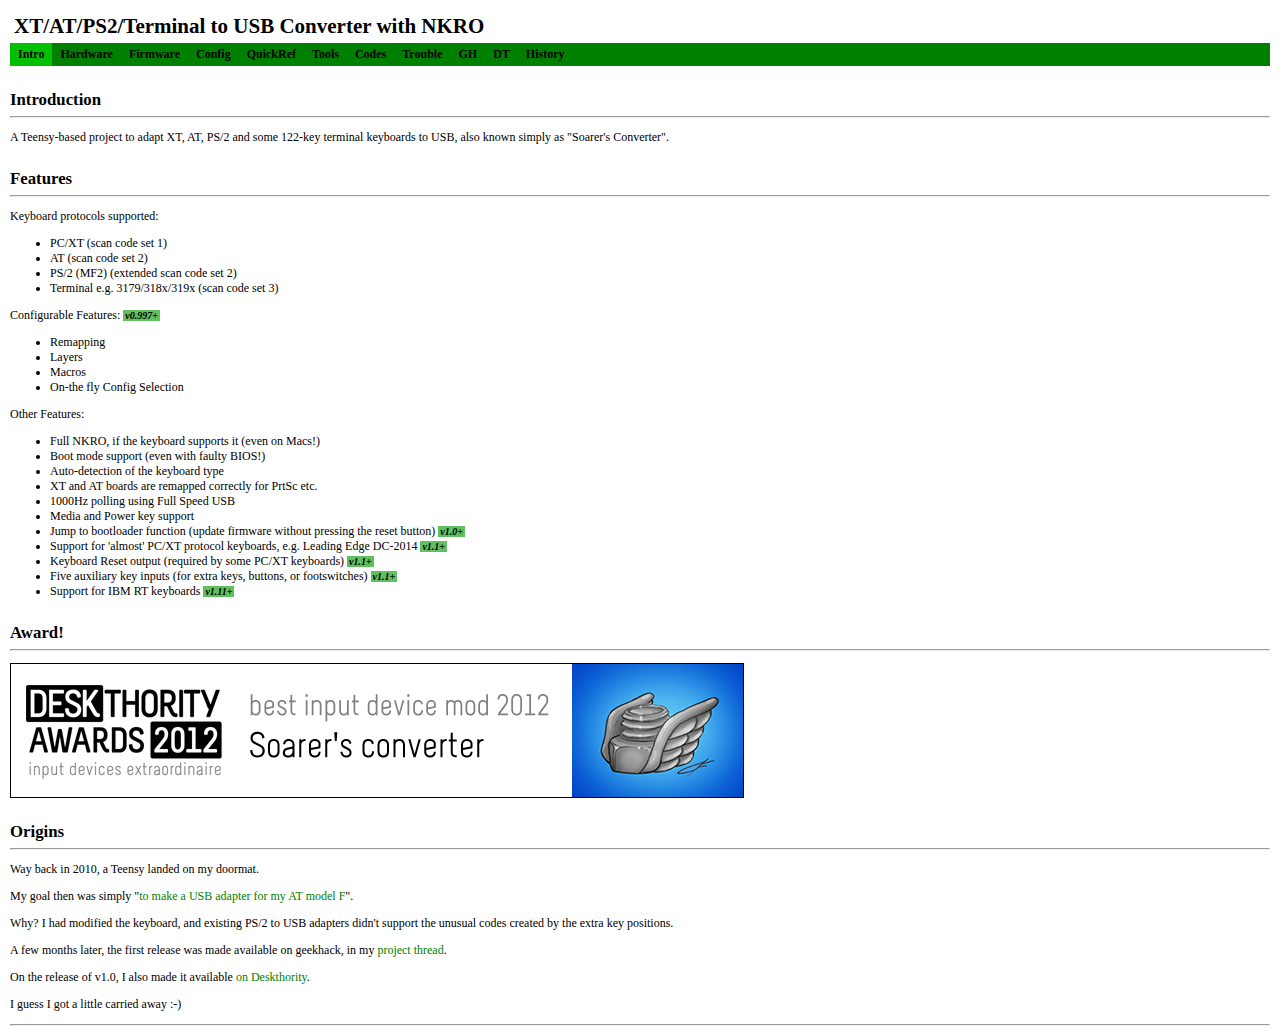
<file: docs/index.html>
<html>
<head>
<link rel="stylesheet" type="text/css" href="style1.css">
<title>XT/AT/PS2/Terminal to USB Converter with NKRO</title>
</head>

<body>

<script type="text/javascript" src="headermenu.js"></script>
<script type="text/javascript">navtabfn("Intro")</script>
<noscript><div id=jswarn class=\"navtabs\">These docs work best with Javascript enabled!</div></noscript>

<h2>Introduction</h2>
<hr>
<p>A Teensy-based project to adapt XT, AT, PS/2 and some 122-key terminal keyboards to USB, also known simply as "Soarer's Converter".</p>

<h2>Features</h2>
<hr>
<p>Keyboard protocols supported:</p>
<ul>
	<li>PC/XT (scan code set 1)
	<li>AT (scan code set 2)
	<li>PS/2 (MF2) (extended scan code set 2)
	<li>Terminal e.g. 3179/318x/319x (scan code set 3)
</ul>

<p>Configurable Features: <a href=./history.html#v0997><span class="versioninfo">v0.997+</span></a></p>
<ul>
	<li>Remapping
	<li>Layers
	<li>Macros
	<li>On-the fly Config Selection
</ul>

<p>Other Features:</p>
<ul>
	<li>Full NKRO, if the keyboard supports it (even on Macs!)
	<li>Boot mode support (even with faulty BIOS!)
	<li>Auto-detection of the keyboard type
	<li>XT and AT boards are remapped correctly for PrtSc etc.
	<li>1000Hz polling using Full Speed USB
	<li>Media and Power key support
	<li>Jump to bootloader function (update firmware without pressing the reset button) <a href=./history.html#v100><span class="versioninfo">v1.0+</span></a>
	<li>Support for 'almost' PC/XT protocol keyboards, e.g. Leading Edge DC-2014 <a href=./history.html#v110><span class="versioninfo">v1.1+</span></a>
	<li>Keyboard Reset output (required by some PC/XT keyboards) <a href=./history.html#v110><span class="versioninfo">v1.1+</span></a>
	<li>Five auxiliary key inputs (for extra keys, buttons, or footswitches) <a href=./history.html#v110><span class="versioninfo">v1.1+</span></a>
	<li>Support for IBM RT keyboards <a href=./history.html#v111><span class="versioninfo">v1.11+</span></a>
</ul>


<h2>Award!</h2>
<hr>
<p><a href="http://deskthority.net/deskthority-awards-2012-f34/best-input-device-mod-2012-t4632.html"><img src="images/DT_best_input_device_mod_2012.png"/></a></p>

<h2>Origins</h2>
<hr>
<p>Way back in 2010, a Teensy landed on my doormat.</p>

<p>My goal then was simply "<a href="http://geekhack.org/showthread.php?10629-What-did-you-get-in-the-mail-today&p=247450&viewfull=1#post247450">to make a USB adapter for my AT model F</a>".</p>

<p>Why? I had modified the keyboard, and existing PS/2 to USB adapters didn't support the unusual codes created by the extra key positions.</p>

<p>A few months later, the first release was made available on geekhack, in my <a href="http://geekhack.org/index.php?topic=17458.0">project thread</a>.</p>

<p>On the release of v1.0, I also made it available <a href="http://deskthority.net/workshop-f7/xt-at-ps2-terminal-to-usb-converter-with-nkro-t2510.html">on Deskthority</a>.</p>

<p>I guess I got a little carried away :-)</p>

<hr>
</body></html>
</file>
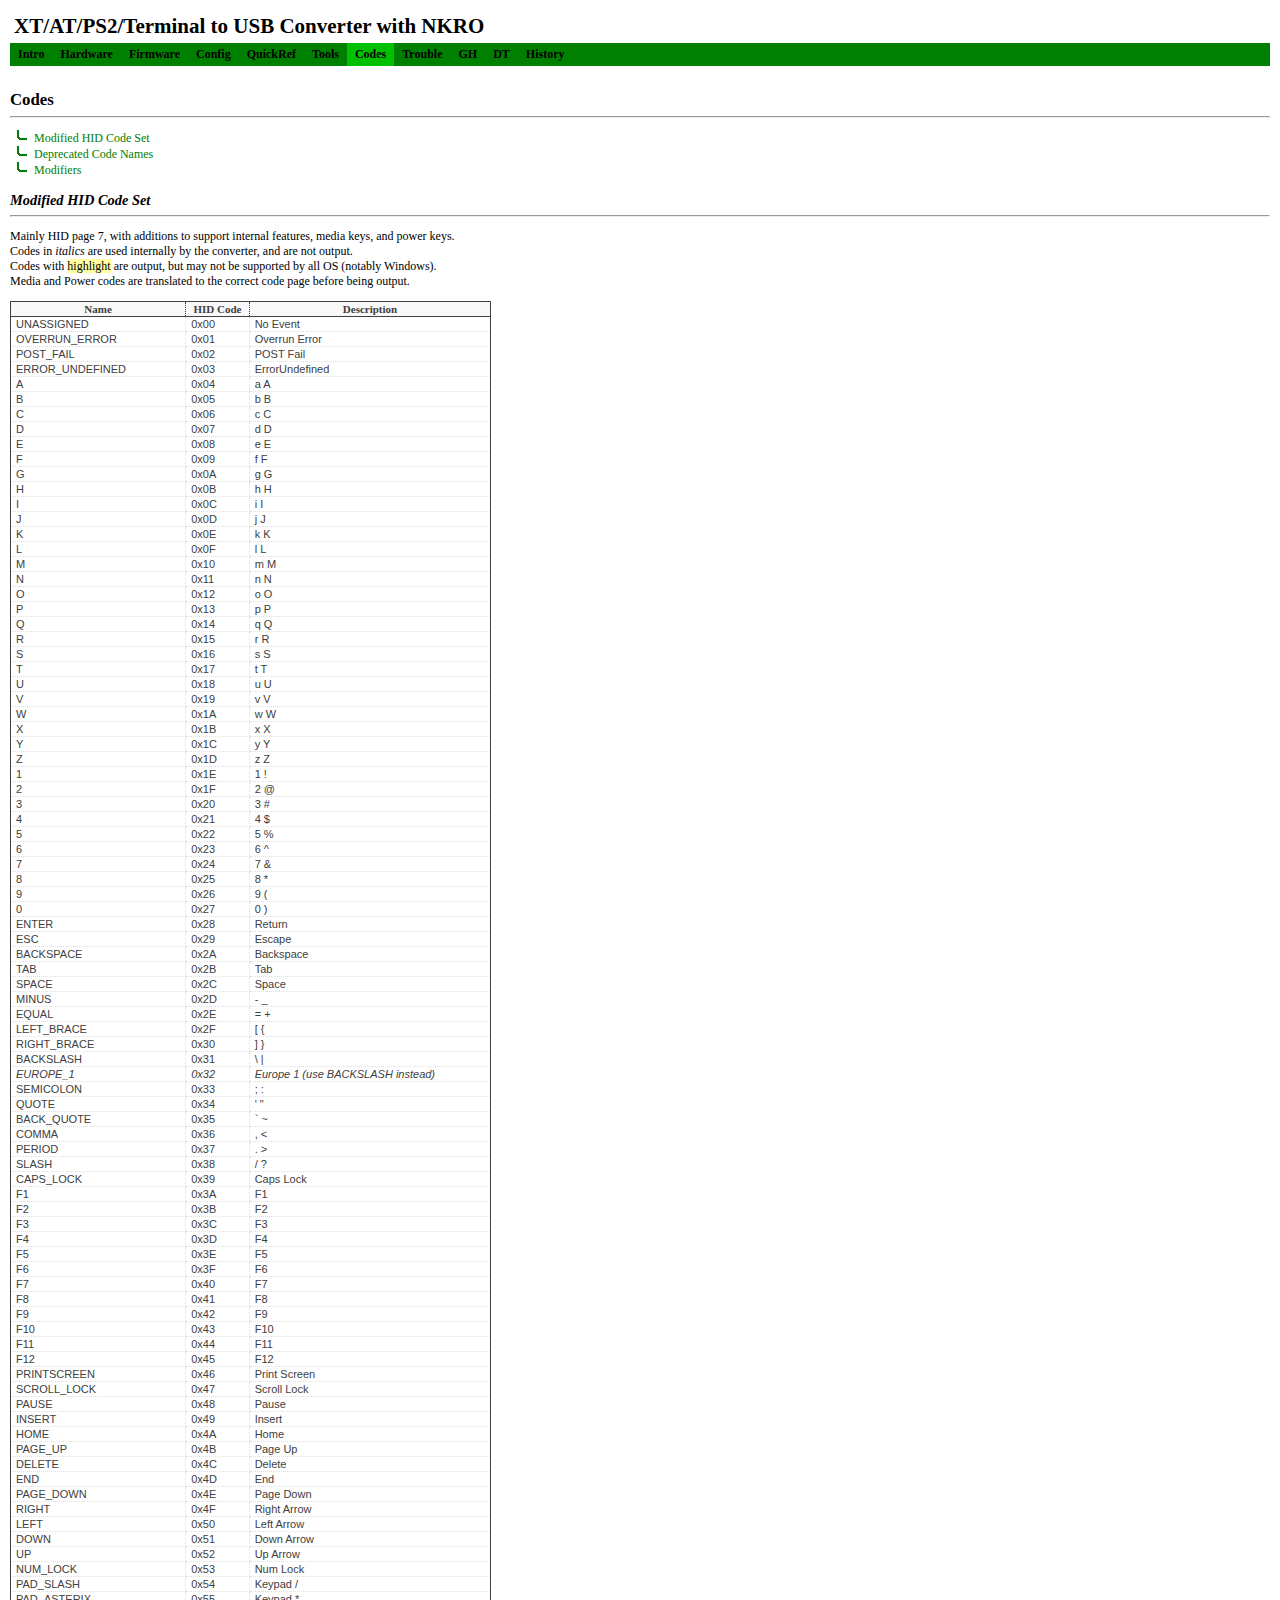
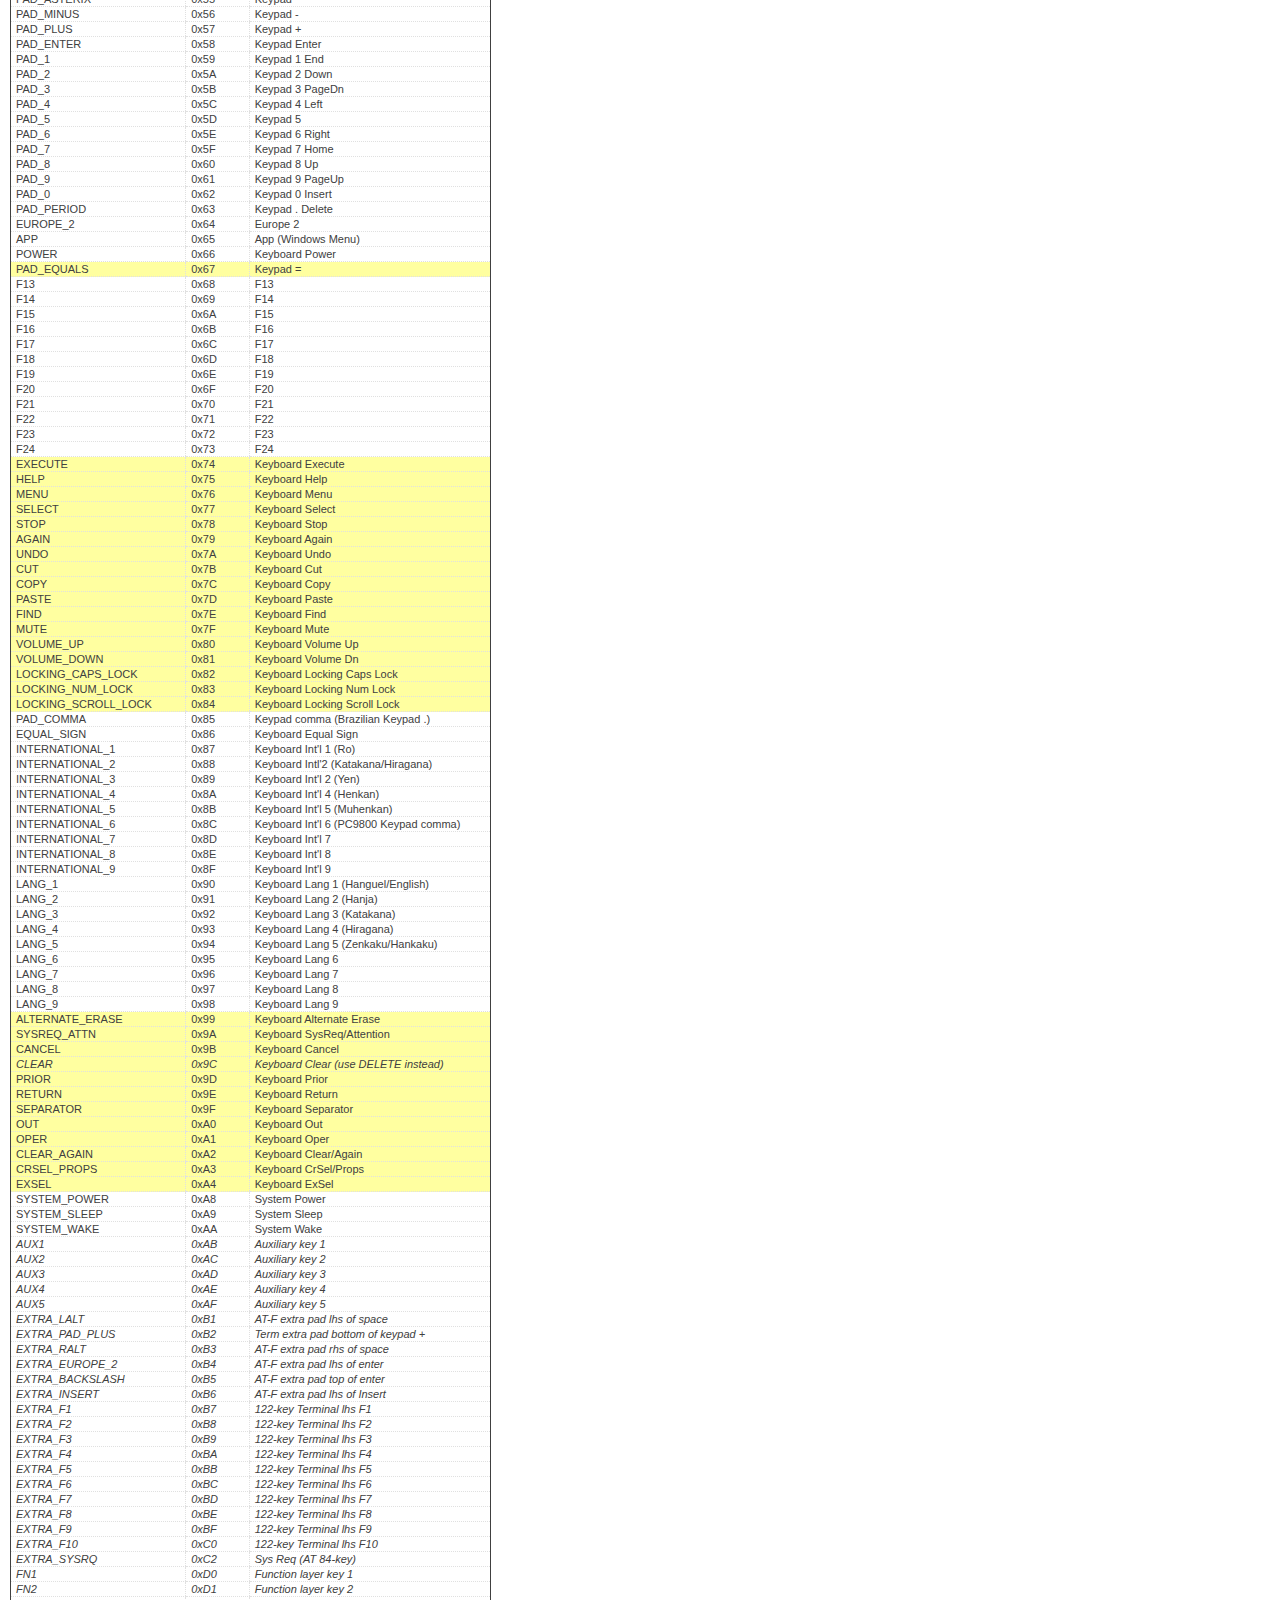
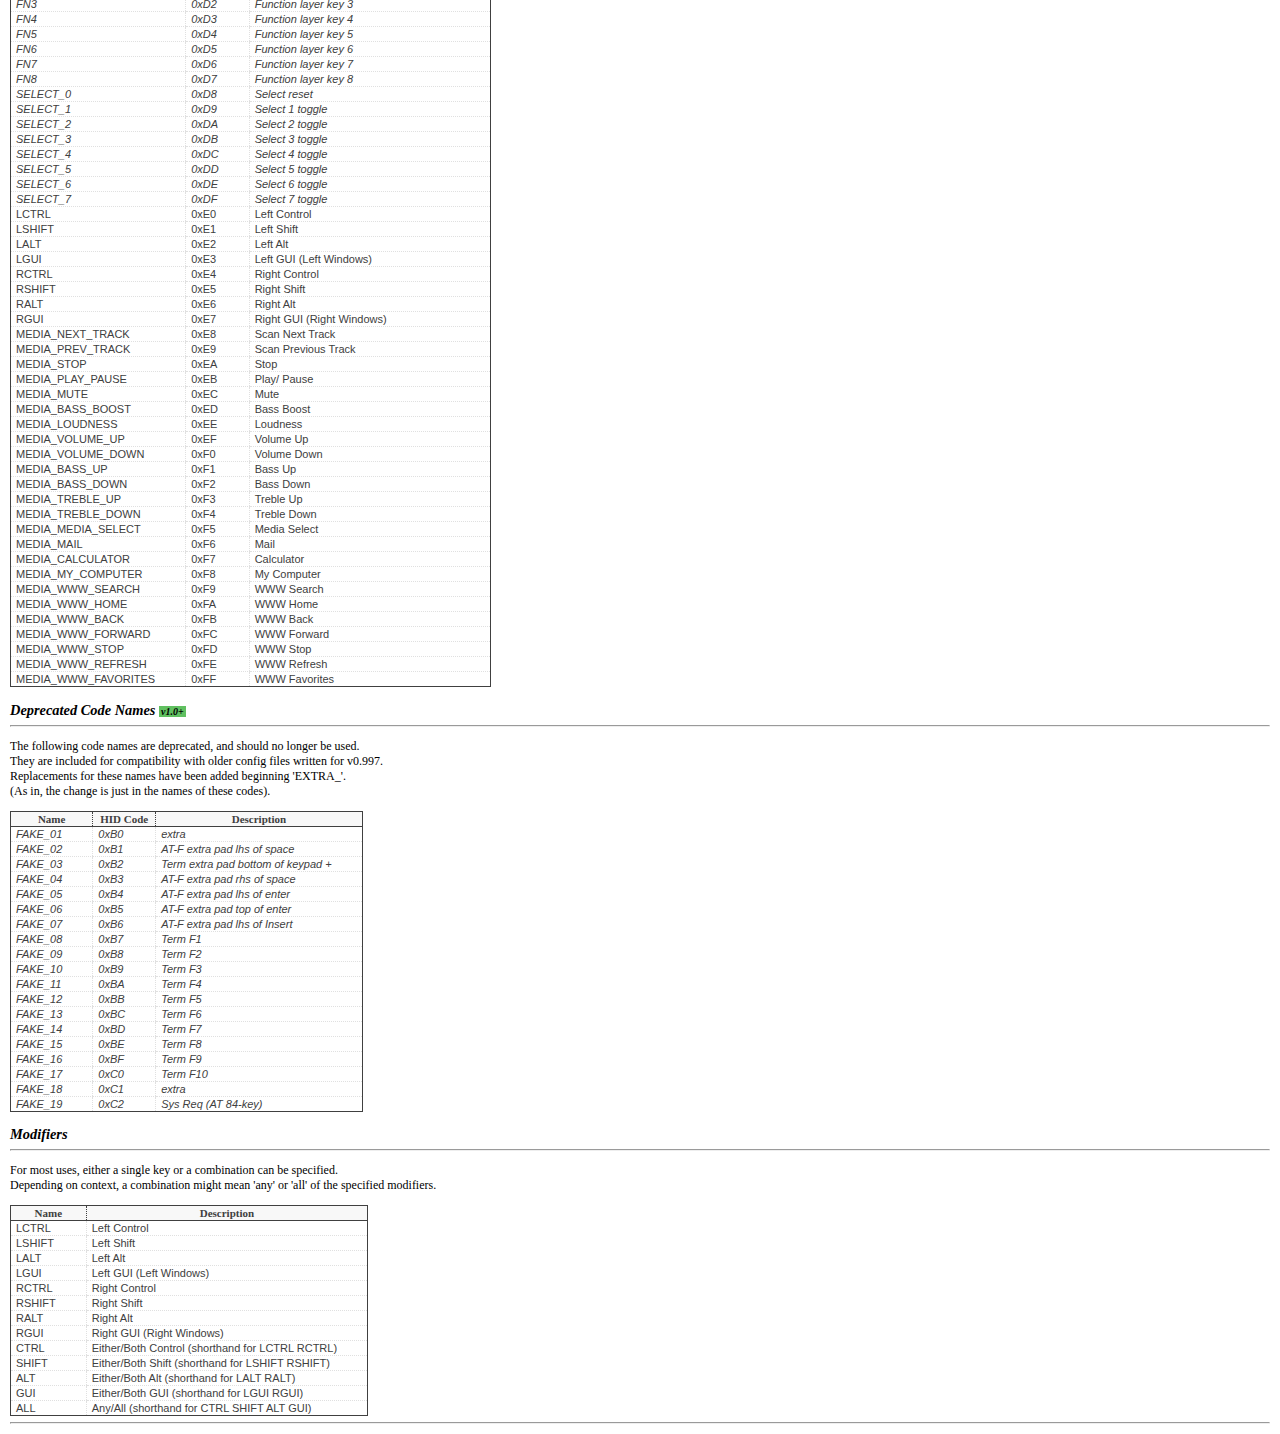
<file: docs/codes.html>
<html>
<head>
<link rel="stylesheet" type="text/css" href="style1.css">
<title>XT/AT/PS2/Terminal to USB Converter with NKRO - Codes</title>
</head>

<body>

<script type="text/javascript" src="headermenu.js"></script>
<script type="text/javascript">navtabfn("Codes")</script>
<noscript><div id=jswarn class=\"navtabs\">These docs work best with Javascript enabled!</div></noscript>

<h2>Codes</h2>
<hr>

<div id="contentslist">
<ul>
<li><a href="#codes">Modified HID Code Set</a></li>
<li><a href="#deprecated">Deprecated Code Names</a></li>
<li><a href="#modifiers">Modifiers</a></li>
</ul>
</div>

<h3 id="codes">Modified HID Code Set</h3>
<hr>
<p>
Mainly HID page 7, with additions to support internal features, media keys, and power keys.<br/>
Codes in <i>italics</i> are used internally by the converter, and are not output.<br/>
Codes with <span class="caution">highlight</span> are output, but may not be supported by all OS (notably Windows).<br/>
Media and Power codes are translated to the correct code page before being output.<br/>
</p>

<table>
<tr><th>Name</th><th>HID Code</th><th>Description</th></tr>
<tr><td>UNASSIGNED</td><td>0x00</td><td>No Event</td></tr>
<tr><td>OVERRUN_ERROR</td><td>0x01</td><td>Overrun Error</td></tr>
<tr><td>POST_FAIL</td><td>0x02</td><td>POST Fail</td></tr>
<tr><td>ERROR_UNDEFINED</td><td>0x03</td><td>ErrorUndefined</td></tr>
<tr><td>A</td><td>0x04</td><td>a A</td></tr>
<tr><td>B</td><td>0x05</td><td>b B</td></tr>
<tr><td>C</td><td>0x06</td><td>c C</td></tr>
<tr><td>D</td><td>0x07</td><td>d D</td></tr>
<tr><td>E</td><td>0x08</td><td>e E</td></tr>
<tr><td>F</td><td>0x09</td><td>f F</td></tr>
<tr><td>G</td><td>0x0A</td><td>g G</td></tr>
<tr><td>H</td><td>0x0B</td><td>h H</td></tr>
<tr><td>I</td><td>0x0C</td><td>i I</td></tr>
<tr><td>J</td><td>0x0D</td><td>j J</td></tr>
<tr><td>K</td><td>0x0E</td><td>k K</td></tr>
<tr><td>L</td><td>0x0F</td><td>l L</td></tr>
<tr><td>M</td><td>0x10</td><td>m M</td></tr>
<tr><td>N</td><td>0x11</td><td>n N</td></tr>
<tr><td>O</td><td>0x12</td><td>o O</td></tr>
<tr><td>P</td><td>0x13</td><td>p P</td></tr>
<tr><td>Q</td><td>0x14</td><td>q Q</td></tr>
<tr><td>R</td><td>0x15</td><td>r R</td></tr>
<tr><td>S</td><td>0x16</td><td>s S</td></tr>
<tr><td>T</td><td>0x17</td><td>t T</td></tr>
<tr><td>U</td><td>0x18</td><td>u U</td></tr>
<tr><td>V</td><td>0x19</td><td>v V</td></tr>
<tr><td>W</td><td>0x1A</td><td>w W</td></tr>
<tr><td>X</td><td>0x1B</td><td>x X</td></tr>
<tr><td>Y</td><td>0x1C</td><td>y Y</td></tr>
<tr><td>Z</td><td>0x1D</td><td>z Z</td></tr>
<tr><td>1</td><td>0x1E</td><td>1 !</td></tr>
<tr><td>2</td><td>0x1F</td><td>2 @</td></tr>
<tr><td>3</td><td>0x20</td><td>3 #</td></tr>
<tr><td>4</td><td>0x21</td><td>4 $</td></tr>
<tr><td>5</td><td>0x22</td><td>5 %</td></tr>
<tr><td>6</td><td>0x23</td><td>6 ^</td></tr>
<tr><td>7</td><td>0x24</td><td>7 &</td></tr>
<tr><td>8</td><td>0x25</td><td>8 *</td></tr>
<tr><td>9</td><td>0x26</td><td>9 (</td></tr>
<tr><td>0</td><td>0x27</td><td>0 )</td></tr>
<tr><td>ENTER</td><td>0x28</td><td>Return</td></tr>
<tr><td>ESC</td><td>0x29</td><td>Escape</td></tr>
<tr><td>BACKSPACE</td><td>0x2A</td><td>Backspace</td></tr>
<tr><td>TAB</td><td>0x2B</td><td>Tab</td></tr>
<tr><td>SPACE</td><td>0x2C</td><td>Space</td></tr>
<tr><td>MINUS</td><td>0x2D</td><td>- _</td></tr>
<tr><td>EQUAL</td><td>0x2E</td><td>= +</td></tr>
<tr><td>LEFT_BRACE</td><td>0x2F</td><td>[ {</td></tr>
<tr><td>RIGHT_BRACE</td><td>0x30</td><td>] }</td></tr>
<tr><td>BACKSLASH</td><td>0x31</td><td>\ |  </td></tr>
<tr><td><i>EUROPE_1</i></td><td><i>0x32</i></td><td><i>Europe 1 (use BACKSLASH instead)</i></td></tr>
<tr><td>SEMICOLON</td><td>0x33</td><td>; :</td></tr>
<tr><td>QUOTE</td><td>0x34</td><td>' "</td></tr>
<tr><td>BACK_QUOTE</td><td>0x35</td><td>` ~</td></tr>
<tr><td>COMMA</td><td>0x36</td><td>, &lt;</td></tr>
<tr><td>PERIOD</td><td>0x37</td><td>. &gt;</td></tr>
<tr><td>SLASH</td><td>0x38</td><td>/ ?</td></tr>
<tr><td>CAPS_LOCK</td><td>0x39</td><td>Caps Lock</td></tr>
<tr><td>F1</td><td>0x3A</td><td>F1</td></tr>
<tr><td>F2</td><td>0x3B</td><td>F2</td></tr>
<tr><td>F3</td><td>0x3C</td><td>F3</td></tr>
<tr><td>F4</td><td>0x3D</td><td>F4</td></tr>
<tr><td>F5</td><td>0x3E</td><td>F5</td></tr>
<tr><td>F6</td><td>0x3F</td><td>F6</td></tr>
<tr><td>F7</td><td>0x40</td><td>F7</td></tr>
<tr><td>F8</td><td>0x41</td><td>F8</td></tr>
<tr><td>F9</td><td>0x42</td><td>F9</td></tr>
<tr><td>F10</td><td>0x43</td><td>F10</td></tr>
<tr><td>F11</td><td>0x44</td><td>F11</td></tr>
<tr><td>F12</td><td>0x45</td><td>F12</td></tr>
<tr><td>PRINTSCREEN</td><td>0x46</td><td>Print Screen</td></tr>
<tr><td>SCROLL_LOCK</td><td>0x47</td><td>Scroll Lock</td></tr>
<tr><td>PAUSE</td><td>0x48</td><td>Pause</td></tr>
<tr><td>INSERT</td><td>0x49</td><td>Insert</td></tr>
<tr><td>HOME</td><td>0x4A</td><td>Home</td></tr>
<tr><td>PAGE_UP</td><td>0x4B</td><td>Page Up</td></tr>
<tr><td>DELETE</td><td>0x4C</td><td>Delete</td></tr>
<tr><td>END</td><td>0x4D</td><td>End</td></tr>
<tr><td>PAGE_DOWN</td><td>0x4E</td><td>Page Down</td></tr>
<tr><td>RIGHT</td><td>0x4F</td><td>Right Arrow</td></tr>
<tr><td>LEFT</td><td>0x50</td><td>Left Arrow</td></tr>
<tr><td>DOWN</td><td>0x51</td><td>Down Arrow</td></tr>
<tr><td>UP</td><td>0x52</td><td>Up Arrow</td></tr>
<tr><td>NUM_LOCK</td><td>0x53</td><td>Num Lock</td></tr>
<tr><td>PAD_SLASH</td><td>0x54</td><td>Keypad /</td></tr>
<tr><td>PAD_ASTERIX</td><td>0x55</td><td>Keypad *</td></tr>
<tr><td>PAD_MINUS</td><td>0x56</td><td>Keypad -</td></tr>
<tr><td>PAD_PLUS</td><td>0x57</td><td>Keypad +</td></tr>
<tr><td>PAD_ENTER</td><td>0x58</td><td>Keypad Enter</td></tr>
<tr><td>PAD_1</td><td>0x59</td><td>Keypad 1 End</td></tr>
<tr><td>PAD_2</td><td>0x5A</td><td>Keypad 2 Down</td></tr>
<tr><td>PAD_3</td><td>0x5B</td><td>Keypad 3 PageDn</td></tr>
<tr><td>PAD_4</td><td>0x5C</td><td>Keypad 4 Left</td></tr>
<tr><td>PAD_5</td><td>0x5D</td><td>Keypad 5</td></tr>
<tr><td>PAD_6</td><td>0x5E</td><td>Keypad 6 Right</td></tr>
<tr><td>PAD_7</td><td>0x5F</td><td>Keypad 7 Home</td></tr>
<tr><td>PAD_8</td><td>0x60</td><td>Keypad 8 Up</td></tr>
<tr><td>PAD_9</td><td>0x61</td><td>Keypad 9 PageUp</td></tr>
<tr><td>PAD_0</td><td>0x62</td><td>Keypad 0 Insert</td></tr>
<tr><td>PAD_PERIOD</td><td>0x63</td><td>Keypad . Delete</td></tr>
<tr><td>EUROPE_2</td><td>0x64</td><td>Europe 2</td></tr>
<tr><td>APP</td><td>0x65</td><td>App (Windows Menu)</td></tr>
<tr><td>POWER</td><td>0x66</td><td>Keyboard Power</td></tr>
<tr class="caution"><td>PAD_EQUALS</td><td>0x67</td><td>Keypad =</td></tr>
<tr><td>F13</td><td>0x68</td><td>F13</td></tr>
<tr><td>F14</td><td>0x69</td><td>F14</td></tr>
<tr><td>F15</td><td>0x6A</td><td>F15</td></tr>
<tr><td>F16</td><td>0x6B</td><td>F16</td></tr>
<tr><td>F17</td><td>0x6C</td><td>F17</td></tr>
<tr><td>F18</td><td>0x6D</td><td>F18</td></tr>
<tr><td>F19</td><td>0x6E</td><td>F19</td></tr>
<tr><td>F20</td><td>0x6F</td><td>F20</td></tr>
<tr><td>F21</td><td>0x70</td><td>F21</td></tr>
<tr><td>F22</td><td>0x71</td><td>F22</td></tr>
<tr><td>F23</td><td>0x72</td><td>F23</td></tr>
<tr><td>F24</td><td>0x73</td><td>F24</td></tr>
<tr class="caution"><td>EXECUTE</td><td>0x74</td><td>Keyboard Execute</td></tr>
<tr class="caution"><td>HELP</td><td>0x75</td><td>Keyboard Help</td></tr>
<tr class="caution"><td>MENU</td><td>0x76</td><td>Keyboard Menu</td></tr>
<tr class="caution"><td>SELECT</td><td>0x77</td><td>Keyboard Select</td></tr>
<tr class="caution"><td>STOP</td><td>0x78</td><td>Keyboard Stop</td></tr>
<tr class="caution"><td>AGAIN</td><td>0x79</td><td>Keyboard Again</td></tr>
<tr class="caution"><td>UNDO</td><td>0x7A</td><td>Keyboard Undo</td></tr>
<tr class="caution"><td>CUT</td><td>0x7B</td><td>Keyboard Cut</td></tr>
<tr class="caution"><td>COPY</td><td>0x7C</td><td>Keyboard Copy</td></tr>
<tr class="caution"><td>PASTE</td><td>0x7D</td><td>Keyboard Paste</td></tr>
<tr class="caution"><td>FIND</td><td>0x7E</td><td>Keyboard Find</td></tr>
<tr class="caution"><td>MUTE</td><td>0x7F</td><td>Keyboard Mute</td></tr>
<tr class="caution"><td>VOLUME_UP</td><td>0x80</td><td>Keyboard Volume Up</td></tr>
<tr class="caution"><td>VOLUME_DOWN</td><td>0x81</td><td>Keyboard Volume Dn</td></tr>
<tr class="caution"><td>LOCKING_CAPS_LOCK</td><td>0x82</td><td>Keyboard Locking Caps Lock</td></tr>
<tr class="caution"><td>LOCKING_NUM_LOCK</td><td>0x83</td><td>Keyboard Locking Num Lock</td></tr>
<tr class="caution"><td>LOCKING_SCROLL_LOCK</td><td>0x84</td><td>Keyboard Locking Scroll Lock</td></tr>
<tr><td>PAD_COMMA</td><td>0x85</td><td>Keypad comma (Brazilian Keypad .)</td></tr>
<tr><td>EQUAL_SIGN</td><td>0x86</td><td>Keyboard Equal Sign</td></tr>
<tr><td>INTERNATIONAL_1</td><td>0x87</td><td>Keyboard Int'l 1 (Ro)</td></tr>
<tr><td>INTERNATIONAL_2</td><td>0x88</td><td>Keyboard Intl'2 (Katakana/Hiragana)</td></tr>
<tr><td>INTERNATIONAL_3</td><td>0x89</td><td>Keyboard Int'l 2 (Yen)</td></tr>
<tr><td>INTERNATIONAL_4</td><td>0x8A</td><td>Keyboard Int'l 4 (Henkan)</td></tr>
<tr><td>INTERNATIONAL_5</td><td>0x8B</td><td>Keyboard Int'l 5 (Muhenkan)</td></tr>
<tr><td>INTERNATIONAL_6</td><td>0x8C</td><td>Keyboard Int'l 6 (PC9800 Keypad comma)</td></tr>
<tr><td>INTERNATIONAL_7</td><td>0x8D</td><td>Keyboard Int'l 7</td></tr>
<tr><td>INTERNATIONAL_8</td><td>0x8E</td><td>Keyboard Int'l 8</td></tr>
<tr><td>INTERNATIONAL_9</td><td>0x8F</td><td>Keyboard Int'l 9</td></tr>
<tr><td>LANG_1</td><td>0x90</td><td>Keyboard Lang 1 (Hanguel/English)</td></tr>
<tr><td>LANG_2</td><td>0x91</td><td>Keyboard Lang 2 (Hanja)</td></tr>
<tr><td>LANG_3</td><td>0x92</td><td>Keyboard Lang 3 (Katakana)</td></tr>
<tr><td>LANG_4</td><td>0x93</td><td>Keyboard Lang 4 (Hiragana)</td></tr>
<tr><td>LANG_5</td><td>0x94</td><td>Keyboard Lang 5 (Zenkaku/Hankaku)</td></tr>
<tr><td>LANG_6</td><td>0x95</td><td>Keyboard Lang 6</td></tr>
<tr><td>LANG_7</td><td>0x96</td><td>Keyboard Lang 7</td></tr>
<tr><td>LANG_8</td><td>0x97</td><td>Keyboard Lang 8</td></tr>
<tr><td>LANG_9</td><td>0x98</td><td>Keyboard Lang 9</td></tr>
<tr class="caution"><td>ALTERNATE_ERASE</td><td>0x99</td><td>Keyboard Alternate Erase</td></tr>
<tr class="caution"><td>SYSREQ_ATTN</td><td>0x9A</td><td>Keyboard SysReq/Attention</td></tr>
<tr class="caution"><td>CANCEL</td><td>0x9B</td><td>Keyboard Cancel</td></tr>
<tr class="caution"><td><i>CLEAR</i></td><td><i>0x9C</i></td><td><i>Keyboard Clear (use DELETE instead)</i></td></tr>
<tr class="caution"><td>PRIOR</td><td>0x9D</td><td>Keyboard Prior</td></tr>
<tr class="caution"><td>RETURN</td><td>0x9E</td><td>Keyboard Return</td></tr>
<tr class="caution"><td>SEPARATOR</td><td>0x9F</td><td>Keyboard Separator</td></tr>
<tr class="caution"><td>OUT</td><td>0xA0</td><td>Keyboard Out</td></tr>
<tr class="caution"><td>OPER</td><td>0xA1</td><td>Keyboard Oper</td></tr>
<tr class="caution"><td>CLEAR_AGAIN</td><td>0xA2</td><td>Keyboard Clear/Again</td></tr>
<tr class="caution"><td>CRSEL_PROPS</td><td>0xA3</td><td>Keyboard CrSel/Props</td></tr>
<tr class="caution"><td>EXSEL</td><td>0xA4</td><td>Keyboard ExSel</td></tr>
<tr><td>SYSTEM_POWER</td><td>0xA8</td><td>System Power</td></tr>
<tr><td>SYSTEM_SLEEP</td><td>0xA9</td><td>System Sleep</td></tr>
<tr><td>SYSTEM_WAKE</td><td>0xAA</td><td>System Wake</td></tr>
<tr><td><i>AUX1</i></td><td><i>0xAB</i></td><td><i>Auxiliary key 1</i></td></tr>
<tr><td><i>AUX2</i></td><td><i>0xAC</i></td><td><i>Auxiliary key 2</i></td></tr>
<tr><td><i>AUX3</i></td><td><i>0xAD</i></td><td><i>Auxiliary key 3</i></td></tr>
<tr><td><i>AUX4</i></td><td><i>0xAE</i></td><td><i>Auxiliary key 4</i></td></tr>
<tr><td><i>AUX5</i></td><td><i>0xAF</i></td><td><i>Auxiliary key 5</i></td></tr>
<tr><td><i>EXTRA_LALT</i></td><td><i>0xB1</i></td><td><i>AT-F extra pad lhs of space</i></td></tr>
<tr><td><i>EXTRA_PAD_PLUS</i></td><td><i>0xB2</i></td><td><i>Term extra pad bottom of keypad +</i></td></tr>
<tr><td><i>EXTRA_RALT</i></td><td><i>0xB3</i></td><td><i>AT-F extra pad rhs of space</i></td></tr>
<tr><td><i>EXTRA_EUROPE_2</i></td><td><i>0xB4</i></td><td><i>AT-F extra pad lhs of enter</i></td></tr>
<tr><td><i>EXTRA_BACKSLASH</i></td><td><i>0xB5</i></td><td><i>AT-F extra pad top of enter</i></td></tr>
<tr><td><i>EXTRA_INSERT</i></td><td><i>0xB6</i></td><td><i>AT-F extra pad lhs of Insert</i></td></tr>
<tr><td><i>EXTRA_F1</i></td><td><i>0xB7</i></td><td><i>122-key Terminal lhs F1</i></td></tr>
<tr><td><i>EXTRA_F2</i></td><td><i>0xB8</i></td><td><i>122-key Terminal lhs F2</i></td></tr>
<tr><td><i>EXTRA_F3</i></td><td><i>0xB9</i></td><td><i>122-key Terminal lhs F3</i></td></tr>
<tr><td><i>EXTRA_F4</i></td><td><i>0xBA</i></td><td><i>122-key Terminal lhs F4</i></td></tr>
<tr><td><i>EXTRA_F5</i></td><td><i>0xBB</i></td><td><i>122-key Terminal lhs F5</i></td></tr>
<tr><td><i>EXTRA_F6</i></td><td><i>0xBC</i></td><td><i>122-key Terminal lhs F6</i></td></tr>
<tr><td><i>EXTRA_F7</i></td><td><i>0xBD</i></td><td><i>122-key Terminal lhs F7</i></td></tr>
<tr><td><i>EXTRA_F8</i></td><td><i>0xBE</i></td><td><i>122-key Terminal lhs F8</i></td></tr>
<tr><td><i>EXTRA_F9</i></td><td><i>0xBF</i></td><td><i>122-key Terminal lhs F9</i></td></tr>
<tr><td><i>EXTRA_F10</i></td><td><i>0xC0</i></td><td><i>122-key Terminal lhs F10</i></td></tr>
<tr><td><i>EXTRA_SYSRQ</i></td><td><i>0xC2</i></td><td><i>Sys Req (AT 84-key)</i></td></tr>
<tr><td><i>FN1</i></td><td><i>0xD0</i></td><td><i>Function layer key 1</i></td></tr>
<tr><td><i>FN2</i></td><td><i>0xD1</i></td><td><i>Function layer key 2</i></td></tr>
<tr><td><i>FN3</i></td><td><i>0xD2</i></td><td><i>Function layer key 3</i></td></tr>
<tr><td><i>FN4</i></td><td><i>0xD3</i></td><td><i>Function layer key 4</i></td></tr>
<tr><td><i>FN5</i></td><td><i>0xD4</i></td><td><i>Function layer key 5</i></td></tr>
<tr><td><i>FN6</i></td><td><i>0xD5</i></td><td><i>Function layer key 6</i></td></tr>
<tr><td><i>FN7</i></td><td><i>0xD6</i></td><td><i>Function layer key 7</i></td></tr>
<tr><td><i>FN8</i></td><td><i>0xD7</i></td><td><i>Function layer key 8</i></td></tr>
<tr><td><i>SELECT_0</i></td><td><i>0xD8</i></td><td><i>Select reset</i></td></tr>
<tr><td><i>SELECT_1</i></td><td><i>0xD9</i></td><td><i>Select 1 toggle</i></td></tr>
<tr><td><i>SELECT_2</i></td><td><i>0xDA</i></td><td><i>Select 2 toggle</i></td></tr>
<tr><td><i>SELECT_3</i></td><td><i>0xDB</i></td><td><i>Select 3 toggle</i></td></tr>
<tr><td><i>SELECT_4</i></td><td><i>0xDC</i></td><td><i>Select 4 toggle</i></td></tr>
<tr><td><i>SELECT_5</i></td><td><i>0xDD</i></td><td><i>Select 5 toggle</i></td></tr>
<tr><td><i>SELECT_6</i></td><td><i>0xDE</i></td><td><i>Select 6 toggle</i></td></tr>
<tr><td><i>SELECT_7</i></td><td><i>0xDF</i></td><td><i>Select 7 toggle</i></td></tr>
<tr><td>LCTRL</td><td>0xE0</td><td>Left Control</td></tr>
<tr><td>LSHIFT</td><td>0xE1</td><td>Left Shift</td></tr>
<tr><td>LALT</td><td>0xE2</td><td>Left Alt</td></tr>
<tr><td>LGUI</td><td>0xE3</td><td>Left GUI (Left Windows)</td></tr>
<tr><td>RCTRL</td><td>0xE4</td><td>Right Control</td></tr>
<tr><td>RSHIFT</td><td>0xE5</td><td>Right Shift</td></tr>
<tr><td>RALT</td><td>0xE6</td><td>Right Alt</td></tr>
<tr><td>RGUI</td><td>0xE7</td><td>Right GUI (Right Windows)</td></tr>
<tr><td>MEDIA_NEXT_TRACK</td><td>0xE8</td><td>Scan Next Track</td></tr>
<tr><td>MEDIA_PREV_TRACK</td><td>0xE9</td><td>Scan Previous Track</td></tr>
<tr><td>MEDIA_STOP</td><td>0xEA</td><td>Stop</td></tr>
<tr><td>MEDIA_PLAY_PAUSE</td><td>0xEB</td><td>Play/ Pause</td></tr>
<tr><td>MEDIA_MUTE</td><td>0xEC</td><td>Mute</td></tr>
<tr><td>MEDIA_BASS_BOOST</td><td>0xED</td><td>Bass Boost</td></tr>
<tr><td>MEDIA_LOUDNESS</td><td>0xEE</td><td>Loudness</td></tr>
<tr><td>MEDIA_VOLUME_UP</td><td>0xEF</td><td>Volume Up</td></tr>
<tr><td>MEDIA_VOLUME_DOWN</td><td>0xF0</td><td>Volume Down</td></tr>
<tr><td>MEDIA_BASS_UP</td><td>0xF1</td><td>Bass Up</td></tr>
<tr><td>MEDIA_BASS_DOWN</td><td>0xF2</td><td>Bass Down</td></tr>
<tr><td>MEDIA_TREBLE_UP</td><td>0xF3</td><td>Treble Up</td></tr>
<tr><td>MEDIA_TREBLE_DOWN</td><td>0xF4</td><td>Treble Down</td></tr>
<tr><td>MEDIA_MEDIA_SELECT</td><td>0xF5</td><td>Media Select</td></tr>
<tr><td>MEDIA_MAIL</td><td>0xF6</td><td>Mail</td></tr>
<tr><td>MEDIA_CALCULATOR</td><td>0xF7</td><td>Calculator</td></tr>
<tr><td>MEDIA_MY_COMPUTER</td><td>0xF8</td><td>My Computer</td></tr>
<tr><td>MEDIA_WWW_SEARCH</td><td>0xF9</td><td>WWW Search</td></tr>
<tr><td>MEDIA_WWW_HOME</td><td>0xFA</td><td>WWW Home</td></tr>
<tr><td>MEDIA_WWW_BACK</td><td>0xFB</td><td>WWW Back</td></tr>
<tr><td>MEDIA_WWW_FORWARD</td><td>0xFC</td><td>WWW Forward</td></tr>
<tr><td>MEDIA_WWW_STOP</td><td>0xFD</td><td>WWW Stop</td></tr>
<tr><td>MEDIA_WWW_REFRESH</td><td>0xFE</td><td>WWW Refresh</td></tr>
<tr><td>MEDIA_WWW_FAVORITES</td><td>0xFF</td><td>WWW Favorites</td></tr>
</table>

<p class="breakhere" />
	
<h3 id="deprecated">Deprecated Code Names <a href=./history.html#v100><span class="versioninfo">v1.0+</span></a></h3>
<hr>
<p>
The following code names are deprecated, and should no longer be used.<br/>
They are included for compatibility with older config files written for v0.997.<br/>
Replacements for these names have been added beginning 'EXTRA_'.<br/>
(As in, the change is just in the names of these codes).<br/>
</p>

<table>
<tr><th>Name</th><th>HID Code</th><th>Description</th></tr>
<tr><td><i>FAKE_01</i></td><td><i>0xB0</i></td><td><i>extra</i></td></tr>
<tr><td><i>FAKE_02</i></td><td><i>0xB1</i></td><td><i>AT-F extra pad lhs of space</i></td></tr>
<tr><td><i>FAKE_03</i></td><td><i>0xB2</i></td><td><i>Term extra pad bottom of keypad +</i></td></tr>
<tr><td><i>FAKE_04</i></td><td><i>0xB3</i></td><td><i>AT-F extra pad rhs of space</i></td></tr>
<tr><td><i>FAKE_05</i></td><td><i>0xB4</i></td><td><i>AT-F extra pad lhs of enter</i></td></tr>
<tr><td><i>FAKE_06</i></td><td><i>0xB5</i></td><td><i>AT-F extra pad top of enter</i></td></tr>
<tr><td><i>FAKE_07</i></td><td><i>0xB6</i></td><td><i>AT-F extra pad lhs of Insert</i></td></tr>
<tr><td><i>FAKE_08</i></td><td><i>0xB7</i></td><td><i>Term F1</i></td></tr>
<tr><td><i>FAKE_09</i></td><td><i>0xB8</i></td><td><i>Term F2</i></td></tr>
<tr><td><i>FAKE_10</i></td><td><i>0xB9</i></td><td><i>Term F3</i></td></tr>
<tr><td><i>FAKE_11</i></td><td><i>0xBA</i></td><td><i>Term F4</i></td></tr>
<tr><td><i>FAKE_12</i></td><td><i>0xBB</i></td><td><i>Term F5</i></td></tr>
<tr><td><i>FAKE_13</i></td><td><i>0xBC</i></td><td><i>Term F6</i></td></tr>
<tr><td><i>FAKE_14</i></td><td><i>0xBD</i></td><td><i>Term F7</i></td></tr>
<tr><td><i>FAKE_15</i></td><td><i>0xBE</i></td><td><i>Term F8</i></td></tr>
<tr><td><i>FAKE_16</i></td><td><i>0xBF</i></td><td><i>Term F9</i></td></tr>
<tr><td><i>FAKE_17</i></td><td><i>0xC0</i></td><td><i>Term F10</i></td></tr>
<tr><td><i>FAKE_18</i></td><td><i>0xC1</i></td><td><i>extra</i></td></tr>
<tr><td><i>FAKE_19</i></td><td><i>0xC2</i></td><td><i>Sys Req (AT 84-key)</i></td></tr>
</table>

<h3 id="modifiers">Modifiers</h3>
<hr>
<p>
For most uses, either a single key or a combination can be specified.<br/>
Depending on context, a combination might mean 'any' or 'all' of the specified modifiers.<br/>
</p>

<table>
<tr><th>Name</th><th>Description</th></tr>
<tr><td>LCTRL</td><td>Left Control</td></tr>
<tr><td>LSHIFT</td><td>Left Shift</td></tr>
<tr><td>LALT</td><td>Left Alt</td></tr>
<tr><td>LGUI</td><td>Left GUI (Left Windows)</td></tr>
<tr><td>RCTRL</td><td>Right Control</td></tr>
<tr><td>RSHIFT</td><td>Right Shift</td></tr>
<tr><td>RALT</td><td>Right Alt</td></tr>
<tr><td>RGUI</td><td>Right GUI (Right Windows)</td></tr>
<tr><td>CTRL</td><td>Either/Both Control (shorthand for LCTRL RCTRL)</td></tr>
<tr><td>SHIFT</td><td>Either/Both Shift (shorthand for LSHIFT RSHIFT)</td></tr>
<tr><td>ALT</td><td>Either/Both Alt (shorthand for LALT RALT)</td></tr>
<tr><td>GUI</td><td>Either/Both GUI (shorthand for LGUI RGUI)</td></tr>
<tr><td>ALL</td><td>Any/All (shorthand for CTRL SHIFT ALT GUI)</td></tr>
</table>
<hr>
</body></html>
</file>
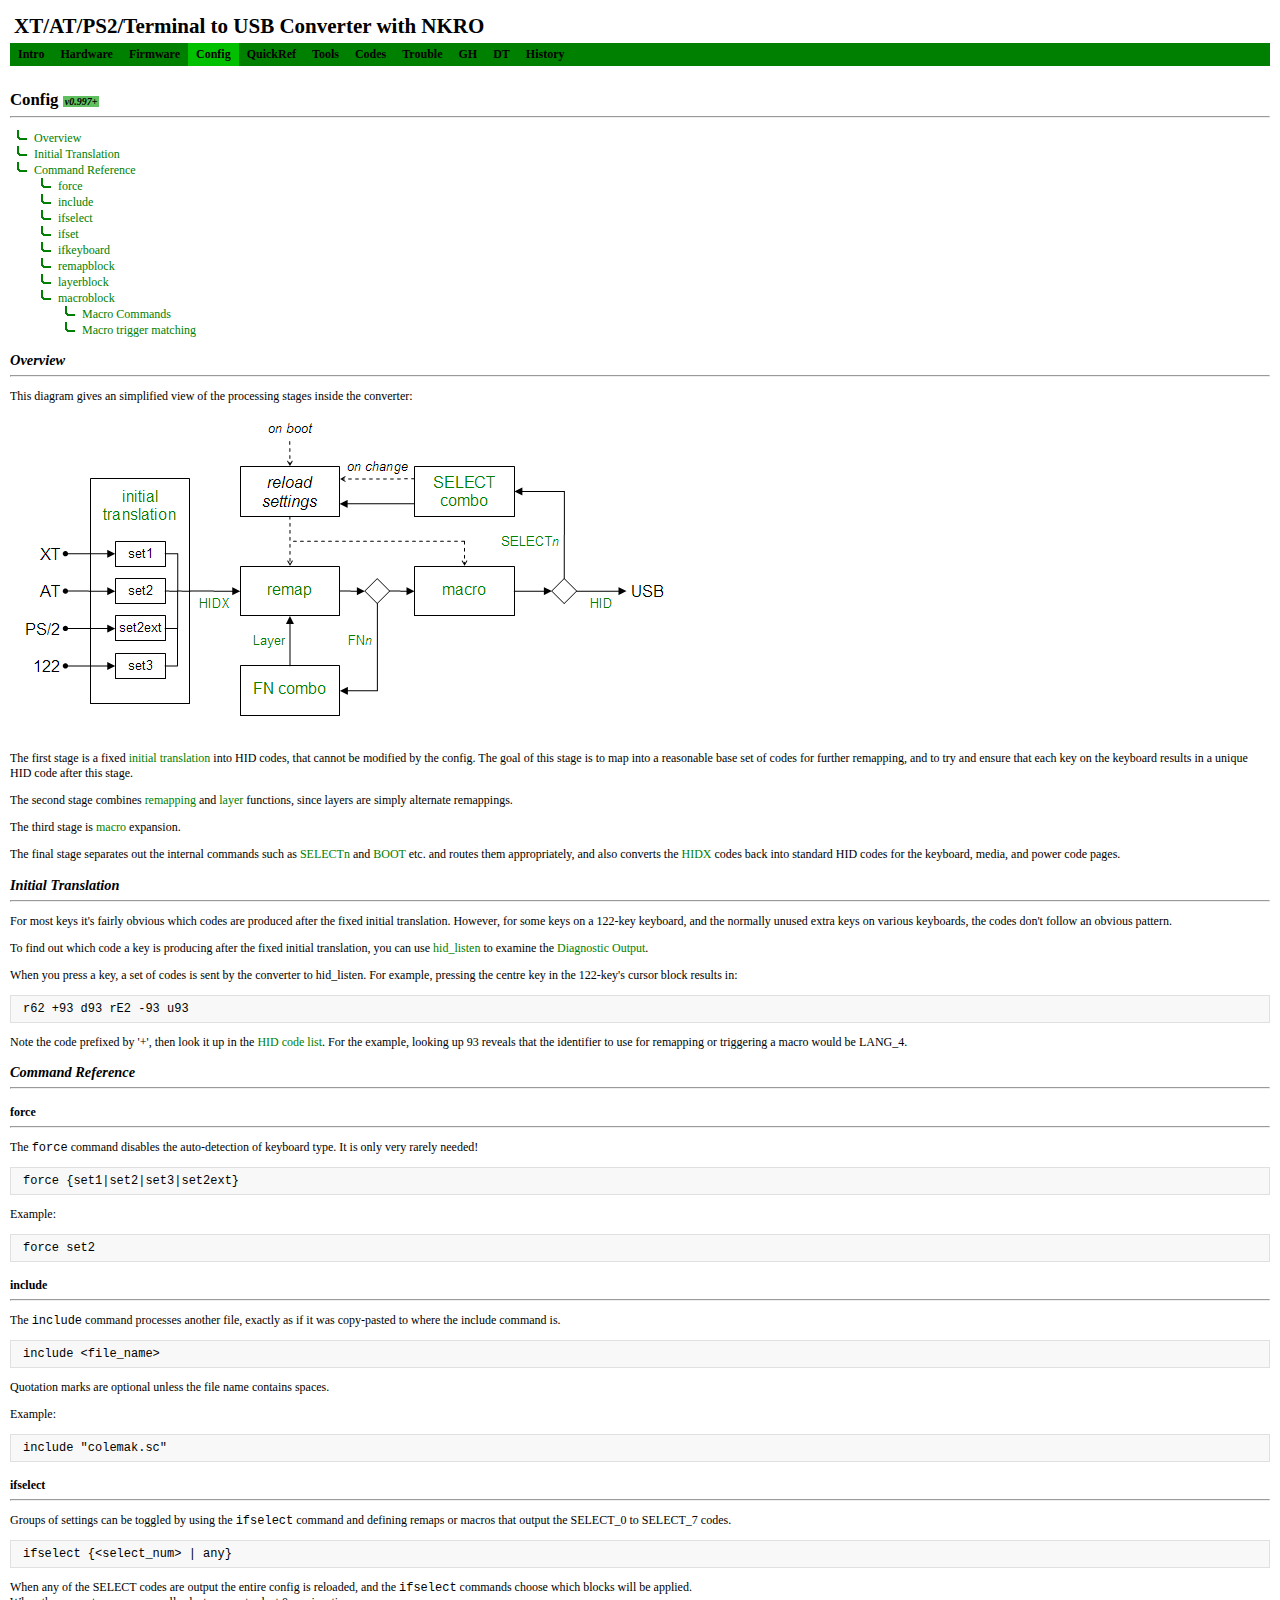
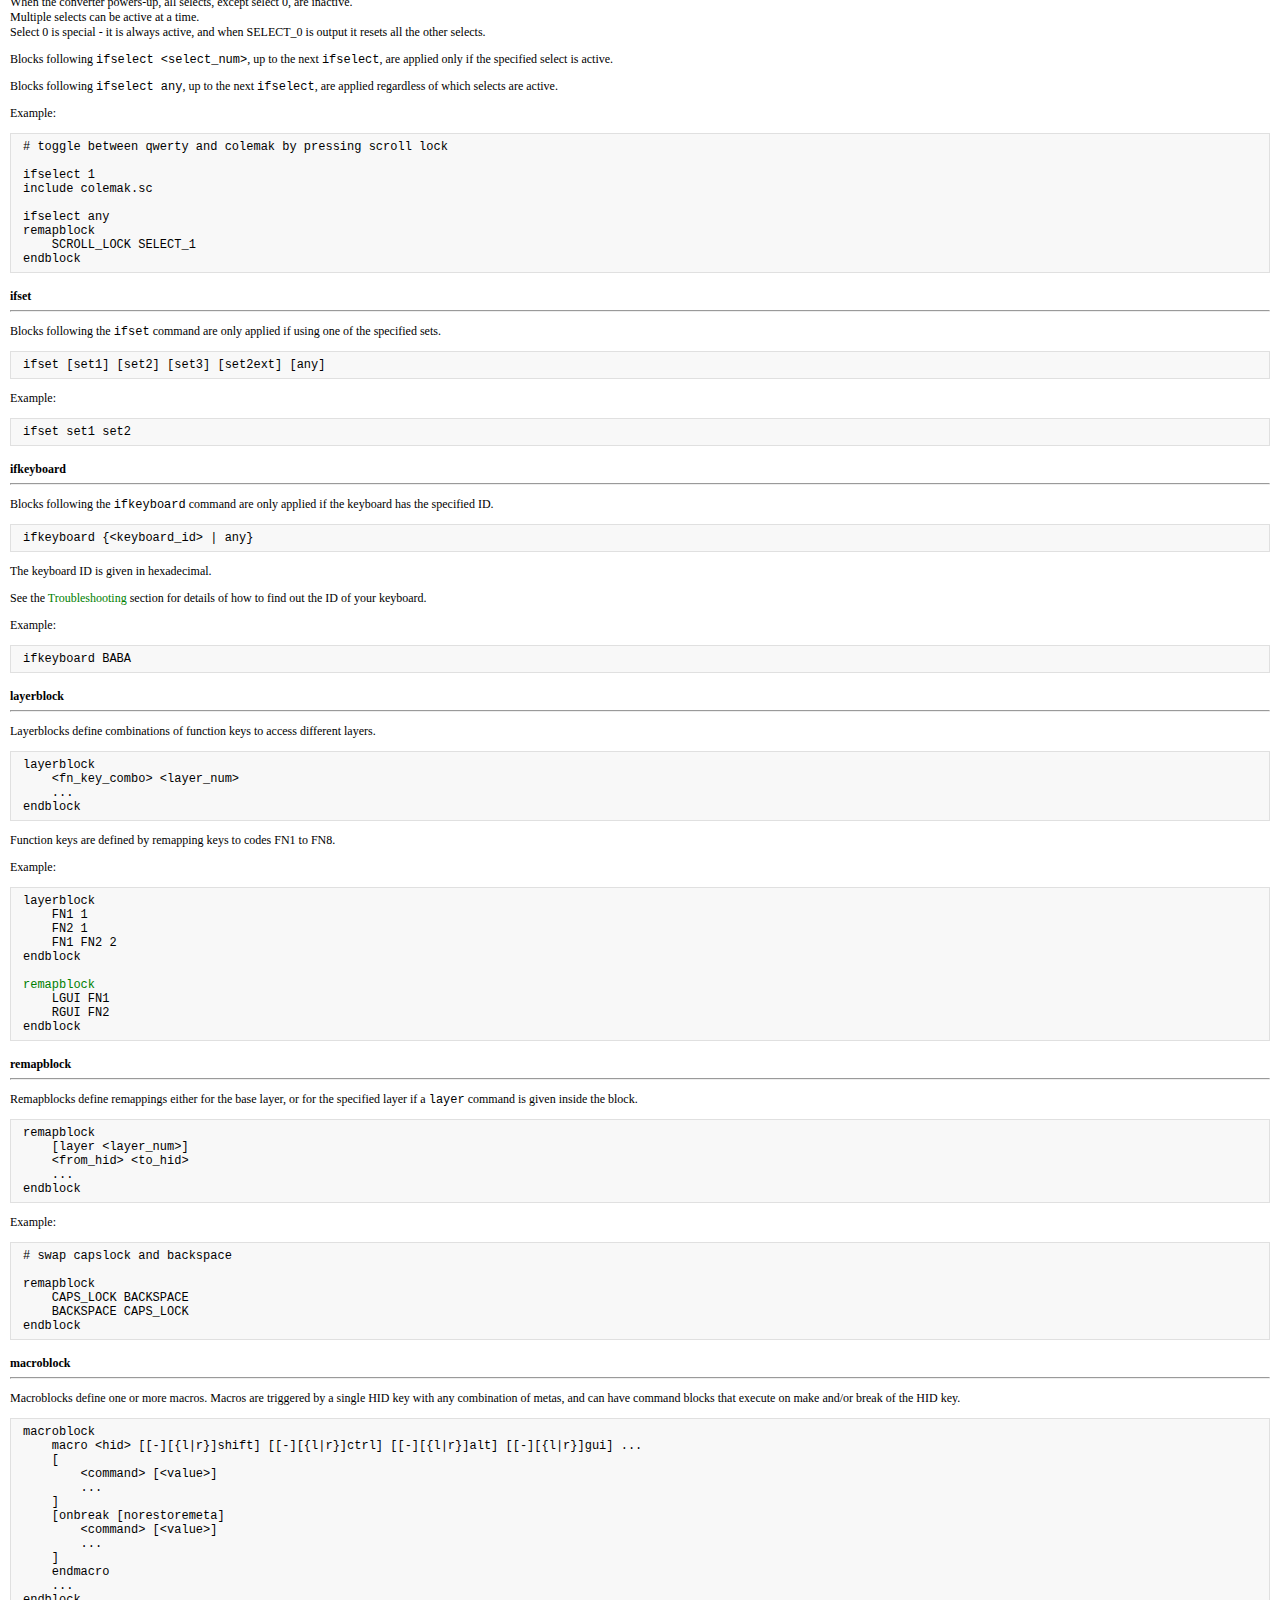
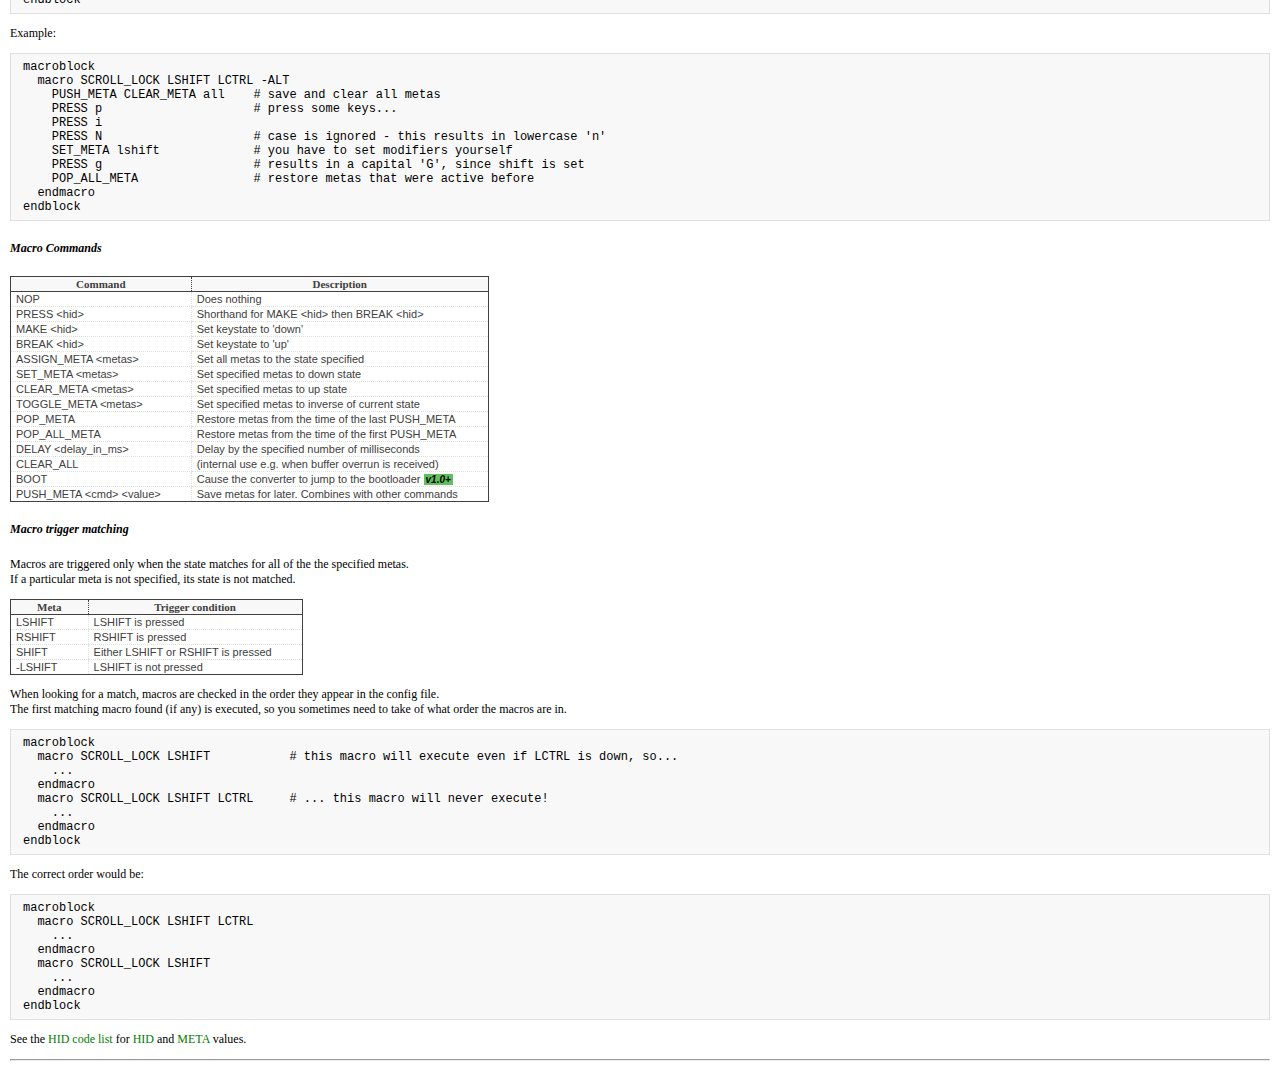
<file: docs/config.html>
<html>
<head>
<link rel="stylesheet" type="text/css" href="style1.css">
<title>XT/AT/PS2/Terminal to USB Converter with NKRO - Config</title>
</head>

<body>

<script type="text/javascript" src="headermenu.js"></script>
<script type="text/javascript">navtabfn("Config")</script>
<noscript><div id=jswarn class=\"navtabs\">These docs work best with Javascript enabled!</div></noscript>


<h2>Config <a href=./history.html#v0997><span class="versioninfo">v0.997+</span></a></h2>
<hr>

<div id="contentslist">
<ul>
	<li><a href="#overview">Overview</a></li>
	<li><a href="#initial">Initial Translation</a></li>
	<li><a href="#commands">Command Reference</a></li>
	<ul>
		<li><a href="#force">force</a></li>
		<li><a href="#include">include</a></li>
		<li><a href="#ifselect">ifselect</a></li>
		<li><a href="#ifset">ifset</a></li>
		<li><a href="#ifkeyboard">ifkeyboard</a></li>
		<li><a href="#remapblock">remapblock</a></li>
		<li><a href="#layerblock">layerblock</a></li>
		<li><a href="#macroblock">macroblock</a></li>
		<ul>
			<li><a href="#macro_commands">Macro Commands</a></li>
			<li><a href="#triggers">Macro trigger matching</a></li>
		</ul>
	</ul>
</ul>
</div>


<h3 id="overview">Overview</h3>
<hr>

<p>This diagram gives an simplified view of the processing stages inside the converter:<br>
	<img src="images/dataflow.png" border="0" usemap="#map1"/>
	<map name="map1" id="map1">
	<area href="#initial" alt="Initial Translation" shape="rect" coords="90,82,170,119"/>
	<area href="codes.html" alt="Codes" shape="rect" coords="186,190,221,207"/>
	<area href="#layerblock" alt="layerblock" shape="rect" coords="240,228,277,246"/>
	<area href="#layerblock" alt="layerblock" shape="rect" coords="241,275,319,292"/>
	<area href="#layerblock" alt="layerblock" shape="rect" coords="336,228,364,246"/>
	<area href="#remapblock" alt="remapblock" shape="rect" coords="255,178,304,194"/>
	<area href="#macroblock" alt="macroblock" shape="rect" coords="429,178,480,194"/>
	<area href="#ifselect" alt="ifselect" shape="rect" coords="421,69,488,104"/>
	<area href="#ifselect" alt="ifselect" shape="rect" coords="489,129,552,145"/>
	<area href="codes.html" alt="Codes" shape="rect" coords="576,190,604,206"/>
	</map>
</p>
<p>The first stage is a fixed <a href="#initial">initial translation</a> into HID codes, that cannot be modified by the config.
	The goal of this stage is to map into a reasonable base set of codes for further remapping, and to try and ensure that each
	key on the keyboard results in a unique HID code after this stage.</p>
<p>The second stage combines <a href="#remapblock">remapping</a> and <a href="#layerblock">layer</a> functions, since layers are simply alternate remappings.</p>
<p>The third stage is <a href="#macroblock">macro</a> expansion.</p>
<p>The final stage separates out the internal commands such as <a href="#ifselect">SELECTn</a> and <a href="#macro_commands">BOOT</a> etc. and routes them appropriately, and
	also converts the <a href="codes.html">HIDX</a> codes back into standard HID codes for the keyboard, media, and power code pages.</p>


<h3 id="initial">Initial Translation</h3>
<hr>
<p>For most keys it's fairly obvious which codes are produced after the fixed initial translation.
However, for some keys on a 122-key keyboard, and the normally unused extra keys on various keyboards,
the codes don't follow an obvious pattern.</p>
<p>To find out which code a key is producing after the fixed initial translation,
you can use <a href="http://www.pjrc.com/teensy/hid_listen.html">hid_listen</a>
to examine the <a href="trouble.html#diag">Diagnostic Output</a>.
</p>
<p>When you press a key, a set of codes is sent by the converter to hid_listen.
For example, pressing the centre key in the 122-key's cursor block results in:
</p>
<pre><code>r62 +93 d93 rE2 -93 u93
</code></pre>
<p>Note the code prefixed by '+', then look it up in the <a href="codes.html">HID code list</a>.
For the example, looking up 93 reveals that the identifier to use for remapping or triggering a macro would be LANG_4.
</p>

<h3 id="commands">Command Reference</h3>
<hr>

<h4 id="force">force</h4>
<hr>
<p>The <code>force</code> command disables the auto-detection of keyboard type. It is only very rarely needed!</p>
<pre><code>force {set1|set2|set3|set2ext}
</code></pre>
<p>Example:</p>
<pre><code>force set2
</code></pre>

<h4 id="include">include</h4>
<hr>
<p>The <code>include</code> command processes another file, exactly as if it was copy-pasted to where the include command is.</p>
<pre><code>include &lt;file_name&gt;
</code></pre>
<p>Quotation marks are optional unless the file name contains spaces.</p>
<p>Example:</p>
<pre><code>include "colemak.sc"
</code></pre>

<h4 id="ifselect">ifselect</h4>
<hr>
<p>
Groups of settings can be toggled by using the <code>ifselect</code> command and defining remaps or macros that output the SELECT_0 to SELECT_7 codes.</p>
<pre><code>ifselect {&lt;select_num&gt; | any}
</code></pre>
<p>
When any of the SELECT codes are output the entire config is reloaded, and the <code>ifselect</code> commands choose which blocks will be applied.<br/>
When the converter powers-up, all selects, except select 0, are inactive.<br/>
Multiple selects can be active at a time.<br/>
Select 0 is special - it is always active, and when SELECT_0 is output it resets all the other selects.
</p>
<p>Blocks following <code>ifselect &lt;select_num&gt;</code>, up to the next <code>ifselect</code>, are applied only if the specified select is active.</p>
<p>Blocks following <code>ifselect any</code>, up to the next <code>ifselect</code>, are applied regardless of which selects are active.</p>
<p>Example:</p>
<pre><code># toggle between qwerty and colemak by pressing scroll lock

ifselect 1
include colemak.sc

ifselect any
remapblock
    SCROLL_LOCK SELECT_1
endblock
</code></pre>

<h4 id="ifset">ifset</h4>
<hr>
<p>Blocks following the <code>ifset</code> command are only applied if using one of the specified sets.</p>
<pre><code>ifset [set1] [set2] [set3] [set2ext] [any]
</code></pre>
<p>Example:</p>
<pre><code>ifset set1 set2
</code></pre>

<h4 id="ifkeyboard">ifkeyboard</h4>
<hr>
<p>Blocks following the <code>ifkeyboard</code> command are only applied if the keyboard has the specified ID.</br>
<pre><code>ifkeyboard {&lt;keyboard_id&gt; | any}
</code></pre>
<p>The keyboard ID is given in hexadecimal.</p>
<p>See the <a href=trouble.html#keyboardid>Troubleshooting</a> section for details of how to find out the ID of your keyboard.</p>
<p>Example:</p>
<pre><code>ifkeyboard BABA
</code></pre>

<h4 id="layerblock">layerblock</h4>
<hr>
<p>Layerblocks define combinations of function keys to access different layers.</p>
<pre><code>layerblock
    &lt;fn_key_combo&gt; &lt;layer_num&gt;
    ...
endblock
</code></pre>
<p>Function keys are defined by remapping keys to codes FN1 to FN8.</p>
<p>Example:</p>
<pre><code>layerblock
    FN1 1
    FN2 1
    FN1 FN2 2
endblock

<a href=config.html#remapblock>remapblock</a>
    LGUI FN1
    RGUI FN2
endblock
</code></pre>

<h4 id="remapblock">remapblock</h4>
<hr>
<p>Remapblocks define remappings either for the base layer, or for the specified
layer if a <code>layer</code> command is given inside the block.</p>
<pre><code>remapblock
    [layer &lt;layer_num&gt;]
    &lt;from_hid&gt; &lt;to_hid&gt;
    ...
endblock
</code></pre>
<p>Example:</p>
<pre><code># swap capslock and backspace

remapblock
    CAPS_LOCK BACKSPACE
    BACKSPACE CAPS_LOCK
endblock
</code></pre>

<h4 id="macroblock">macroblock</h4>
<hr>
<p>Macroblocks define one or more macros. Macros are triggered by a single HID
key with any combination of metas, and can have command blocks that execute
on make and/or break of the HID key.</p>
<pre><code>macroblock
    macro &lt;hid&gt; [[-][{l|r}]shift] [[-][{l|r}]ctrl] [[-][{l|r}]alt] [[-][{l|r}]gui] ...
    [
        &lt;command&gt; [&lt;value&gt;]
        ...
    ]
    [onbreak [norestoremeta]
        &lt;command&gt; [&lt;value&gt;]
        ...
    ]
    endmacro
    ...
endblock
</code></pre>

<p>Example:</p>
<pre><code>macroblock
  macro SCROLL_LOCK LSHIFT LCTRL -ALT
    PUSH_META CLEAR_META all    # save and clear all metas
    PRESS p                     # press some keys...
    PRESS i
    PRESS N                     # case is ignored - this results in lowercase 'n'
    SET_META lshift             # you have to set modifiers yourself
    PRESS g                     # results in a capital 'G', since shift is set
    POP_ALL_META                # restore metas that were active before
  endmacro
endblock
</code></pre>

<h5 id="macro_commands">Macro Commands</h5>

<table>
<tr><th>Command</th><th>Description</th></tr>
<tr><td>NOP</td><td>Does nothing</td></tr>
<tr><td>PRESS &lt;hid&gt;</td><td>Shorthand for MAKE &lt;hid&gt; then BREAK &lt;hid&gt;</td></tr>
<tr><td>MAKE &lt;hid&gt;</td><td>Set keystate to 'down'</td></tr>
<tr><td>BREAK &lt;hid&gt;</td><td>Set keystate to 'up'</td></tr>
<tr><td>ASSIGN_META &lt;metas&gt;</td><td>Set all metas to the state specified</td></tr>
<tr><td>SET_META &lt;metas&gt;</td><td>Set specified metas to down state</td></tr>
<tr><td>CLEAR_META &lt;metas&gt;</td><td>Set specified metas to up state</td></tr>
<tr><td>TOGGLE_META &lt;metas&gt;</td><td>Set specified metas to inverse of current state</td></tr>
<tr><td>POP_META</td><td>Restore metas from the time of the last PUSH_META</td></tr>
<tr><td>POP_ALL_META</td><td>Restore metas from the time of the first PUSH_META</td></tr>
<tr><td>DELAY &lt;delay_in_ms&gt;</td><td>Delay by the specified number of milliseconds</td></tr>
<tr><td>CLEAR_ALL</td><td>(internal use e.g. when buffer overrun is received)</td></tr>
<tr><td>BOOT</td><td>Cause the converter to jump to the bootloader  <a href=./history.html#v100><span class="versioninfo">v1.0+</span></a></td></tr>
<tr><td>PUSH_META &lt;cmd&gt; &lt;value&gt;</td><td>Save metas for later. Combines with other commands</td></tr>
</table>

<h5 id="triggers">Macro trigger matching</h5>

<p>
Macros are triggered only when the state matches for all of the the specified metas.<br/>
If a particular meta is not specified, its state is not matched.<br/>
</p>

<table>
<tr><th>Meta</th><th>Trigger condition</th></tr>
<tr><td>LSHIFT</td><td>LSHIFT is pressed</td></tr>
<tr><td>RSHIFT</td><td>RSHIFT is pressed</td></tr>
<tr><td>SHIFT</td><td>Either LSHIFT or RSHIFT is pressed</td></tr>
<tr><td>-LSHIFT</td><td>LSHIFT is not pressed</td></tr>
</table>

<p>
When looking for a match, macros are checked in the order they appear in the config file.<br/>
The first matching macro found (if any) is executed, so you sometimes need to take of what order the macros are in.
</p>
<pre><code>macroblock
  macro SCROLL_LOCK LSHIFT           # this macro will execute even if LCTRL is down, so...
    ...
  endmacro
  macro SCROLL_LOCK LSHIFT LCTRL     # ... this macro will never execute!
    ...
  endmacro
endblock
</code></pre>
<p>The correct order would be:</p>
<pre><code>macroblock
  macro SCROLL_LOCK LSHIFT LCTRL
    ...
  endmacro
  macro SCROLL_LOCK LSHIFT
    ...
  endmacro
endblock
</code></pre>
	
<p>See the <a href="codes.html">HID code list</a> for <a href="codes.html#codes">HID</a> and <a href="codes.html#modifiers">META</a> values.</p>

<hr>
</body></html>
</file>
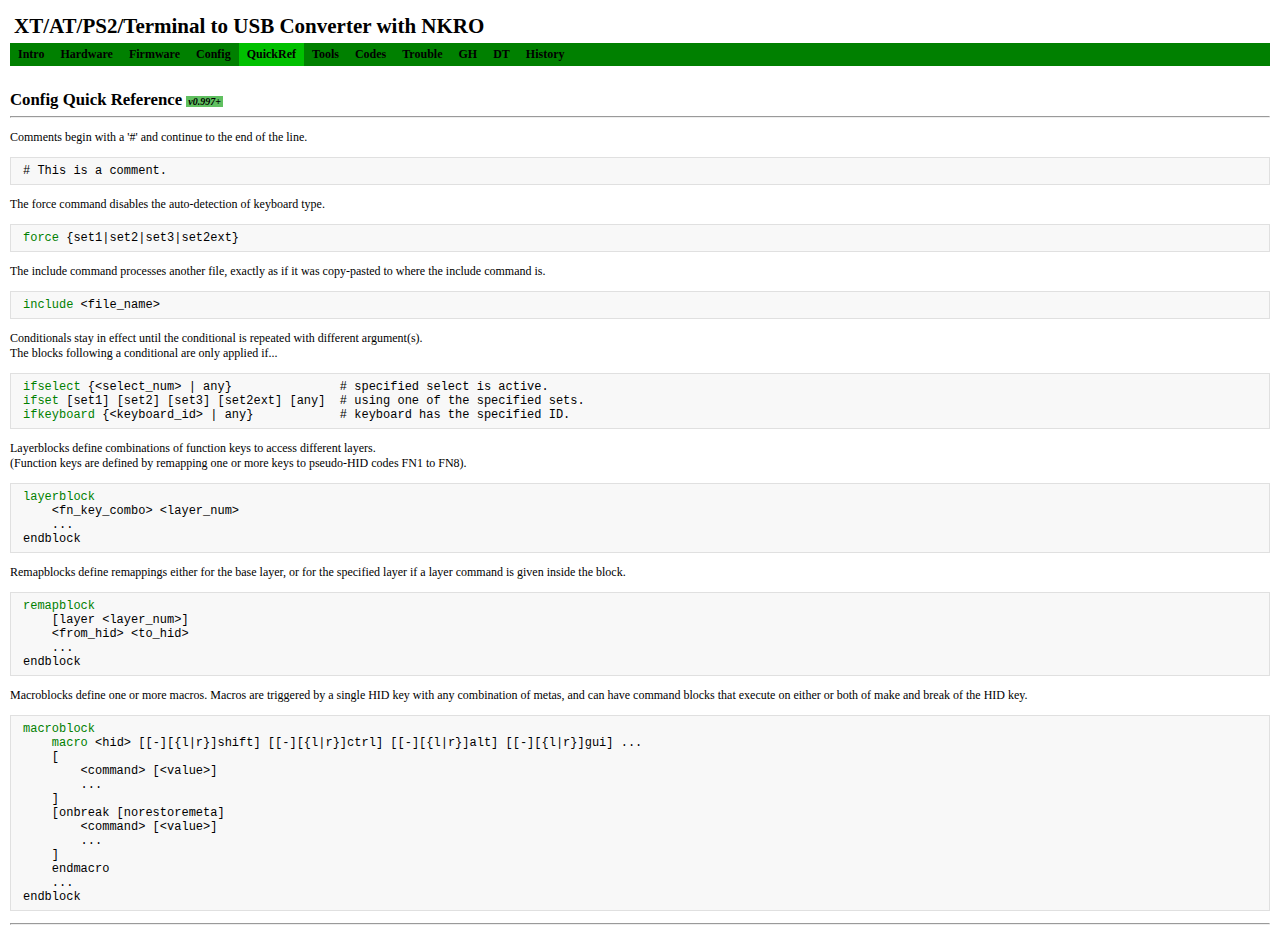
<file: docs/configquickref.html>
<html>
<head>
<link rel="stylesheet" type="text/css" href="style1.css">
<title>XT/AT/PS2/Terminal to USB Converter with NKRO - QuickRef</title>
</head>

<body>

<script type="text/javascript" src="headermenu.js"></script>
<script type="text/javascript">navtabfn("QuickRef")</script>
<noscript><div id=jswarn class=\"navtabs\">These docs work best with Javascript enabled!</div></noscript>

<h2>Config Quick Reference <a href=./history.html#v0997><span class="versioninfo">v0.997+</span></a></h2>
<hr>
<p>Comments begin with a '#' and continue to the end of the line.</p>
<pre><code># This is a comment.
</code></pre>

<p>The force command disables the auto-detection of keyboard type.</p>
<pre><code><a href=config.html#force>force</a> {set1|set2|set3|set2ext}
</code></pre>

<p>The include command processes another file, exactly as if it was copy-pasted to where the include command is.</p>
<pre><code><a href=config.html#include>include</a> &lt;file_name&gt;
</code></pre>

<p>Conditionals stay in effect until the conditional is repeated with different argument(s).<br/>
The blocks following a conditional are only applied if...</p>
<pre><code><a href=config.html#ifselect>ifselect</a> {&lt;select_num&gt; | any}               # specified select is active.
<a href=config.html#ifset>ifset</a> [set1] [set2] [set3] [set2ext] [any]  # using one of the specified sets.
<a href=config.html#ifkeyboard>ifkeyboard</a> {&lt;keyboard_id&gt; | any}            # keyboard has the specified ID.
</code></pre>

<p>Layerblocks define combinations of function keys to access different layers.<br/>
(Function keys are defined by remapping one or more keys to pseudo-HID codes FN1 to FN8).</p>
<pre><code><a href=config.html#layerblock>layerblock</a>
    &lt;fn_key_combo&gt; &lt;layer_num&gt;
    ...
endblock
</code></pre>

<p>Remapblocks define remappings either for the base layer, or for the specified
layer if a layer command is given inside the block.</p>
<pre><code><a href=config.html#remapblock>remapblock</a>
    [layer &lt;layer_num&gt;]
    &lt;from_hid&gt; &lt;to_hid&gt;
    ...
endblock
</code></pre>

<p>Macroblocks define one or more macros. Macros are triggered by a single HID
key with any combination of metas, and can have command blocks that execute
on either or both of make and break of the HID key.</p>
<pre><code><a href=config.html#macro>macroblock</a>
    <a href=config.html#macro>macro</a> &lt;hid&gt; [[-][{l|r}]shift] [[-][{l|r}]ctrl] [[-][{l|r}]alt] [[-][{l|r}]gui] ...
    [
        &lt;command&gt; [&lt;value&gt;]
        ...
    ]
    [onbreak [norestoremeta]
        &lt;command&gt; [&lt;value&gt;]
        ...
    ]
    endmacro
    ...
endblock
</code></pre>
<hr>
</body></html>
</file>
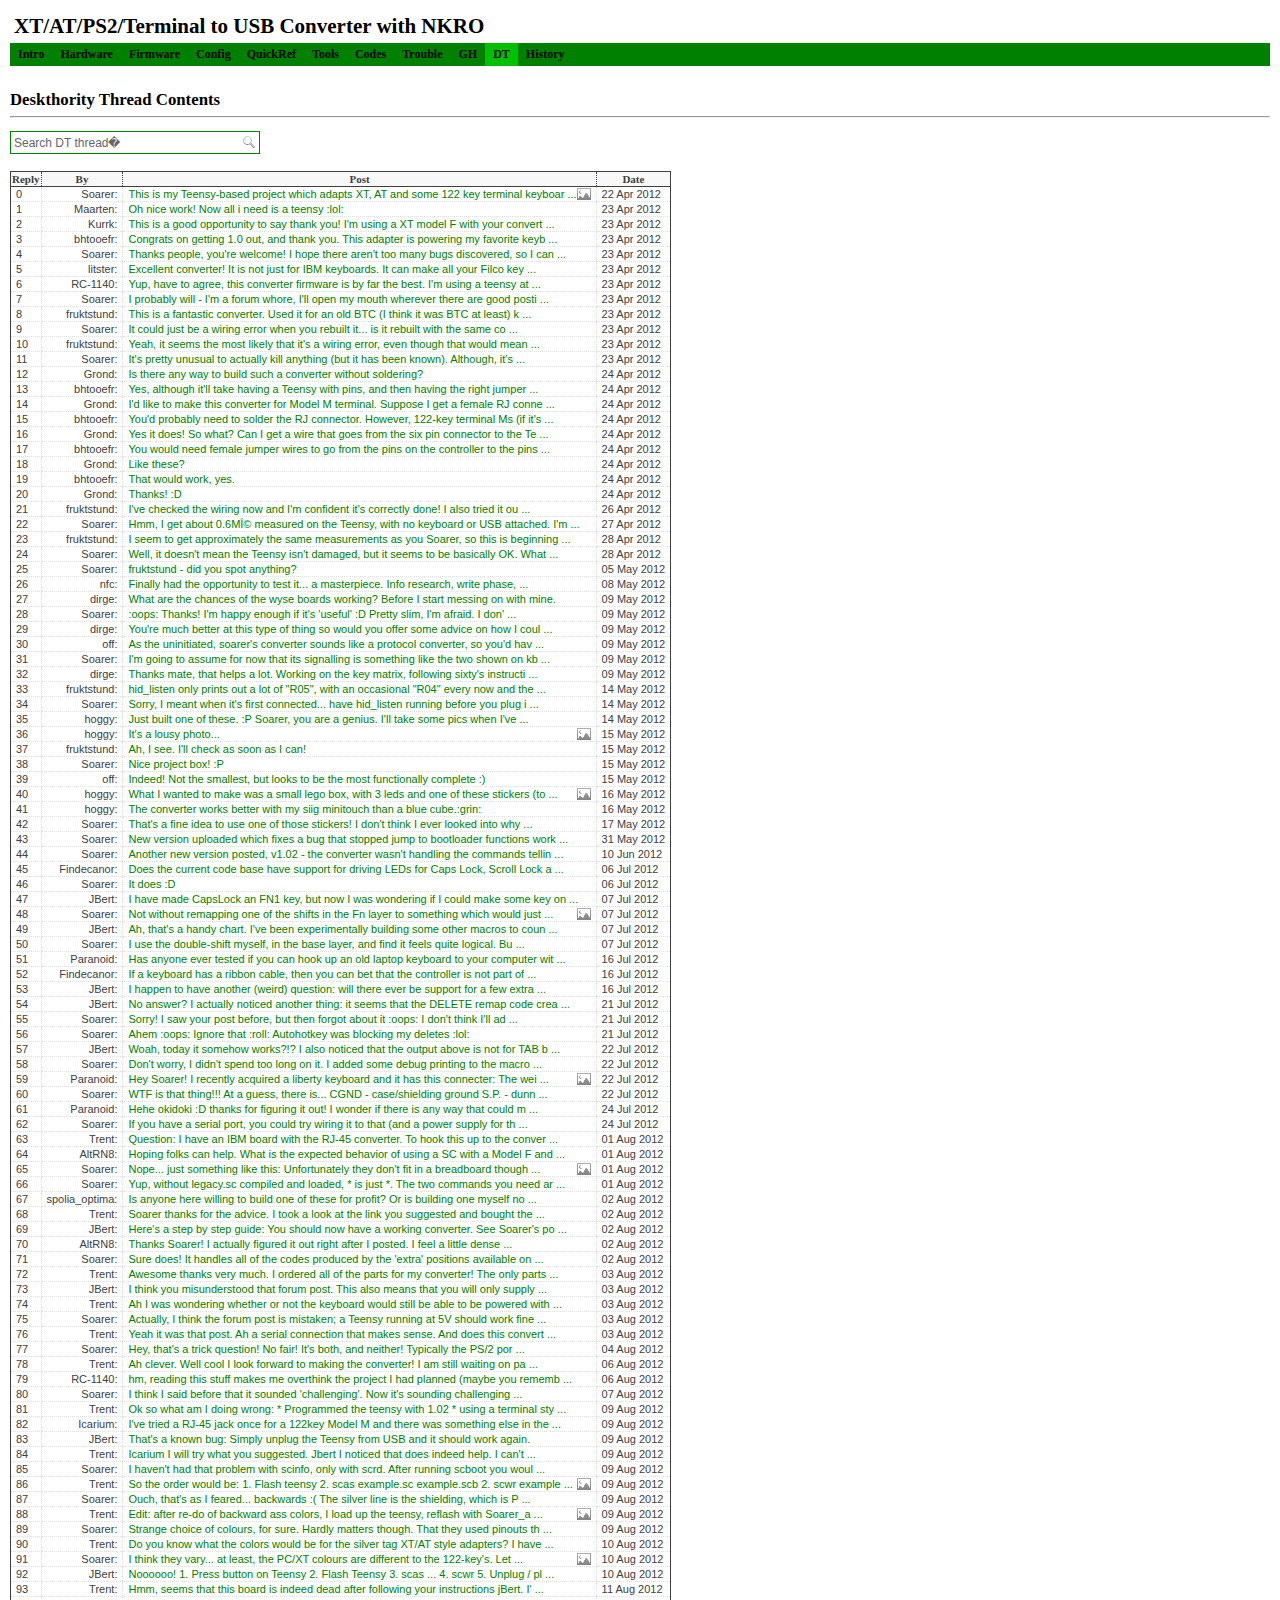
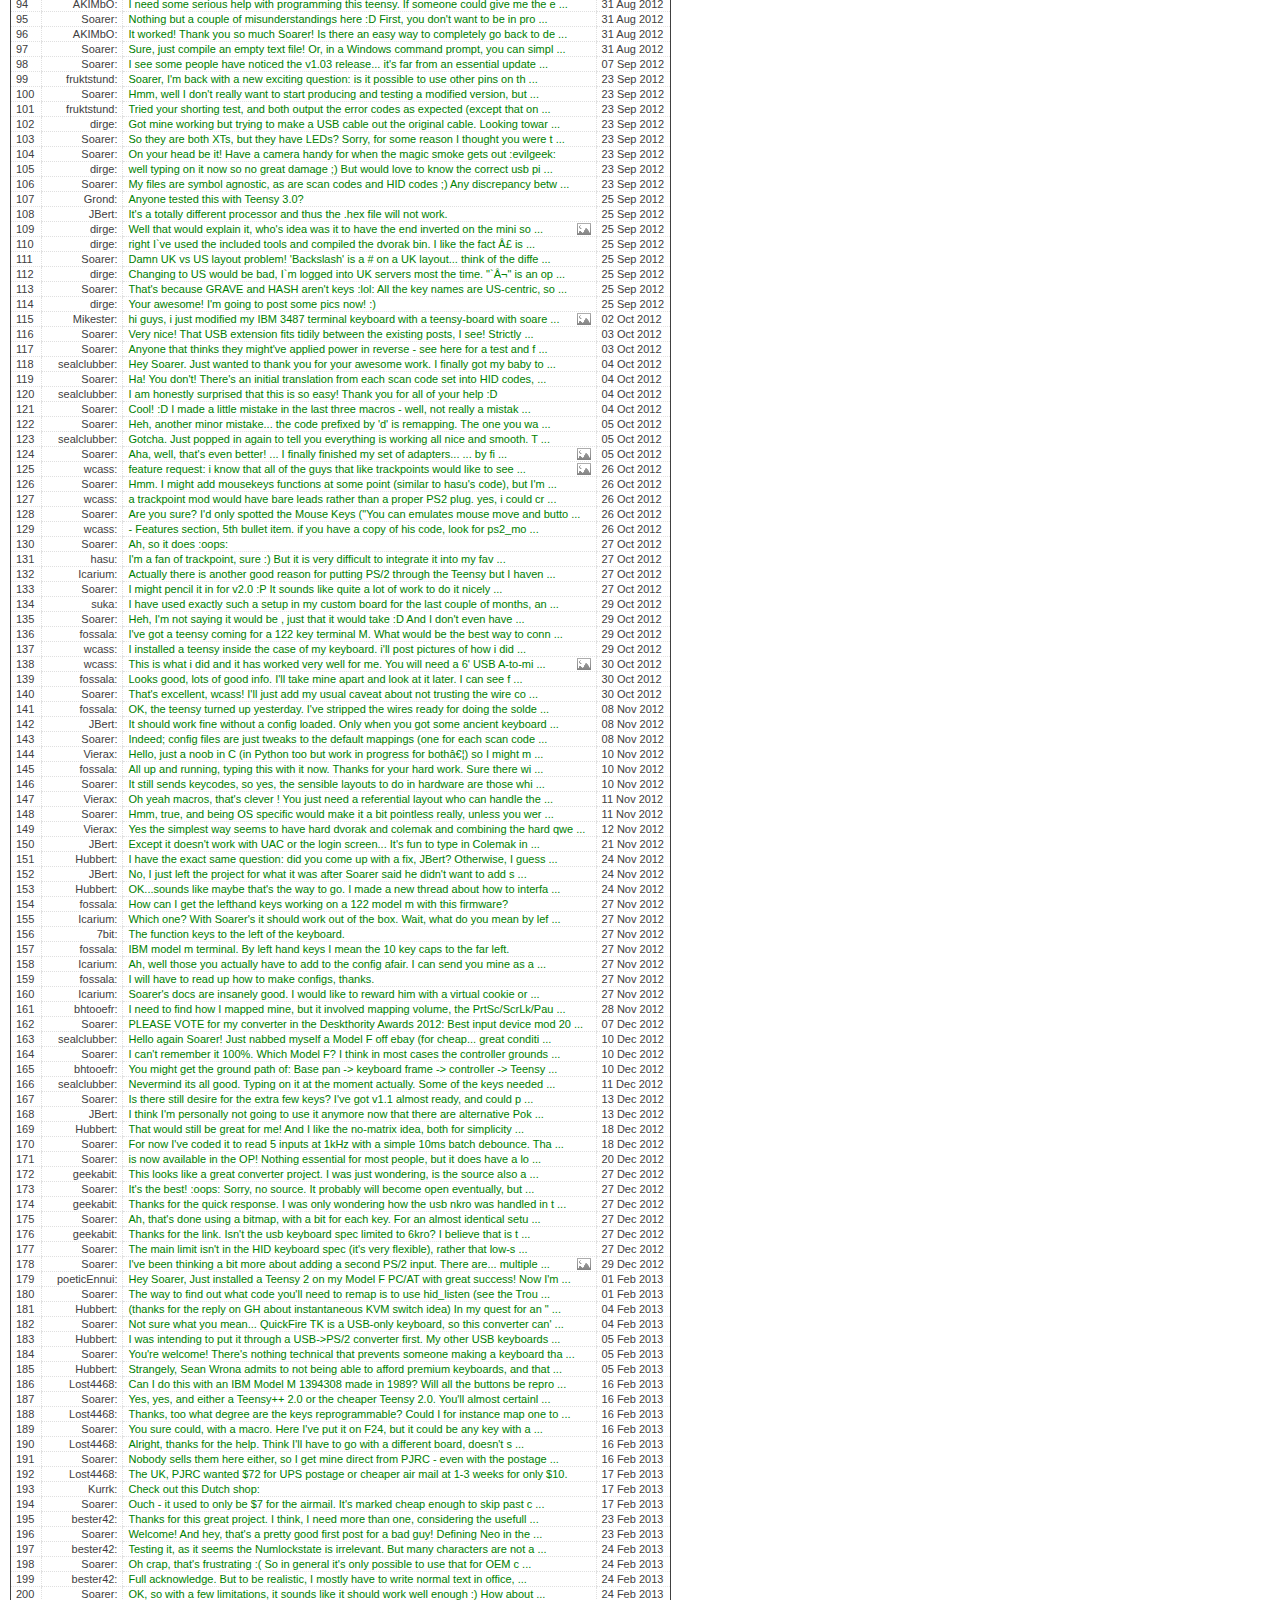
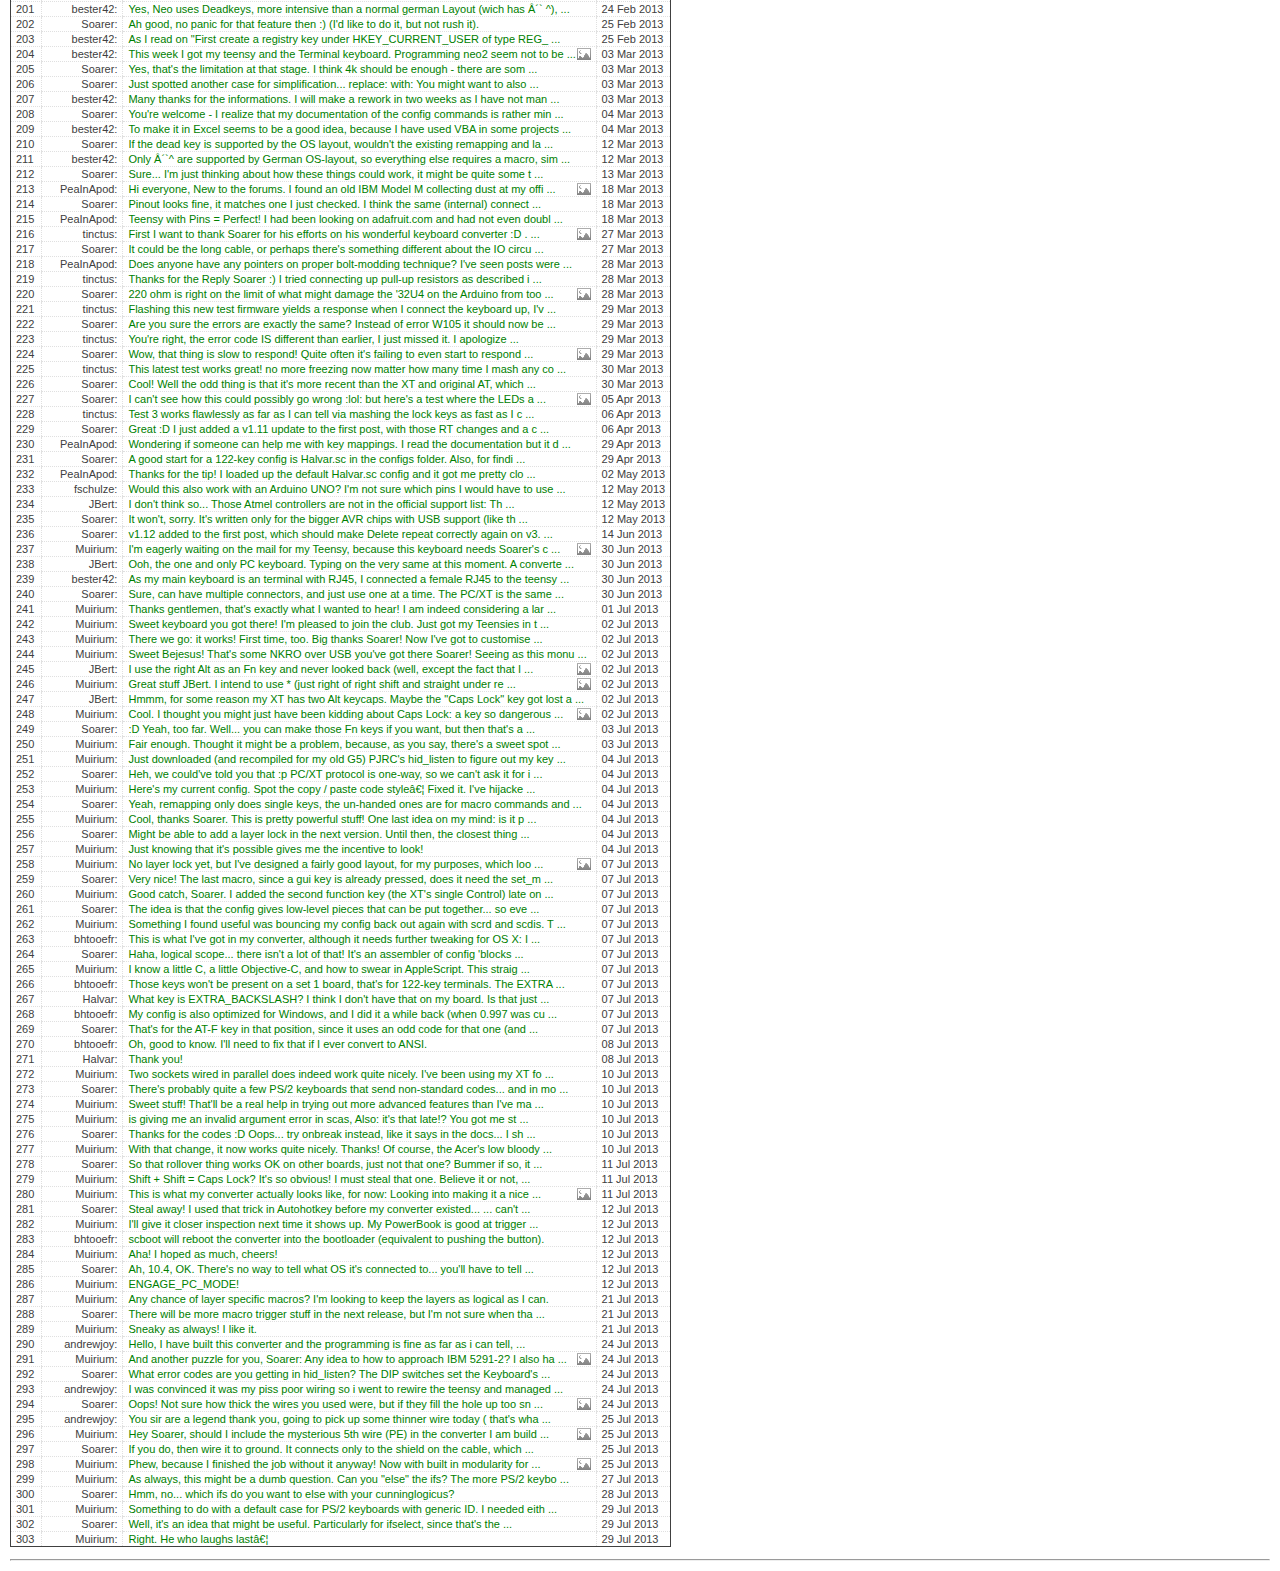
<file: docs/DT.html>
<html>
<head>
<link rel="stylesheet" type="text/css" href="style1.css">
<title>XT/AT/PS2/Terminal to USB Converter with NKRO - Deskthority Thread Contents</title>
</head>

<body>

<script type="text/javascript" src="headermenu.js"></script>
<script type="text/javascript">navtabfn("DT")</script>
<noscript><div id=jswarn class=\"navtabs\">These docs work best with Javascript enabled!</div></noscript>

<h2>Deskthority Thread Contents</h2>
<hr>
<div class="search">
	<form method="get" id="topic-search" action="http://deskthority.net/search.php">
	<fieldset>
		<input class="search"  type="text" name="keywords" size="20" maxlength="100" value="Search DT thread�" onclick="if(this.value=='Search DT thread�')this.value='';" onblur="if(this.value=='')this.value='Search DT thread�';" />
		<input class="search-submit" type="submit" value="Search" title="Search" />
		<input type="hidden" name="t" value="2510" />
		<input type="hidden" name="sf" value="msgonly" />
	</fieldset>
	</form>
</div>

<p>
<table class="thread-contents">
<tr><th>Reply</th><th>By</th><th>Post</th><th>Date</th></tr>
<tr><td>0</td><td class="usertd">Soarer:</td><td><a href="http://deskthority.net/post44332.html#p44332"> This is my Teensy-based project which adapts XT, AT and some 122 key terminal keyboar ...</a><img src="images/picture.png" style="float:right;"/></td><td>22 Apr 2012</td></tr>
<tr><td>1</td><td class="usertd">Maarten:</td><td><a href="http://deskthority.net/post44348.html#p44348"> Oh nice work! Now all i need is a teensy :lol:</a></td><td>23 Apr 2012</td></tr>
<tr><td>2</td><td class="usertd">Kurrk:</td><td><a href="http://deskthority.net/post44349.html#p44349"> This is a good opportunity to say thank you! I&#39;m using a XT model F with your convert ...</a></td><td>23 Apr 2012</td></tr>
<tr><td>3</td><td class="usertd">bhtooefr:</td><td><a href="http://deskthority.net/post44366.html#p44366"> Congrats on getting 1.0 out, and thank you. This adapter is powering my favorite keyb ...</a></td><td>23 Apr 2012</td></tr>
<tr><td>4</td><td class="usertd">Soarer:</td><td><a href="http://deskthority.net/post44400.html#p44400"> Thanks people, you&#39;re welcome! I hope there aren&#39;t too many bugs discovered, so I can ...</a></td><td>23 Apr 2012</td></tr>
<tr><td>5</td><td class="usertd">litster:</td><td><a href="http://deskthority.net/post44450.html#p44450"> Excellent converter! It is not just for IBM keyboards. It can make all your Filco key ...</a></td><td>23 Apr 2012</td></tr>
<tr><td>6</td><td class="usertd">RC-1140:</td><td><a href="http://deskthority.net/post44452.html#p44452"> Yup, have to agree, this converter firmware is by far the best. I&#39;m using a teensy at ...</a></td><td>23 Apr 2012</td></tr>
<tr><td>7</td><td class="usertd">Soarer:</td><td><a href="http://deskthority.net/post44491.html#p44491"> I probably will - I&#39;m a forum whore, I&#39;ll open my mouth wherever there are good posti ...</a></td><td>23 Apr 2012</td></tr>
<tr><td>8</td><td class="usertd">fruktstund:</td><td><a href="http://deskthority.net/post44495.html#p44495"> This is a fantastic converter. Used it for an old BTC (I think it was BTC at least) k ...</a></td><td>23 Apr 2012</td></tr>
<tr><td>9</td><td class="usertd">Soarer:</td><td><a href="http://deskthority.net/post44499.html#p44499"> It could just be a wiring error when you rebuilt it... is it rebuilt with the same co ...</a></td><td>23 Apr 2012</td></tr>
<tr><td>10</td><td class="usertd">fruktstund:</td><td><a href="http://deskthority.net/post44500.html#p44500"> Yeah, it seems the most likely that it&#39;s a wiring error, even though that would mean  ...</a></td><td>23 Apr 2012</td></tr>
<tr><td>11</td><td class="usertd">Soarer:</td><td><a href="http://deskthority.net/post44507.html#p44507"> It&#39;s pretty unusual to actually kill anything (but it has been known). Although, it&#39;s ...</a></td><td>23 Apr 2012</td></tr>
<tr><td>12</td><td class="usertd">Grond:</td><td><a href="http://deskthority.net/post44606.html#p44606"> Is there any way to build such a converter without soldering?</a></td><td>24 Apr 2012</td></tr>
<tr><td>13</td><td class="usertd">bhtooefr:</td><td><a href="http://deskthority.net/post44608.html#p44608"> Yes, although it&#39;ll take having a Teensy with pins, and then having the right jumper  ...</a></td><td>24 Apr 2012</td></tr>
<tr><td>14</td><td class="usertd">Grond:</td><td><a href="http://deskthority.net/post44614.html#p44614"> I&#39;d like to make this converter for Model M terminal. Suppose I get a female RJ conne ...</a></td><td>24 Apr 2012</td></tr>
<tr><td>15</td><td class="usertd">bhtooefr:</td><td><a href="http://deskthority.net/post44616.html#p44616"> You&#39;d probably need to solder the RJ connector. However, 122-key terminal Ms (if it&#39;s ...</a></td><td>24 Apr 2012</td></tr>
<tr><td>16</td><td class="usertd">Grond:</td><td><a href="http://deskthority.net/post44627.html#p44627"> Yes it does! So what? Can I get a wire that goes from the six pin connector to the Te ...</a></td><td>24 Apr 2012</td></tr>
<tr><td>17</td><td class="usertd">bhtooefr:</td><td><a href="http://deskthority.net/post44653.html#p44653"> You would need female jumper wires to go from the pins on the controller to the pins  ...</a></td><td>24 Apr 2012</td></tr>
<tr><td>18</td><td class="usertd">Grond:</td><td><a href="http://deskthority.net/post44657.html#p44657"> Like these?</a></td><td>24 Apr 2012</td></tr>
<tr><td>19</td><td class="usertd">bhtooefr:</td><td><a href="http://deskthority.net/post44661.html#p44661"> That would work, yes.</a></td><td>24 Apr 2012</td></tr>
<tr><td>20</td><td class="usertd">Grond:</td><td><a href="http://deskthority.net/post44679.html#p44679"> Thanks! :D</a></td><td>24 Apr 2012</td></tr>
<tr><td>21</td><td class="usertd">fruktstund:</td><td><a href="http://deskthority.net/post45198.html#p45198"> I&#39;ve checked the wiring now and I&#39;m confident it&#39;s correctly done! I also tried it ou ...</a></td><td>26 Apr 2012</td></tr>
<tr><td>22</td><td class="usertd">Soarer:</td><td><a href="http://deskthority.net/post45204.html#p45204"> Hmm, I get about 0.6M&Icirc;&copy; measured on the Teensy, with no keyboard or USB attached. I&#39;m ...</a></td><td>27 Apr 2012</td></tr>
<tr><td>23</td><td class="usertd">fruktstund:</td><td><a href="http://deskthority.net/post45393.html#p45393"> I seem to get approximately the same measurements as you Soarer, so this is beginning ...</a></td><td>28 Apr 2012</td></tr>
<tr><td>24</td><td class="usertd">Soarer:</td><td><a href="http://deskthority.net/post45409.html#p45409"> Well, it doesn&#39;t mean the Teensy isn&#39;t damaged, but it seems to be basically OK. What ...</a></td><td>28 Apr 2012</td></tr>
<tr><td>25</td><td class="usertd">Soarer:</td><td><a href="http://deskthority.net/post46338.html#p46338"> fruktstund - did you spot anything?</a></td><td>05 May 2012</td></tr>
<tr><td>26</td><td class="usertd">nfc:</td><td><a href="http://deskthority.net/post46801.html#p46801"> Finally had the opportunity to test it... a masterpiece. Info research, write phase,  ...</a></td><td>08 May 2012</td></tr>
<tr><td>27</td><td class="usertd">dirge:</td><td><a href="http://deskthority.net/post46815.html#p46815"> What are the chances of the wyse boards working? Before I start messing on with mine.</a></td><td>09 May 2012</td></tr>
<tr><td>28</td><td class="usertd">Soarer:</td><td><a href="http://deskthority.net/post46827.html#p46827">  :oops: Thanks! I&#39;m happy enough if it&#39;s &#39;useful&#39; :D  Pretty slim, I&#39;m afraid. I don&#39; ...</a></td><td>09 May 2012</td></tr>
<tr><td>29</td><td class="usertd">dirge:</td><td><a href="http://deskthority.net/post46829.html#p46829"> You&#39;re much better at this type of thing so would you offer some advice on how I coul ...</a></td><td>09 May 2012</td></tr>
<tr><td>30</td><td class="usertd">off:</td><td><a href="http://deskthority.net/post46831.html#p46831"> As the uninitiated, soarer&#39;s converter sounds like a protocol converter, so you&#39;d hav ...</a></td><td>09 May 2012</td></tr>
<tr><td>31</td><td class="usertd">Soarer:</td><td><a href="http://deskthority.net/post46844.html#p46844"> I&#39;m going to assume for now that its signalling is something like the two shown on kb ...</a></td><td>09 May 2012</td></tr>
<tr><td>32</td><td class="usertd">dirge:</td><td><a href="http://deskthority.net/post46850.html#p46850"> Thanks mate, that helps a lot. Working on the key matrix, following sixty&#39;s instructi ...</a></td><td>09 May 2012</td></tr>
<tr><td>33</td><td class="usertd">fruktstund:</td><td><a href="http://deskthority.net/post47486.html#p47486"> hid_listen only prints out a lot of &quot;R05&quot;, with an occasional &quot;R04&quot; every now and the ...</a></td><td>14 May 2012</td></tr>
<tr><td>34</td><td class="usertd">Soarer:</td><td><a href="http://deskthority.net/post47491.html#p47491"> Sorry, I meant when it&#39;s first connected... have hid_listen running before you plug i ...</a></td><td>14 May 2012</td></tr>
<tr><td>35</td><td class="usertd">hoggy:</td><td><a href="http://deskthority.net/post47523.html#p47523"> Just built one of these. :P  Soarer, you are a genius. I&#39;ll take some pics when I&#39;ve  ...</a></td><td>14 May 2012</td></tr>
<tr><td>36</td><td class="usertd">hoggy:</td><td><a href="http://deskthority.net/post47631.html#p47631"> It&#39;s a lousy photo...</a><img src="images/picture.png" style="float:right;"/></td><td>15 May 2012</td></tr>
<tr><td>37</td><td class="usertd">fruktstund:</td><td><a href="http://deskthority.net/post47632.html#p47632"> Ah, I see. I&#39;ll check as soon as I can!</a></td><td>15 May 2012</td></tr>
<tr><td>38</td><td class="usertd">Soarer:</td><td><a href="http://deskthority.net/post47643.html#p47643"> Nice project box! :P</a></td><td>15 May 2012</td></tr>
<tr><td>39</td><td class="usertd">off:</td><td><a href="http://deskthority.net/post47646.html#p47646"> Indeed! Not the smallest, but looks to be the most functionally complete :)</a></td><td>15 May 2012</td></tr>
<tr><td>40</td><td class="usertd">hoggy:</td><td><a href="http://deskthority.net/post47652.html#p47652"> What I wanted to make was a small lego box, with 3 leds and one of these stickers (to ...</a><img src="images/picture.png" style="float:right;"/></td><td>16 May 2012</td></tr>
<tr><td>41</td><td class="usertd">hoggy:</td><td><a href="http://deskthority.net/post47746.html#p47746"> The converter works better with my siig minitouch than a blue cube.:grin:</a></td><td>16 May 2012</td></tr>
<tr><td>42</td><td class="usertd">Soarer:</td><td><a href="http://deskthority.net/post47751.html#p47751"> That&#39;s a fine idea to use one of those stickers! I don&#39;t think I ever looked into why ...</a></td><td>17 May 2012</td></tr>
<tr><td>43</td><td class="usertd">Soarer:</td><td><a href="http://deskthority.net/post49545.html#p49545"> New version uploaded which fixes a bug that stopped jump to bootloader functions work ...</a></td><td>31 May 2012</td></tr>
<tr><td>44</td><td class="usertd">Soarer:</td><td><a href="http://deskthority.net/post51603.html#p51603"> Another new version posted, v1.02 - the converter wasn&#39;t handling the commands tellin ...</a></td><td>10 Jun 2012</td></tr>
<tr><td>45</td><td class="usertd">Findecanor:</td><td><a href="http://deskthority.net/post61113.html#p61113"> Does the current code base have support for driving LEDs for Caps Lock, Scroll Lock a ...</a></td><td>06 Jul 2012</td></tr>
<tr><td>46</td><td class="usertd">Soarer:</td><td><a href="http://deskthority.net/post61116.html#p61116"> It does :D</a></td><td>06 Jul 2012</td></tr>
<tr><td>47</td><td class="usertd">JBert:</td><td><a href="http://deskthority.net/post61581.html#p61581"> I have made CapsLock an FN1 key, but now I was wondering if I could make some key on  ...</a></td><td>07 Jul 2012</td></tr>
<tr><td>48</td><td class="usertd">Soarer:</td><td><a href="http://deskthority.net/post61639.html#p61639"> Not without remapping one of the shifts in the Fn layer to something which would just ...</a><img src="images/picture.png" style="float:right;"/></td><td>07 Jul 2012</td></tr>
<tr><td>49</td><td class="usertd">JBert:</td><td><a href="http://deskthority.net/post61660.html#p61660"> Ah, that&#39;s a handy chart. I&#39;ve been experimentally building some other macros to coun ...</a></td><td>07 Jul 2012</td></tr>
<tr><td>50</td><td class="usertd">Soarer:</td><td><a href="http://deskthority.net/post61694.html#p61694"> I use the double-shift myself, in the base layer, and find it feels quite logical. Bu ...</a></td><td>07 Jul 2012</td></tr>
<tr><td>51</td><td class="usertd">Paranoid:</td><td><a href="http://deskthority.net/post65786.html#p65786"> Has anyone ever tested if you can hook up an old laptop keyboard to your computer wit ...</a></td><td>16 Jul 2012</td></tr>
<tr><td>52</td><td class="usertd">Findecanor:</td><td><a href="http://deskthority.net/post65811.html#p65811"> If a keyboard has a ribbon cable, then you can bet that the controller is not part of ...</a></td><td>16 Jul 2012</td></tr>
<tr><td>53</td><td class="usertd">JBert:</td><td><a href="http://deskthority.net/post65818.html#p65818"> I happen to have another (weird) question: will there ever be support for a few extra ...</a></td><td>16 Jul 2012</td></tr>
<tr><td>54</td><td class="usertd">JBert:</td><td><a href="http://deskthority.net/post68158.html#p68158"> No answer? I actually noticed another thing: it seems that the DELETE remap code crea ...</a></td><td>21 Jul 2012</td></tr>
<tr><td>55</td><td class="usertd">Soarer:</td><td><a href="http://deskthority.net/post68163.html#p68163"> Sorry! I saw your post before, but then forgot about it :oops:  I don&#39;t think I&#39;ll ad ...</a></td><td>21 Jul 2012</td></tr>
<tr><td>56</td><td class="usertd">Soarer:</td><td><a href="http://deskthority.net/post68174.html#p68174"> Ahem :oops: Ignore that :roll: Autohotkey was blocking my deletes :lol:</a></td><td>21 Jul 2012</td></tr>
<tr><td>57</td><td class="usertd">JBert:</td><td><a href="http://deskthority.net/post68251.html#p68251"> Woah, today it somehow works?!? I also noticed that the output above is not for TAB b ...</a></td><td>22 Jul 2012</td></tr>
<tr><td>58</td><td class="usertd">Soarer:</td><td><a href="http://deskthority.net/post68254.html#p68254"> Don&#39;t worry, I didn&#39;t spend too long on it. I added some debug printing to the macro  ...</a></td><td>22 Jul 2012</td></tr>
<tr><td>59</td><td class="usertd">Paranoid:</td><td><a href="http://deskthority.net/post68317.html#p68317"> Hey Soarer! I recently acquired a liberty keyboard and it has this connecter: The wei ...</a><img src="images/picture.png" style="float:right;"/></td><td>22 Jul 2012</td></tr>
<tr><td>60</td><td class="usertd">Soarer:</td><td><a href="http://deskthority.net/post68350.html#p68350"> WTF is that thing!!! At a guess, there is... CGND - case/shielding ground S.P. - dunn ...</a></td><td>22 Jul 2012</td></tr>
<tr><td>61</td><td class="usertd">Paranoid:</td><td><a href="http://deskthority.net/post68694.html#p68694"> Hehe okidoki :D thanks for figuring it out! I wonder if there is any way that could m ...</a></td><td>24 Jul 2012</td></tr>
<tr><td>62</td><td class="usertd">Soarer:</td><td><a href="http://deskthority.net/post68699.html#p68699"> If you have a serial port, you could try wiring it to that (and a power supply for th ...</a></td><td>24 Jul 2012</td></tr>
<tr><td>63</td><td class="usertd">Trent:</td><td><a href="http://deskthority.net/post70315.html#p70315"> Question: I have an IBM board with the RJ-45 converter. To hook this up to the conver ...</a></td><td>01 Aug 2012</td></tr>
<tr><td>64</td><td class="usertd">AltRN8:</td><td><a href="http://deskthority.net/post70327.html#p70327"> Hoping folks can help. What is the expected behavior of using a SC with a Model F and ...</a></td><td>01 Aug 2012</td></tr>
<tr><td>65</td><td class="usertd">Soarer:</td><td><a href="http://deskthority.net/post70329.html#p70329"> Nope... just something like this: Unfortunately they don&#39;t fit in a breadboard though ...</a><img src="images/picture.png" style="float:right;"/></td><td>01 Aug 2012</td></tr>
<tr><td>66</td><td class="usertd">Soarer:</td><td><a href="http://deskthority.net/post70332.html#p70332"> Yup, without legacy.sc compiled and loaded, * is just *. The two commands you need ar ...</a></td><td>01 Aug 2012</td></tr>
<tr><td>67</td><td class="usertd">spolia_optima:</td><td><a href="http://deskthority.net/post70334.html#p70334"> Is anyone here willing to build one of these for profit? Or is building one myself no ...</a></td><td>02 Aug 2012</td></tr>
<tr><td>68</td><td class="usertd">Trent:</td><td><a href="http://deskthority.net/post70348.html#p70348"> Soarer thanks for the advice. I took a look at the link you suggested and bought the  ...</a></td><td>02 Aug 2012</td></tr>
<tr><td>69</td><td class="usertd">JBert:</td><td><a href="http://deskthority.net/post70369.html#p70369"> Here&#39;s a step by step guide: You should now have a working converter. See Soarer&#39;s po ...</a></td><td>02 Aug 2012</td></tr>
<tr><td>70</td><td class="usertd">AltRN8:</td><td><a href="http://deskthority.net/post70442.html#p70442"> Thanks Soarer! I actually figured it out right after I posted. I feel a little dense  ...</a></td><td>02 Aug 2012</td></tr>
<tr><td>71</td><td class="usertd">Soarer:</td><td><a href="http://deskthority.net/post70507.html#p70507"> Sure does! It handles all of the codes produced by the &#39;extra&#39; positions available on ...</a></td><td>02 Aug 2012</td></tr>
<tr><td>72</td><td class="usertd">Trent:</td><td><a href="http://deskthority.net/post70517.html#p70517"> Awesome thanks very much. I ordered all of the parts for my converter! The only parts ...</a></td><td>03 Aug 2012</td></tr>
<tr><td>73</td><td class="usertd">JBert:</td><td><a href="http://deskthority.net/post70525.html#p70525"> I think you misunderstood that forum post. This also means that you will only supply  ...</a></td><td>03 Aug 2012</td></tr>
<tr><td>74</td><td class="usertd">Trent:</td><td><a href="http://deskthority.net/post70557.html#p70557"> Ah I was wondering whether or not the keyboard would still be able to be powered with ...</a></td><td>03 Aug 2012</td></tr>
<tr><td>75</td><td class="usertd">Soarer:</td><td><a href="http://deskthority.net/post70568.html#p70568"> Actually, I think the forum post is mistaken; a Teensy running at 5V should work fine ...</a></td><td>03 Aug 2012</td></tr>
<tr><td>76</td><td class="usertd">Trent:</td><td><a href="http://deskthority.net/post70704.html#p70704"> Yeah it was that post. Ah a serial connection that makes sense. And does this convert ...</a></td><td>03 Aug 2012</td></tr>
<tr><td>77</td><td class="usertd">Soarer:</td><td><a href="http://deskthority.net/post70708.html#p70708"> Hey, that&#39;s a trick question! No fair! It&#39;s both, and neither! Typically the PS/2 por ...</a></td><td>04 Aug 2012</td></tr>
<tr><td>78</td><td class="usertd">Trent:</td><td><a href="http://deskthority.net/post70995.html#p70995"> Ah clever. Well cool I look forward to making the converter! I am still waiting on pa ...</a></td><td>06 Aug 2012</td></tr>
<tr><td>79</td><td class="usertd">RC-1140:</td><td><a href="http://deskthority.net/post71004.html#p71004"> hm, reading this stuff makes me overthink the project I had planned (maybe you rememb ...</a></td><td>06 Aug 2012</td></tr>
<tr><td>80</td><td class="usertd">Soarer:</td><td><a href="http://deskthority.net/post71187.html#p71187"> I think I said before that it sounded &#39;challenging&#39;. Now it&#39;s sounding challenging    ...</a></td><td>07 Aug 2012</td></tr>
<tr><td>81</td><td class="usertd">Trent:</td><td><a href="http://deskthority.net/post71413.html#p71413"> Ok so what am I doing wrong: * Programmed the teensy with 1.02 * using a terminal sty ...</a></td><td>09 Aug 2012</td></tr>
<tr><td>82</td><td class="usertd">Icarium:</td><td><a href="http://deskthority.net/post71447.html#p71447"> I&#39;ve tried a RJ-45 jack once for a 122key Model M and there was something else in the ...</a></td><td>09 Aug 2012</td></tr>
<tr><td>83</td><td class="usertd">JBert:</td><td><a href="http://deskthority.net/post71452.html#p71452"> That&#39;s a known bug: Simply unplug the Teensy from USB and it should work again.</a></td><td>09 Aug 2012</td></tr>
<tr><td>84</td><td class="usertd">Trent:</td><td><a href="http://deskthority.net/post71459.html#p71459"> Icarium I will try what you suggested. Jbert I noticed that does indeed help. I can&#39;t ...</a></td><td>09 Aug 2012</td></tr>
<tr><td>85</td><td class="usertd">Soarer:</td><td><a href="http://deskthority.net/post71471.html#p71471"> I haven&#39;t had that problem with scinfo, only with scrd. After running scboot you woul ...</a></td><td>09 Aug 2012</td></tr>
<tr><td>86</td><td class="usertd">Trent:</td><td><a href="http://deskthority.net/post71560.html#p71560"> So the order would be: 1. Flash teensy 2. scas example.sc example.scb 2. scwr example ...</a><img src="images/picture.png" style="float:right;"/></td><td>09 Aug 2012</td></tr>
<tr><td>87</td><td class="usertd">Soarer:</td><td><a href="http://deskthority.net/post71571.html#p71571"> Ouch, that&#39;s as I feared... backwards :( The silver line is the shielding, which is P ...</a></td><td>09 Aug 2012</td></tr>
<tr><td>88</td><td class="usertd">Trent:</td><td><a href="http://deskthority.net/post71578.html#p71578"> Edit: after re-do of backward ass colors, I load up the teensy, reflash with Soarer_a ...</a><img src="images/picture.png" style="float:right;"/></td><td>09 Aug 2012</td></tr>
<tr><td>89</td><td class="usertd">Soarer:</td><td><a href="http://deskthority.net/post71590.html#p71590"> Strange choice of colours, for sure. Hardly matters though. That they used pinouts th ...</a></td><td>09 Aug 2012</td></tr>
<tr><td>90</td><td class="usertd">Trent:</td><td><a href="http://deskthority.net/post71606.html#p71606"> Do you know what the colors would be for the silver tag XT/AT style adapters? I have  ...</a></td><td>10 Aug 2012</td></tr>
<tr><td>91</td><td class="usertd">Soarer:</td><td><a href="http://deskthority.net/post71621.html#p71621"> I think they vary... at least, the PC/XT colours are different to the 122-key&#39;s. Let  ...</a><img src="images/picture.png" style="float:right;"/></td><td>10 Aug 2012</td></tr>
<tr><td>92</td><td class="usertd">JBert:</td><td><a href="http://deskthority.net/post71641.html#p71641"> Noooooo! 1. Press button on Teensy 2. Flash Teensy 3. scas ... 4. scwr 5. Unplug / pl ...</a></td><td>10 Aug 2012</td></tr>
<tr><td>93</td><td class="usertd">Trent:</td><td><a href="http://deskthority.net/post71796.html#p71796"> Hmm, seems that this board is indeed dead after following your instructions jBert. I&#39; ...</a></td><td>11 Aug 2012</td></tr>
<tr><td>94</td><td class="usertd">AKIMbO:</td><td><a href="http://deskthority.net/post74412.html#p74412"> I need some serious help with programming this teensy. If someone could give me the e ...</a></td><td>31 Aug 2012</td></tr>
<tr><td>95</td><td class="usertd">Soarer:</td><td><a href="http://deskthority.net/post74420.html#p74420"> Nothing but a couple of misunderstandings here :D  First, you don&#39;t want to be in pro ...</a></td><td>31 Aug 2012</td></tr>
<tr><td>96</td><td class="usertd">AKIMbO:</td><td><a href="http://deskthority.net/post74428.html#p74428"> It worked! Thank you so much Soarer! Is there an easy way to completely go back to de ...</a></td><td>31 Aug 2012</td></tr>
<tr><td>97</td><td class="usertd">Soarer:</td><td><a href="http://deskthority.net/post74458.html#p74458"> Sure, just compile an empty text file! Or, in a Windows command prompt, you can simpl ...</a></td><td>31 Aug 2012</td></tr>
<tr><td>98</td><td class="usertd">Soarer:</td><td><a href="http://deskthority.net/post75459.html#p75459"> I see some people have noticed the v1.03 release... it&#39;s far from an essential update ...</a></td><td>07 Sep 2012</td></tr>
<tr><td>99</td><td class="usertd">fruktstund:</td><td><a href="http://deskthority.net/post77160.html#p77160"> Soarer, I&#39;m back with a new exciting question: is it possible to use other pins on th ...</a></td><td>23 Sep 2012</td></tr>
<tr><td>100</td><td class="usertd">Soarer:</td><td><a href="http://deskthority.net/post77167.html#p77167"> Hmm, well I don&#39;t really want to start producing and testing a modified version, but  ...</a></td><td>23 Sep 2012</td></tr>
<tr><td>101</td><td class="usertd">fruktstund:</td><td><a href="http://deskthority.net/post77169.html#p77169"> Tried your shorting test, and both output the error codes as expected (except that on ...</a></td><td>23 Sep 2012</td></tr>
<tr><td>102</td><td class="usertd">dirge:</td><td><a href="http://deskthority.net/post77174.html#p77174"> Got mine working but trying to make a USB cable out the original cable. Looking towar ...</a></td><td>23 Sep 2012</td></tr>
<tr><td>103</td><td class="usertd">Soarer:</td><td><a href="http://deskthority.net/post77176.html#p77176"> So they are both XTs, but they have LEDs? Sorry, for some reason I thought you were t ...</a></td><td>23 Sep 2012</td></tr>
<tr><td>104</td><td class="usertd">Soarer:</td><td><a href="http://deskthority.net/post77179.html#p77179"> On your head be it! Have a camera handy for when the magic smoke gets out :evilgeek:</a></td><td>23 Sep 2012</td></tr>
<tr><td>105</td><td class="usertd">dirge:</td><td><a href="http://deskthority.net/post77180.html#p77180"> well typing on it now so no great damage ;) But would love to know the correct usb pi ...</a></td><td>23 Sep 2012</td></tr>
<tr><td>106</td><td class="usertd">Soarer:</td><td><a href="http://deskthority.net/post77196.html#p77196"> My files are symbol agnostic, as are scan codes and HID codes ;) Any discrepancy betw ...</a></td><td>23 Sep 2012</td></tr>
<tr><td>107</td><td class="usertd">Grond:</td><td><a href="http://deskthority.net/post77347.html#p77347"> Anyone tested this with Teensy 3.0?</a></td><td>25 Sep 2012</td></tr>
<tr><td>108</td><td class="usertd">JBert:</td><td><a href="http://deskthority.net/post77350.html#p77350"> It&#39;s a totally different processor and thus the .hex file will not work.</a></td><td>25 Sep 2012</td></tr>
<tr><td>109</td><td class="usertd">dirge:</td><td><a href="http://deskthority.net/post77352.html#p77352"> Well that would explain it, who&#39;s idea was it to have the end inverted on the mini so ...</a><img src="images/picture.png" style="float:right;"/></td><td>25 Sep 2012</td></tr>
<tr><td>110</td><td class="usertd">dirge:</td><td><a href="http://deskthority.net/post77361.html#p77361"> right I`ve used the included tools and compiled the dvorak bin. I like the fact &Acirc;&pound; is ...</a></td><td>25 Sep 2012</td></tr>
<tr><td>111</td><td class="usertd">Soarer:</td><td><a href="http://deskthority.net/post77382.html#p77382"> Damn UK vs US layout problem! &#39;Backslash&#39; is a # on a UK layout... think of the diffe ...</a></td><td>25 Sep 2012</td></tr>
<tr><td>112</td><td class="usertd">dirge:</td><td><a href="http://deskthority.net/post77384.html#p77384"> Changing to US would be bad, I`m logged into UK servers most the time. &quot;`&Acirc;&not;&quot; is an op ...</a></td><td>25 Sep 2012</td></tr>
<tr><td>113</td><td class="usertd">Soarer:</td><td><a href="http://deskthority.net/post77387.html#p77387"> That&#39;s because GRAVE and HASH aren&#39;t keys :lol: All the key names are US-centric, so  ...</a></td><td>25 Sep 2012</td></tr>
<tr><td>114</td><td class="usertd">dirge:</td><td><a href="http://deskthority.net/post77388.html#p77388"> Your awesome! I&#39;m going to post some pics now! :)</a></td><td>25 Sep 2012</td></tr>
<tr><td>115</td><td class="usertd">Mikester:</td><td><a href="http://deskthority.net/post78131.html#p78131"> hi guys, i just modified my IBM 3487 terminal keyboard with a teensy-board with soare ...</a><img src="images/picture.png" style="float:right;"/></td><td>02 Oct 2012</td></tr>
<tr><td>116</td><td class="usertd">Soarer:</td><td><a href="http://deskthority.net/post78263.html#p78263"> Very nice! That USB extension fits tidily between the existing posts, I see! Strictly ...</a></td><td>03 Oct 2012</td></tr>
<tr><td>117</td><td class="usertd">Soarer:</td><td><a href="http://deskthority.net/post78264.html#p78264"> Anyone that thinks they might&#39;ve applied power in reverse - see here for a test and f ...</a></td><td>03 Oct 2012</td></tr>
<tr><td>118</td><td class="usertd">sealclubber:</td><td><a href="http://deskthority.net/post78392.html#p78392"> Hey Soarer.  Just wanted to thank you for your awesome work. I finally got my baby to ...</a></td><td>04 Oct 2012</td></tr>
<tr><td>119</td><td class="usertd">Soarer:</td><td><a href="http://deskthority.net/post78403.html#p78403"> Ha! You don&#39;t! There&#39;s an initial translation from each scan code set into HID codes, ...</a></td><td>04 Oct 2012</td></tr>
<tr><td>120</td><td class="usertd">sealclubber:</td><td><a href="http://deskthority.net/post78414.html#p78414"> I am honestly surprised that this is so easy! Thank you for all of your help :D</a></td><td>04 Oct 2012</td></tr>
<tr><td>121</td><td class="usertd">Soarer:</td><td><a href="http://deskthority.net/post78420.html#p78420"> Cool! :D I made a little mistake in the last three macros - well, not really a mistak ...</a></td><td>04 Oct 2012</td></tr>
<tr><td>122</td><td class="usertd">Soarer:</td><td><a href="http://deskthority.net/post78531.html#p78531"> Heh, another minor mistake... the code prefixed by &#39;d&#39; is   remapping. The one you wa ...</a></td><td>05 Oct 2012</td></tr>
<tr><td>123</td><td class="usertd">sealclubber:</td><td><a href="http://deskthority.net/post78563.html#p78563"> Gotcha. Just popped in again to tell you everything is working all nice and smooth. T ...</a></td><td>05 Oct 2012</td></tr>
<tr><td>124</td><td class="usertd">Soarer:</td><td><a href="http://deskthority.net/post78568.html#p78568"> Aha, well, that&#39;s even better! ... I finally finished my set of adapters... ... by fi ...</a><img src="images/picture.png" style="float:right;"/></td><td>05 Oct 2012</td></tr>
<tr><td>125</td><td class="usertd">wcass:</td><td><a href="http://deskthority.net/post80632.html#p80632"> feature request: i know that all of the guys that like trackpoints would like to see  ...</a><img src="images/picture.png" style="float:right;"/></td><td>26 Oct 2012</td></tr>
<tr><td>126</td><td class="usertd">Soarer:</td><td><a href="http://deskthority.net/post80685.html#p80685"> Hmm. I might add mousekeys functions at some point (similar to hasu&#39;s code), but I&#39;m  ...</a></td><td>26 Oct 2012</td></tr>
<tr><td>127</td><td class="usertd">wcass:</td><td><a href="http://deskthority.net/post80702.html#p80702"> a trackpoint mod would have bare leads rather than a proper PS2 plug. yes, i could cr ...</a></td><td>26 Oct 2012</td></tr>
<tr><td>128</td><td class="usertd">Soarer:</td><td><a href="http://deskthority.net/post80706.html#p80706"> Are you sure? I&#39;d only spotted the Mouse Keys (&quot;You can emulates mouse move and butto ...</a></td><td>26 Oct 2012</td></tr>
<tr><td>129</td><td class="usertd">wcass:</td><td><a href="http://deskthority.net/post80710.html#p80710">  - Features section, 5th bullet item. if you have a copy of his code, look for ps2_mo ...</a></td><td>26 Oct 2012</td></tr>
<tr><td>130</td><td class="usertd">Soarer:</td><td><a href="http://deskthority.net/post80713.html#p80713"> Ah, so it does :oops:</a></td><td>27 Oct 2012</td></tr>
<tr><td>131</td><td class="usertd">hasu:</td><td><a href="http://deskthority.net/post80723.html#p80723"> I&#39;m a fan of trackpoint, sure :) But it is very difficult to integrate it into my fav ...</a></td><td>27 Oct 2012</td></tr>
<tr><td>132</td><td class="usertd">Icarium:</td><td><a href="http://deskthority.net/post80733.html#p80733"> Actually there is another good reason for putting PS/2 through the Teensy but I haven ...</a></td><td>27 Oct 2012</td></tr>
<tr><td>133</td><td class="usertd">Soarer:</td><td><a href="http://deskthority.net/post80747.html#p80747"> I might pencil it in for v2.0 :P  It sounds like quite a lot of work to do it nicely  ...</a></td><td>27 Oct 2012</td></tr>
<tr><td>134</td><td class="usertd">suka:</td><td><a href="http://deskthority.net/post80850.html#p80850"> I have used exactly such a setup in my custom board for the last couple of months, an ...</a></td><td>29 Oct 2012</td></tr>
<tr><td>135</td><td class="usertd">Soarer:</td><td><a href="http://deskthority.net/post80879.html#p80879"> Heh, I&#39;m not saying it would be  , just that it would take   :D And I don&#39;t even have ...</a></td><td>29 Oct 2012</td></tr>
<tr><td>136</td><td class="usertd">fossala:</td><td><a href="http://deskthority.net/post80947.html#p80947"> I&#39;ve got a teensy coming for a 122 key terminal M. What would be the best way to conn ...</a></td><td>29 Oct 2012</td></tr>
<tr><td>137</td><td class="usertd">wcass:</td><td><a href="http://deskthority.net/post80963.html#p80963"> I installed a teensy inside the case of my keyboard. i&#39;ll post pictures of how i did  ...</a></td><td>29 Oct 2012</td></tr>
<tr><td>138</td><td class="usertd">wcass:</td><td><a href="http://deskthority.net/post80990.html#p80990"> This is what i did and it has worked very well for me. You will need a 6&#39; USB A-to-mi ...</a><img src="images/picture.png" style="float:right;"/></td><td>30 Oct 2012</td></tr>
<tr><td>139</td><td class="usertd">fossala:</td><td><a href="http://deskthority.net/post80996.html#p80996"> Looks good, lots of good info. I&#39;ll take mine apart and look at it later. I can see f ...</a></td><td>30 Oct 2012</td></tr>
<tr><td>140</td><td class="usertd">Soarer:</td><td><a href="http://deskthority.net/post81047.html#p81047"> That&#39;s excellent, wcass! I&#39;ll just add my usual caveat about not trusting the wire co ...</a></td><td>30 Oct 2012</td></tr>
<tr><td>141</td><td class="usertd">fossala:</td><td><a href="http://deskthority.net/post82185.html#p82185"> OK, the teensy turned up yesterday. I&#39;ve stripped the wires ready for doing the solde ...</a></td><td>08 Nov 2012</td></tr>
<tr><td>142</td><td class="usertd">JBert:</td><td><a href="http://deskthority.net/post82197.html#p82197"> It should work fine without a config loaded. Only when you got some ancient keyboard  ...</a></td><td>08 Nov 2012</td></tr>
<tr><td>143</td><td class="usertd">Soarer:</td><td><a href="http://deskthority.net/post82211.html#p82211"> Indeed; config files are just tweaks to the default mappings (one for each scan code  ...</a></td><td>08 Nov 2012</td></tr>
<tr><td>144</td><td class="usertd">Vierax:</td><td><a href="http://deskthority.net/post82437.html#p82437"> Hello, just a noob in C (in Python too but work in progress for both&acirc;&#128;&brvbar;) so I might m ...</a></td><td>10 Nov 2012</td></tr>
<tr><td>145</td><td class="usertd">fossala:</td><td><a href="http://deskthority.net/post82439.html#p82439"> All up and running, typing this with it now. Thanks for your hard work. Sure there wi ...</a></td><td>10 Nov 2012</td></tr>
<tr><td>146</td><td class="usertd">Soarer:</td><td><a href="http://deskthority.net/post82445.html#p82445"> It still sends keycodes, so yes, the sensible layouts to do in hardware are those whi ...</a></td><td>10 Nov 2012</td></tr>
<tr><td>147</td><td class="usertd">Vierax:</td><td><a href="http://deskthority.net/post82487.html#p82487"> Oh yeah macros, that&#39;s clever ! You just need a referential layout who can handle the ...</a></td><td>11 Nov 2012</td></tr>
<tr><td>148</td><td class="usertd">Soarer:</td><td><a href="http://deskthority.net/post82535.html#p82535"> Hmm, true, and being OS specific would make it a bit pointless really, unless you wer ...</a></td><td>11 Nov 2012</td></tr>
<tr><td>149</td><td class="usertd">Vierax:</td><td><a href="http://deskthority.net/post82641.html#p82641"> Yes the simplest way seems to have hard dvorak and colemak and combining the hard qwe ...</a></td><td>12 Nov 2012</td></tr>
<tr><td>150</td><td class="usertd">JBert:</td><td><a href="http://deskthority.net/post83574.html#p83574"> Except it doesn&#39;t work with UAC or the login screen... It&#39;s fun to type in Colemak in ...</a></td><td>21 Nov 2012</td></tr>
<tr><td>151</td><td class="usertd">Hubbert:</td><td><a href="http://deskthority.net/post84104.html#p84104"> I have the exact same question: did you come up with a fix, JBert? Otherwise, I guess ...</a></td><td>24 Nov 2012</td></tr>
<tr><td>152</td><td class="usertd">JBert:</td><td><a href="http://deskthority.net/post84107.html#p84107"> No, I just left the project for what it was after Soarer said he didn&#39;t want to add s ...</a></td><td>24 Nov 2012</td></tr>
<tr><td>153</td><td class="usertd">Hubbert:</td><td><a href="http://deskthority.net/post84115.html#p84115"> OK...sounds like maybe that&#39;s the way to go. I made a new thread about how to interfa ...</a></td><td>24 Nov 2012</td></tr>
<tr><td>154</td><td class="usertd">fossala:</td><td><a href="http://deskthority.net/post84589.html#p84589"> How can I get the lefthand keys working on a 122 model m with this firmware?</a></td><td>27 Nov 2012</td></tr>
<tr><td>155</td><td class="usertd">Icarium:</td><td><a href="http://deskthority.net/post84591.html#p84591"> Which one? With Soarer&#39;s it should work out of the box. Wait, what do you mean by lef ...</a></td><td>27 Nov 2012</td></tr>
<tr><td>156</td><td class="usertd">7bit:</td><td><a href="http://deskthority.net/post84592.html#p84592"> The function keys to the left of the keyboard.</a></td><td>27 Nov 2012</td></tr>
<tr><td>157</td><td class="usertd">fossala:</td><td><a href="http://deskthority.net/post84593.html#p84593"> IBM model m terminal. By left hand keys I mean the 10 key caps to the far left.</a></td><td>27 Nov 2012</td></tr>
<tr><td>158</td><td class="usertd">Icarium:</td><td><a href="http://deskthority.net/post84597.html#p84597"> Ah, well those you actually have to add to the config afair. I can send you mine as a ...</a></td><td>27 Nov 2012</td></tr>
<tr><td>159</td><td class="usertd">fossala:</td><td><a href="http://deskthority.net/post84598.html#p84598"> I will have to read up how to make configs, thanks.</a></td><td>27 Nov 2012</td></tr>
<tr><td>160</td><td class="usertd">Icarium:</td><td><a href="http://deskthority.net/post84600.html#p84600"> Soarer&#39;s docs are insanely good. I would like to reward him with a virtual cookie or  ...</a></td><td>27 Nov 2012</td></tr>
<tr><td>161</td><td class="usertd">bhtooefr:</td><td><a href="http://deskthority.net/post84825.html#p84825"> I need to find how I mapped mine, but it involved mapping volume, the PrtSc/ScrLk/Pau ...</a></td><td>28 Nov 2012</td></tr>
<tr><td>162</td><td class="usertd">Soarer:</td><td><a href="http://deskthority.net/post87015.html#p87015"> PLEASE VOTE for my converter in the Deskthority Awards 2012: Best input device mod 20 ...</a></td><td>07 Dec 2012</td></tr>
<tr><td>163</td><td class="usertd">sealclubber:</td><td><a href="http://deskthority.net/post87621.html#p87621"> Hello again Soarer! Just nabbed myself a Model F off ebay (for cheap... great conditi ...</a></td><td>10 Dec 2012</td></tr>
<tr><td>164</td><td class="usertd">Soarer:</td><td><a href="http://deskthority.net/post87679.html#p87679"> I can&#39;t remember it 100%. Which Model F? I think in most cases the controller grounds ...</a></td><td>10 Dec 2012</td></tr>
<tr><td>165</td><td class="usertd">bhtooefr:</td><td><a href="http://deskthority.net/post87691.html#p87691"> You might get the ground path of: Base pan -&gt; keyboard frame -&gt; controller -&gt; Teensy  ...</a></td><td>10 Dec 2012</td></tr>
<tr><td>166</td><td class="usertd">sealclubber:</td><td><a href="http://deskthority.net/post87931.html#p87931"> Nevermind its all good. Typing on it at the moment actually. Some of the keys needed  ...</a></td><td>11 Dec 2012</td></tr>
<tr><td>167</td><td class="usertd">Soarer:</td><td><a href="http://deskthority.net/post88252.html#p88252"> Is there still desire for the extra few keys? I&#39;ve got v1.1 almost ready, and could p ...</a></td><td>13 Dec 2012</td></tr>
<tr><td>168</td><td class="usertd">JBert:</td><td><a href="http://deskthority.net/post88323.html#p88323"> I think I&#39;m personally not going to use it anymore now that there are alternative Pok ...</a></td><td>13 Dec 2012</td></tr>
<tr><td>169</td><td class="usertd">Hubbert:</td><td><a href="http://deskthority.net/post89390.html#p89390"> That would still be great for me! And I like the no-matrix idea, both for simplicity  ...</a></td><td>18 Dec 2012</td></tr>
<tr><td>170</td><td class="usertd">Soarer:</td><td><a href="http://deskthority.net/post89391.html#p89391"> For now I&#39;ve coded it to read 5 inputs at 1kHz with a simple 10ms batch debounce. Tha ...</a></td><td>18 Dec 2012</td></tr>
<tr><td>171</td><td class="usertd">Soarer:</td><td><a href="http://deskthority.net/post89885.html#p89885">  is now available in the OP! Nothing essential for most people, but it does have a lo ...</a></td><td>20 Dec 2012</td></tr>
<tr><td>172</td><td class="usertd">geekabit:</td><td><a href="http://deskthority.net/post90665.html#p90665"> This looks like a great converter project. I was just wondering, is the source also a ...</a></td><td>27 Dec 2012</td></tr>
<tr><td>173</td><td class="usertd">Soarer:</td><td><a href="http://deskthority.net/post90676.html#p90676"> It&#39;s the best! :oops:  Sorry, no source. It probably will become open eventually, but ...</a></td><td>27 Dec 2012</td></tr>
<tr><td>174</td><td class="usertd">geekabit:</td><td><a href="http://deskthority.net/post90684.html#p90684"> Thanks for the quick response. I was only wondering how the usb nkro was handled in t ...</a></td><td>27 Dec 2012</td></tr>
<tr><td>175</td><td class="usertd">Soarer:</td><td><a href="http://deskthority.net/post90690.html#p90690"> Ah, that&#39;s done using a bitmap, with a bit for each key. For an almost identical setu ...</a></td><td>27 Dec 2012</td></tr>
<tr><td>176</td><td class="usertd">geekabit:</td><td><a href="http://deskthority.net/post90718.html#p90718"> Thanks for the link. Isn&#39;t the usb keyboard spec limited to 6kro? I believe that is t ...</a></td><td>27 Dec 2012</td></tr>
<tr><td>177</td><td class="usertd">Soarer:</td><td><a href="http://deskthority.net/post90722.html#p90722"> The main limit isn&#39;t in the HID keyboard spec (it&#39;s very flexible), rather that low-s ...</a></td><td>27 Dec 2012</td></tr>
<tr><td>178</td><td class="usertd">Soarer:</td><td><a href="http://deskthority.net/post90924.html#p90924"> I&#39;ve been thinking a bit more about adding a second PS/2 input. There are... multiple ...</a><img src="images/picture.png" style="float:right;"/></td><td>29 Dec 2012</td></tr>
<tr><td>179</td><td class="usertd">poeticEnnui:</td><td><a href="http://deskthority.net/post96517.html#p96517"> Hey Soarer, Just installed a Teensy 2 on my Model F PC/AT with great success! Now I&#39;m ...</a></td><td>01 Feb 2013</td></tr>
<tr><td>180</td><td class="usertd">Soarer:</td><td><a href="http://deskthority.net/post96605.html#p96605"> The way to find out what code you&#39;ll need to remap is to use hid_listen (see the Trou ...</a></td><td>01 Feb 2013</td></tr>
<tr><td>181</td><td class="usertd">Hubbert:</td><td><a href="http://deskthority.net/post97263.html#p97263"> (thanks for the reply on GH about instantaneous KVM switch idea) In my quest for an &quot; ...</a></td><td>04 Feb 2013</td></tr>
<tr><td>182</td><td class="usertd">Soarer:</td><td><a href="http://deskthority.net/post97302.html#p97302"> Not sure what you mean... QuickFire TK is a USB-only keyboard, so this converter can&#39; ...</a></td><td>04 Feb 2013</td></tr>
<tr><td>183</td><td class="usertd">Hubbert:</td><td><a href="http://deskthority.net/post97426.html#p97426"> I was intending to put it through a USB-&gt;PS/2 converter first. My other USB keyboards ...</a></td><td>05 Feb 2013</td></tr>
<tr><td>184</td><td class="usertd">Soarer:</td><td><a href="http://deskthority.net/post97427.html#p97427"> You&#39;re welcome! There&#39;s nothing technical that prevents someone making a keyboard tha ...</a></td><td>05 Feb 2013</td></tr>
<tr><td>185</td><td class="usertd">Hubbert:</td><td><a href="http://deskthority.net/post97500.html#p97500"> Strangely, Sean Wrona admits to not being able to afford premium keyboards, and that  ...</a></td><td>05 Feb 2013</td></tr>
<tr><td>186</td><td class="usertd">Lost4468:</td><td><a href="http://deskthority.net/post99836.html#p99836"> Can I do this with an IBM Model M 1394308 made in 1989? Will all the buttons be repro ...</a></td><td>16 Feb 2013</td></tr>
<tr><td>187</td><td class="usertd">Soarer:</td><td><a href="http://deskthority.net/post99841.html#p99841"> Yes, yes, and either a Teensy++ 2.0 or the cheaper Teensy 2.0. You&#39;ll almost certainl ...</a></td><td>16 Feb 2013</td></tr>
<tr><td>188</td><td class="usertd">Lost4468:</td><td><a href="http://deskthority.net/post99852.html#p99852"> Thanks, too what degree are the keys reprogrammable? Could I for instance map one to  ...</a></td><td>16 Feb 2013</td></tr>
<tr><td>189</td><td class="usertd">Soarer:</td><td><a href="http://deskthority.net/post99856.html#p99856"> You sure could, with a macro. Here I&#39;ve put it on F24, but it could be any key with a ...</a></td><td>16 Feb 2013</td></tr>
<tr><td>190</td><td class="usertd">Lost4468:</td><td><a href="http://deskthority.net/post99863.html#p99863"> Alright, thanks for the help. Think I&#39;ll have to go with a different board, doesn&#39;t s ...</a></td><td>16 Feb 2013</td></tr>
<tr><td>191</td><td class="usertd">Soarer:</td><td><a href="http://deskthority.net/post99886.html#p99886"> Nobody sells them here either, so I get mine direct from PJRC - even with the postage ...</a></td><td>16 Feb 2013</td></tr>
<tr><td>192</td><td class="usertd">Lost4468:</td><td><a href="http://deskthority.net/post99917.html#p99917"> The UK, PJRC wanted $72 for UPS postage or cheaper air mail at 1-3 weeks for only $10.</a></td><td>17 Feb 2013</td></tr>
<tr><td>193</td><td class="usertd">Kurrk:</td><td><a href="http://deskthority.net/post99929.html#p99929"> Check out this Dutch shop:</a></td><td>17 Feb 2013</td></tr>
<tr><td>194</td><td class="usertd">Soarer:</td><td><a href="http://deskthority.net/post99930.html#p99930"> Ouch - it used to only be $7 for the airmail. It&#39;s marked cheap enough to skip past c ...</a></td><td>17 Feb 2013</td></tr>
<tr><td>195</td><td class="usertd">bester42:</td><td><a href="http://deskthority.net/post100892.html#p100892"> Thanks for this great project. I think, I need more than one, considering the usefull ...</a></td><td>23 Feb 2013</td></tr>
<tr><td>196</td><td class="usertd">Soarer:</td><td><a href="http://deskthority.net/post100901.html#p100901"> Welcome! And hey, that&#39;s a pretty good first post for a bad guy! Defining Neo in the  ...</a></td><td>23 Feb 2013</td></tr>
<tr><td>197</td><td class="usertd">bester42:</td><td><a href="http://deskthority.net/post100953.html#p100953"> Testing it, as it seems the Numlockstate is irrelevant. But many characters are not a ...</a></td><td>24 Feb 2013</td></tr>
<tr><td>198</td><td class="usertd">Soarer:</td><td><a href="http://deskthority.net/post100965.html#p100965"> Oh crap, that&#39;s frustrating :( So in general it&#39;s only possible to use that for OEM c ...</a></td><td>24 Feb 2013</td></tr>
<tr><td>199</td><td class="usertd">bester42:</td><td><a href="http://deskthority.net/post101029.html#p101029"> Full acknowledge. But to be realistic, I mostly have to write normal text in office,  ...</a></td><td>24 Feb 2013</td></tr>
<tr><td>200</td><td class="usertd">Soarer:</td><td><a href="http://deskthority.net/post101045.html#p101045"> OK, so with a few limitations, it sounds like it should work well enough :) How about ...</a></td><td>24 Feb 2013</td></tr>
<tr><td>201</td><td class="usertd">bester42:</td><td><a href="http://deskthority.net/post101047.html#p101047"> Yes, Neo uses Deadkeys, more intensive than a normal german Layout (wich has &Acirc;&acute;` ^),  ...</a></td><td>24 Feb 2013</td></tr>
<tr><td>202</td><td class="usertd">Soarer:</td><td><a href="http://deskthority.net/post101061.html#p101061"> Ah good, no panic for that feature then :)  (I&#39;d like to do it, but not rush it).</a></td><td>25 Feb 2013</td></tr>
<tr><td>203</td><td class="usertd">bester42:</td><td><a href="http://deskthority.net/post101065.html#p101065"> As I read on  &quot;First create a registry key under HKEY_CURRENT_USER of type REG_ ...</a></td><td>25 Feb 2013</td></tr>
<tr><td>204</td><td class="usertd">bester42:</td><td><a href="http://deskthority.net/post102022.html#p102022"> This week I got my teensy and the Terminal keyboard. Programming neo2 seem not to be  ...</a><img src="images/picture.png" style="float:right;"/></td><td>03 Mar 2013</td></tr>
<tr><td>205</td><td class="usertd">Soarer:</td><td><a href="http://deskthority.net/post102073.html#p102073"> Yes, that&#39;s the limitation at that stage. I think 4k should be enough - there are som ...</a></td><td>03 Mar 2013</td></tr>
<tr><td>206</td><td class="usertd">Soarer:</td><td><a href="http://deskthority.net/post102078.html#p102078"> Just spotted another case for simplification... replace: with: You might want to also ...</a></td><td>03 Mar 2013</td></tr>
<tr><td>207</td><td class="usertd">bester42:</td><td><a href="http://deskthority.net/post102099.html#p102099"> Many thanks for the informations. I will make a rework in two weeks as I have not man ...</a></td><td>03 Mar 2013</td></tr>
<tr><td>208</td><td class="usertd">Soarer:</td><td><a href="http://deskthority.net/post102142.html#p102142"> You&#39;re welcome - I realize that my documentation of the config commands is rather min ...</a></td><td>04 Mar 2013</td></tr>
<tr><td>209</td><td class="usertd">bester42:</td><td><a href="http://deskthority.net/post102146.html#p102146"> To make it in Excel seems to be a good idea, because I have used VBA in some projects ...</a></td><td>04 Mar 2013</td></tr>
<tr><td>210</td><td class="usertd">Soarer:</td><td><a href="http://deskthority.net/post103342.html#p103342"> If the dead key is supported by the OS layout, wouldn&#39;t the existing remapping and la ...</a></td><td>12 Mar 2013</td></tr>
<tr><td>211</td><td class="usertd">bester42:</td><td><a href="http://deskthority.net/post103362.html#p103362"> Only &Acirc;&acute;`^ are supported by German OS-layout, so everything else requires a macro, sim ...</a></td><td>12 Mar 2013</td></tr>
<tr><td>212</td><td class="usertd">Soarer:</td><td><a href="http://deskthority.net/post103411.html#p103411"> Sure... I&#39;m just thinking about how these things could work, it might be quite some t ...</a></td><td>13 Mar 2013</td></tr>
<tr><td>213</td><td class="usertd">PeaInApod:</td><td><a href="http://deskthority.net/post104019.html#p104019"> Hi everyone, New to the forums. I found an old IBM Model M collecting dust at my offi ...</a><img src="images/picture.png" style="float:right;"/></td><td>18 Mar 2013</td></tr>
<tr><td>214</td><td class="usertd">Soarer:</td><td><a href="http://deskthority.net/post104022.html#p104022"> Pinout looks fine, it matches one I just checked. I think the same (internal) connect ...</a></td><td>18 Mar 2013</td></tr>
<tr><td>215</td><td class="usertd">PeaInApod:</td><td><a href="http://deskthority.net/post104023.html#p104023"> Teensy with Pins = Perfect! I had been looking on adafruit.com and had not even doubl ...</a></td><td>18 Mar 2013</td></tr>
<tr><td>216</td><td class="usertd">tinctus:</td><td><a href="http://deskthority.net/post105149.html#p105149"> First I want to thank Soarer for his efforts on his wonderful keyboard converter :D . ...</a><img src="images/picture.png" style="float:right;"/></td><td>27 Mar 2013</td></tr>
<tr><td>217</td><td class="usertd">Soarer:</td><td><a href="http://deskthority.net/post105161.html#p105161"> It could be the long cable, or perhaps there&#39;s something different about the IO circu ...</a></td><td>27 Mar 2013</td></tr>
<tr><td>218</td><td class="usertd">PeaInApod:</td><td><a href="http://deskthority.net/post105233.html#p105233"> Does anyone have any pointers on proper bolt-modding technique? I&#39;ve seen posts were  ...</a></td><td>28 Mar 2013</td></tr>
<tr><td>219</td><td class="usertd">tinctus:</td><td><a href="http://deskthority.net/post105239.html#p105239"> Thanks for the Reply Soarer :) I tried connecting up pull-up resistors as described i ...</a></td><td>28 Mar 2013</td></tr>
<tr><td>220</td><td class="usertd">Soarer:</td><td><a href="http://deskthority.net/post105282.html#p105282"> 220 ohm is right on the limit of what might damage the &#39;32U4 on the Arduino from too  ...</a><img src="images/picture.png" style="float:right;"/></td><td>28 Mar 2013</td></tr>
<tr><td>221</td><td class="usertd">tinctus:</td><td><a href="http://deskthority.net/post105368.html#p105368"> Flashing this new test firmware yields a response when I connect the keyboard up, I&#39;v ...</a></td><td>29 Mar 2013</td></tr>
<tr><td>222</td><td class="usertd">Soarer:</td><td><a href="http://deskthority.net/post105380.html#p105380"> Are you sure the errors are exactly the same? Instead of error W105 it should now be  ...</a></td><td>29 Mar 2013</td></tr>
<tr><td>223</td><td class="usertd">tinctus:</td><td><a href="http://deskthority.net/post105387.html#p105387"> You&#39;re right, the error code IS different than earlier, I just missed it. I apologize ...</a></td><td>29 Mar 2013</td></tr>
<tr><td>224</td><td class="usertd">Soarer:</td><td><a href="http://deskthority.net/post105388.html#p105388"> Wow, that thing is slow to respond! Quite often it&#39;s failing to even start to respond ...</a><img src="images/picture.png" style="float:right;"/></td><td>29 Mar 2013</td></tr>
<tr><td>225</td><td class="usertd">tinctus:</td><td><a href="http://deskthority.net/post105422.html#p105422"> This latest test works great! no more freezing now matter how many time I mash any co ...</a></td><td>30 Mar 2013</td></tr>
<tr><td>226</td><td class="usertd">Soarer:</td><td><a href="http://deskthority.net/post105423.html#p105423"> Cool! Well the odd thing is that it&#39;s more recent than the XT and original AT, which  ...</a></td><td>30 Mar 2013</td></tr>
<tr><td>227</td><td class="usertd">Soarer:</td><td><a href="http://deskthority.net/post106098.html#p106098"> I can&#39;t see how this could possibly go wrong :lol: but here&#39;s a test where the LEDs a ...</a><img src="images/picture.png" style="float:right;"/></td><td>05 Apr 2013</td></tr>
<tr><td>228</td><td class="usertd">tinctus:</td><td><a href="http://deskthority.net/post106177.html#p106177"> Test 3 works flawlessly as far as I can tell via mashing the lock keys as fast as I c ...</a></td><td>06 Apr 2013</td></tr>
<tr><td>229</td><td class="usertd">Soarer:</td><td><a href="http://deskthority.net/post106185.html#p106185"> Great :D I just added a v1.11 update to the first post, with those RT changes and a c ...</a></td><td>06 Apr 2013</td></tr>
<tr><td>230</td><td class="usertd">PeaInApod:</td><td><a href="http://deskthority.net/post108818.html#p108818"> Wondering if someone can help me with key mappings. I read the documentation but it d ...</a></td><td>29 Apr 2013</td></tr>
<tr><td>231</td><td class="usertd">Soarer:</td><td><a href="http://deskthority.net/post108830.html#p108830"> A good start for a 122-key config is Halvar.sc in the configs folder. Also, for findi ...</a></td><td>29 Apr 2013</td></tr>
<tr><td>232</td><td class="usertd">PeaInApod:</td><td><a href="http://deskthority.net/post109096.html#p109096"> Thanks for the tip! I loaded up the default Halvar.sc config and it got me pretty clo ...</a></td><td>02 May 2013</td></tr>
<tr><td>233</td><td class="usertd">fschulze:</td><td><a href="http://deskthority.net/post110260.html#p110260"> Would this also work with an Arduino UNO? I&#39;m not sure which pins I would have to use ...</a></td><td>12 May 2013</td></tr>
<tr><td>234</td><td class="usertd">JBert:</td><td><a href="http://deskthority.net/post110266.html#p110266"> I don&#39;t think so... Those Atmel controllers are not in the official support list:  Th ...</a></td><td>12 May 2013</td></tr>
<tr><td>235</td><td class="usertd">Soarer:</td><td><a href="http://deskthority.net/post110271.html#p110271"> It won&#39;t, sorry. It&#39;s written only for the bigger AVR chips with USB support (like th ...</a></td><td>12 May 2013</td></tr>
<tr><td>236</td><td class="usertd">Soarer:</td><td><a href="http://deskthority.net/post115044.html#p115044"> v1.12 added to the first post, which should make Delete repeat correctly again on v3. ...</a></td><td>14 Jun 2013</td></tr>
<tr><td>237</td><td class="usertd">Muirium:</td><td><a href="http://deskthority.net/post117273.html#p117273"> I&#39;m eagerly waiting on the mail for my Teensy, because this keyboard needs Soarer&#39;s c ...</a><img src="images/picture.png" style="float:right;"/></td><td>30 Jun 2013</td></tr>
<tr><td>238</td><td class="usertd">JBert:</td><td><a href="http://deskthority.net/post117295.html#p117295"> Ooh, the one and only PC keyboard. Typing on the very same at this moment. A converte ...</a></td><td>30 Jun 2013</td></tr>
<tr><td>239</td><td class="usertd">bester42:</td><td><a href="http://deskthority.net/post117301.html#p117301"> As my main keyboard is an terminal with RJ45, I connected a female RJ45 to the teensy ...</a></td><td>30 Jun 2013</td></tr>
<tr><td>240</td><td class="usertd">Soarer:</td><td><a href="http://deskthority.net/post117302.html#p117302"> Sure, can have multiple connectors, and just use one at a time. The PC/XT is the same ...</a></td><td>30 Jun 2013</td></tr>
<tr><td>241</td><td class="usertd">Muirium:</td><td><a href="http://deskthority.net/post117355.html#p117355"> Thanks gentlemen, that&#39;s exactly what I wanted to hear! I am indeed considering a lar ...</a></td><td>01 Jul 2013</td></tr>
<tr><td>242</td><td class="usertd">Muirium:</td><td><a href="http://deskthority.net/post117499.html#p117499"> Sweet keyboard you got there! I&#39;m pleased to join the club. Just got my Teensies in t ...</a></td><td>02 Jul 2013</td></tr>
<tr><td>243</td><td class="usertd">Muirium:</td><td><a href="http://deskthority.net/post117546.html#p117546"> There we go: it works! First time, too. Big thanks Soarer! Now I&#39;ve got to customise  ...</a></td><td>02 Jul 2013</td></tr>
<tr><td>244</td><td class="usertd">Muirium:</td><td><a href="http://deskthority.net/post117556.html#p117556"> Sweet Bejesus! That&#39;s some NKRO over USB you&#39;ve got there Soarer! Seeing as this monu ...</a></td><td>02 Jul 2013</td></tr>
<tr><td>245</td><td class="usertd">JBert:</td><td><a href="http://deskthority.net/post117559.html#p117559"> I use the right Alt as an Fn key and never looked back (well, except the fact that I  ...</a><img src="images/picture.png" style="float:right;"/></td><td>02 Jul 2013</td></tr>
<tr><td>246</td><td class="usertd">Muirium:</td><td><a href="http://deskthority.net/post117561.html#p117561"> Great stuff JBert. I intend to use * (just right of right shift and straight under re ...</a><img src="images/picture.png" style="float:right;"/></td><td>02 Jul 2013</td></tr>
<tr><td>247</td><td class="usertd">JBert:</td><td><a href="http://deskthority.net/post117564.html#p117564"> Hmmm, for some reason my XT has two Alt keycaps. Maybe the &quot;Caps Lock&quot; key got lost a ...</a></td><td>02 Jul 2013</td></tr>
<tr><td>248</td><td class="usertd">Muirium:</td><td><a href="http://deskthority.net/post117566.html#p117566"> Cool. I thought you might just have been kidding about Caps Lock: a key so dangerous  ...</a><img src="images/picture.png" style="float:right;"/></td><td>02 Jul 2013</td></tr>
<tr><td>249</td><td class="usertd">Soarer:</td><td><a href="http://deskthority.net/post117584.html#p117584">  :D  Yeah, too far. Well... you can make those Fn keys if you want, but then that&#39;s a ...</a></td><td>03 Jul 2013</td></tr>
<tr><td>250</td><td class="usertd">Muirium:</td><td><a href="http://deskthority.net/post117609.html#p117609"> Fair enough. Thought it might be a problem, because, as you say, there&#39;s a sweet spot ...</a></td><td>03 Jul 2013</td></tr>
<tr><td>251</td><td class="usertd">Muirium:</td><td><a href="http://deskthority.net/post117815.html#p117815"> Just downloaded (and recompiled for my old G5) PJRC&#39;s hid_listen to figure out my key ...</a></td><td>04 Jul 2013</td></tr>
<tr><td>252</td><td class="usertd">Soarer:</td><td><a href="http://deskthority.net/post117822.html#p117822"> Heh, we could&#39;ve told you that :p PC/XT protocol is one-way, so we can&#39;t ask it for i ...</a></td><td>04 Jul 2013</td></tr>
<tr><td>253</td><td class="usertd">Muirium:</td><td><a href="http://deskthority.net/post117824.html#p117824"> Here&#39;s my current config. Spot the copy / paste code style&acirc;&#128;&brvbar;  Fixed it. I&#39;ve hijacke ...</a></td><td>04 Jul 2013</td></tr>
<tr><td>254</td><td class="usertd">Soarer:</td><td><a href="http://deskthority.net/post117830.html#p117830"> Yeah, remapping only does single keys, the un-handed ones are for macro commands and  ...</a></td><td>04 Jul 2013</td></tr>
<tr><td>255</td><td class="usertd">Muirium:</td><td><a href="http://deskthority.net/post117831.html#p117831"> Cool, thanks Soarer. This is pretty powerful stuff! One last idea on my mind: is it p ...</a></td><td>04 Jul 2013</td></tr>
<tr><td>256</td><td class="usertd">Soarer:</td><td><a href="http://deskthority.net/post117835.html#p117835"> Might be able to add a layer lock in the next version. Until then, the closest thing  ...</a></td><td>04 Jul 2013</td></tr>
<tr><td>257</td><td class="usertd">Muirium:</td><td><a href="http://deskthority.net/post117844.html#p117844"> Just knowing that it&#39;s possible gives me the incentive to look!</a></td><td>04 Jul 2013</td></tr>
<tr><td>258</td><td class="usertd">Muirium:</td><td><a href="http://deskthority.net/post118083.html#p118083"> No layer lock yet, but I&#39;ve designed a fairly good layout, for my purposes, which loo ...</a><img src="images/picture.png" style="float:right;"/></td><td>07 Jul 2013</td></tr>
<tr><td>259</td><td class="usertd">Soarer:</td><td><a href="http://deskthority.net/post118125.html#p118125"> Very nice! The last macro, since a gui key is already pressed, does it need the set_m ...</a></td><td>07 Jul 2013</td></tr>
<tr><td>260</td><td class="usertd">Muirium:</td><td><a href="http://deskthority.net/post118127.html#p118127"> Good catch, Soarer. I added the second function key (the XT&#39;s single Control) late on ...</a></td><td>07 Jul 2013</td></tr>
<tr><td>261</td><td class="usertd">Soarer:</td><td><a href="http://deskthority.net/post118130.html#p118130"> The idea is that the config gives low-level pieces that can be put together... so eve ...</a></td><td>07 Jul 2013</td></tr>
<tr><td>262</td><td class="usertd">Muirium:</td><td><a href="http://deskthority.net/post118132.html#p118132"> Something I found useful was bouncing my config back out again with scrd and scdis. T ...</a></td><td>07 Jul 2013</td></tr>
<tr><td>263</td><td class="usertd">bhtooefr:</td><td><a href="http://deskthority.net/post118133.html#p118133"> This is what I&#39;ve got in my converter, although it needs further tweaking for OS X: I ...</a></td><td>07 Jul 2013</td></tr>
<tr><td>264</td><td class="usertd">Soarer:</td><td><a href="http://deskthority.net/post118134.html#p118134"> Haha, logical scope... there isn&#39;t a lot of that! It&#39;s an assembler of config &#39;blocks ...</a></td><td>07 Jul 2013</td></tr>
<tr><td>265</td><td class="usertd">Muirium:</td><td><a href="http://deskthority.net/post118135.html#p118135"> I know a little C, a little Objective-C, and how to swear in AppleScript. This straig ...</a></td><td>07 Jul 2013</td></tr>
<tr><td>266</td><td class="usertd">bhtooefr:</td><td><a href="http://deskthority.net/post118136.html#p118136"> Those keys won&#39;t be present on a set 1 board, that&#39;s for 122-key terminals. The EXTRA ...</a></td><td>07 Jul 2013</td></tr>
<tr><td>267</td><td class="usertd">Halvar:</td><td><a href="http://deskthority.net/post118157.html#p118157"> What key is EXTRA_BACKSLASH? I think I don&#39;t have that on my board. Is that just ...</a></td><td>07 Jul 2013</td></tr>
<tr><td>268</td><td class="usertd">bhtooefr:</td><td><a href="http://deskthority.net/post118158.html#p118158"> My config is also optimized for Windows, and I did it a while back (when 0.997 was cu ...</a></td><td>07 Jul 2013</td></tr>
<tr><td>269</td><td class="usertd">Soarer:</td><td><a href="http://deskthority.net/post118160.html#p118160"> That&#39;s for the AT-F key in that position, since it uses an odd code for that one (and ...</a></td><td>07 Jul 2013</td></tr>
<tr><td>270</td><td class="usertd">bhtooefr:</td><td><a href="http://deskthority.net/post118165.html#p118165"> Oh, good to know. I&#39;ll need to fix that if I ever convert to ANSI.</a></td><td>08 Jul 2013</td></tr>
<tr><td>271</td><td class="usertd">Halvar:</td><td><a href="http://deskthority.net/post118185.html#p118185"> Thank you!</a></td><td>08 Jul 2013</td></tr>
<tr><td>272</td><td class="usertd">Muirium:</td><td><a href="http://deskthority.net/post118409.html#p118409"> Two sockets wired in parallel does indeed work quite nicely. I&#39;ve been using my XT fo ...</a></td><td>10 Jul 2013</td></tr>
<tr><td>273</td><td class="usertd">Soarer:</td><td><a href="http://deskthority.net/post118413.html#p118413"> There&#39;s probably quite a few PS/2 keyboards that send non-standard codes... and in mo ...</a></td><td>10 Jul 2013</td></tr>
<tr><td>274</td><td class="usertd">Muirium:</td><td><a href="http://deskthority.net/post118416.html#p118416"> Sweet stuff! That&#39;ll be a real help in trying out more advanced features than I&#39;ve ma ...</a></td><td>10 Jul 2013</td></tr>
<tr><td>275</td><td class="usertd">Muirium:</td><td><a href="http://deskthority.net/post118418.html#p118418">  is giving me an invalid argument error in scas, Also: it&#39;s that late!? You got me st ...</a></td><td>10 Jul 2013</td></tr>
<tr><td>276</td><td class="usertd">Soarer:</td><td><a href="http://deskthority.net/post118419.html#p118419"> Thanks for the codes :D Oops... try onbreak instead, like it says in the docs... I sh ...</a></td><td>10 Jul 2013</td></tr>
<tr><td>277</td><td class="usertd">Muirium:</td><td><a href="http://deskthority.net/post118561.html#p118561"> With that change, it now works quite nicely. Thanks! Of course, the Acer&#39;s low bloody ...</a></td><td>10 Jul 2013</td></tr>
<tr><td>278</td><td class="usertd">Soarer:</td><td><a href="http://deskthority.net/post118575.html#p118575"> So that rollover thing works OK on other boards, just not that one? Bummer if so, it  ...</a></td><td>11 Jul 2013</td></tr>
<tr><td>279</td><td class="usertd">Muirium:</td><td><a href="http://deskthority.net/post118695.html#p118695"> Shift + Shift = Caps Lock? It&#39;s so obvious! I must steal that one. Believe it or not, ...</a></td><td>11 Jul 2013</td></tr>
<tr><td>280</td><td class="usertd">Muirium:</td><td><a href="http://deskthority.net/post118718.html#p118718"> This is what my converter actually looks like, for now: Looking into making it a nice ...</a><img src="images/picture.png" style="float:right;"/></td><td>11 Jul 2013</td></tr>
<tr><td>281</td><td class="usertd">Soarer:</td><td><a href="http://deskthority.net/post118750.html#p118750"> Steal away! I used that trick in Autohotkey before my converter existed... ... can&#39;t  ...</a></td><td>12 Jul 2013</td></tr>
<tr><td>282</td><td class="usertd">Muirium:</td><td><a href="http://deskthority.net/post118751.html#p118751"> I&#39;ll give it closer inspection next time it shows up. My PowerBook is good at trigger ...</a></td><td>12 Jul 2013</td></tr>
<tr><td>283</td><td class="usertd">bhtooefr:</td><td><a href="http://deskthority.net/post118753.html#p118753"> scboot will reboot the converter into the bootloader (equivalent to pushing the button).</a></td><td>12 Jul 2013</td></tr>
<tr><td>284</td><td class="usertd">Muirium:</td><td><a href="http://deskthority.net/post118755.html#p118755"> Aha! I hoped as much, cheers!</a></td><td>12 Jul 2013</td></tr>
<tr><td>285</td><td class="usertd">Soarer:</td><td><a href="http://deskthority.net/post118757.html#p118757"> Ah, 10.4, OK. There&#39;s no way to tell what OS it&#39;s connected to... you&#39;ll have to tell ...</a></td><td>12 Jul 2013</td></tr>
<tr><td>286</td><td class="usertd">Muirium:</td><td><a href="http://deskthority.net/post118758.html#p118758"> ENGAGE_PC_MODE!</a></td><td>12 Jul 2013</td></tr>
<tr><td>287</td><td class="usertd">Muirium:</td><td><a href="http://deskthority.net/post119700.html#p119700"> Any chance of layer specific macros? I&#39;m looking to keep the layers as logical as I can.</a></td><td>21 Jul 2013</td></tr>
<tr><td>288</td><td class="usertd">Soarer:</td><td><a href="http://deskthority.net/post119701.html#p119701"> There will be more macro trigger stuff in the next release, but I&#39;m not sure when tha ...</a></td><td>21 Jul 2013</td></tr>
<tr><td>289</td><td class="usertd">Muirium:</td><td><a href="http://deskthority.net/post119704.html#p119704"> Sneaky as always! I like it.</a></td><td>21 Jul 2013</td></tr>
<tr><td>290</td><td class="usertd">andrewjoy:</td><td><a href="http://deskthority.net/post120013.html#p120013"> Hello, I have built this converter and the programming is fine as far as i can tell,  ...</a></td><td>24 Jul 2013</td></tr>
<tr><td>291</td><td class="usertd">Muirium:</td><td><a href="http://deskthority.net/post120040.html#p120040"> And another puzzle for you, Soarer: Any idea to how to approach IBM 5291-2? I also ha ...</a><img src="images/picture.png" style="float:right;"/></td><td>24 Jul 2013</td></tr>
<tr><td>292</td><td class="usertd">Soarer:</td><td><a href="http://deskthority.net/post120045.html#p120045"> What error codes are you getting in hid_listen?  The DIP switches set the Keyboard&#39;s  ...</a></td><td>24 Jul 2013</td></tr>
<tr><td>293</td><td class="usertd">andrewjoy:</td><td><a href="http://deskthority.net/post120060.html#p120060"> I was convinced it was my piss poor wiring so i went to rewire the teensy and managed ...</a></td><td>24 Jul 2013</td></tr>
<tr><td>294</td><td class="usertd">Soarer:</td><td><a href="http://deskthority.net/post120098.html#p120098"> Oops! Not sure how thick the wires you used were, but if they fill the hole up too sn ...</a><img src="images/picture.png" style="float:right;"/></td><td>24 Jul 2013</td></tr>
<tr><td>295</td><td class="usertd">andrewjoy:</td><td><a href="http://deskthority.net/post120113.html#p120113"> You sir are a legend thank you, going to pick up some thinner wire today ( that&#39;s wha ...</a></td><td>25 Jul 2013</td></tr>
<tr><td>296</td><td class="usertd">Muirium:</td><td><a href="http://deskthority.net/post120152.html#p120152"> Hey Soarer, should I include the mysterious 5th wire (PE) in the converter I am build ...</a><img src="images/picture.png" style="float:right;"/></td><td>25 Jul 2013</td></tr>
<tr><td>297</td><td class="usertd">Soarer:</td><td><a href="http://deskthority.net/post120170.html#p120170"> If you do, then wire it to ground. It connects only to the shield on the cable, which ...</a></td><td>25 Jul 2013</td></tr>
<tr><td>298</td><td class="usertd">Muirium:</td><td><a href="http://deskthority.net/post120171.html#p120171"> Phew, because I finished the job without it anyway! Now with built in modularity for  ...</a><img src="images/picture.png" style="float:right;"/></td><td>25 Jul 2013</td></tr>
<tr><td>299</td><td class="usertd">Muirium:</td><td><a href="http://deskthority.net/post120494.html#p120494"> As always, this might be a dumb question. Can you &quot;else&quot; the ifs? The more PS/2 keybo ...</a></td><td>27 Jul 2013</td></tr>
<tr><td>300</td><td class="usertd">Soarer:</td><td><a href="http://deskthority.net/post120511.html#p120511"> Hmm, no... which ifs do you want to else with your cunninglogicus?</a></td><td>28 Jul 2013</td></tr>
<tr><td>301</td><td class="usertd">Muirium:</td><td><a href="http://deskthority.net/post120615.html#p120615"> Something to do with a default case for PS/2 keyboards with generic ID. I needed eith ...</a></td><td>29 Jul 2013</td></tr>
<tr><td>302</td><td class="usertd">Soarer:</td><td><a href="http://deskthority.net/post120630.html#p120630"> Well, it&#39;s an idea that might be useful. Particularly for ifselect, since that&#39;s the  ...</a></td><td>29 Jul 2013</td></tr>
<tr><td>303</td><td class="usertd">Muirium:</td><td><a href="http://deskthority.net/post120631.html#p120631"> Right. He who laughs last&acirc;&#128;&brvbar;</a></td><td>29 Jul 2013</td></tr>
</table>
<hr>
</body>
</html>
</file>
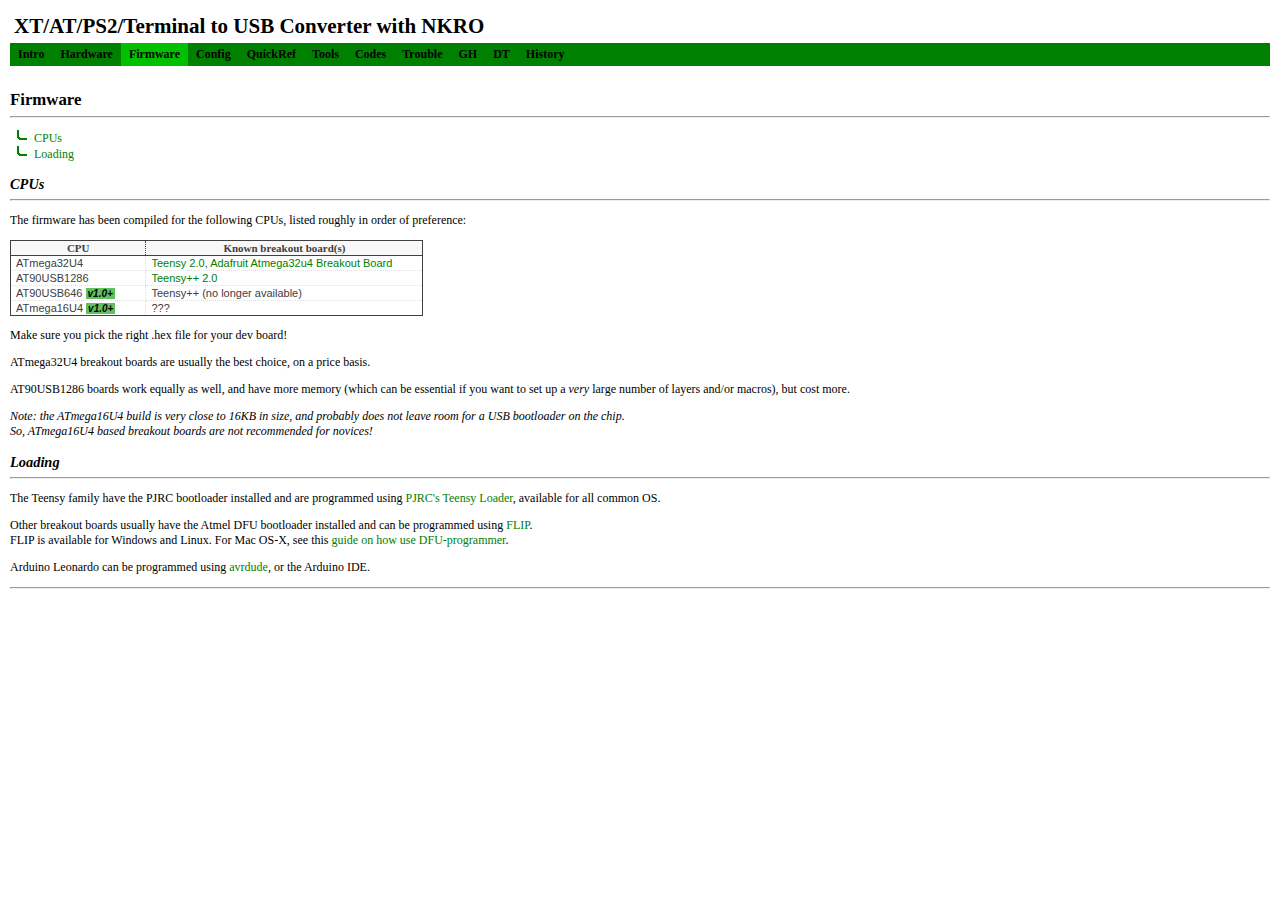
<file: docs/firmware.html>
<html>
<head>
<link rel="stylesheet" type="text/css" href="style1.css">
<title>XT/AT/PS2/Terminal to USB Converter with NKRO - Firmware</title>
</head>

<body>

<script type="text/javascript" src="headermenu.js"></script>
<script type="text/javascript">navtabfn("Firmware")</script>
<noscript><div id=jswarn class=\"navtabs\">These docs work best with Javascript enabled!</div></noscript>

<h2>Firmware</h2>
<hr>

<div id="contentslist">
<ul>
<li><a href="#cpus">CPUs</a></li>
<li><a href="#loading">Loading</a></li>
</ul>
</div>


<h3 id="cpus">CPUs</h3>
<hr>
<p>The firmware has been compiled for the following CPUs, listed roughly in order of preference:</p>
<p><table>
<tr><th>CPU</th><th>Known breakout board(s)</th></tr>
<tr><td>ATmega32U4</td><td><a href=http://www.pjrc.com/store/teensy.html>Teensy 2.0</a>, <a href=http://www.adafruit.com/products/296>Adafruit Atmega32u4 Breakout Board</a></td></tr>
<tr><td>AT90USB1286</td><td><a href=http://www.pjrc.com/store/teensypp.html>Teensy++ 2.0</a></td></tr>
<tr><td>AT90USB646 <a href=./history.html#v100><span class="versioninfo">v1.0+</span></a></td><td>Teensy++ (no longer available)</td></tr>
<tr><td>ATmega16U4 <a href=./history.html#v100><span class="versioninfo">v1.0+</span></a></td><td>???</td></tr>
</table></p>

<p>Make sure you pick the right .hex file for your dev board!</p>

<p>ATmega32U4 breakout boards are usually the best choice, on a price basis.</p>

<p>AT90USB1286 boards work equally as well, and have more memory (which can be essential if you want to set up a <i>very</i> large number of layers and/or macros), but cost more.</p>

<p><i>Note: the ATmega16U4 build is very close to 16KB in size, and probably does not leave room for a USB bootloader on the chip.<br/>
So, ATmega16U4 based breakout boards are not recommended for novices!</i></p>

<h3 id="loading">Loading</h3>
<hr>
<p>
The Teensy family have the PJRC bootloader installed and are programmed using <a href="http://www.pjrc.com/teensy/loader.html">PJRC's Teensy Loader</a>, available for all common OS.
</p>
<p>
Other breakout boards usually have the Atmel DFU bootloader installed and can be programmed using <a href="http://www.atmel.com/tools/FLIP.aspx">FLIP</a>.<br/>
FLIP is available for Windows and Linux. For Mac OS-X, see this <a href="http://www.pensieridigitali.com/2010/10/24/upgrade-psgroove-ps3break-with-mac-osx-at90usb162/?lang=en">guide on how use DFU-programmer</a>.
</p>
<p>
Arduino Leonardo can be programmed using <a href="http://www.nongnu.org/avrdude/">avrdude</a>, or the Arduino IDE.
</p>
<hr>
</body></html>
</file>
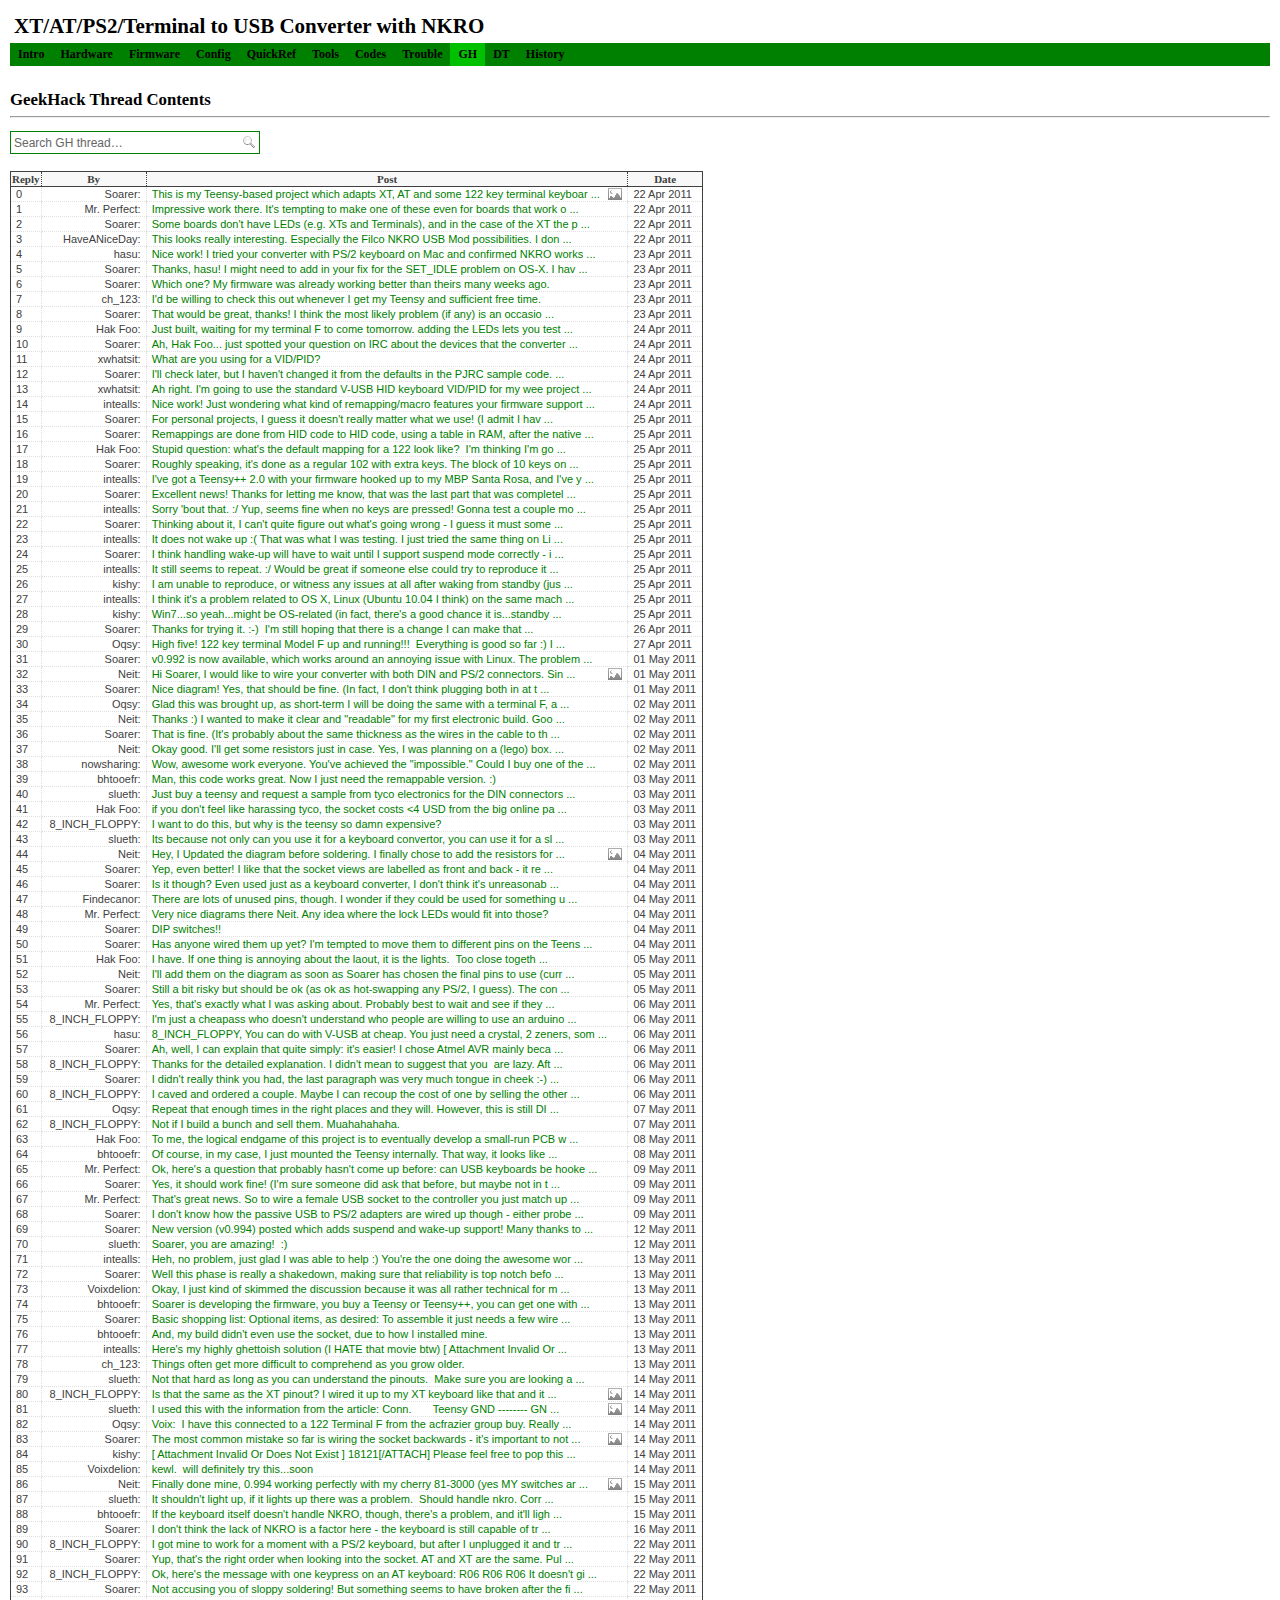
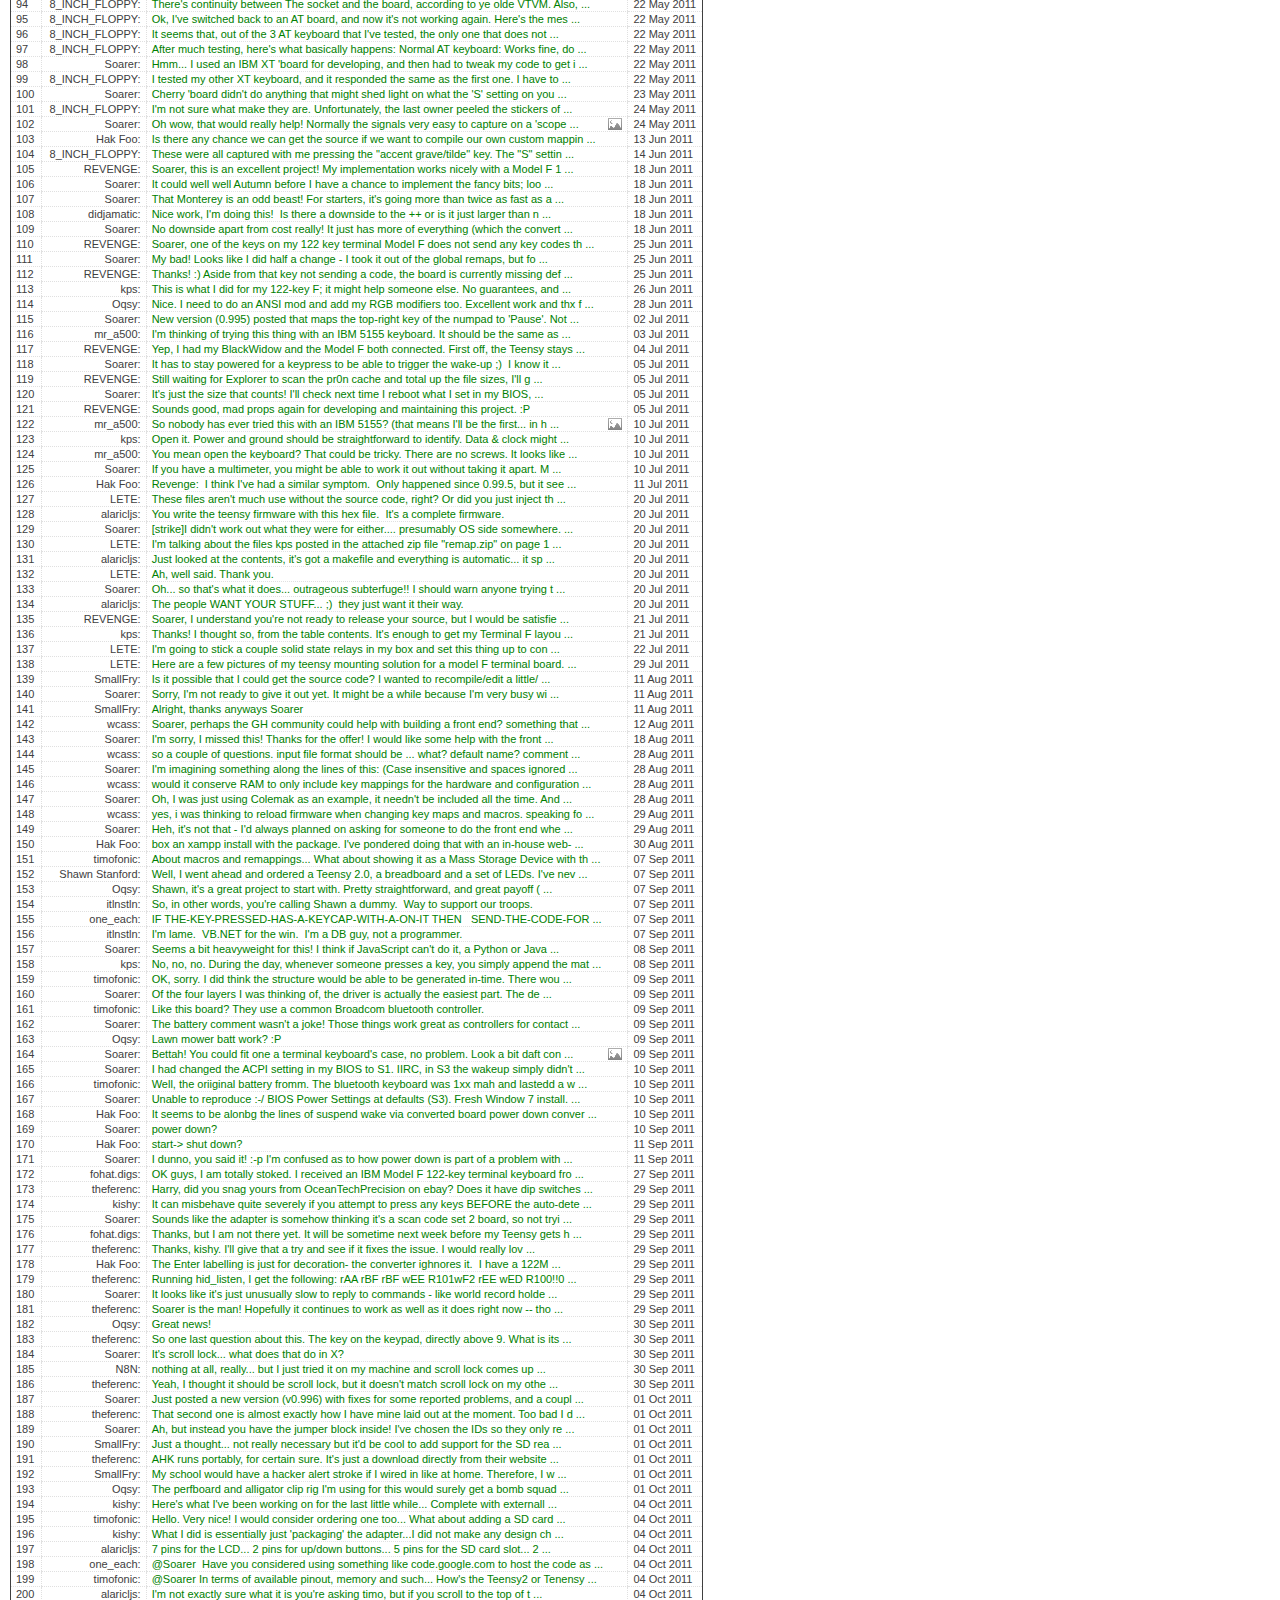
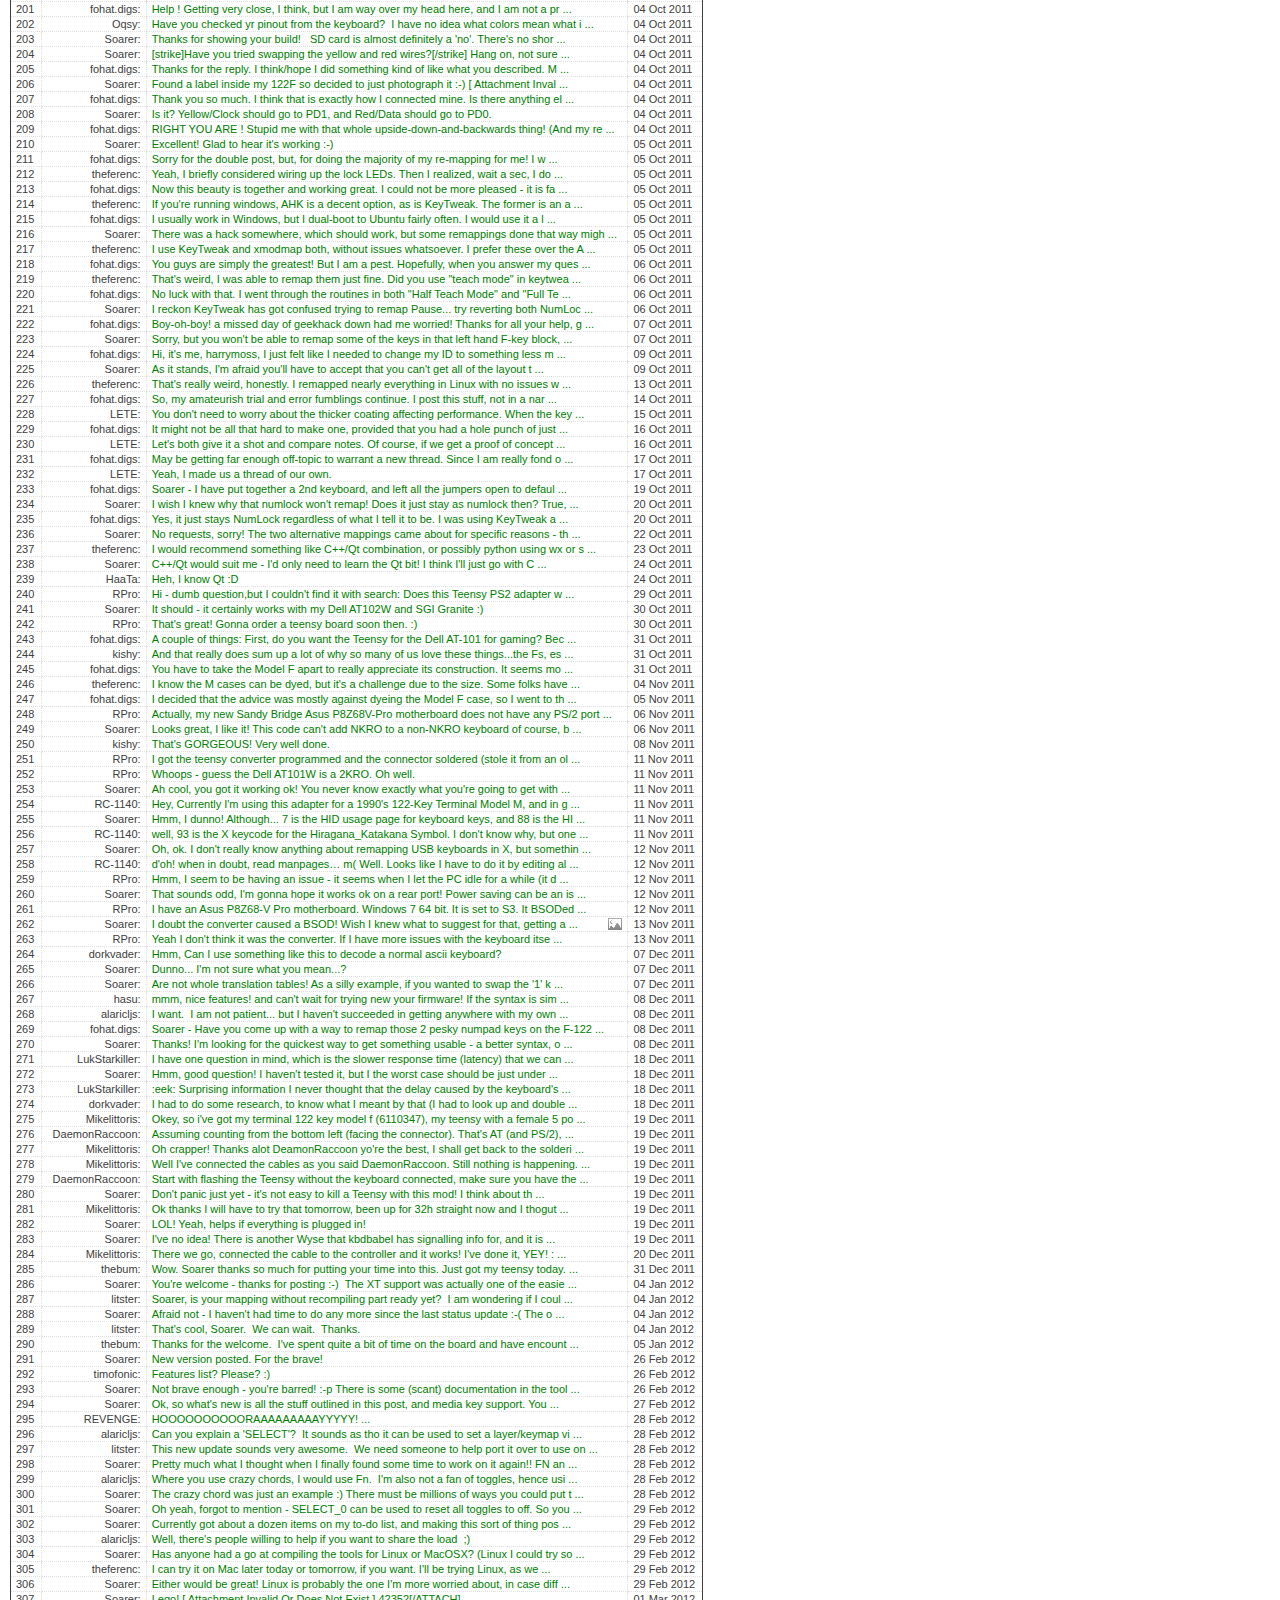
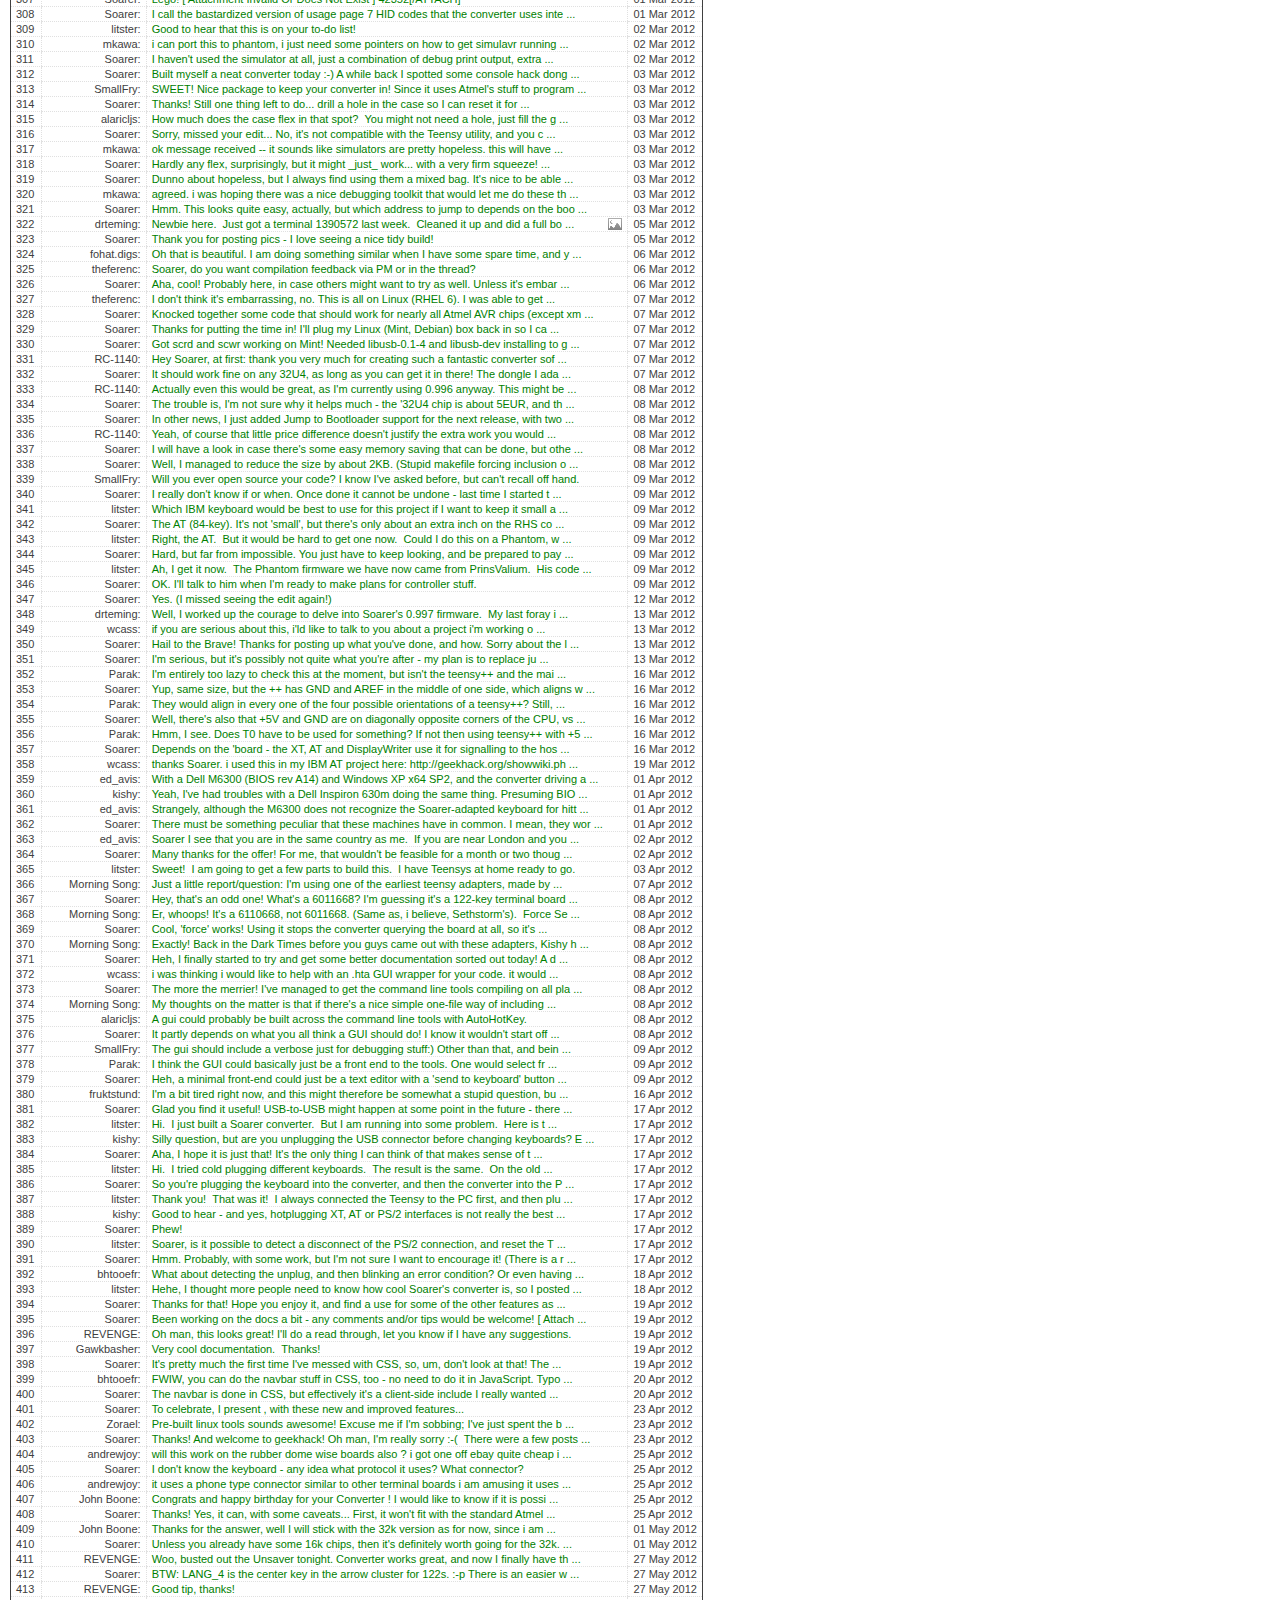
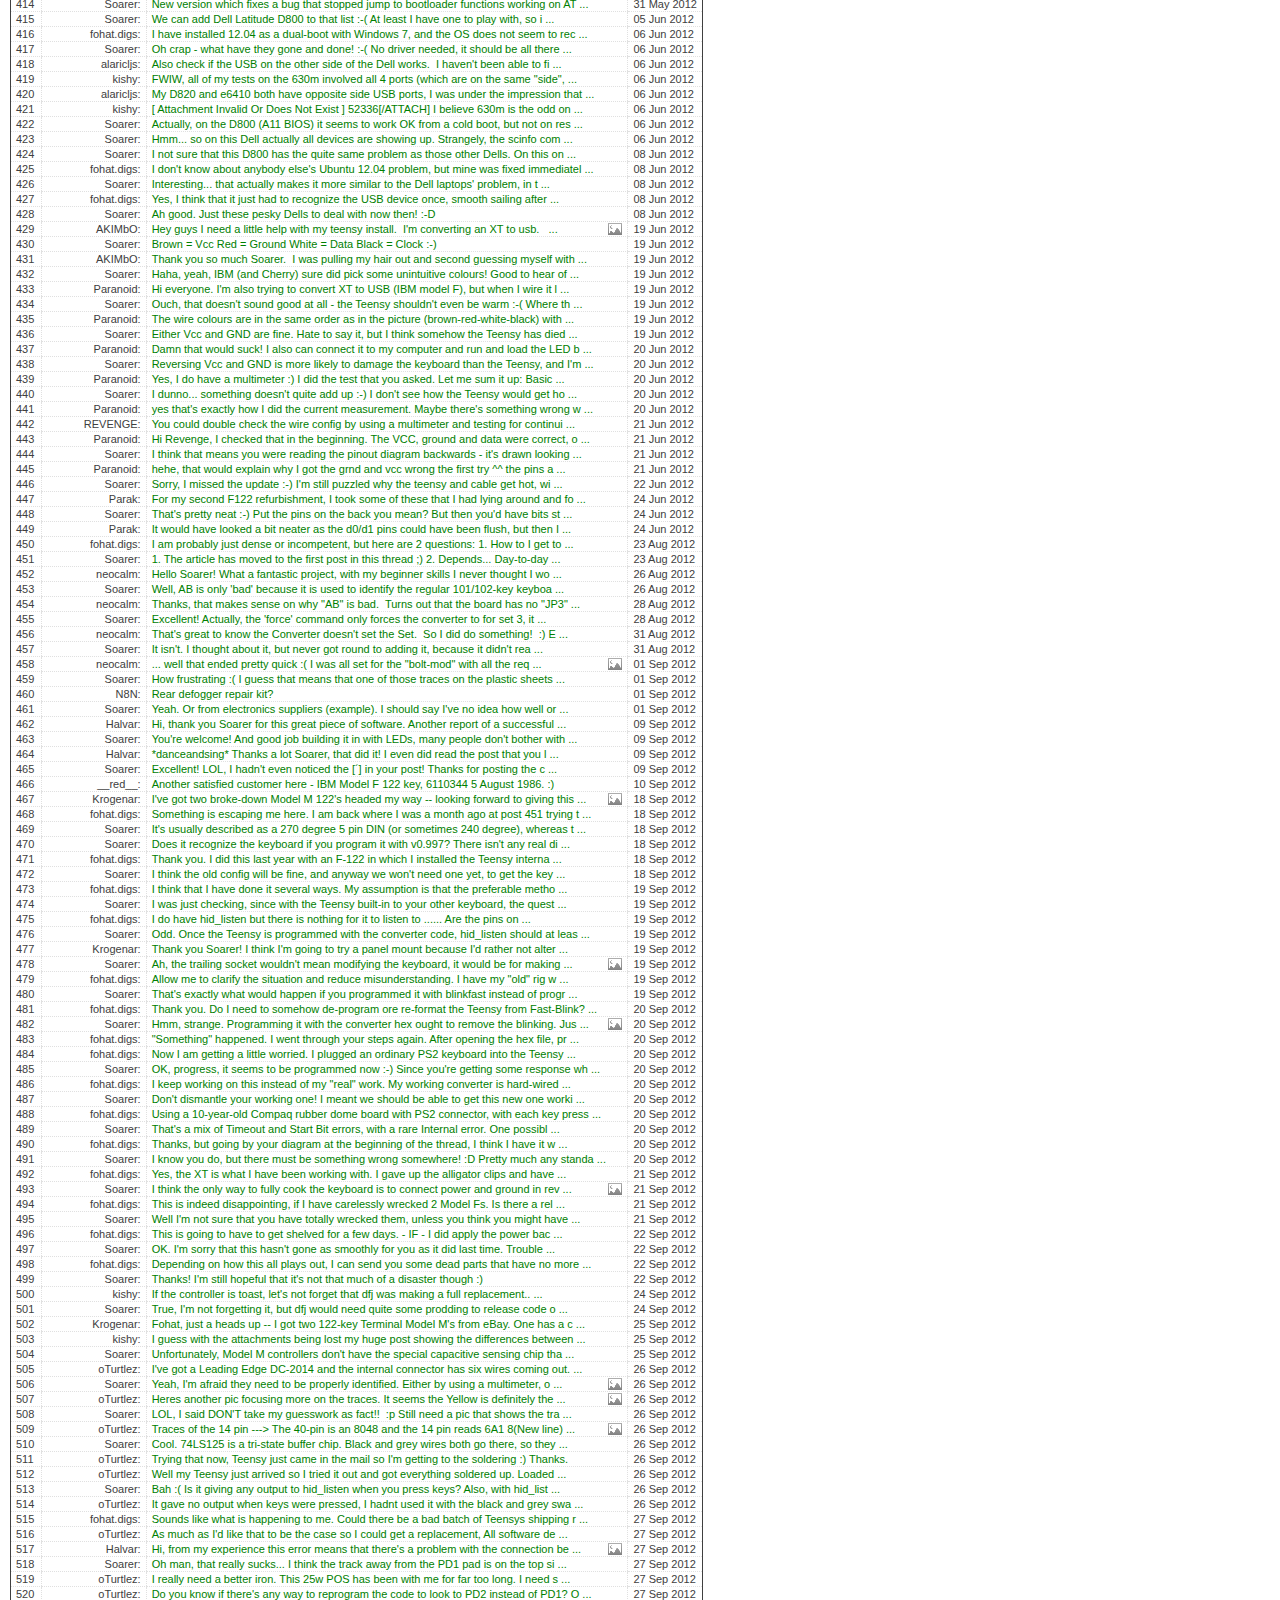
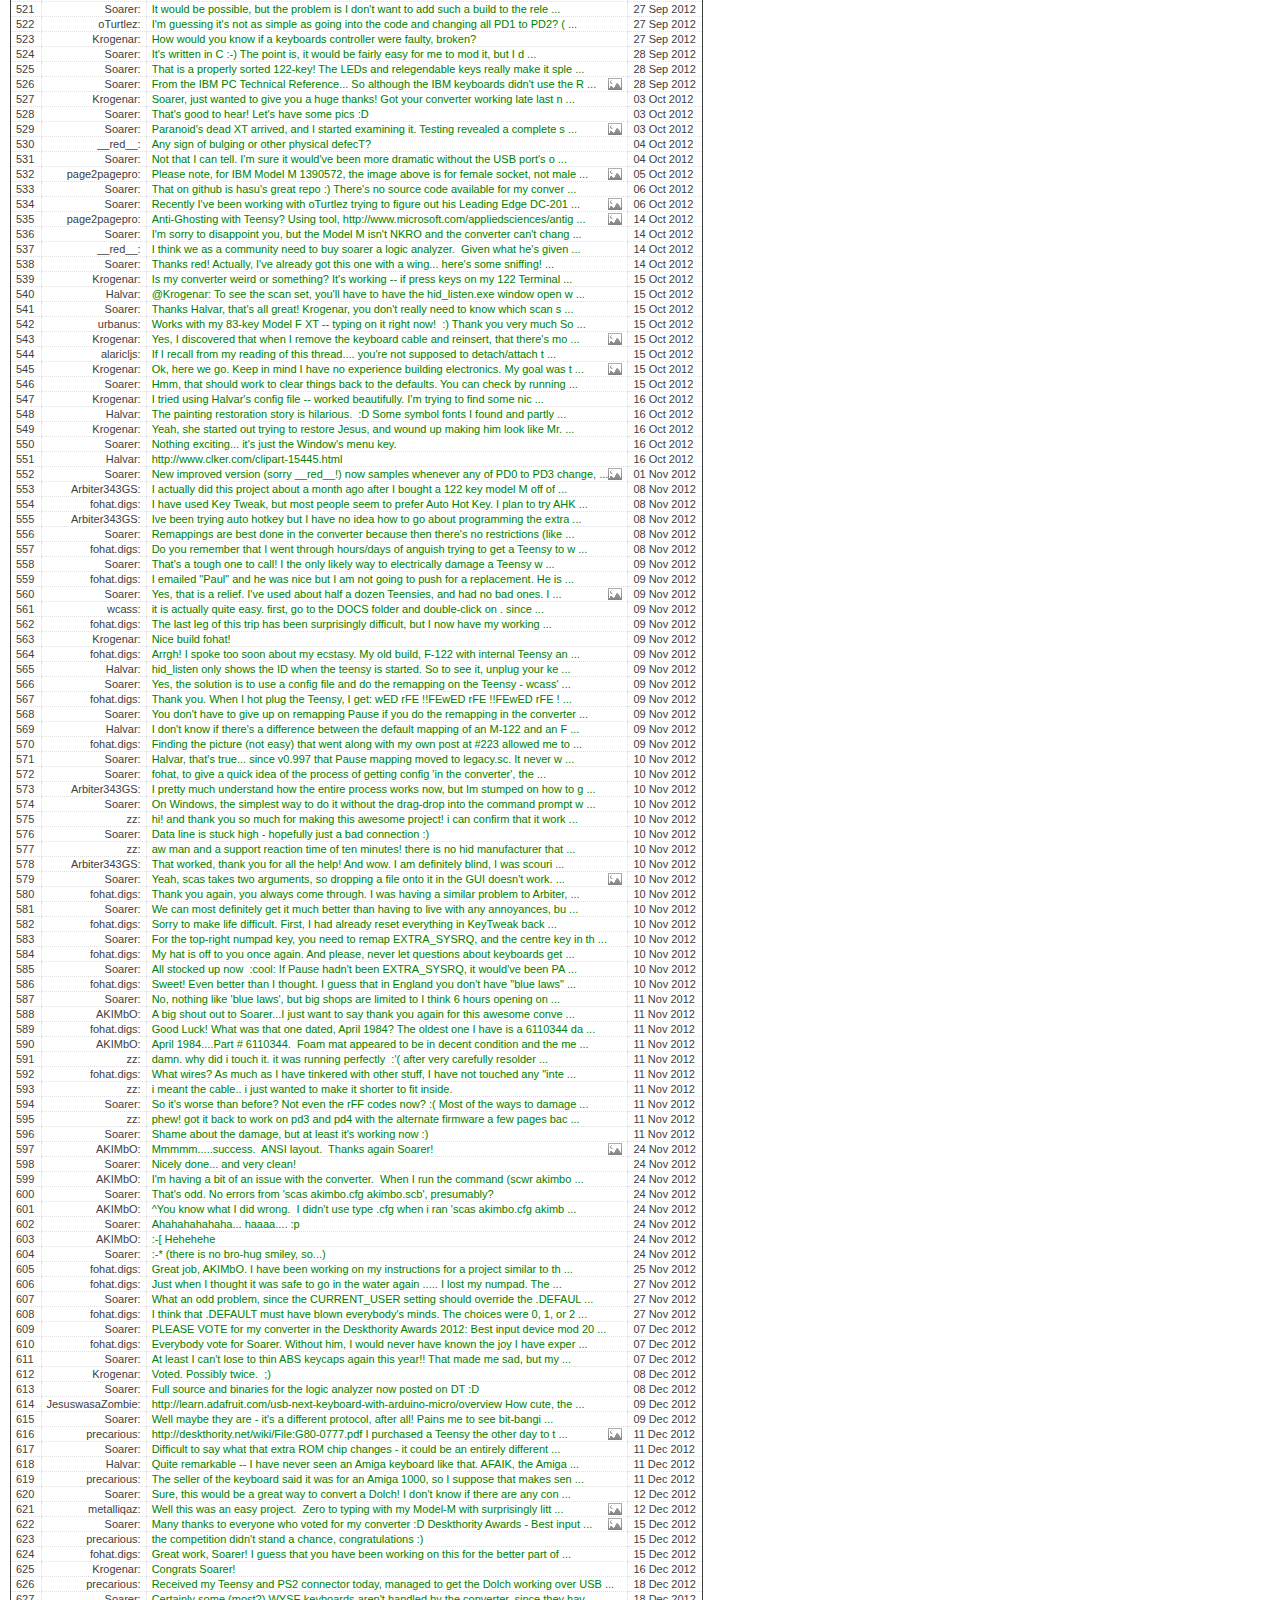
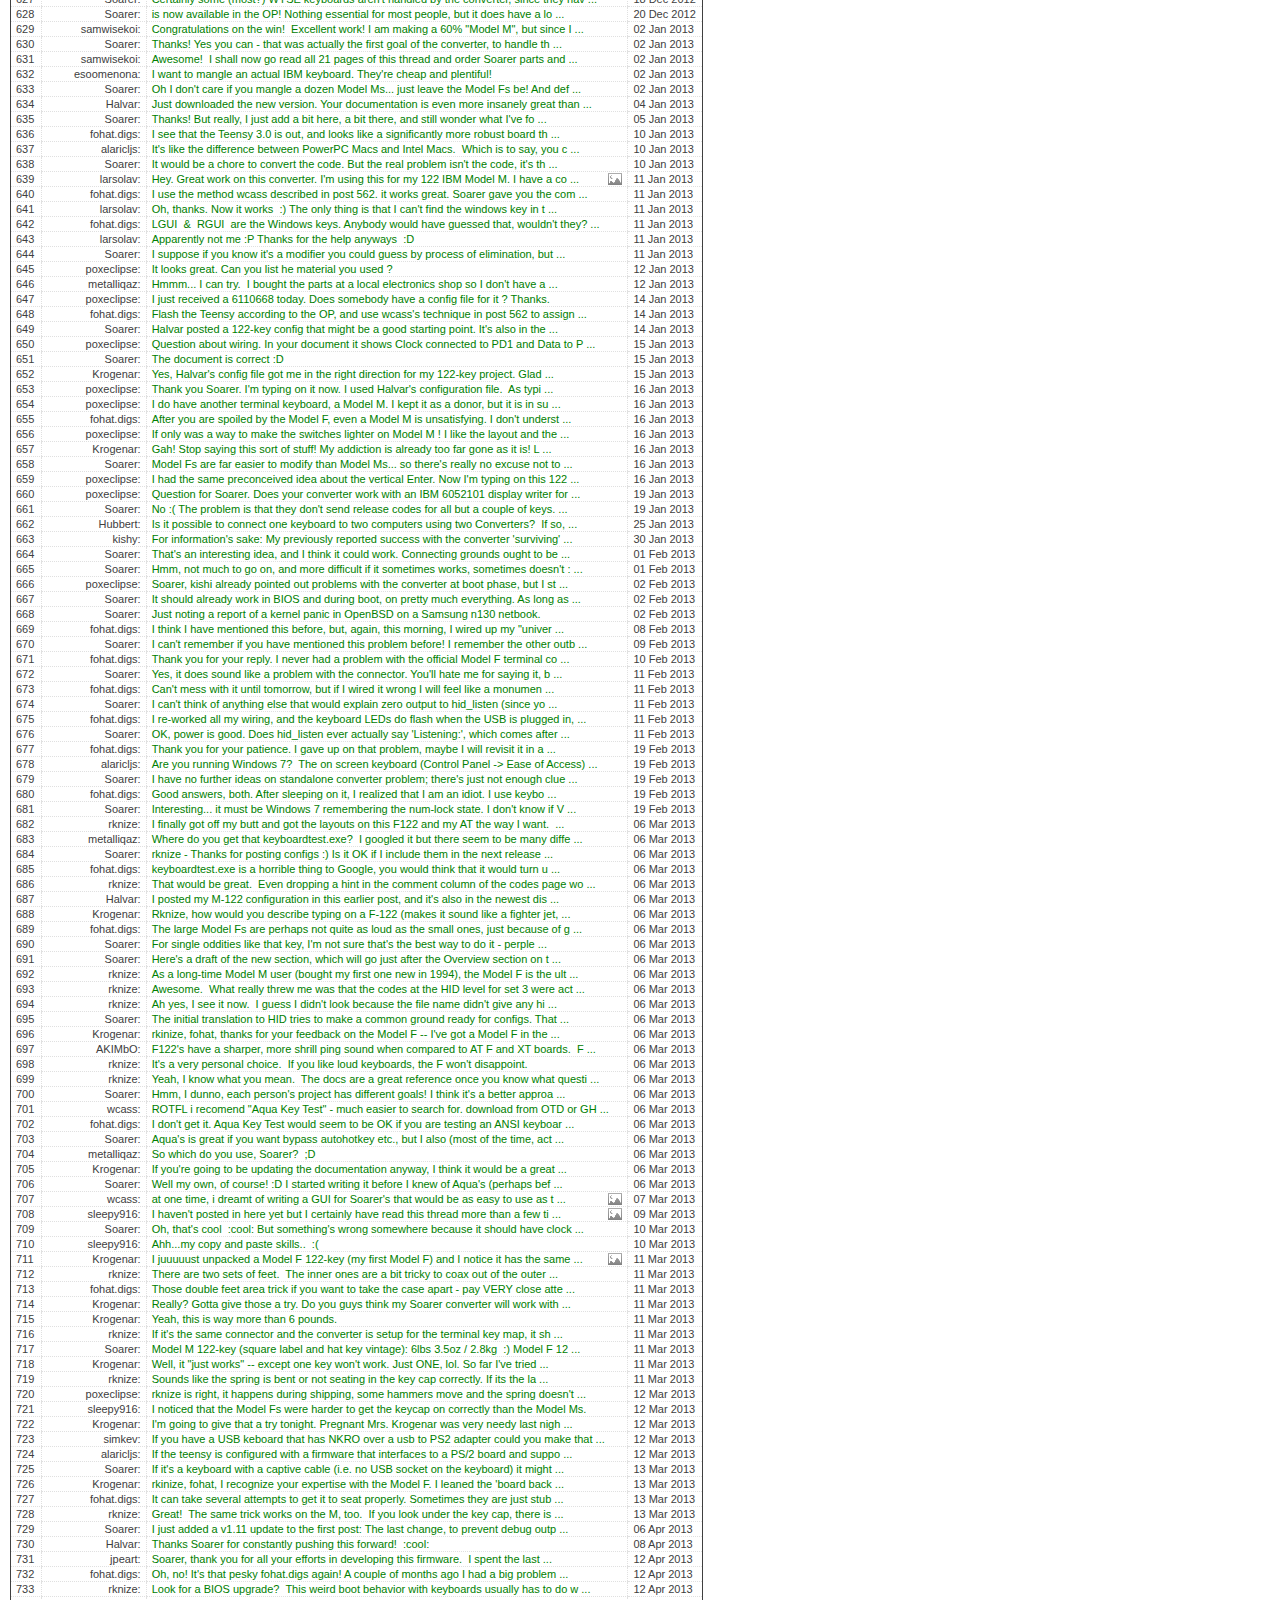
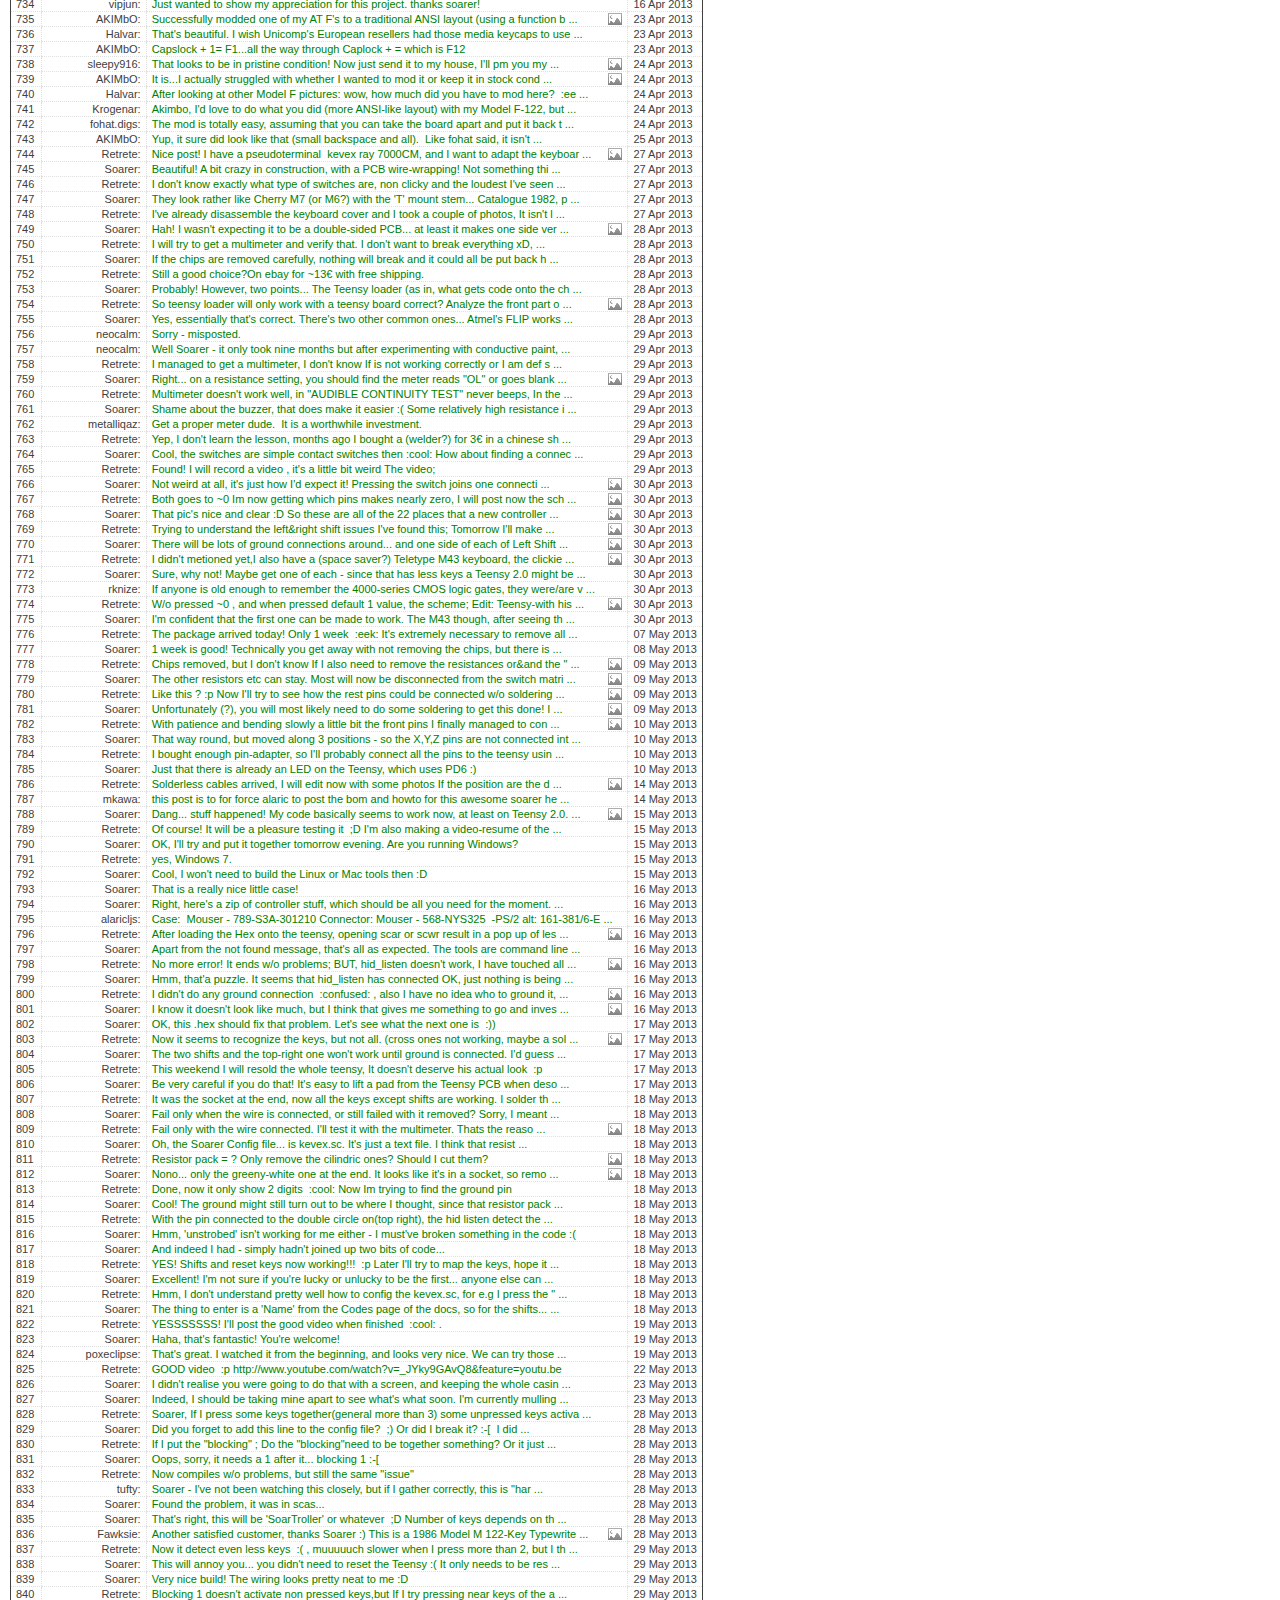
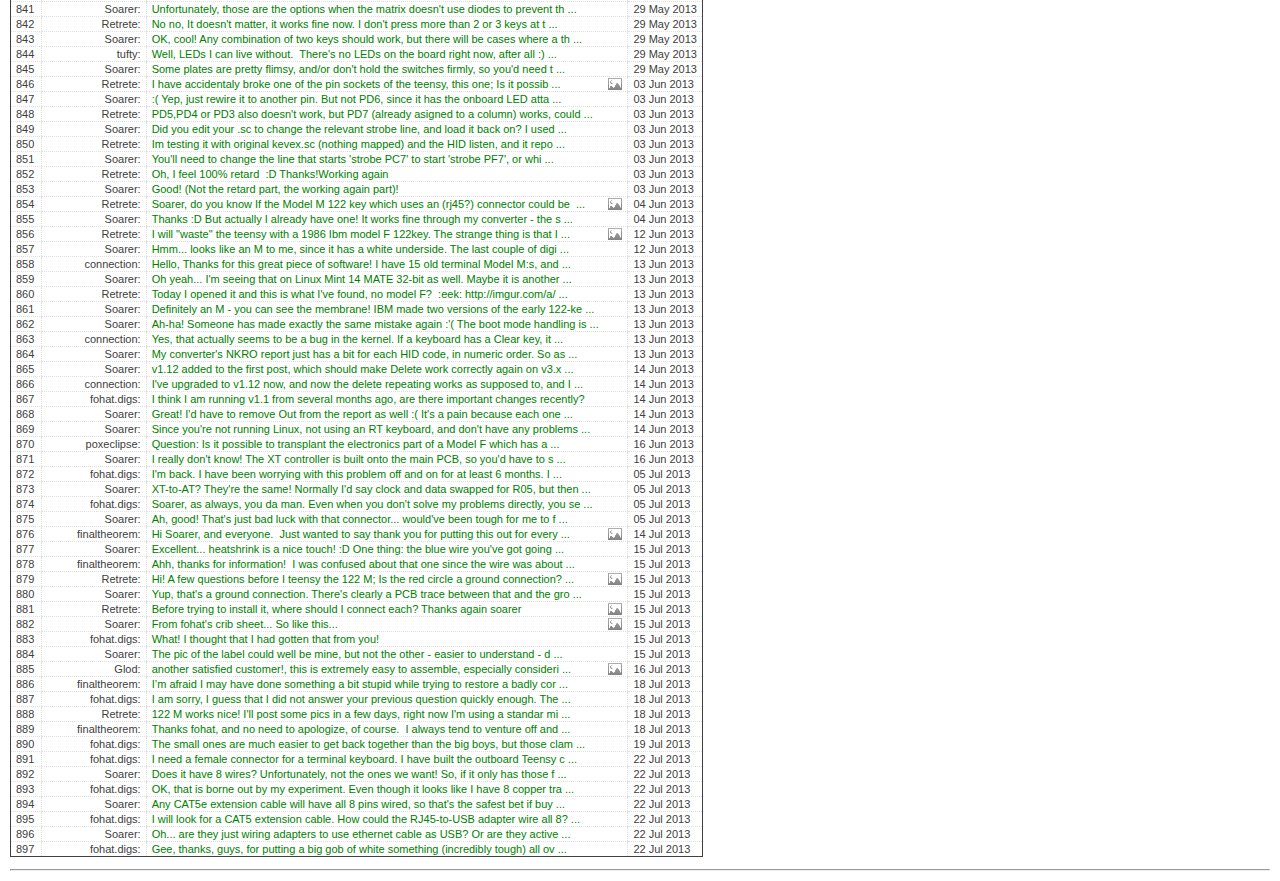
<file: docs/GH.html>
<html>
<head>
<link rel="stylesheet" type="text/css" href="style1.css">
<title>XT/AT/PS2/Terminal to USB Converter with NKRO - GeekHack Thread Contents</title>
</head>

<body>

<script type="text/javascript" src="headermenu.js"></script>
<script type="text/javascript">navtabfn("GH")</script>
<noscript><div id=jswarn class=\"navtabs\">These docs work best with Javascript enabled!</div></noscript>

<h2>GeekHack Thread Contents</h2>
<hr>
<div class="search">
	<form action="http://geekhack.org/index.php" method="get" accept-charset="ISO-8859-1">
	<fieldset>
		<input type="hidden" name="action" value="search2" />
		<!-- <input type="text" name="search" value="" class="input_text" /> -->
		<input class="search" type="text" name="search" size="20" maxlength="100" value="Search GH thread�" onclick="if(this.value=='Search GH thread�')this.value='';" onblur="if(this.value=='')this.value='Search GH thread�';" />
		<input class="search-submit" type="submit" value="Search" title="Search" />
		<input type="hidden" name="advanced" value="1" />
		<input type="hidden" name="sort" value="id_msg|desc" />
		<input type="hidden" name="topic" value="17458" />
	</fieldset>
	</form>
</div>
<p>
<table class="thread-contents">
<tr><th>Reply</th><th>By</th><th>Post</th><th>Date</th></tr>
<tr><td>0</td><td class="usertd">Soarer:</td><td><a href="http://geekhack.org/index.php?topic=17458.msg335414#msg335414"> This is my Teensy-based project which adapts XT, AT and some 122 key terminal keyboar ...</a><img src="images/picture.png" style="float:right;"/></td><td>22 Apr 2011</td></tr>
<tr><td>1</td><td class="usertd">Mr. Perfect:</td><td><a href="http://geekhack.org/index.php?topic=17458.msg335427#msg335427"> Impressive work there. It&#39;s tempting to make one of these even for boards that work o ...</a></td><td>22 Apr 2011</td></tr>
<tr><td>2</td><td class="usertd">Soarer:</td><td><a href="http://geekhack.org/index.php?topic=17458.msg335428#msg335428"> Some boards don&#39;t have LEDs (e.g. XTs and Terminals), and in the case of the XT the p ...</a></td><td>22 Apr 2011</td></tr>
<tr><td>3</td><td class="usertd">HaveANiceDay:</td><td><a href="http://geekhack.org/index.php?topic=17458.msg335463#msg335463"> This looks really interesting. Especially the Filco NKRO USB Mod possibilities. I don ...</a></td><td>22 Apr 2011</td></tr>
<tr><td>4</td><td class="usertd">hasu:</td><td><a href="http://geekhack.org/index.php?topic=17458.msg335876#msg335876"> Nice work! I tried your converter with PS/2 keyboard on Mac and confirmed NKRO works  ...</a></td><td>23 Apr 2011</td></tr>
<tr><td>5</td><td class="usertd">Soarer:</td><td><a href="http://geekhack.org/index.php?topic=17458.msg336036#msg336036"> Thanks, hasu! I might need to add in your fix for the SET_IDLE problem on OS-X. I hav ...</a></td><td>23 Apr 2011</td></tr>
<tr><td>6</td><td class="usertd">Soarer:</td><td><a href="http://geekhack.org/index.php?topic=17458.msg336152#msg336152">Which one? My firmware was already working better than theirs many weeks ago.</a></td><td>23 Apr 2011</td></tr>
<tr><td>7</td><td class="usertd">ch_123:</td><td><a href="http://geekhack.org/index.php?topic=17458.msg336196#msg336196">I&#39;d be willing to check this out whenever I get my Teensy and sufficient free time.</a></td><td>23 Apr 2011</td></tr>
<tr><td>8</td><td class="usertd">Soarer:</td><td><a href="http://geekhack.org/index.php?topic=17458.msg336218#msg336218">That would be great, thanks! I think the most likely problem (if any) is an occasio ...</a></td><td>23 Apr 2011</td></tr>
<tr><td>9</td><td class="usertd">Hak Foo:</td><td><a href="http://geekhack.org/index.php?topic=17458.msg336430#msg336430"> Just built, waiting for my terminal F to come tomorrow. adding the LEDs lets you test ...</a></td><td>24 Apr 2011</td></tr>
<tr><td>10</td><td class="usertd">Soarer:</td><td><a href="http://geekhack.org/index.php?topic=17458.msg336471#msg336471"> Ah, Hak Foo... just spotted your question on IRC about the devices that the converter ...</a></td><td>24 Apr 2011</td></tr>
<tr><td>11</td><td class="usertd">xwhatsit:</td><td><a href="http://geekhack.org/index.php?topic=17458.msg336486#msg336486"> What are you using for a VID/PID?</a></td><td>24 Apr 2011</td></tr>
<tr><td>12</td><td class="usertd">Soarer:</td><td><a href="http://geekhack.org/index.php?topic=17458.msg336491#msg336491"> I&#39;ll check later, but I haven&#39;t changed it from the defaults in the PJRC sample code. ...</a></td><td>24 Apr 2011</td></tr>
<tr><td>13</td><td class="usertd">xwhatsit:</td><td><a href="http://geekhack.org/index.php?topic=17458.msg336495#msg336495"> Ah right. I&#39;m going to use the standard V-USB HID keyboard VID/PID for my wee project ...</a></td><td>24 Apr 2011</td></tr>
<tr><td>14</td><td class="usertd">intealls:</td><td><a href="http://geekhack.org/index.php?topic=17458.msg336575#msg336575"> Nice work! Just wondering what kind of remapping/macro features your firmware support ...</a></td><td>24 Apr 2011</td></tr>
<tr><td>15</td><td class="usertd">Soarer:</td><td><a href="http://geekhack.org/index.php?topic=17458.msg336708#msg336708">For personal projects, I guess it doesn&#39;t really matter what we use! (I admit I hav ...</a></td><td>25 Apr 2011</td></tr>
<tr><td>16</td><td class="usertd">Soarer:</td><td><a href="http://geekhack.org/index.php?topic=17458.msg336724#msg336724"> Remappings are done from HID code to HID code, using a table in RAM, after the native ...</a></td><td>25 Apr 2011</td></tr>
<tr><td>17</td><td class="usertd">Hak Foo:</td><td><a href="http://geekhack.org/index.php?topic=17458.msg336801#msg336801"> Stupid question: what&#39;s the default mapping for a 122 look like? &nbsp;I&#39;m thinking I&#39;m go ...</a></td><td>25 Apr 2011</td></tr>
<tr><td>18</td><td class="usertd">Soarer:</td><td><a href="http://geekhack.org/index.php?topic=17458.msg336851#msg336851"> Roughly speaking, it&#39;s done as a regular 102 with extra keys. The block of 10 keys on ...</a></td><td>25 Apr 2011</td></tr>
<tr><td>19</td><td class="usertd">intealls:</td><td><a href="http://geekhack.org/index.php?topic=17458.msg337011#msg337011"> I&#39;ve got a Teensy++ 2.0 with your firmware hooked up to my MBP Santa Rosa, and I&#39;ve y ...</a></td><td>25 Apr 2011</td></tr>
<tr><td>20</td><td class="usertd">Soarer:</td><td><a href="http://geekhack.org/index.php?topic=17458.msg337025#msg337025"> Excellent news! Thanks for letting me know, that was the last part that was completel ...</a></td><td>25 Apr 2011</td></tr>
<tr><td>21</td><td class="usertd">intealls:</td><td><a href="http://geekhack.org/index.php?topic=17458.msg337030#msg337030"> Sorry &#39;bout that. :/ Yup, seems fine when no keys are pressed! Gonna test a couple mo ...</a></td><td>25 Apr 2011</td></tr>
<tr><td>22</td><td class="usertd">Soarer:</td><td><a href="http://geekhack.org/index.php?topic=17458.msg337047#msg337047"> Thinking about it, I can&#39;t quite figure out what&#39;s going wrong - I guess it must some ...</a></td><td>25 Apr 2011</td></tr>
<tr><td>23</td><td class="usertd">intealls:</td><td><a href="http://geekhack.org/index.php?topic=17458.msg337050#msg337050"> It does not wake up :( That was what I was testing. I just tried the same thing on Li ...</a></td><td>25 Apr 2011</td></tr>
<tr><td>24</td><td class="usertd">Soarer:</td><td><a href="http://geekhack.org/index.php?topic=17458.msg337065#msg337065"> I think handling wake-up will have to wait until I support suspend mode correctly - i ...</a></td><td>25 Apr 2011</td></tr>
<tr><td>25</td><td class="usertd">intealls:</td><td><a href="http://geekhack.org/index.php?topic=17458.msg337070#msg337070"> It still seems to repeat. :/ Would be great if someone else could try to reproduce it ...</a></td><td>25 Apr 2011</td></tr>
<tr><td>26</td><td class="usertd">kishy:</td><td><a href="http://geekhack.org/index.php?topic=17458.msg337073#msg337073"> I am unable to reproduce, or witness any issues at all after waking from standby (jus ...</a></td><td>25 Apr 2011</td></tr>
<tr><td>27</td><td class="usertd">intealls:</td><td><a href="http://geekhack.org/index.php?topic=17458.msg337086#msg337086"> I think it&#39;s a problem related to OS X, Linux (Ubuntu 10.04 I think) on the same mach ...</a></td><td>25 Apr 2011</td></tr>
<tr><td>28</td><td class="usertd">kishy:</td><td><a href="http://geekhack.org/index.php?topic=17458.msg337089#msg337089"> Win7...so yeah...might be OS-related (in fact, there&#39;s a good chance it is...standby  ...</a></td><td>25 Apr 2011</td></tr>
<tr><td>29</td><td class="usertd">Soarer:</td><td><a href="http://geekhack.org/index.php?topic=17458.msg337236#msg337236">Thanks for trying it. :-) &nbsp;I&#39;m still hoping that there is a change I can make that  ...</a></td><td>26 Apr 2011</td></tr>
<tr><td>30</td><td class="usertd">Oqsy:</td><td><a href="http://geekhack.org/index.php?topic=17458.msg337902#msg337902"> High five! 122 key terminal Model F up and running!!! &nbsp;Everything is good so far :) I ...</a></td><td>27 Apr 2011</td></tr>
<tr><td>31</td><td class="usertd">Soarer:</td><td><a href="http://geekhack.org/index.php?topic=17458.msg339706#msg339706"> v0.992 is now available, which works around an annoying issue with Linux. The problem ...</a></td><td>01 May 2011</td></tr>
<tr><td>32</td><td class="usertd">Neit:</td><td><a href="http://geekhack.org/index.php?topic=17458.msg339968#msg339968"> Hi Soarer, I would like to wire your converter with both DIN and PS/2 connectors. Sin ...</a><img src="images/picture.png" style="float:right;"/></td><td>01 May 2011</td></tr>
<tr><td>33</td><td class="usertd">Soarer:</td><td><a href="http://geekhack.org/index.php?topic=17458.msg339994#msg339994"> Nice diagram! Yes, that should be fine. (In fact, I don&#39;t think plugging both in at t ...</a></td><td>01 May 2011</td></tr>
<tr><td>34</td><td class="usertd">Oqsy:</td><td><a href="http://geekhack.org/index.php?topic=17458.msg340185#msg340185"> Glad this was brought up, as short-term I will be doing the same with a terminal F, a ...</a></td><td>02 May 2011</td></tr>
<tr><td>35</td><td class="usertd">Neit:</td><td><a href="http://geekhack.org/index.php?topic=17458.msg340469#msg340469"> Thanks :) I wanted to make it clear and &quot;readable&quot; for my first electronic build. Goo ...</a></td><td>02 May 2011</td></tr>
<tr><td>36</td><td class="usertd">Soarer:</td><td><a href="http://geekhack.org/index.php?topic=17458.msg340492#msg340492"> That is fine. (It&#39;s probably about the same thickness as the wires in the cable to th ...</a></td><td>02 May 2011</td></tr>
<tr><td>37</td><td class="usertd">Neit:</td><td><a href="http://geekhack.org/index.php?topic=17458.msg340516#msg340516"> Okay good. I&#39;ll get some resistors just in case. Yes, I was planning on a (lego) box. ...</a></td><td>02 May 2011</td></tr>
<tr><td>38</td><td class="usertd">nowsharing:</td><td><a href="http://geekhack.org/index.php?topic=17458.msg340581#msg340581"> Wow, awesome work everyone. You&#39;ve achieved the &quot;impossible.&quot;  Could I buy one of the ...</a></td><td>02 May 2011</td></tr>
<tr><td>39</td><td class="usertd">bhtooefr:</td><td><a href="http://geekhack.org/index.php?topic=17458.msg340670#msg340670"> Man, this code works great. Now I just need the remappable version. :)</a></td><td>03 May 2011</td></tr>
<tr><td>40</td><td class="usertd">slueth:</td><td><a href="http://geekhack.org/index.php?topic=17458.msg340683#msg340683">Just buy a teensy and request a sample from tyco electronics for the DIN connectors ...</a></td><td>03 May 2011</td></tr>
<tr><td>41</td><td class="usertd">Hak Foo:</td><td><a href="http://geekhack.org/index.php?topic=17458.msg340770#msg340770"> if you don&#39;t feel like harassing tyco, the socket costs &lt;4 USD from the big online pa ...</a></td><td>03 May 2011</td></tr>
<tr><td>42</td><td class="usertd">8_INCH_FLOPPY:</td><td><a href="http://geekhack.org/index.php?topic=17458.msg340790#msg340790"> I want to do this, but why is the teensy so damn expensive?</a></td><td>03 May 2011</td></tr>
<tr><td>43</td><td class="usertd">slueth:</td><td><a href="http://geekhack.org/index.php?topic=17458.msg340818#msg340818"> Its because not only can you use it for a keyboard convertor, you can use it for a sl ...</a></td><td>03 May 2011</td></tr>
<tr><td>44</td><td class="usertd">Neit:</td><td><a href="http://geekhack.org/index.php?topic=17458.msg341287#msg341287"> Hey, I Updated the diagram before soldering. I finally chose to add the resistors for ...</a><img src="images/picture.png" style="float:right;"/></td><td>04 May 2011</td></tr>
<tr><td>45</td><td class="usertd">Soarer:</td><td><a href="http://geekhack.org/index.php?topic=17458.msg341462#msg341462"> Yep, even better! I like that the socket views are labelled as front and back - it re ...</a></td><td>04 May 2011</td></tr>
<tr><td>46</td><td class="usertd">Soarer:</td><td><a href="http://geekhack.org/index.php?topic=17458.msg341464#msg341464">Is it though? Even used just as a keyboard converter, I don&#39;t think it&#39;s unreasonab ...</a></td><td>04 May 2011</td></tr>
<tr><td>47</td><td class="usertd">Findecanor:</td><td><a href="http://geekhack.org/index.php?topic=17458.msg341477#msg341477"> There are lots of unused pins, though. I wonder if they could be used for something u ...</a></td><td>04 May 2011</td></tr>
<tr><td>48</td><td class="usertd">Mr. Perfect:</td><td><a href="http://geekhack.org/index.php?topic=17458.msg341710#msg341710"> Very nice diagrams there Neit. Any idea where the lock LEDs would fit into those?</a></td><td>04 May 2011</td></tr>
<tr><td>49</td><td class="usertd">Soarer:</td><td><a href="http://geekhack.org/index.php?topic=17458.msg341721#msg341721">DIP switches!!</a></td><td>04 May 2011</td></tr>
<tr><td>50</td><td class="usertd">Soarer:</td><td><a href="http://geekhack.org/index.php?topic=17458.msg341724#msg341724"> Has anyone wired them up yet? I&#39;m tempted to move them to different pins on the Teens ...</a></td><td>04 May 2011</td></tr>
<tr><td>51</td><td class="usertd">Hak Foo:</td><td><a href="http://geekhack.org/index.php?topic=17458.msg341877#msg341877"> I have. If one thing is annoying about the laout, it is the lights. &nbsp;Too close togeth ...</a></td><td>05 May 2011</td></tr>
<tr><td>52</td><td class="usertd">Neit:</td><td><a href="http://geekhack.org/index.php?topic=17458.msg342138#msg342138"> I&#39;ll add them on the diagram as soon as Soarer has chosen the final pins to use (curr ...</a></td><td>05 May 2011</td></tr>
<tr><td>53</td><td class="usertd">Soarer:</td><td><a href="http://geekhack.org/index.php?topic=17458.msg342193#msg342193"> Still a bit risky but should be ok (as ok as hot-swapping any PS/2, I guess). The con ...</a></td><td>05 May 2011</td></tr>
<tr><td>54</td><td class="usertd">Mr. Perfect:</td><td><a href="http://geekhack.org/index.php?topic=17458.msg342287#msg342287">Yes, that&#39;s exactly what I was asking about. Probably best to wait and see if they  ...</a></td><td>06 May 2011</td></tr>
<tr><td>55</td><td class="usertd">8_INCH_FLOPPY:</td><td><a href="http://geekhack.org/index.php?topic=17458.msg342347#msg342347">I&#39;m just a cheapass who doesn&#39;t understand who people are willing to use an arduino  ...</a></td><td>06 May 2011</td></tr>
<tr><td>56</td><td class="usertd">hasu:</td><td><a href="http://geekhack.org/index.php?topic=17458.msg342411#msg342411"> 8_INCH_FLOPPY, You can do with V-USB at cheap. You just need a crystal, 2 zeners, som ...</a></td><td>06 May 2011</td></tr>
<tr><td>57</td><td class="usertd">Soarer:</td><td><a href="http://geekhack.org/index.php?topic=17458.msg342427#msg342427"> Ah, well, I can explain that quite simply: it&#39;s easier! I chose Atmel AVR mainly beca ...</a></td><td>06 May 2011</td></tr>
<tr><td>58</td><td class="usertd">8_INCH_FLOPPY:</td><td><a href="http://geekhack.org/index.php?topic=17458.msg342580#msg342580"> Thanks for the detailed explanation. I didn&#39;t mean to suggest that you &nbsp;are lazy. Aft ...</a></td><td>06 May 2011</td></tr>
<tr><td>59</td><td class="usertd">Soarer:</td><td><a href="http://geekhack.org/index.php?topic=17458.msg342616#msg342616">I didn&#39;t really think you had, the last paragraph was very much tongue in cheek :-) ...</a></td><td>06 May 2011</td></tr>
<tr><td>60</td><td class="usertd">8_INCH_FLOPPY:</td><td><a href="http://geekhack.org/index.php?topic=17458.msg342673#msg342673"> I caved and ordered a couple. Maybe I can recoup the cost of one by selling the other ...</a></td><td>06 May 2011</td></tr>
<tr><td>61</td><td class="usertd">Oqsy:</td><td><a href="http://geekhack.org/index.php?topic=17458.msg342910#msg342910"> Repeat that enough times in the right places and they will. However, this is still DI ...</a></td><td>07 May 2011</td></tr>
<tr><td>62</td><td class="usertd">8_INCH_FLOPPY:</td><td><a href="http://geekhack.org/index.php?topic=17458.msg343018#msg343018"> Not if I build a bunch and sell them. Muahahahaha.</a></td><td>07 May 2011</td></tr>
<tr><td>63</td><td class="usertd">Hak Foo:</td><td><a href="http://geekhack.org/index.php?topic=17458.msg343202#msg343202"> To me, the logical endgame of this project is to eventually develop a small-run PCB w ...</a></td><td>08 May 2011</td></tr>
<tr><td>64</td><td class="usertd">bhtooefr:</td><td><a href="http://geekhack.org/index.php?topic=17458.msg343252#msg343252"> Of course, in my case, I just mounted the Teensy internally. That way, it looks like  ...</a></td><td>08 May 2011</td></tr>
<tr><td>65</td><td class="usertd">Mr. Perfect:</td><td><a href="http://geekhack.org/index.php?topic=17458.msg343753#msg343753"> Ok, here&#39;s a question that probably hasn&#39;t come up before: can USB keyboards be hooke ...</a></td><td>09 May 2011</td></tr>
<tr><td>66</td><td class="usertd">Soarer:</td><td><a href="http://geekhack.org/index.php?topic=17458.msg343781#msg343781">Yes, it should work fine! (I&#39;m sure someone did ask that before, but maybe not in t ...</a></td><td>09 May 2011</td></tr>
<tr><td>67</td><td class="usertd">Mr. Perfect:</td><td><a href="http://geekhack.org/index.php?topic=17458.msg343899#msg343899"> That&#39;s great news. So to wire a female USB socket to the controller you just match up ...</a></td><td>09 May 2011</td></tr>
<tr><td>68</td><td class="usertd">Soarer:</td><td><a href="http://geekhack.org/index.php?topic=17458.msg343914#msg343914"> I don&#39;t know how the passive USB to PS/2 adapters are wired up though - either probe  ...</a></td><td>09 May 2011</td></tr>
<tr><td>69</td><td class="usertd">Soarer:</td><td><a href="http://geekhack.org/index.php?topic=17458.msg345109#msg345109"> New version (v0.994) posted which adds suspend and wake-up support! Many thanks to    ...</a></td><td>12 May 2011</td></tr>
<tr><td>70</td><td class="usertd">slueth:</td><td><a href="http://geekhack.org/index.php?topic=17458.msg345219#msg345219"> Soarer, you are amazing! &nbsp;:)</a></td><td>12 May 2011</td></tr>
<tr><td>71</td><td class="usertd">intealls:</td><td><a href="http://geekhack.org/index.php?topic=17458.msg345559#msg345559"> Heh, no problem, just glad I was able to help :) You&#39;re the one doing the awesome wor ...</a></td><td>13 May 2011</td></tr>
<tr><td>72</td><td class="usertd">Soarer:</td><td><a href="http://geekhack.org/index.php?topic=17458.msg345571#msg345571"> Well this phase is really a shakedown, making sure that reliability is top notch befo ...</a></td><td>13 May 2011</td></tr>
<tr><td>73</td><td class="usertd">Voixdelion:</td><td><a href="http://geekhack.org/index.php?topic=17458.msg345685#msg345685"> Okay, I just kind of skimmed the discussion because it was all rather technical for m ...</a></td><td>13 May 2011</td></tr>
<tr><td>74</td><td class="usertd">bhtooefr:</td><td><a href="http://geekhack.org/index.php?topic=17458.msg345686#msg345686"> Soarer is developing the firmware, you buy a Teensy or Teensy++, you can get one with ...</a></td><td>13 May 2011</td></tr>
<tr><td>75</td><td class="usertd">Soarer:</td><td><a href="http://geekhack.org/index.php?topic=17458.msg345690#msg345690"> Basic shopping list: Optional items, as desired: To assemble it just needs a few wire ...</a></td><td>13 May 2011</td></tr>
<tr><td>76</td><td class="usertd">bhtooefr:</td><td><a href="http://geekhack.org/index.php?topic=17458.msg345692#msg345692"> And, my build didn&#39;t even use the socket, due to how I installed mine.</a></td><td>13 May 2011</td></tr>
<tr><td>77</td><td class="usertd">intealls:</td><td><a href="http://geekhack.org/index.php?topic=17458.msg345728#msg345728"> Here&#39;s my highly ghettoish solution (I HATE that movie btw)  [ Attachment Invalid Or  ...</a></td><td>13 May 2011</td></tr>
<tr><td>78</td><td class="usertd">ch_123:</td><td><a href="http://geekhack.org/index.php?topic=17458.msg345907#msg345907"> Things often get more difficult to comprehend as you grow older.</a></td><td>13 May 2011</td></tr>
<tr><td>79</td><td class="usertd">slueth:</td><td><a href="http://geekhack.org/index.php?topic=17458.msg345982#msg345982"> Not that hard as long as you can understand the pinouts. &nbsp;Make sure you are looking a ...</a></td><td>14 May 2011</td></tr>
<tr><td>80</td><td class="usertd">8_INCH_FLOPPY:</td><td><a href="http://geekhack.org/index.php?topic=17458.msg345999#msg345999">Is that the same as the XT pinout? I wired it up to my XT keyboard like that and it ...</a><img src="images/picture.png" style="float:right;"/></td><td>14 May 2011</td></tr>
<tr><td>81</td><td class="usertd">slueth:</td><td><a href="http://geekhack.org/index.php?topic=17458.msg346044#msg346044"> I used this with the information from the article: Conn. &nbsp; &nbsp; &nbsp; Teensy GND -------- GN ...</a><img src="images/picture.png" style="float:right;"/></td><td>14 May 2011</td></tr>
<tr><td>82</td><td class="usertd">Oqsy:</td><td><a href="http://geekhack.org/index.php?topic=17458.msg346056#msg346056"> Voix: &nbsp;I have this connected to a 122 Terminal F from the acfrazier group buy. Really ...</a></td><td>14 May 2011</td></tr>
<tr><td>83</td><td class="usertd">Soarer:</td><td><a href="http://geekhack.org/index.php?topic=17458.msg346090#msg346090"> The most common mistake so far is wiring the socket backwards - it&#39;s important to not ...</a><img src="images/picture.png" style="float:right;"/></td><td>14 May 2011</td></tr>
<tr><td>84</td><td class="usertd">kishy:</td><td><a href="http://geekhack.org/index.php?topic=17458.msg346149#msg346149">  [ Attachment Invalid Or Does Not Exist ] 18121[/ATTACH] Please feel free to pop this ...</a></td><td>14 May 2011</td></tr>
<tr><td>85</td><td class="usertd">Voixdelion:</td><td><a href="http://geekhack.org/index.php?topic=17458.msg346197#msg346197"> kewl. &nbsp;will definitely try this...soon</a></td><td>14 May 2011</td></tr>
<tr><td>86</td><td class="usertd">Neit:</td><td><a href="http://geekhack.org/index.php?topic=17458.msg346675#msg346675"> Finally done mine, 0.994 working perfectly with my cherry 81-3000 (yes MY switches ar ...</a><img src="images/picture.png" style="float:right;"/></td><td>15 May 2011</td></tr>
<tr><td>87</td><td class="usertd">slueth:</td><td><a href="http://geekhack.org/index.php?topic=17458.msg346764#msg346764"> It shouldn&#39;t light up, if it lights up there was a problem. &nbsp;Should handle nkro. Corr ...</a></td><td>15 May 2011</td></tr>
<tr><td>88</td><td class="usertd">bhtooefr:</td><td><a href="http://geekhack.org/index.php?topic=17458.msg346766#msg346766"> If the keyboard itself doesn&#39;t handle NKRO, though, there&#39;s a problem, and it&#39;ll ligh ...</a></td><td>15 May 2011</td></tr>
<tr><td>89</td><td class="usertd">Soarer:</td><td><a href="http://geekhack.org/index.php?topic=17458.msg346802#msg346802"> I don&#39;t think the lack of NKRO is a factor here - the keyboard is still capable of tr ...</a></td><td>16 May 2011</td></tr>
<tr><td>90</td><td class="usertd">8_INCH_FLOPPY:</td><td><a href="http://geekhack.org/index.php?topic=17458.msg349618#msg349618"> I got mine to work for a moment with a PS/2 keyboard, but after I unplugged it and tr ...</a></td><td>22 May 2011</td></tr>
<tr><td>91</td><td class="usertd">Soarer:</td><td><a href="http://geekhack.org/index.php?topic=17458.msg349622#msg349622"> Yup, that&#39;s the right order when looking into the socket. AT and XT are the same. Pul ...</a></td><td>22 May 2011</td></tr>
<tr><td>92</td><td class="usertd">8_INCH_FLOPPY:</td><td><a href="http://geekhack.org/index.php?topic=17458.msg349632#msg349632"> Ok, here&#39;s the message with one keypress on an AT keyboard: R06 R06 R06 It doesn&#39;t gi ...</a></td><td>22 May 2011</td></tr>
<tr><td>93</td><td class="usertd">Soarer:</td><td><a href="http://geekhack.org/index.php?topic=17458.msg349640#msg349640"> Not accusing you of sloppy soldering! But something seems to have broken after the fi ...</a></td><td>22 May 2011</td></tr>
<tr><td>94</td><td class="usertd">8_INCH_FLOPPY:</td><td><a href="http://geekhack.org/index.php?topic=17458.msg349707#msg349707"> There&#39;s continuity between The socket and the board, according to ye olde VTVM. Also, ...</a></td><td>22 May 2011</td></tr>
<tr><td>95</td><td class="usertd">8_INCH_FLOPPY:</td><td><a href="http://geekhack.org/index.php?topic=17458.msg349710#msg349710"> Ok, I&#39;ve switched back to an AT board, and now it&#39;s not working again. Here&#39;s the mes ...</a></td><td>22 May 2011</td></tr>
<tr><td>96</td><td class="usertd">8_INCH_FLOPPY:</td><td><a href="http://geekhack.org/index.php?topic=17458.msg349711#msg349711"> It seems that, out of the 3 AT keyboard that I&#39;ve tested, the only one that does not  ...</a></td><td>22 May 2011</td></tr>
<tr><td>97</td><td class="usertd">8_INCH_FLOPPY:</td><td><a href="http://geekhack.org/index.php?topic=17458.msg349714#msg349714"> After much testing, here&#39;s what basically happens: Normal AT keyboard: Works fine, do ...</a></td><td>22 May 2011</td></tr>
<tr><td>98</td><td class="usertd">Soarer:</td><td><a href="http://geekhack.org/index.php?topic=17458.msg349771#msg349771"> Hmm... I used an IBM XT &#39;board for developing, and then had to tweak my code to get i ...</a></td><td>22 May 2011</td></tr>
<tr><td>99</td><td class="usertd">8_INCH_FLOPPY:</td><td><a href="http://geekhack.org/index.php?topic=17458.msg349912#msg349912"> I tested my other XT keyboard, and it responded the same as the first one. I have to  ...</a></td><td>22 May 2011</td></tr>
<tr><td>100</td><td class="usertd">Soarer:</td><td><a href="http://geekhack.org/index.php?topic=17458.msg350175#msg350175"> Cherry &#39;board didn&#39;t do anything that might shed light on what the &#39;S&#39; setting on you ...</a></td><td>23 May 2011</td></tr>
<tr><td>101</td><td class="usertd">8_INCH_FLOPPY:</td><td><a href="http://geekhack.org/index.php?topic=17458.msg350538#msg350538"> I&#39;m not sure what make they are. Unfortunately, the last owner peeled the stickers of ...</a></td><td>24 May 2011</td></tr>
<tr><td>102</td><td class="usertd">Soarer:</td><td><a href="http://geekhack.org/index.php?topic=17458.msg350637#msg350637"> Oh wow, that would really help! Normally the signals very easy to capture on a &#39;scope ...</a><img src="images/picture.png" style="float:right;"/></td><td>24 May 2011</td></tr>
<tr><td>103</td><td class="usertd">Hak Foo:</td><td><a href="http://geekhack.org/index.php?topic=17458.msg359618#msg359618"> Is there any chance we can get the source if we want to compile our own custom mappin ...</a></td><td>13 Jun 2011</td></tr>
<tr><td>104</td><td class="usertd">8_INCH_FLOPPY:</td><td><a href="http://geekhack.org/index.php?topic=17458.msg360683#msg360683"> These were all captured with me pressing the &quot;accent grave/tilde&quot; key. The &quot;S&quot; settin ...</a></td><td>14 Jun 2011</td></tr>
<tr><td>105</td><td class="usertd">REVENGE:</td><td><a href="http://geekhack.org/index.php?topic=17458.msg362636#msg362636"> Soarer, this is an excellent project! My implementation works nicely with a Model F 1 ...</a></td><td>18 Jun 2011</td></tr>
<tr><td>106</td><td class="usertd">Soarer:</td><td><a href="http://geekhack.org/index.php?topic=17458.msg362816#msg362816">It could well well Autumn before I have a chance to implement the fancy bits; loo ...</a></td><td>18 Jun 2011</td></tr>
<tr><td>107</td><td class="usertd">Soarer:</td><td><a href="http://geekhack.org/index.php?topic=17458.msg362823#msg362823"> That Monterey is an odd beast! For starters, it&#39;s going more than twice as fast as a  ...</a></td><td>18 Jun 2011</td></tr>
<tr><td>108</td><td class="usertd">didjamatic:</td><td><a href="http://geekhack.org/index.php?topic=17458.msg362862#msg362862"> Nice work, I&#39;m doing this! &nbsp;Is there a downside to the ++ or is it just larger than n ...</a></td><td>18 Jun 2011</td></tr>
<tr><td>109</td><td class="usertd">Soarer:</td><td><a href="http://geekhack.org/index.php?topic=17458.msg362869#msg362869"> No downside apart from cost really! It just has more of everything (which the convert ...</a></td><td>18 Jun 2011</td></tr>
<tr><td>110</td><td class="usertd">REVENGE:</td><td><a href="http://geekhack.org/index.php?topic=17458.msg367634#msg367634"> Soarer, one of the keys on my 122 key terminal Model F does not send any key codes th ...</a></td><td>25 Jun 2011</td></tr>
<tr><td>111</td><td class="usertd">Soarer:</td><td><a href="http://geekhack.org/index.php?topic=17458.msg367653#msg367653">My bad! Looks like I did half a change - I took it out of the global remaps, but fo ...</a></td><td>25 Jun 2011</td></tr>
<tr><td>112</td><td class="usertd">REVENGE:</td><td><a href="http://geekhack.org/index.php?topic=17458.msg367662#msg367662"> Thanks! :) Aside from that key not sending a code, the board is currently missing def ...</a></td><td>25 Jun 2011</td></tr>
<tr><td>113</td><td class="usertd">kps:</td><td><a href="http://geekhack.org/index.php?topic=17458.msg368471#msg368471">This is what I did for my 122-key F; it might help someone else. No guarantees, and ...</a></td><td>26 Jun 2011</td></tr>
<tr><td>114</td><td class="usertd">Oqsy:</td><td><a href="http://geekhack.org/index.php?topic=17458.msg369260#msg369260"> Nice. I need to do an ANSI mod and add my RGB modifiers too. Excellent work and thx f ...</a></td><td>28 Jun 2011</td></tr>
<tr><td>115</td><td class="usertd">Soarer:</td><td><a href="http://geekhack.org/index.php?topic=17458.msg371928#msg371928"> New version (0.995) posted that maps the top-right key of the numpad to &#39;Pause&#39;. Not  ...</a></td><td>02 Jul 2011</td></tr>
<tr><td>116</td><td class="usertd">mr_a500:</td><td><a href="http://geekhack.org/index.php?topic=17458.msg372484#msg372484"> I&#39;m thinking of trying this thing with an IBM 5155 keyboard. It should be the same as ...</a></td><td>03 Jul 2011</td></tr>
<tr><td>117</td><td class="usertd">REVENGE:</td><td><a href="http://geekhack.org/index.php?topic=17458.msg372784#msg372784"> Yep, I had my BlackWidow and the Model F both connected. First off, the Teensy stays  ...</a></td><td>04 Jul 2011</td></tr>
<tr><td>118</td><td class="usertd">Soarer:</td><td><a href="http://geekhack.org/index.php?topic=17458.msg373627#msg373627"> It has to stay powered for a keypress to be able to trigger the wake-up ;) &nbsp;I know it ...</a></td><td>05 Jul 2011</td></tr>
<tr><td>119</td><td class="usertd">REVENGE:</td><td><a href="http://geekhack.org/index.php?topic=17458.msg373648#msg373648"> Still waiting for Explorer to scan the pr0n cache and total up the file sizes, I&#39;ll g ...</a></td><td>05 Jul 2011</td></tr>
<tr><td>120</td><td class="usertd">Soarer:</td><td><a href="http://geekhack.org/index.php?topic=17458.msg373666#msg373666"> It&#39;s just the size that counts! I&#39;ll check next time I reboot what I set in my BIOS,  ...</a></td><td>05 Jul 2011</td></tr>
<tr><td>121</td><td class="usertd">REVENGE:</td><td><a href="http://geekhack.org/index.php?topic=17458.msg373689#msg373689"> Sounds good, mad props again for developing and maintaining this project. :P</a></td><td>05 Jul 2011</td></tr>
<tr><td>122</td><td class="usertd">mr_a500:</td><td><a href="http://geekhack.org/index.php?topic=17458.msg377416#msg377416"> So nobody has ever tried this with an IBM 5155? (that means I&#39;ll be the first... in h ...</a><img src="images/picture.png" style="float:right;"/></td><td>10 Jul 2011</td></tr>
<tr><td>123</td><td class="usertd">kps:</td><td><a href="http://geekhack.org/index.php?topic=17458.msg377422#msg377422">Open it. Power and ground should be straightforward to identify. Data &amp; clock might ...</a></td><td>10 Jul 2011</td></tr>
<tr><td>124</td><td class="usertd">mr_a500:</td><td><a href="http://geekhack.org/index.php?topic=17458.msg377428#msg377428"> You mean open the keyboard? That could be tricky. There are no screws. It looks like  ...</a></td><td>10 Jul 2011</td></tr>
<tr><td>125</td><td class="usertd">Soarer:</td><td><a href="http://geekhack.org/index.php?topic=17458.msg377446#msg377446"> If you have a multimeter, you might be able to work it out without taking it apart. M ...</a></td><td>10 Jul 2011</td></tr>
<tr><td>126</td><td class="usertd">Hak Foo:</td><td><a href="http://geekhack.org/index.php?topic=17458.msg377772#msg377772"> Revenge: &nbsp;I think I&#39;ve had a similar symptom. &nbsp;Only happened since 0.99.5, but it see ...</a></td><td>11 Jul 2011</td></tr>
<tr><td>127</td><td class="usertd">LETE:</td><td><a href="http://geekhack.org/index.php?topic=17458.msg384194#msg384194"> These files aren&#39;t much use without the source code, right? Or did you just inject th ...</a></td><td>20 Jul 2011</td></tr>
<tr><td>128</td><td class="usertd">alaricljs:</td><td><a href="http://geekhack.org/index.php?topic=17458.msg384204#msg384204"> You write the teensy firmware with this hex file. &nbsp;It&#39;s a complete firmware.</a></td><td>20 Jul 2011</td></tr>
<tr><td>129</td><td class="usertd">Soarer:</td><td><a href="http://geekhack.org/index.php?topic=17458.msg384207#msg384207"> [strike]I didn&#39;t work out what they were for either.... presumably OS side somewhere. ...</a></td><td>20 Jul 2011</td></tr>
<tr><td>130</td><td class="usertd">LETE:</td><td><a href="http://geekhack.org/index.php?topic=17458.msg384217#msg384217"> I&#39;m talking about the files kps posted in the attached zip file &quot;remap.zip&quot; on page 1 ...</a></td><td>20 Jul 2011</td></tr>
<tr><td>131</td><td class="usertd">alaricljs:</td><td><a href="http://geekhack.org/index.php?topic=17458.msg384220#msg384220"> Just looked at the contents, it&#39;s got a makefile and everything is automatic... it sp ...</a></td><td>20 Jul 2011</td></tr>
<tr><td>132</td><td class="usertd">LETE:</td><td><a href="http://geekhack.org/index.php?topic=17458.msg384221#msg384221"> Ah, well said. Thank you.</a></td><td>20 Jul 2011</td></tr>
<tr><td>133</td><td class="usertd">Soarer:</td><td><a href="http://geekhack.org/index.php?topic=17458.msg384288#msg384288"> Oh... so that&#39;s what it does... outrageous subterfuge!! I should warn anyone trying t ...</a></td><td>20 Jul 2011</td></tr>
<tr><td>134</td><td class="usertd">alaricljs:</td><td><a href="http://geekhack.org/index.php?topic=17458.msg384293#msg384293"> The people WANT YOUR STUFF... ;) &nbsp;they just want it their way.</a></td><td>20 Jul 2011</td></tr>
<tr><td>135</td><td class="usertd">REVENGE:</td><td><a href="http://geekhack.org/index.php?topic=17458.msg384321#msg384321"> Soarer, I understand you&#39;re not ready to release your source, but I would be satisfie ...</a></td><td>21 Jul 2011</td></tr>
<tr><td>136</td><td class="usertd">kps:</td><td><a href="http://geekhack.org/index.php?topic=17458.msg384417#msg384417"> Thanks! I thought so, from the table contents. It&#39;s enough to get my Terminal F layou ...</a></td><td>21 Jul 2011</td></tr>
<tr><td>137</td><td class="usertd">LETE:</td><td><a href="http://geekhack.org/index.php?topic=17458.msg385088#msg385088"> I&#39;m going to stick a couple solid state relays in my box and set this thing up to con ...</a></td><td>22 Jul 2011</td></tr>
<tr><td>138</td><td class="usertd">LETE:</td><td><a href="http://geekhack.org/index.php?topic=17458.msg389392#msg389392"> Here are a few pictures of my teensy mounting solution for a model F terminal board.  ...</a></td><td>29 Jul 2011</td></tr>
<tr><td>139</td><td class="usertd">SmallFry:</td><td><a href="http://geekhack.org/index.php?topic=17458.msg396808#msg396808"> Is it possible that I could get the source code? I wanted to recompile/edit a little/ ...</a></td><td>11 Aug 2011</td></tr>
<tr><td>140</td><td class="usertd">Soarer:</td><td><a href="http://geekhack.org/index.php?topic=17458.msg396960#msg396960"> Sorry, I&#39;m not ready to give it out yet. It might be a while because I&#39;m very busy wi ...</a></td><td>11 Aug 2011</td></tr>
<tr><td>141</td><td class="usertd">SmallFry:</td><td><a href="http://geekhack.org/index.php?topic=17458.msg397088#msg397088"> Alright, thanks anyways Soarer</a></td><td>11 Aug 2011</td></tr>
<tr><td>142</td><td class="usertd">wcass:</td><td><a href="http://geekhack.org/index.php?topic=17458.msg397641#msg397641"> Soarer, perhaps the GH community could help with building a front end? something that ...</a></td><td>12 Aug 2011</td></tr>
<tr><td>143</td><td class="usertd">Soarer:</td><td><a href="http://geekhack.org/index.php?topic=17458.msg400916#msg400916"> I&#39;m sorry, I missed this! Thanks for the offer! I would like some help with the front ...</a></td><td>18 Aug 2011</td></tr>
<tr><td>144</td><td class="usertd">wcass:</td><td><a href="http://geekhack.org/index.php?topic=17458.msg406278#msg406278"> so a couple of questions. input file format should be ... what? default name? comment ...</a></td><td>28 Aug 2011</td></tr>
<tr><td>145</td><td class="usertd">Soarer:</td><td><a href="http://geekhack.org/index.php?topic=17458.msg406351#msg406351"> I&#39;m imagining something along the lines of this: (Case insensitive and spaces ignored ...</a></td><td>28 Aug 2011</td></tr>
<tr><td>146</td><td class="usertd">wcass:</td><td><a href="http://geekhack.org/index.php?topic=17458.msg406478#msg406478"> would it conserve RAM to only include key mappings for the hardware and configuration ...</a></td><td>28 Aug 2011</td></tr>
<tr><td>147</td><td class="usertd">Soarer:</td><td><a href="http://geekhack.org/index.php?topic=17458.msg406554#msg406554"> Oh, I was just using Colemak as an example, it needn&#39;t be included all the time. And  ...</a></td><td>28 Aug 2011</td></tr>
<tr><td>148</td><td class="usertd">wcass:</td><td><a href="http://geekhack.org/index.php?topic=17458.msg406726#msg406726"> yes, i was thinking to reload firmware when changing key maps and macros. speaking fo ...</a></td><td>29 Aug 2011</td></tr>
<tr><td>149</td><td class="usertd">Soarer:</td><td><a href="http://geekhack.org/index.php?topic=17458.msg406797#msg406797"> Heh, it&#39;s not that - I&#39;d always planned on asking for someone to do the front end whe ...</a></td><td>29 Aug 2011</td></tr>
<tr><td>150</td><td class="usertd">Hak Foo:</td><td><a href="http://geekhack.org/index.php?topic=17458.msg407197#msg407197"> box an xampp install with the package. I&#39;ve pondered doing that with an in-house web- ...</a></td><td>30 Aug 2011</td></tr>
<tr><td>151</td><td class="usertd">timofonic:</td><td><a href="http://geekhack.org/index.php?topic=17458.msg411919#msg411919"> About macros and remappings... What about showing it as a Mass Storage Device with th ...</a></td><td>07 Sep 2011</td></tr>
<tr><td>152</td><td class="usertd">Shawn Stanford:</td><td><a href="http://geekhack.org/index.php?topic=17458.msg411952#msg411952"> Well, I went ahead and ordered a Teensy 2.0, a breadboard and a set of LEDs. I&#39;ve nev ...</a></td><td>07 Sep 2011</td></tr>
<tr><td>153</td><td class="usertd">Oqsy:</td><td><a href="http://geekhack.org/index.php?topic=17458.msg412017#msg412017"> Shawn, it&#39;s a great project to start with. Pretty straightforward, and great payoff ( ...</a></td><td>07 Sep 2011</td></tr>
<tr><td>154</td><td class="usertd">itlnstln:</td><td><a href="http://geekhack.org/index.php?topic=17458.msg412033#msg412033"> So, in other words, you&#39;re calling Shawn a dummy. &nbsp;Way to support our troops.</a></td><td>07 Sep 2011</td></tr>
<tr><td>155</td><td class="usertd">one_each:</td><td><a href="http://geekhack.org/index.php?topic=17458.msg412052#msg412052"> IF THE-KEY-PRESSED-HAS-A-KEYCAP-WITH-A-ON-IT THEN &nbsp; SEND-THE-CODE-FOR ...</a></td><td>07 Sep 2011</td></tr>
<tr><td>156</td><td class="usertd">itlnstln:</td><td><a href="http://geekhack.org/index.php?topic=17458.msg412096#msg412096"> I&#39;m lame. &nbsp;VB.NET for the win. &nbsp;I&#39;m a DB guy, not a programmer.</a></td><td>07 Sep 2011</td></tr>
<tr><td>157</td><td class="usertd">Soarer:</td><td><a href="http://geekhack.org/index.php?topic=17458.msg412363#msg412363"> Seems a bit heavyweight for this! I think if JavaScript can&#39;t do it, a Python or Java ...</a></td><td>08 Sep 2011</td></tr>
<tr><td>158</td><td class="usertd">kps:</td><td><a href="http://geekhack.org/index.php?topic=17458.msg412689#msg412689"> No, no, no. During the day, whenever someone presses a key, you simply append the mat ...</a></td><td>08 Sep 2011</td></tr>
<tr><td>159</td><td class="usertd">timofonic:</td><td><a href="http://geekhack.org/index.php?topic=17458.msg413121#msg413121"> OK, sorry. I did think the structure would be able to be generated in-time. There wou ...</a></td><td>09 Sep 2011</td></tr>
<tr><td>160</td><td class="usertd">Soarer:</td><td><a href="http://geekhack.org/index.php?topic=17458.msg413226#msg413226"> Of the four layers I was thinking of, the driver is actually the easiest part. The de ...</a></td><td>09 Sep 2011</td></tr>
<tr><td>161</td><td class="usertd">timofonic:</td><td><a href="http://geekhack.org/index.php?topic=17458.msg413342#msg413342">Like this board? They use a common Broadcom bluetooth controller.</a></td><td>09 Sep 2011</td></tr>
<tr><td>162</td><td class="usertd">Soarer:</td><td><a href="http://geekhack.org/index.php?topic=17458.msg413351#msg413351"> The battery comment wasn&#39;t a joke! Those things work great as controllers for contact ...</a></td><td>09 Sep 2011</td></tr>
<tr><td>163</td><td class="usertd">Oqsy:</td><td><a href="http://geekhack.org/index.php?topic=17458.msg413432#msg413432"> Lawn mower batt work? :P</a></td><td>09 Sep 2011</td></tr>
<tr><td>164</td><td class="usertd">Soarer:</td><td><a href="http://geekhack.org/index.php?topic=17458.msg413518#msg413518"> Bettah! You could fit one a terminal keyboard&#39;s case, no problem. Look a bit daft con ...</a><img src="images/picture.png" style="float:right;"/></td><td>09 Sep 2011</td></tr>
<tr><td>165</td><td class="usertd">Soarer:</td><td><a href="http://geekhack.org/index.php?topic=17458.msg413737#msg413737"> I had changed the ACPI setting in my BIOS to S1. IIRC, in S3 the wakeup simply didn&#39;t ...</a></td><td>10 Sep 2011</td></tr>
<tr><td>166</td><td class="usertd">timofonic:</td><td><a href="http://geekhack.org/index.php?topic=17458.msg413855#msg413855"> Well, the oriiginal battery fromm. The bluetooth keyboard was 1xx mah and lastedd a w ...</a></td><td>10 Sep 2011</td></tr>
<tr><td>167</td><td class="usertd">Soarer:</td><td><a href="http://geekhack.org/index.php?topic=17458.msg413919#msg413919"> Unable to reproduce :-/ BIOS Power Settings at defaults (S3). Fresh Window 7 install. ...</a></td><td>10 Sep 2011</td></tr>
<tr><td>168</td><td class="usertd">Hak Foo:</td><td><a href="http://geekhack.org/index.php?topic=17458.msg413946#msg413946"> It seems to be alonbg the lines of suspend wake via converted board power down conver ...</a></td><td>10 Sep 2011</td></tr>
<tr><td>169</td><td class="usertd">Soarer:</td><td><a href="http://geekhack.org/index.php?topic=17458.msg413949#msg413949"> power down?</a></td><td>10 Sep 2011</td></tr>
<tr><td>170</td><td class="usertd">Hak Foo:</td><td><a href="http://geekhack.org/index.php?topic=17458.msg414495#msg414495"> start-&gt; shut down?</a></td><td>11 Sep 2011</td></tr>
<tr><td>171</td><td class="usertd">Soarer:</td><td><a href="http://geekhack.org/index.php?topic=17458.msg414508#msg414508"> I dunno, you said it! :-p I&#39;m confused as to how power down is part of a problem with ...</a></td><td>11 Sep 2011</td></tr>
<tr><td>172</td><td class="usertd">fohat.digs:</td><td><a href="http://geekhack.org/index.php?topic=17458.msg422288#msg422288"> OK guys, I am totally stoked. I received an IBM Model F 122-key terminal keyboard fro ...</a></td><td>27 Sep 2011</td></tr>
<tr><td>173</td><td class="usertd">theferenc:</td><td><a href="http://geekhack.org/index.php?topic=17458.msg423084#msg423084"> Harry, did you snag yours from OceanTechPrecision on ebay? Does it have dip switches  ...</a></td><td>29 Sep 2011</td></tr>
<tr><td>174</td><td class="usertd">kishy:</td><td><a href="http://geekhack.org/index.php?topic=17458.msg423103#msg423103"> It can misbehave quite severely if you attempt to press any keys BEFORE the auto-dete ...</a></td><td>29 Sep 2011</td></tr>
<tr><td>175</td><td class="usertd">Soarer:</td><td><a href="http://geekhack.org/index.php?topic=17458.msg423105#msg423105"> Sounds like the adapter is somehow thinking it&#39;s a scan code set 2 board, so not tryi ...</a></td><td>29 Sep 2011</td></tr>
<tr><td>176</td><td class="usertd">fohat.digs:</td><td><a href="http://geekhack.org/index.php?topic=17458.msg423112#msg423112"> Thanks, but I am not there yet. It will be sometime next week before my Teensy gets h ...</a></td><td>29 Sep 2011</td></tr>
<tr><td>177</td><td class="usertd">theferenc:</td><td><a href="http://geekhack.org/index.php?topic=17458.msg423120#msg423120"> Thanks, kishy. I&#39;ll give that a try and see if it fixes the issue. I would really lov ...</a></td><td>29 Sep 2011</td></tr>
<tr><td>178</td><td class="usertd">Hak Foo:</td><td><a href="http://geekhack.org/index.php?topic=17458.msg423123#msg423123"> The Enter labelling is just for decoration- the converter ighnores it. &nbsp;I have a 122M ...</a></td><td>29 Sep 2011</td></tr>
<tr><td>179</td><td class="usertd">theferenc:</td><td><a href="http://geekhack.org/index.php?topic=17458.msg423323#msg423323"> Running hid_listen, I get the following: rAA rBF rBF wEE R101wF2 rEE wED R100!!0 ...</a></td><td>29 Sep 2011</td></tr>
<tr><td>180</td><td class="usertd">Soarer:</td><td><a href="http://geekhack.org/index.php?topic=17458.msg423353#msg423353"> It looks like it&#39;s just unusually slow to reply to commands - like world record holde ...</a></td><td>29 Sep 2011</td></tr>
<tr><td>181</td><td class="usertd">theferenc:</td><td><a href="http://geekhack.org/index.php?topic=17458.msg423471#msg423471"> Soarer is the man! Hopefully it continues to work as well as it does right now -- tho ...</a></td><td>29 Sep 2011</td></tr>
<tr><td>182</td><td class="usertd">Oqsy:</td><td><a href="http://geekhack.org/index.php?topic=17458.msg423728#msg423728"> Great news!</a></td><td>30 Sep 2011</td></tr>
<tr><td>183</td><td class="usertd">theferenc:</td><td><a href="http://geekhack.org/index.php?topic=17458.msg423744#msg423744"> So one last question about this. The key on the keypad, directly above 9. What is its ...</a></td><td>30 Sep 2011</td></tr>
<tr><td>184</td><td class="usertd">Soarer:</td><td><a href="http://geekhack.org/index.php?topic=17458.msg423752#msg423752"> It&#39;s scroll lock... what does that do in X?</a></td><td>30 Sep 2011</td></tr>
<tr><td>185</td><td class="usertd">N8N:</td><td><a href="http://geekhack.org/index.php?topic=17458.msg423786#msg423786"> nothing at all, really... but I just tried it on my machine and scroll lock comes up  ...</a></td><td>30 Sep 2011</td></tr>
<tr><td>186</td><td class="usertd">theferenc:</td><td><a href="http://geekhack.org/index.php?topic=17458.msg423797#msg423797"> Yeah, I thought it should be scroll lock, but it doesn&#39;t match scroll lock on my othe ...</a></td><td>30 Sep 2011</td></tr>
<tr><td>187</td><td class="usertd">Soarer:</td><td><a href="http://geekhack.org/index.php?topic=17458.msg424335#msg424335"> Just posted a new version (v0.996) with fixes for some reported problems, and a coupl ...</a></td><td>01 Oct 2011</td></tr>
<tr><td>188</td><td class="usertd">theferenc:</td><td><a href="http://geekhack.org/index.php?topic=17458.msg424358#msg424358"> That second one is almost exactly how I have mine laid out at the moment. Too bad I d ...</a></td><td>01 Oct 2011</td></tr>
<tr><td>189</td><td class="usertd">Soarer:</td><td><a href="http://geekhack.org/index.php?topic=17458.msg424363#msg424363"> Ah, but instead you have the jumper block inside! I&#39;ve chosen the IDs so they only re ...</a></td><td>01 Oct 2011</td></tr>
<tr><td>190</td><td class="usertd">SmallFry:</td><td><a href="http://geekhack.org/index.php?topic=17458.msg424440#msg424440"> Just a thought... not really necessary but it&#39;d be cool to add support for the SD rea ...</a></td><td>01 Oct 2011</td></tr>
<tr><td>191</td><td class="usertd">theferenc:</td><td><a href="http://geekhack.org/index.php?topic=17458.msg424449#msg424449"> AHK runs portably, for certain sure. It&#39;s just a download directly from their website ...</a></td><td>01 Oct 2011</td></tr>
<tr><td>192</td><td class="usertd">SmallFry:</td><td><a href="http://geekhack.org/index.php?topic=17458.msg424454#msg424454"> My school would have a hacker alert stroke if I wired in like at home. Therefore, I w ...</a></td><td>01 Oct 2011</td></tr>
<tr><td>193</td><td class="usertd">Oqsy:</td><td><a href="http://geekhack.org/index.php?topic=17458.msg424477#msg424477"> The perfboard and alligator clip rig I&#39;m using for this would surely get a bomb squad ...</a></td><td>01 Oct 2011</td></tr>
<tr><td>194</td><td class="usertd">kishy:</td><td><a href="http://geekhack.org/index.php?topic=17458.msg425809#msg425809"> Here&#39;s what I&#39;ve been working on for the last little while... Complete with externall ...</a></td><td>04 Oct 2011</td></tr>
<tr><td>195</td><td class="usertd">timofonic:</td><td><a href="http://geekhack.org/index.php?topic=17458.msg425879#msg425879">Hello. Very nice! I would consider ordering one too... What about adding a SD card  ...</a></td><td>04 Oct 2011</td></tr>
<tr><td>196</td><td class="usertd">kishy:</td><td><a href="http://geekhack.org/index.php?topic=17458.msg425903#msg425903"> What I did is essentially just &#39;packaging&#39; the adapter...I did not make any design ch ...</a></td><td>04 Oct 2011</td></tr>
<tr><td>197</td><td class="usertd">alaricljs:</td><td><a href="http://geekhack.org/index.php?topic=17458.msg425918#msg425918"> 7 pins for the LCD... 2 pins for up/down buttons... 5 pins for the SD card slot... 2  ...</a></td><td>04 Oct 2011</td></tr>
<tr><td>198</td><td class="usertd">one_each:</td><td><a href="http://geekhack.org/index.php?topic=17458.msg425957#msg425957"> @Soarer &nbsp;Have you considered using something like code.google.com to host the code as ...</a></td><td>04 Oct 2011</td></tr>
<tr><td>199</td><td class="usertd">timofonic:</td><td><a href="http://geekhack.org/index.php?topic=17458.msg425988#msg425988"> @Soarer In terms of available pinout, memory and such... How&#39;s the Teensy2 or Tenensy ...</a></td><td>04 Oct 2011</td></tr>
<tr><td>200</td><td class="usertd">alaricljs:</td><td><a href="http://geekhack.org/index.php?topic=17458.msg425994#msg425994"> I&#39;m not exactly sure what it is you&#39;re asking timo, but if you scroll to the top of t ...</a></td><td>04 Oct 2011</td></tr>
<tr><td>201</td><td class="usertd">fohat.digs:</td><td><a href="http://geekhack.org/index.php?topic=17458.msg426052#msg426052"> Help ! Getting very close, I think, but I am way over my head here, and I am not a pr ...</a></td><td>04 Oct 2011</td></tr>
<tr><td>202</td><td class="usertd">Oqsy:</td><td><a href="http://geekhack.org/index.php?topic=17458.msg426087#msg426087"> Have you checked yr pinout from the keyboard? &nbsp;I have no idea what colors mean what i ...</a></td><td>04 Oct 2011</td></tr>
<tr><td>203</td><td class="usertd">Soarer:</td><td><a href="http://geekhack.org/index.php?topic=17458.msg426089#msg426089"> Thanks for showing your build! &nbsp; SD card is almost definitely a &#39;no&#39;. There&#39;s no shor ...</a></td><td>04 Oct 2011</td></tr>
<tr><td>204</td><td class="usertd">Soarer:</td><td><a href="http://geekhack.org/index.php?topic=17458.msg426092#msg426092"> [strike]Have you tried swapping the yellow and red wires?[/strike] Hang on, not sure  ...</a></td><td>04 Oct 2011</td></tr>
<tr><td>205</td><td class="usertd">fohat.digs:</td><td><a href="http://geekhack.org/index.php?topic=17458.msg426099#msg426099"> Thanks for the reply. I think/hope I did something kind of like what you described. M ...</a></td><td>04 Oct 2011</td></tr>
<tr><td>206</td><td class="usertd">Soarer:</td><td><a href="http://geekhack.org/index.php?topic=17458.msg426102#msg426102"> Found a label inside my 122F so decided to just photograph it :-)  [ Attachment Inval ...</a></td><td>04 Oct 2011</td></tr>
<tr><td>207</td><td class="usertd">fohat.digs:</td><td><a href="http://geekhack.org/index.php?topic=17458.msg426103#msg426103"> Thank you so much. I think that is exactly how I connected mine. Is there anything el ...</a></td><td>04 Oct 2011</td></tr>
<tr><td>208</td><td class="usertd">Soarer:</td><td><a href="http://geekhack.org/index.php?topic=17458.msg426105#msg426105"> Is it? Yellow/Clock should go to PD1, and Red/Data should go to PD0.</a></td><td>04 Oct 2011</td></tr>
<tr><td>209</td><td class="usertd">fohat.digs:</td><td><a href="http://geekhack.org/index.php?topic=17458.msg426113#msg426113"> RIGHT YOU ARE ! Stupid me with that whole upside-down-and-backwards thing! (And my re ...</a></td><td>04 Oct 2011</td></tr>
<tr><td>210</td><td class="usertd">Soarer:</td><td><a href="http://geekhack.org/index.php?topic=17458.msg426135#msg426135"> Excellent! Glad to hear it&#39;s working :-)</a></td><td>05 Oct 2011</td></tr>
<tr><td>211</td><td class="usertd">fohat.digs:</td><td><a href="http://geekhack.org/index.php?topic=17458.msg426141#msg426141"> Sorry for the double post, but,  for doing the majority of my re-mapping for me!  I w ...</a></td><td>05 Oct 2011</td></tr>
<tr><td>212</td><td class="usertd">theferenc:</td><td><a href="http://geekhack.org/index.php?topic=17458.msg426192#msg426192"> Yeah, I briefly considered wiring up the lock LEDs. Then I realized, wait a sec, I do ...</a></td><td>05 Oct 2011</td></tr>
<tr><td>213</td><td class="usertd">fohat.digs:</td><td><a href="http://geekhack.org/index.php?topic=17458.msg426427#msg426427"> Now this beauty is together and working great. I could not be more pleased - it is fa ...</a></td><td>05 Oct 2011</td></tr>
<tr><td>214</td><td class="usertd">theferenc:</td><td><a href="http://geekhack.org/index.php?topic=17458.msg426516#msg426516"> If you&#39;re running windows, AHK is a decent option, as is KeyTweak. The former is an a ...</a></td><td>05 Oct 2011</td></tr>
<tr><td>215</td><td class="usertd">fohat.digs:</td><td><a href="http://geekhack.org/index.php?topic=17458.msg426525#msg426525"> I usually work in Windows, but I dual-boot to Ubuntu fairly often. I would use it a l ...</a></td><td>05 Oct 2011</td></tr>
<tr><td>216</td><td class="usertd">Soarer:</td><td><a href="http://geekhack.org/index.php?topic=17458.msg426530#msg426530"> There was a hack somewhere, which should work, but some remappings done that way migh ...</a></td><td>05 Oct 2011</td></tr>
<tr><td>217</td><td class="usertd">theferenc:</td><td><a href="http://geekhack.org/index.php?topic=17458.msg426553#msg426553"> I use KeyTweak and xmodmap both, without issues whatsoever. I prefer these over the A ...</a></td><td>05 Oct 2011</td></tr>
<tr><td>218</td><td class="usertd">fohat.digs:</td><td><a href="http://geekhack.org/index.php?topic=17458.msg426616#msg426616"> You guys are simply the greatest! But I am a pest. Hopefully, when you answer my ques ...</a></td><td>06 Oct 2011</td></tr>
<tr><td>219</td><td class="usertd">theferenc:</td><td><a href="http://geekhack.org/index.php?topic=17458.msg426624#msg426624"> That&#39;s weird, I was able to remap them just fine. Did you use &quot;teach mode&quot; in keytwea ...</a></td><td>06 Oct 2011</td></tr>
<tr><td>220</td><td class="usertd">fohat.digs:</td><td><a href="http://geekhack.org/index.php?topic=17458.msg426644#msg426644"> No luck with that. I went through the routines in both &quot;Half Teach Mode&quot; and &quot;Full Te ...</a></td><td>06 Oct 2011</td></tr>
<tr><td>221</td><td class="usertd">Soarer:</td><td><a href="http://geekhack.org/index.php?topic=17458.msg426671#msg426671"> I reckon KeyTweak has got confused trying to remap Pause... try reverting both NumLoc ...</a></td><td>06 Oct 2011</td></tr>
<tr><td>222</td><td class="usertd">fohat.digs:</td><td><a href="http://geekhack.org/index.php?topic=17458.msg426916#msg426916"> Boy-oh-boy! a missed day of geekhack down had me worried! Thanks for all your help, g ...</a></td><td>07 Oct 2011</td></tr>
<tr><td>223</td><td class="usertd">Soarer:</td><td><a href="http://geekhack.org/index.php?topic=17458.msg426937#msg426937"> Sorry, but you won&#39;t be able to remap some of the keys in that left hand F-key block, ...</a></td><td>07 Oct 2011</td></tr>
<tr><td>224</td><td class="usertd">fohat.digs:</td><td><a href="http://geekhack.org/index.php?topic=17458.msg427785#msg427785"> Hi, it&#39;s me, harrymoss, I just felt like I needed to change my ID to something less m ...</a></td><td>09 Oct 2011</td></tr>
<tr><td>225</td><td class="usertd">Soarer:</td><td><a href="http://geekhack.org/index.php?topic=17458.msg427848#msg427848"> As it stands, I&#39;m afraid you&#39;ll have to accept that you can&#39;t get all of the layout t ...</a></td><td>09 Oct 2011</td></tr>
<tr><td>226</td><td class="usertd">theferenc:</td><td><a href="http://geekhack.org/index.php?topic=17458.msg430102#msg430102"> That&#39;s really weird, honestly. I remapped nearly everything in Linux with no issues w ...</a></td><td>13 Oct 2011</td></tr>
<tr><td>227</td><td class="usertd">fohat.digs:</td><td><a href="http://geekhack.org/index.php?topic=17458.msg431298#msg431298"> So, my amateurish trial and error fumblings continue. I post this stuff, not in a nar ...</a></td><td>14 Oct 2011</td></tr>
<tr><td>228</td><td class="usertd">LETE:</td><td><a href="http://geekhack.org/index.php?topic=17458.msg431929#msg431929"> You don&#39;t need to worry about the thicker coating affecting performance. When the key ...</a></td><td>15 Oct 2011</td></tr>
<tr><td>229</td><td class="usertd">fohat.digs:</td><td><a href="http://geekhack.org/index.php?topic=17458.msg432044#msg432044"> It might not be all that hard to make one, provided that you had a hole punch of just ...</a></td><td>16 Oct 2011</td></tr>
<tr><td>230</td><td class="usertd">LETE:</td><td><a href="http://geekhack.org/index.php?topic=17458.msg432052#msg432052"> Let&#39;s both give it a shot and compare notes. Of course, if we get a proof of concept  ...</a></td><td>16 Oct 2011</td></tr>
<tr><td>231</td><td class="usertd">fohat.digs:</td><td><a href="http://geekhack.org/index.php?topic=17458.msg432713#msg432713"> May be getting far enough off-topic to warrant a new thread. Since I am really fond o ...</a></td><td>17 Oct 2011</td></tr>
<tr><td>232</td><td class="usertd">LETE:</td><td><a href="http://geekhack.org/index.php?topic=17458.msg432917#msg432917"> Yeah, I made us a thread of our own.</a></td><td>17 Oct 2011</td></tr>
<tr><td>233</td><td class="usertd">fohat.digs:</td><td><a href="http://geekhack.org/index.php?topic=17458.msg434752#msg434752"> Soarer -  I have put together a 2nd keyboard, and left all the jumpers open to defaul ...</a></td><td>19 Oct 2011</td></tr>
<tr><td>234</td><td class="usertd">Soarer:</td><td><a href="http://geekhack.org/index.php?topic=17458.msg435526#msg435526"> I wish I knew why that numlock won&#39;t remap! Does it just stay as numlock then? True,  ...</a></td><td>20 Oct 2011</td></tr>
<tr><td>235</td><td class="usertd">fohat.digs:</td><td><a href="http://geekhack.org/index.php?topic=17458.msg435618#msg435618"> Yes, it just stays NumLock regardless of what I tell it to be. I was using KeyTweak a ...</a></td><td>20 Oct 2011</td></tr>
<tr><td>236</td><td class="usertd">Soarer:</td><td><a href="http://geekhack.org/index.php?topic=17458.msg436684#msg436684"> No requests, sorry! The two alternative mappings came about for specific reasons - th ...</a></td><td>22 Oct 2011</td></tr>
<tr><td>237</td><td class="usertd">theferenc:</td><td><a href="http://geekhack.org/index.php?topic=17458.msg437303#msg437303"> I would recommend something like C++/Qt combination, or possibly python using wx or s ...</a></td><td>23 Oct 2011</td></tr>
<tr><td>238</td><td class="usertd">Soarer:</td><td><a href="http://geekhack.org/index.php?topic=17458.msg437662#msg437662"> C++/Qt would suit me - I&#39;d only need to learn the Qt bit! I think I&#39;ll just go with C ...</a></td><td>24 Oct 2011</td></tr>
<tr><td>239</td><td class="usertd">HaaTa:</td><td><a href="http://geekhack.org/index.php?topic=17458.msg438301#msg438301"> Heh, I know Qt :D</a></td><td>24 Oct 2011</td></tr>
<tr><td>240</td><td class="usertd">RPro:</td><td><a href="http://geekhack.org/index.php?topic=17458.msg441956#msg441956"> Hi - dumb question,but I couldn&#39;t find it with search: Does this Teensy PS2 adapter w ...</a></td><td>29 Oct 2011</td></tr>
<tr><td>241</td><td class="usertd">Soarer:</td><td><a href="http://geekhack.org/index.php?topic=17458.msg441968#msg441968"> It should - it certainly works with my Dell AT102W and SGI Granite :)</a></td><td>30 Oct 2011</td></tr>
<tr><td>242</td><td class="usertd">RPro:</td><td><a href="http://geekhack.org/index.php?topic=17458.msg441974#msg441974"> That&#39;s great! Gonna order a teensy board soon then. :)</a></td><td>30 Oct 2011</td></tr>
<tr><td>243</td><td class="usertd">fohat.digs:</td><td><a href="http://geekhack.org/index.php?topic=17458.msg442398#msg442398"> A couple of things: First, do you want the Teensy for the Dell AT-101 for gaming? Bec ...</a></td><td>31 Oct 2011</td></tr>
<tr><td>244</td><td class="usertd">kishy:</td><td><a href="http://geekhack.org/index.php?topic=17458.msg442496#msg442496"> And that really does sum up a lot of why so many of us love these things...the Fs, es ...</a></td><td>31 Oct 2011</td></tr>
<tr><td>245</td><td class="usertd">fohat.digs:</td><td><a href="http://geekhack.org/index.php?topic=17458.msg442915#msg442915"> You have to take the Model F apart to really appreciate its construction. It seems mo ...</a></td><td>31 Oct 2011</td></tr>
<tr><td>246</td><td class="usertd">theferenc:</td><td><a href="http://geekhack.org/index.php?topic=17458.msg445779#msg445779"> I know the M cases can be dyed, but it&#39;s a challenge due to the size. Some folks have ...</a></td><td>04 Nov 2011</td></tr>
<tr><td>247</td><td class="usertd">fohat.digs:</td><td><a href="http://geekhack.org/index.php?topic=17458.msg446313#msg446313"> I decided that the advice was mostly against dyeing the Model F case, so I went to th ...</a></td><td>05 Nov 2011</td></tr>
<tr><td>248</td><td class="usertd">RPro:</td><td><a href="http://geekhack.org/index.php?topic=17458.msg446412#msg446412"> Actually, my new Sandy Bridge Asus P8Z68V-Pro motherboard does not have any PS/2 port ...</a></td><td>06 Nov 2011</td></tr>
<tr><td>249</td><td class="usertd">Soarer:</td><td><a href="http://geekhack.org/index.php?topic=17458.msg446446#msg446446"> Looks great, I like it!  This code can&#39;t add NKRO to a non-NKRO keyboard of course, b ...</a></td><td>06 Nov 2011</td></tr>
<tr><td>250</td><td class="usertd">kishy:</td><td><a href="http://geekhack.org/index.php?topic=17458.msg448164#msg448164"> That&#39;s GORGEOUS! Very well done.</a></td><td>08 Nov 2011</td></tr>
<tr><td>251</td><td class="usertd">RPro:</td><td><a href="http://geekhack.org/index.php?topic=17458.msg449646#msg449646"> I got the teensy converter programmed and the connector soldered (stole it from an ol ...</a></td><td>11 Nov 2011</td></tr>
<tr><td>252</td><td class="usertd">RPro:</td><td><a href="http://geekhack.org/index.php?topic=17458.msg450169#msg450169"> Whoops - guess the Dell AT101W is a 2KRO. Oh well.</a></td><td>11 Nov 2011</td></tr>
<tr><td>253</td><td class="usertd">Soarer:</td><td><a href="http://geekhack.org/index.php?topic=17458.msg450192#msg450192"> Ah cool, you got it working ok! You never know exactly what you&#39;re going to get with  ...</a></td><td>11 Nov 2011</td></tr>
<tr><td>254</td><td class="usertd">RC-1140:</td><td><a href="http://geekhack.org/index.php?topic=17458.msg450205#msg450205"> Hey, Currently I&#39;m using this adapter for a 1990&#39;s 122-Key Terminal Model M, and in g ...</a></td><td>11 Nov 2011</td></tr>
<tr><td>255</td><td class="usertd">Soarer:</td><td><a href="http://geekhack.org/index.php?topic=17458.msg450231#msg450231"> Hmm, I dunno! Although... 7 is the HID usage page for keyboard keys, and 88 is the HI ...</a></td><td>11 Nov 2011</td></tr>
<tr><td>256</td><td class="usertd">RC-1140:</td><td><a href="http://geekhack.org/index.php?topic=17458.msg450246#msg450246"> well, 93 is the X keycode for the Hiragana_Katakana Symbol. I don&#39;t know why, but one ...</a></td><td>11 Nov 2011</td></tr>
<tr><td>257</td><td class="usertd">Soarer:</td><td><a href="http://geekhack.org/index.php?topic=17458.msg450273#msg450273"> Oh, ok. I don&#39;t really know anything about remapping USB keyboards in X, but somethin ...</a></td><td>12 Nov 2011</td></tr>
<tr><td>258</td><td class="usertd">RC-1140:</td><td><a href="http://geekhack.org/index.php?topic=17458.msg450319#msg450319"> d&#39;oh! when in doubt, read manpages&hellip; m( Well. Looks like I have to do it by editing al ...</a></td><td>12 Nov 2011</td></tr>
<tr><td>259</td><td class="usertd">RPro:</td><td><a href="http://geekhack.org/index.php?topic=17458.msg450403#msg450403"> Hmm, I seem to be having an issue - it seems when I let the PC idle for a while (it d ...</a></td><td>12 Nov 2011</td></tr>
<tr><td>260</td><td class="usertd">Soarer:</td><td><a href="http://geekhack.org/index.php?topic=17458.msg450499#msg450499"> That sounds odd, I&#39;m gonna hope it works ok on a rear port! Power saving can be an is ...</a></td><td>12 Nov 2011</td></tr>
<tr><td>261</td><td class="usertd">RPro:</td><td><a href="http://geekhack.org/index.php?topic=17458.msg450714#msg450714"> I have an Asus P8Z68-V Pro motherboard. Windows 7 64 bit. It is set to S3. It BSODed  ...</a></td><td>12 Nov 2011</td></tr>
<tr><td>262</td><td class="usertd">Soarer:</td><td><a href="http://geekhack.org/index.php?topic=17458.msg450793#msg450793"> I doubt the converter caused a BSOD! Wish I knew what to suggest for that, getting a  ...</a><img src="images/picture.png" style="float:right;"/></td><td>13 Nov 2011</td></tr>
<tr><td>263</td><td class="usertd">RPro:</td><td><a href="http://geekhack.org/index.php?topic=17458.msg450986#msg450986"> Yeah I don&#39;t think it was the converter. If I have more issues with the keyboard itse ...</a></td><td>13 Nov 2011</td></tr>
<tr><td>264</td><td class="usertd">dorkvader:</td><td><a href="http://geekhack.org/index.php?topic=17458.msg465833#msg465833"> Hmm, Can I use something like this to decode a normal ascii keyboard?</a></td><td>07 Dec 2011</td></tr>
<tr><td>265</td><td class="usertd">Soarer:</td><td><a href="http://geekhack.org/index.php?topic=17458.msg466000#msg466000"> Dunno... I&#39;m not sure what you mean...?</a></td><td>07 Dec 2011</td></tr>
<tr><td>266</td><td class="usertd">Soarer:</td><td><a href="http://geekhack.org/index.php?topic=17458.msg466081#msg466081"> Are not whole translation tables! As a silly example, if you wanted to swap the &#39;1&#39; k ...</a></td><td>07 Dec 2011</td></tr>
<tr><td>267</td><td class="usertd">hasu:</td><td><a href="http://geekhack.org/index.php?topic=17458.msg466149#msg466149"> mmm, nice features! and can&#39;t wait for trying new your firmware! If the syntax is sim ...</a></td><td>08 Dec 2011</td></tr>
<tr><td>268</td><td class="usertd">alaricljs:</td><td><a href="http://geekhack.org/index.php?topic=17458.msg466159#msg466159"> I want. &nbsp;I am not patient... but I haven&#39;t succeeded in getting anywhere with my own  ...</a></td><td>08 Dec 2011</td></tr>
<tr><td>269</td><td class="usertd">fohat.digs:</td><td><a href="http://geekhack.org/index.php?topic=17458.msg466187#msg466187"> Soarer -  Have you come up with a way to remap those 2 pesky numpad keys on the F-122 ...</a></td><td>08 Dec 2011</td></tr>
<tr><td>270</td><td class="usertd">Soarer:</td><td><a href="http://geekhack.org/index.php?topic=17458.msg466252#msg466252"> Thanks! I&#39;m looking for the quickest way to get something usable - a better syntax, o ...</a></td><td>08 Dec 2011</td></tr>
<tr><td>271</td><td class="usertd">LukStarkiller:</td><td><a href="http://geekhack.org/index.php?topic=17458.msg472938#msg472938"> I have one question in mind, which is the slower response time (latency) that we can  ...</a></td><td>18 Dec 2011</td></tr>
<tr><td>272</td><td class="usertd">Soarer:</td><td><a href="http://geekhack.org/index.php?topic=17458.msg472974#msg472974"> Hmm, good question! I haven&#39;t tested it, but I   the worst case should be just under  ...</a></td><td>18 Dec 2011</td></tr>
<tr><td>273</td><td class="usertd">LukStarkiller:</td><td><a href="http://geekhack.org/index.php?topic=17458.msg473016#msg473016"> :eek:  Surprising information I never thought that the delay caused by the keyboard&#39;s ...</a></td><td>18 Dec 2011</td></tr>
<tr><td>274</td><td class="usertd">dorkvader:</td><td><a href="http://geekhack.org/index.php?topic=17458.msg473077#msg473077"> I had to do some research, to know what I meant by that (I had to look up and double  ...</a></td><td>18 Dec 2011</td></tr>
<tr><td>275</td><td class="usertd">Mikelittoris:</td><td><a href="http://geekhack.org/index.php?topic=17458.msg473902#msg473902"> Okey, so i&#39;ve got my terminal 122 key model f (6110347), my teensy with a female 5 po ...</a></td><td>19 Dec 2011</td></tr>
<tr><td>276</td><td class="usertd">DaemonRaccoon:</td><td><a href="http://geekhack.org/index.php?topic=17458.msg473907#msg473907"> Assuming counting from the bottom left (facing the connector). That&#39;s AT (and PS/2),  ...</a></td><td>19 Dec 2011</td></tr>
<tr><td>277</td><td class="usertd">Mikelittoris:</td><td><a href="http://geekhack.org/index.php?topic=17458.msg473913#msg473913"> Oh crapper! Thanks alot DeamonRaccoon yo&#39;re the best, I shall get back to the solderi ...</a></td><td>19 Dec 2011</td></tr>
<tr><td>278</td><td class="usertd">Mikelittoris:</td><td><a href="http://geekhack.org/index.php?topic=17458.msg473969#msg473969"> Well I&#39;ve connected the cables as you said DaemonRaccoon. Still nothing is happening. ...</a></td><td>19 Dec 2011</td></tr>
<tr><td>279</td><td class="usertd">DaemonRaccoon:</td><td><a href="http://geekhack.org/index.php?topic=17458.msg473994#msg473994"> Start with flashing the Teensy without the keyboard connected, make sure you have the ...</a></td><td>19 Dec 2011</td></tr>
<tr><td>280</td><td class="usertd">Soarer:</td><td><a href="http://geekhack.org/index.php?topic=17458.msg474004#msg474004"> Don&#39;t panic just yet - it&#39;s not easy to kill a Teensy with this mod! I think about th ...</a></td><td>19 Dec 2011</td></tr>
<tr><td>281</td><td class="usertd">Mikelittoris:</td><td><a href="http://geekhack.org/index.php?topic=17458.msg474012#msg474012"> Ok thanks I will have to try that tomorrow, been up for 32h straight now and I thogut ...</a></td><td>19 Dec 2011</td></tr>
<tr><td>282</td><td class="usertd">Soarer:</td><td><a href="http://geekhack.org/index.php?topic=17458.msg474016#msg474016"> LOL! Yeah, helps if everything is plugged in!</a></td><td>19 Dec 2011</td></tr>
<tr><td>283</td><td class="usertd">Soarer:</td><td><a href="http://geekhack.org/index.php?topic=17458.msg474047#msg474047"> I&#39;ve no idea! There is another Wyse that kbdbabel has signalling info for, and it is  ...</a></td><td>19 Dec 2011</td></tr>
<tr><td>284</td><td class="usertd">Mikelittoris:</td><td><a href="http://geekhack.org/index.php?topic=17458.msg474414#msg474414"> There we go, connected the cable to the controller and it works! I&#39;ve done it, YEY! : ...</a></td><td>20 Dec 2011</td></tr>
<tr><td>285</td><td class="usertd">thebum:</td><td><a href="http://geekhack.org/index.php?topic=17458.msg480771#msg480771"> Wow. Soarer thanks so much for putting your time into this. Just got my teensy today. ...</a></td><td>31 Dec 2011</td></tr>
<tr><td>286</td><td class="usertd">Soarer:</td><td><a href="http://geekhack.org/index.php?topic=17458.msg482787#msg482787"> You&#39;re welcome - thanks for posting :-) &nbsp;The XT support was actually one of the easie ...</a></td><td>04 Jan 2012</td></tr>
<tr><td>287</td><td class="usertd">litster:</td><td><a href="http://geekhack.org/index.php?topic=17458.msg482801#msg482801"> Soarer, is your mapping without recompiling part ready yet? &nbsp;I am wondering if I coul ...</a></td><td>04 Jan 2012</td></tr>
<tr><td>288</td><td class="usertd">Soarer:</td><td><a href="http://geekhack.org/index.php?topic=17458.msg482820#msg482820"> Afraid not - I haven&#39;t had time to do any more since the last status update :-( The o ...</a></td><td>04 Jan 2012</td></tr>
<tr><td>289</td><td class="usertd">litster:</td><td><a href="http://geekhack.org/index.php?topic=17458.msg482879#msg482879"> That&#39;s cool, Soarer. &nbsp;We can wait. &nbsp;Thanks.</a></td><td>04 Jan 2012</td></tr>
<tr><td>290</td><td class="usertd">thebum:</td><td><a href="http://geekhack.org/index.php?topic=17458.msg483420#msg483420"> Thanks for the welcome. &nbsp;I&#39;ve spent quite a bit of time on the board and have encount ...</a></td><td>05 Jan 2012</td></tr>
<tr><td>291</td><td class="usertd">Soarer:</td><td><a href="http://geekhack.org/index.php?topic=17458.msg527014#msg527014"> New version posted. For the brave!</a></td><td>26 Feb 2012</td></tr>
<tr><td>292</td><td class="usertd">timofonic:</td><td><a href="http://geekhack.org/index.php?topic=17458.msg527041#msg527041"> Features list? Please? :)</a></td><td>26 Feb 2012</td></tr>
<tr><td>293</td><td class="usertd">Soarer:</td><td><a href="http://geekhack.org/index.php?topic=17458.msg527063#msg527063"> Not brave enough - you&#39;re barred! :-p There is some (scant) documentation in the tool ...</a></td><td>26 Feb 2012</td></tr>
<tr><td>294</td><td class="usertd">Soarer:</td><td><a href="http://geekhack.org/index.php?topic=17458.msg527414#msg527414"> Ok, so what&#39;s new is all the stuff outlined in this post, and media key support. You  ...</a></td><td>27 Feb 2012</td></tr>
<tr><td>295</td><td class="usertd">REVENGE:</td><td><a href="http://geekhack.org/index.php?topic=17458.msg529599#msg529599"> HOOOOOOOOOORAAAAAAAAAYYYYY! ...</a></td><td>28 Feb 2012</td></tr>
<tr><td>296</td><td class="usertd">alaricljs:</td><td><a href="http://geekhack.org/index.php?topic=17458.msg529605#msg529605"> Can you explain a &#39;SELECT&#39;? &nbsp;It sounds as tho it can be used to set a layer/keymap vi ...</a></td><td>28 Feb 2012</td></tr>
<tr><td>297</td><td class="usertd">litster:</td><td><a href="http://geekhack.org/index.php?topic=17458.msg529611#msg529611"> This new update sounds very awesome. &nbsp;We need someone to help port it over to use on  ...</a></td><td>28 Feb 2012</td></tr>
<tr><td>298</td><td class="usertd">Soarer:</td><td><a href="http://geekhack.org/index.php?topic=17458.msg529636#msg529636"> Pretty much what I thought when I finally found some time to work on it again!! FN an ...</a></td><td>28 Feb 2012</td></tr>
<tr><td>299</td><td class="usertd">alaricljs:</td><td><a href="http://geekhack.org/index.php?topic=17458.msg529642#msg529642"> Where you use crazy chords, I would use Fn. &nbsp;I&#39;m also not a fan of toggles, hence usi ...</a></td><td>28 Feb 2012</td></tr>
<tr><td>300</td><td class="usertd">Soarer:</td><td><a href="http://geekhack.org/index.php?topic=17458.msg529658#msg529658"> The crazy chord was just an example :) There must be millions of ways you could put t ...</a></td><td>28 Feb 2012</td></tr>
<tr><td>301</td><td class="usertd">Soarer:</td><td><a href="http://geekhack.org/index.php?topic=17458.msg529882#msg529882"> Oh yeah, forgot to mention - SELECT_0 can be used to reset all toggles to off. So you ...</a></td><td>29 Feb 2012</td></tr>
<tr><td>302</td><td class="usertd">Soarer:</td><td><a href="http://geekhack.org/index.php?topic=17458.msg530048#msg530048"> Currently got about a dozen items on my to-do list, and making this sort of thing pos ...</a></td><td>29 Feb 2012</td></tr>
<tr><td>303</td><td class="usertd">alaricljs:</td><td><a href="http://geekhack.org/index.php?topic=17458.msg530083#msg530083"> Well, there&#39;s people willing to help if you want to share the load &nbsp;;)</a></td><td>29 Feb 2012</td></tr>
<tr><td>304</td><td class="usertd">Soarer:</td><td><a href="http://geekhack.org/index.php?topic=17458.msg530662#msg530662"> Has anyone had a go at compiling the tools for Linux or MacOSX? (Linux I could try so ...</a></td><td>29 Feb 2012</td></tr>
<tr><td>305</td><td class="usertd">theferenc:</td><td><a href="http://geekhack.org/index.php?topic=17458.msg531133#msg531133"> I can try it on Mac later today or tomorrow, if you want. I&#39;ll be trying Linux, as we ...</a></td><td>29 Feb 2012</td></tr>
<tr><td>306</td><td class="usertd">Soarer:</td><td><a href="http://geekhack.org/index.php?topic=17458.msg531213#msg531213"> Either would be great! Linux is probably the one I&#39;m more worried about, in case diff ...</a></td><td>29 Feb 2012</td></tr>
<tr><td>307</td><td class="usertd">Soarer:</td><td><a href="http://geekhack.org/index.php?topic=17458.msg532344#msg532344"> Lego!  [ Attachment Invalid Or Does Not Exist ] 42352[/ATTACH]</a></td><td>01 Mar 2012</td></tr>
<tr><td>308</td><td class="usertd">Soarer:</td><td><a href="http://geekhack.org/index.php?topic=17458.msg532355#msg532355"> I call the bastardized version of usage page 7 HID codes that the converter uses inte ...</a></td><td>01 Mar 2012</td></tr>
<tr><td>309</td><td class="usertd">litster:</td><td><a href="http://geekhack.org/index.php?topic=17458.msg532652#msg532652"> Good to hear that this is on your to-do list!</a></td><td>02 Mar 2012</td></tr>
<tr><td>310</td><td class="usertd">mkawa:</td><td><a href="http://geekhack.org/index.php?topic=17458.msg532876#msg532876"> i can port this to phantom, i just need some pointers on how to get simulavr running  ...</a></td><td>02 Mar 2012</td></tr>
<tr><td>311</td><td class="usertd">Soarer:</td><td><a href="http://geekhack.org/index.php?topic=17458.msg532999#msg532999"> I haven&#39;t used the simulator at all, just a combination of debug print output, extra  ...</a></td><td>02 Mar 2012</td></tr>
<tr><td>312</td><td class="usertd">Soarer:</td><td><a href="http://geekhack.org/index.php?topic=17458.msg534032#msg534032"> Built myself a neat converter today :-) A while back I spotted some console hack dong ...</a></td><td>03 Mar 2012</td></tr>
<tr><td>313</td><td class="usertd">SmallFry:</td><td><a href="http://geekhack.org/index.php?topic=17458.msg534039#msg534039"> SWEET! Nice package to keep your converter in! Since it uses Atmel&#39;s stuff to program ...</a></td><td>03 Mar 2012</td></tr>
<tr><td>314</td><td class="usertd">Soarer:</td><td><a href="http://geekhack.org/index.php?topic=17458.msg534045#msg534045"> Thanks! Still one thing left to do... drill a hole in the case so I can reset it for  ...</a></td><td>03 Mar 2012</td></tr>
<tr><td>315</td><td class="usertd">alaricljs:</td><td><a href="http://geekhack.org/index.php?topic=17458.msg534047#msg534047"> How much does the case flex in that spot? &nbsp;You might not need a hole, just fill the g ...</a></td><td>03 Mar 2012</td></tr>
<tr><td>316</td><td class="usertd">Soarer:</td><td><a href="http://geekhack.org/index.php?topic=17458.msg534048#msg534048"> Sorry, missed your edit... No, it&#39;s not compatible with the Teensy utility, and you c ...</a></td><td>03 Mar 2012</td></tr>
<tr><td>317</td><td class="usertd">mkawa:</td><td><a href="http://geekhack.org/index.php?topic=17458.msg534050#msg534050">  ok message received -- it sounds like simulators are pretty hopeless. this will have ...</a></td><td>03 Mar 2012</td></tr>
<tr><td>318</td><td class="usertd">Soarer:</td><td><a href="http://geekhack.org/index.php?topic=17458.msg534057#msg534057"> Hardly any flex, surprisingly, but it might _just_ work... with a very firm squeeze!  ...</a></td><td>03 Mar 2012</td></tr>
<tr><td>319</td><td class="usertd">Soarer:</td><td><a href="http://geekhack.org/index.php?topic=17458.msg534065#msg534065"> Dunno about hopeless, but I always find using them a mixed bag. It&#39;s nice to be able  ...</a></td><td>03 Mar 2012</td></tr>
<tr><td>320</td><td class="usertd">mkawa:</td><td><a href="http://geekhack.org/index.php?topic=17458.msg534069#msg534069"> agreed. i was hoping there was a nice debugging toolkit that would let me do these th ...</a></td><td>03 Mar 2012</td></tr>
<tr><td>321</td><td class="usertd">Soarer:</td><td><a href="http://geekhack.org/index.php?topic=17458.msg534197#msg534197"> Hmm. This looks quite easy, actually, but which address to jump to depends on the boo ...</a></td><td>03 Mar 2012</td></tr>
<tr><td>322</td><td class="usertd">drteming:</td><td><a href="http://geekhack.org/index.php?topic=17458.msg535332#msg535332"> Newbie here. &nbsp;Just got a terminal 1390572 last week. &nbsp;Cleaned it up and did a full bo ...</a><img src="images/picture.png" style="float:right;"/></td><td>05 Mar 2012</td></tr>
<tr><td>323</td><td class="usertd">Soarer:</td><td><a href="http://geekhack.org/index.php?topic=17458.msg536118#msg536118"> Thank you for posting pics - I love seeing a nice tidy build!</a></td><td>05 Mar 2012</td></tr>
<tr><td>324</td><td class="usertd">fohat.digs:</td><td><a href="http://geekhack.org/index.php?topic=17458.msg536351#msg536351"> Oh that is beautiful. I am doing something similar when I have some spare time, and y ...</a></td><td>06 Mar 2012</td></tr>
<tr><td>325</td><td class="usertd">theferenc:</td><td><a href="http://geekhack.org/index.php?topic=17458.msg536995#msg536995"> Soarer, do you want compilation feedback via PM or in the thread?</a></td><td>06 Mar 2012</td></tr>
<tr><td>326</td><td class="usertd">Soarer:</td><td><a href="http://geekhack.org/index.php?topic=17458.msg537028#msg537028"> Aha, cool! Probably here, in case others might want to try as well. Unless it&#39;s embar ...</a></td><td>06 Mar 2012</td></tr>
<tr><td>327</td><td class="usertd">theferenc:</td><td><a href="http://geekhack.org/index.php?topic=17458.msg537280#msg537280"> I don&#39;t think it&#39;s embarrassing, no. This is all on Linux (RHEL 6). I was able to get ...</a></td><td>07 Mar 2012</td></tr>
<tr><td>328</td><td class="usertd">Soarer:</td><td><a href="http://geekhack.org/index.php?topic=17458.msg537283#msg537283"> Knocked together some code that should work for nearly all Atmel AVR chips (except xm ...</a></td><td>07 Mar 2012</td></tr>
<tr><td>329</td><td class="usertd">Soarer:</td><td><a href="http://geekhack.org/index.php?topic=17458.msg537299#msg537299"> Thanks for putting the time in! I&#39;ll plug my Linux (Mint, Debian) box back in so I ca ...</a></td><td>07 Mar 2012</td></tr>
<tr><td>330</td><td class="usertd">Soarer:</td><td><a href="http://geekhack.org/index.php?topic=17458.msg537453#msg537453"> Got scrd and scwr working on Mint! Needed libusb-0.1-4 and libusb-dev installing to g ...</a></td><td>07 Mar 2012</td></tr>
<tr><td>331</td><td class="usertd">RC-1140:</td><td><a href="http://geekhack.org/index.php?topic=17458.msg537713#msg537713"> Hey Soarer, at first: thank you very much for creating such a fantastic converter sof ...</a></td><td>07 Mar 2012</td></tr>
<tr><td>332</td><td class="usertd">Soarer:</td><td><a href="http://geekhack.org/index.php?topic=17458.msg537797#msg537797"> It should work fine on any 32U4, as long as you can get it in there! The dongle I ada ...</a></td><td>07 Mar 2012</td></tr>
<tr><td>333</td><td class="usertd">RC-1140:</td><td><a href="http://geekhack.org/index.php?topic=17458.msg538883#msg538883"> Actually even this would be great, as I&#39;m currently using 0.996 anyway. This might be ...</a></td><td>08 Mar 2012</td></tr>
<tr><td>334</td><td class="usertd">Soarer:</td><td><a href="http://geekhack.org/index.php?topic=17458.msg538919#msg538919"> The trouble is, I&#39;m not sure why it helps much - the &#39;32U4 chip is about 5EUR, and th ...</a></td><td>08 Mar 2012</td></tr>
<tr><td>335</td><td class="usertd">Soarer:</td><td><a href="http://geekhack.org/index.php?topic=17458.msg538924#msg538924"> In other news, I just added Jump to Bootloader support for the next release, with two ...</a></td><td>08 Mar 2012</td></tr>
<tr><td>336</td><td class="usertd">RC-1140:</td><td><a href="http://geekhack.org/index.php?topic=17458.msg539315#msg539315"> Yeah, of course that little price difference doesn&#39;t justify the extra work you would ...</a></td><td>08 Mar 2012</td></tr>
<tr><td>337</td><td class="usertd">Soarer:</td><td><a href="http://geekhack.org/index.php?topic=17458.msg539358#msg539358"> I will have a look in case there&#39;s some easy memory saving that can be done, but othe ...</a></td><td>08 Mar 2012</td></tr>
<tr><td>338</td><td class="usertd">Soarer:</td><td><a href="http://geekhack.org/index.php?topic=17458.msg539499#msg539499"> Well, I managed to reduce the size by about 2KB. (Stupid makefile forcing inclusion o ...</a></td><td>08 Mar 2012</td></tr>
<tr><td>339</td><td class="usertd">SmallFry:</td><td><a href="http://geekhack.org/index.php?topic=17458.msg539786#msg539786"> Will you ever open source your code? I know I&#39;ve asked before, but can&#39;t recall off hand.</a></td><td>09 Mar 2012</td></tr>
<tr><td>340</td><td class="usertd">Soarer:</td><td><a href="http://geekhack.org/index.php?topic=17458.msg539989#msg539989"> I really don&#39;t know if or when. Once done it cannot be undone - last time I started t ...</a></td><td>09 Mar 2012</td></tr>
<tr><td>341</td><td class="usertd">litster:</td><td><a href="http://geekhack.org/index.php?topic=17458.msg540320#msg540320"> Which IBM keyboard would be best to use for this project if I want to keep it small a ...</a></td><td>09 Mar 2012</td></tr>
<tr><td>342</td><td class="usertd">Soarer:</td><td><a href="http://geekhack.org/index.php?topic=17458.msg540344#msg540344"> The AT (84-key). It&#39;s not &#39;small&#39;, but there&#39;s only about an extra inch on the RHS co ...</a></td><td>09 Mar 2012</td></tr>
<tr><td>343</td><td class="usertd">litster:</td><td><a href="http://geekhack.org/index.php?topic=17458.msg540352#msg540352"> Right, the AT. &nbsp;But it would be hard to get one now. &nbsp;Could I do this on a Phantom, w ...</a></td><td>09 Mar 2012</td></tr>
<tr><td>344</td><td class="usertd">Soarer:</td><td><a href="http://geekhack.org/index.php?topic=17458.msg540406#msg540406"> Hard, but far from impossible. You just have to keep looking, and be prepared to pay  ...</a></td><td>09 Mar 2012</td></tr>
<tr><td>345</td><td class="usertd">litster:</td><td><a href="http://geekhack.org/index.php?topic=17458.msg540413#msg540413"> Ah, I get it now. &nbsp;The Phantom firmware we have now came from PrinsValium. &nbsp;His code  ...</a></td><td>09 Mar 2012</td></tr>
<tr><td>346</td><td class="usertd">Soarer:</td><td><a href="http://geekhack.org/index.php?topic=17458.msg540433#msg540433"> OK. I&#39;ll talk to him when I&#39;m ready to make plans for controller stuff.</a></td><td>09 Mar 2012</td></tr>
<tr><td>347</td><td class="usertd">Soarer:</td><td><a href="http://geekhack.org/index.php?topic=17458.msg543629#msg543629"> Yes. (I missed seeing the edit again!)</a></td><td>12 Mar 2012</td></tr>
<tr><td>348</td><td class="usertd">drteming:</td><td><a href="http://geekhack.org/index.php?topic=17458.msg544056#msg544056"> Well, I worked up the courage to delve into Soarer&#39;s 0.997 firmware. &nbsp;My last foray i ...</a></td><td>13 Mar 2012</td></tr>
<tr><td>349</td><td class="usertd">wcass:</td><td><a href="http://geekhack.org/index.php?topic=17458.msg544074#msg544074"> if you are serious about this, i&#39;ld like to talk to you about a project i&#39;m working o ...</a></td><td>13 Mar 2012</td></tr>
<tr><td>350</td><td class="usertd">Soarer:</td><td><a href="http://geekhack.org/index.php?topic=17458.msg544116#msg544116"> Hail to the Brave! Thanks for posting up what you&#39;ve done, and how. Sorry about the l ...</a></td><td>13 Mar 2012</td></tr>
<tr><td>351</td><td class="usertd">Soarer:</td><td><a href="http://geekhack.org/index.php?topic=17458.msg544119#msg544119"> I&#39;m serious, but it&#39;s possibly not quite what you&#39;re after - my plan is to replace ju ...</a></td><td>13 Mar 2012</td></tr>
<tr><td>352</td><td class="usertd">Parak:</td><td><a href="http://geekhack.org/index.php?topic=17458.msg547334#msg547334"> I&#39;m entirely too lazy to check this at the moment, but isn&#39;t the teensy++ and the mai ...</a></td><td>16 Mar 2012</td></tr>
<tr><td>353</td><td class="usertd">Soarer:</td><td><a href="http://geekhack.org/index.php?topic=17458.msg547398#msg547398"> Yup, same size, but the ++ has GND and AREF in the middle of one side, which aligns w ...</a></td><td>16 Mar 2012</td></tr>
<tr><td>354</td><td class="usertd">Parak:</td><td><a href="http://geekhack.org/index.php?topic=17458.msg547433#msg547433"> They would align in every one of the four possible orientations of a teensy++? Still, ...</a></td><td>16 Mar 2012</td></tr>
<tr><td>355</td><td class="usertd">Soarer:</td><td><a href="http://geekhack.org/index.php?topic=17458.msg547732#msg547732"> Well, there&#39;s also that +5V and GND are on diagonally opposite corners of the CPU, vs ...</a></td><td>16 Mar 2012</td></tr>
<tr><td>356</td><td class="usertd">Parak:</td><td><a href="http://geekhack.org/index.php?topic=17458.msg547815#msg547815"> Hmm, I see. Does T0 have to be used for something? If not then using teensy++ with +5 ...</a></td><td>16 Mar 2012</td></tr>
<tr><td>357</td><td class="usertd">Soarer:</td><td><a href="http://geekhack.org/index.php?topic=17458.msg547965#msg547965"> Depends on the &#39;board - the XT, AT and DisplayWriter use it for signalling to the hos ...</a></td><td>16 Mar 2012</td></tr>
<tr><td>358</td><td class="usertd">wcass:</td><td><a href="http://geekhack.org/index.php?topic=17458.msg550248#msg550248"> thanks Soarer. i used this in my IBM AT project here: http://geekhack.org/showwiki.ph ...</a></td><td>19 Mar 2012</td></tr>
<tr><td>359</td><td class="usertd">ed_avis:</td><td><a href="http://geekhack.org/index.php?topic=17458.msg563473#msg563473"> With a Dell M6300 (BIOS rev A14) and Windows XP x64 SP2, and the converter driving a  ...</a></td><td>01 Apr 2012</td></tr>
<tr><td>360</td><td class="usertd">kishy:</td><td><a href="http://geekhack.org/index.php?topic=17458.msg563521#msg563521"> Yeah, I&#39;ve had troubles with a Dell Inspiron 630m doing the same thing. Presuming BIO ...</a></td><td>01 Apr 2012</td></tr>
<tr><td>361</td><td class="usertd">ed_avis:</td><td><a href="http://geekhack.org/index.php?topic=17458.msg563712#msg563712"> Strangely, although the M6300 does not recognize the Soarer-adapted keyboard for hitt ...</a></td><td>01 Apr 2012</td></tr>
<tr><td>362</td><td class="usertd">Soarer:</td><td><a href="http://geekhack.org/index.php?topic=17458.msg563719#msg563719"> There must be something peculiar that these machines have in common. I mean, they wor ...</a></td><td>01 Apr 2012</td></tr>
<tr><td>363</td><td class="usertd">ed_avis:</td><td><a href="http://geekhack.org/index.php?topic=17458.msg564466#msg564466"> Soarer I see that you are in the same country as me. &nbsp;If you are near London and you  ...</a></td><td>02 Apr 2012</td></tr>
<tr><td>364</td><td class="usertd">Soarer:</td><td><a href="http://geekhack.org/index.php?topic=17458.msg565018#msg565018"> Many thanks for the offer! For me, that wouldn&#39;t be feasible for a month or two thoug ...</a></td><td>02 Apr 2012</td></tr>
<tr><td>365</td><td class="usertd">litster:</td><td><a href="http://geekhack.org/index.php?topic=17458.msg565097#msg565097"> Sweet! &nbsp;I am going to get a few parts to build this. &nbsp;I have Teensys at home ready to go.</a></td><td>03 Apr 2012</td></tr>
<tr><td>366</td><td class="usertd">Morning Song:</td><td><a href="http://geekhack.org/index.php?topic=17458.msg570135#msg570135"> Just a little report/question: I&#39;m using one of the earliest teensy adapters, made by ...</a></td><td>07 Apr 2012</td></tr>
<tr><td>367</td><td class="usertd">Soarer:</td><td><a href="http://geekhack.org/index.php?topic=17458.msg570157#msg570157"> Hey, that&#39;s an odd one! What&#39;s a 6011668? I&#39;m guessing it&#39;s a 122-key terminal board  ...</a></td><td>08 Apr 2012</td></tr>
<tr><td>368</td><td class="usertd">Morning Song:</td><td><a href="http://geekhack.org/index.php?topic=17458.msg570182#msg570182"> Er, whoops! It&#39;s a 6110668, not 6011668. (Same as, i believe, Sethstorm&#39;s). &nbsp;Force Se ...</a></td><td>08 Apr 2012</td></tr>
<tr><td>369</td><td class="usertd">Soarer:</td><td><a href="http://geekhack.org/index.php?topic=17458.msg570187#msg570187"> Cool, &#39;force&#39; works! Using it stops the converter querying the board at all, so it&#39;s  ...</a></td><td>08 Apr 2012</td></tr>
<tr><td>370</td><td class="usertd">Morning Song:</td><td><a href="http://geekhack.org/index.php?topic=17458.msg570207#msg570207"> Exactly! Back in the Dark Times before you guys came out with these adapters, Kishy h ...</a></td><td>08 Apr 2012</td></tr>
<tr><td>371</td><td class="usertd">Soarer:</td><td><a href="http://geekhack.org/index.php?topic=17458.msg570240#msg570240"> Heh, I finally started to try and get some better documentation sorted out today! A d ...</a></td><td>08 Apr 2012</td></tr>
<tr><td>372</td><td class="usertd">wcass:</td><td><a href="http://geekhack.org/index.php?topic=17458.msg570268#msg570268"> i was thinking i would like to help with an .hta GUI wrapper for your code. it would  ...</a></td><td>08 Apr 2012</td></tr>
<tr><td>373</td><td class="usertd">Soarer:</td><td><a href="http://geekhack.org/index.php?topic=17458.msg570302#msg570302"> The more the merrier! I&#39;ve managed to get the command line tools compiling on all pla ...</a></td><td>08 Apr 2012</td></tr>
<tr><td>374</td><td class="usertd">Morning Song:</td><td><a href="http://geekhack.org/index.php?topic=17458.msg570345#msg570345"> My thoughts on the matter is that if there&#39;s a nice simple one-file way of including  ...</a></td><td>08 Apr 2012</td></tr>
<tr><td>375</td><td class="usertd">alaricljs:</td><td><a href="http://geekhack.org/index.php?topic=17458.msg570524#msg570524"> A gui could probably be built across the command line tools with AutoHotKey.</a></td><td>08 Apr 2012</td></tr>
<tr><td>376</td><td class="usertd">Soarer:</td><td><a href="http://geekhack.org/index.php?topic=17458.msg570910#msg570910"> It partly depends on what you all think a GUI should do! I know it wouldn&#39;t start off ...</a></td><td>08 Apr 2012</td></tr>
<tr><td>377</td><td class="usertd">SmallFry:</td><td><a href="http://geekhack.org/index.php?topic=17458.msg570938#msg570938"> The gui should include a verbose just for debugging stuff:) Other than that, and bein ...</a></td><td>09 Apr 2012</td></tr>
<tr><td>378</td><td class="usertd">Parak:</td><td><a href="http://geekhack.org/index.php?topic=17458.msg571203#msg571203"> I think the GUI could basically just be a front end to the tools. One would select fr ...</a></td><td>09 Apr 2012</td></tr>
<tr><td>379</td><td class="usertd">Soarer:</td><td><a href="http://geekhack.org/index.php?topic=17458.msg571374#msg571374"> Heh, a minimal front-end could just be a text editor with a &#39;send to keyboard&#39; button ...</a></td><td>09 Apr 2012</td></tr>
<tr><td>380</td><td class="usertd">fruktstund:</td><td><a href="http://geekhack.org/index.php?topic=17458.msg576314#msg576314"> I&#39;m a bit tired right now, and this might therefore be somewhat a stupid question, bu ...</a></td><td>16 Apr 2012</td></tr>
<tr><td>381</td><td class="usertd">Soarer:</td><td><a href="http://geekhack.org/index.php?topic=17458.msg576415#msg576415"> Glad you find it useful! USB-to-USB might happen at some point in the future - there  ...</a></td><td>17 Apr 2012</td></tr>
<tr><td>382</td><td class="usertd">litster:</td><td><a href="http://geekhack.org/index.php?topic=17458.msg576600#msg576600"> Hi. &nbsp;I just built a Soarer converter. &nbsp;But I am running into some problem. &nbsp;Here is t ...</a></td><td>17 Apr 2012</td></tr>
<tr><td>383</td><td class="usertd">kishy:</td><td><a href="http://geekhack.org/index.php?topic=17458.msg576848#msg576848"> Silly question, but are you unplugging the USB connector before changing keyboards? E ...</a></td><td>17 Apr 2012</td></tr>
<tr><td>384</td><td class="usertd">Soarer:</td><td><a href="http://geekhack.org/index.php?topic=17458.msg576853#msg576853"> Aha, I hope it is just that! It&#39;s the only thing I can think of that makes sense of t ...</a></td><td>17 Apr 2012</td></tr>
<tr><td>385</td><td class="usertd">litster:</td><td><a href="http://geekhack.org/index.php?topic=17458.msg576955#msg576955"> Hi. &nbsp;I tried cold plugging different keyboards. &nbsp;The result is the same. &nbsp;On the old  ...</a></td><td>17 Apr 2012</td></tr>
<tr><td>386</td><td class="usertd">Soarer:</td><td><a href="http://geekhack.org/index.php?topic=17458.msg576976#msg576976"> So you&#39;re plugging the keyboard into the converter, and then the converter into the P ...</a></td><td>17 Apr 2012</td></tr>
<tr><td>387</td><td class="usertd">litster:</td><td><a href="http://geekhack.org/index.php?topic=17458.msg577034#msg577034"> Thank you! &nbsp;That was it! &nbsp;I always connected the Teensy to the PC first, and then plu ...</a></td><td>17 Apr 2012</td></tr>
<tr><td>388</td><td class="usertd">kishy:</td><td><a href="http://geekhack.org/index.php?topic=17458.msg577061#msg577061"> Good to hear - and yes, hotplugging XT, AT or PS/2 interfaces is not really the best  ...</a></td><td>17 Apr 2012</td></tr>
<tr><td>389</td><td class="usertd">Soarer:</td><td><a href="http://geekhack.org/index.php?topic=17458.msg577062#msg577062"> Phew!</a></td><td>17 Apr 2012</td></tr>
<tr><td>390</td><td class="usertd">litster:</td><td><a href="http://geekhack.org/index.php?topic=17458.msg577098#msg577098"> Soarer, is it possible to detect a disconnect of the PS/2 connection, and reset the T ...</a></td><td>17 Apr 2012</td></tr>
<tr><td>391</td><td class="usertd">Soarer:</td><td><a href="http://geekhack.org/index.php?topic=17458.msg577113#msg577113"> Hmm. Probably, with some work, but I&#39;m not sure I want to encourage it! (There is a r ...</a></td><td>17 Apr 2012</td></tr>
<tr><td>392</td><td class="usertd">bhtooefr:</td><td><a href="http://geekhack.org/index.php?topic=17458.msg577729#msg577729"> What about detecting the unplug, and then blinking an error condition? Or even having ...</a></td><td>18 Apr 2012</td></tr>
<tr><td>393</td><td class="usertd">litster:</td><td><a href="http://geekhack.org/index.php?topic=17458.msg578222#msg578222"> Hehe, I thought more people need to know how cool Soarer&#39;s converter is, so I posted  ...</a></td><td>18 Apr 2012</td></tr>
<tr><td>394</td><td class="usertd">Soarer:</td><td><a href="http://geekhack.org/index.php?topic=17458.msg578509#msg578509"> Thanks for that! Hope you enjoy it, and find a use for some of the other features as  ...</a></td><td>19 Apr 2012</td></tr>
<tr><td>395</td><td class="usertd">Soarer:</td><td><a href="http://geekhack.org/index.php?topic=17458.msg578542#msg578542"> Been working on the docs a bit - any comments and/or tips would be welcome!  [ Attach ...</a></td><td>19 Apr 2012</td></tr>
<tr><td>396</td><td class="usertd">REVENGE:</td><td><a href="http://geekhack.org/index.php?topic=17458.msg579112#msg579112"> Oh man, this looks great! I&#39;ll do a read through, let you know if I have any suggestions.</a></td><td>19 Apr 2012</td></tr>
<tr><td>397</td><td class="usertd">Gawkbasher:</td><td><a href="http://geekhack.org/index.php?topic=17458.msg579114#msg579114"> Very cool documentation. &nbsp;Thanks!</a></td><td>19 Apr 2012</td></tr>
<tr><td>398</td><td class="usertd">Soarer:</td><td><a href="http://geekhack.org/index.php?topic=17458.msg579139#msg579139"> It&#39;s pretty much the first time I&#39;ve messed with CSS, so, um, don&#39;t look at that! The ...</a></td><td>19 Apr 2012</td></tr>
<tr><td>399</td><td class="usertd">bhtooefr:</td><td><a href="http://geekhack.org/index.php?topic=17458.msg579331#msg579331"> FWIW, you can do the navbar stuff in CSS, too - no need to do it in JavaScript. Typo  ...</a></td><td>20 Apr 2012</td></tr>
<tr><td>400</td><td class="usertd">Soarer:</td><td><a href="http://geekhack.org/index.php?topic=17458.msg579364#msg579364"> The navbar is done in CSS, but effectively it&#39;s a client-side include I really wanted ...</a></td><td>20 Apr 2012</td></tr>
<tr><td>401</td><td class="usertd">Soarer:</td><td><a href="http://geekhack.org/index.php?topic=17458.msg579614#msg579614"> To celebrate, I present  , with these new and improved features...</a></td><td>23 Apr 2012</td></tr>
<tr><td>402</td><td class="usertd">Zorael:</td><td><a href="http://geekhack.org/index.php?topic=17458.msg579916#msg579916"> Pre-built linux tools sounds awesome! Excuse me if I&#39;m sobbing; I&#39;ve just spent the b ...</a></td><td>23 Apr 2012</td></tr>
<tr><td>403</td><td class="usertd">Soarer:</td><td><a href="http://geekhack.org/index.php?topic=17458.msg579994#msg579994"> Thanks! And welcome to geekhack! Oh man, I&#39;m really sorry :-( &nbsp;There were a few posts ...</a></td><td>23 Apr 2012</td></tr>
<tr><td>404</td><td class="usertd">andrewjoy:</td><td><a href="http://geekhack.org/index.php?topic=17458.msg581635#msg581635"> will this work on the rubber dome wise boards also ? i got one off ebay quite cheap i ...</a></td><td>25 Apr 2012</td></tr>
<tr><td>405</td><td class="usertd">Soarer:</td><td><a href="http://geekhack.org/index.php?topic=17458.msg581641#msg581641"> I don&#39;t know the keyboard - any idea what protocol it uses? What connector?</a></td><td>25 Apr 2012</td></tr>
<tr><td>406</td><td class="usertd">andrewjoy:</td><td><a href="http://geekhack.org/index.php?topic=17458.msg581695#msg581695"> it uses a phone type connector similar to other terminal boards  i am amusing it uses ...</a></td><td>25 Apr 2012</td></tr>
<tr><td>407</td><td class="usertd">John Boone:</td><td><a href="http://geekhack.org/index.php?topic=17458.msg581868#msg581868"> Congrats and happy birthday for your Converter !  I would like to know if it is possi ...</a></td><td>25 Apr 2012</td></tr>
<tr><td>408</td><td class="usertd">Soarer:</td><td><a href="http://geekhack.org/index.php?topic=17458.msg582001#msg582001"> Thanks! Yes, it can, with some caveats... First, it won&#39;t fit with the standard Atmel ...</a></td><td>25 Apr 2012</td></tr>
<tr><td>409</td><td class="usertd">John Boone:</td><td><a href="http://geekhack.org/index.php?topic=17458.msg586774#msg586774"> Thanks for the answer, well I will stick with the 32k version as for now, since i am  ...</a></td><td>01 May 2012</td></tr>
<tr><td>410</td><td class="usertd">Soarer:</td><td><a href="http://geekhack.org/index.php?topic=17458.msg587144#msg587144"> Unless you already have some 16k chips, then it&#39;s definitely worth going for the 32k. ...</a></td><td>01 May 2012</td></tr>
<tr><td>411</td><td class="usertd">REVENGE:</td><td><a href="http://geekhack.org/index.php?topic=17458.msg601130#msg601130"> Woo, busted out the Unsaver tonight. Converter works great, and now I finally have th ...</a></td><td>27 May 2012</td></tr>
<tr><td>412</td><td class="usertd">Soarer:</td><td><a href="http://geekhack.org/index.php?topic=17458.msg601190#msg601190"> BTW: LANG_4 is the center key in the arrow cluster for 122s. :-p There is an easier w ...</a></td><td>27 May 2012</td></tr>
<tr><td>413</td><td class="usertd">REVENGE:</td><td><a href="http://geekhack.org/index.php?topic=17458.msg601454#msg601454"> Good tip, thanks!</a></td><td>27 May 2012</td></tr>
<tr><td>414</td><td class="usertd">Soarer:</td><td><a href="http://geekhack.org/index.php?topic=17458.msg604863#msg604863"> New version which fixes a bug that stopped jump to bootloader functions working on AT ...</a></td><td>31 May 2012</td></tr>
<tr><td>415</td><td class="usertd">Soarer:</td><td><a href="http://geekhack.org/index.php?topic=17458.msg608114#msg608114"> We can add Dell Latitude D800 to that list :-( At least I have one to play with, so i ...</a></td><td>05 Jun 2012</td></tr>
<tr><td>416</td><td class="usertd">fohat.digs:</td><td><a href="http://geekhack.org/index.php?topic=17458.msg608283#msg608283"> I have installed 12.04 as a dual-boot with Windows 7, and the OS does not seem to rec ...</a></td><td>06 Jun 2012</td></tr>
<tr><td>417</td><td class="usertd">Soarer:</td><td><a href="http://geekhack.org/index.php?topic=17458.msg608442#msg608442"> Oh crap - what have they gone and done! :-( No driver needed, it should be all there  ...</a></td><td>06 Jun 2012</td></tr>
<tr><td>418</td><td class="usertd">alaricljs:</td><td><a href="http://geekhack.org/index.php?topic=17458.msg608452#msg608452"> Also check if the USB on the other side of the Dell works. &nbsp;I haven&#39;t been able to fi ...</a></td><td>06 Jun 2012</td></tr>
<tr><td>419</td><td class="usertd">kishy:</td><td><a href="http://geekhack.org/index.php?topic=17458.msg608468#msg608468"> FWIW, all of my tests on the 630m involved all 4 ports (which are on the same &quot;side&quot;, ...</a></td><td>06 Jun 2012</td></tr>
<tr><td>420</td><td class="usertd">alaricljs:</td><td><a href="http://geekhack.org/index.php?topic=17458.msg608470#msg608470"> My D820 and e6410 both have opposite side USB ports, I was under the impression that  ...</a></td><td>06 Jun 2012</td></tr>
<tr><td>421</td><td class="usertd">kishy:</td><td><a href="http://geekhack.org/index.php?topic=17458.msg608475#msg608475">  [ Attachment Invalid Or Does Not Exist ] 52336[/ATTACH] I believe 630m is the odd on ...</a></td><td>06 Jun 2012</td></tr>
<tr><td>422</td><td class="usertd">Soarer:</td><td><a href="http://geekhack.org/index.php?topic=17458.msg608487#msg608487"> Actually, on the D800 (A11 BIOS) it seems to work OK from a cold boot, but not on res ...</a></td><td>06 Jun 2012</td></tr>
<tr><td>423</td><td class="usertd">Soarer:</td><td><a href="http://geekhack.org/index.php?topic=17458.msg608565#msg608565"> Hmm... so on this Dell actually all devices are showing up. Strangely, the scinfo com ...</a></td><td>06 Jun 2012</td></tr>
<tr><td>424</td><td class="usertd">Soarer:</td><td><a href="http://geekhack.org/index.php?topic=17458.msg609833#msg609833"> I not sure that this D800 has the quite same problem as those other Dells. On this on ...</a></td><td>08 Jun 2012</td></tr>
<tr><td>425</td><td class="usertd">fohat.digs:</td><td><a href="http://geekhack.org/index.php?topic=17458.msg609928#msg609928"> I don&#39;t know about anybody else&#39;s Ubuntu 12.04 problem, but mine was fixed immediatel ...</a></td><td>08 Jun 2012</td></tr>
<tr><td>426</td><td class="usertd">Soarer:</td><td><a href="http://geekhack.org/index.php?topic=17458.msg609939#msg609939"> Interesting... that actually makes it more similar to the Dell laptops&#39; problem, in t ...</a></td><td>08 Jun 2012</td></tr>
<tr><td>427</td><td class="usertd">fohat.digs:</td><td><a href="http://geekhack.org/index.php?topic=17458.msg609987#msg609987"> Yes, I think that it just had to recognize the USB device once, smooth sailing after  ...</a></td><td>08 Jun 2012</td></tr>
<tr><td>428</td><td class="usertd">Soarer:</td><td><a href="http://geekhack.org/index.php?topic=17458.msg609993#msg609993"> Ah good. Just these pesky Dells to deal with now then! :-D</a></td><td>08 Jun 2012</td></tr>
<tr><td>429</td><td class="usertd">AKIMbO:</td><td><a href="http://geekhack.org/index.php?topic=17458.msg616567#msg616567"> Hey guys I need a little help with my teensy install. &nbsp;I&#39;m converting an XT to usb. &nbsp; ...</a><img src="images/picture.png" style="float:right;"/></td><td>19 Jun 2012</td></tr>
<tr><td>430</td><td class="usertd">Soarer:</td><td><a href="http://geekhack.org/index.php?topic=17458.msg616598#msg616598"> Brown = Vcc Red = Ground White = Data Black = Clock :-)</a></td><td>19 Jun 2012</td></tr>
<tr><td>431</td><td class="usertd">AKIMbO:</td><td><a href="http://geekhack.org/index.php?topic=17458.msg616661#msg616661"> Thank you so much Soarer. &nbsp;I was pulling my hair out and second guessing myself with  ...</a></td><td>19 Jun 2012</td></tr>
<tr><td>432</td><td class="usertd">Soarer:</td><td><a href="http://geekhack.org/index.php?topic=17458.msg616920#msg616920"> Haha, yeah, IBM (and Cherry) sure did pick some unintuitive colours! Good to hear of  ...</a></td><td>19 Jun 2012</td></tr>
<tr><td>433</td><td class="usertd">Paranoid:</td><td><a href="http://geekhack.org/index.php?topic=17458.msg617116#msg617116"> Hi everyone. I&#39;m also trying to convert XT to USB (IBM model F), but when I wire it l ...</a></td><td>19 Jun 2012</td></tr>
<tr><td>434</td><td class="usertd">Soarer:</td><td><a href="http://geekhack.org/index.php?topic=17458.msg617153#msg617153"> Ouch, that doesn&#39;t sound good at all - the Teensy shouldn&#39;t even be warm :-( Where th ...</a></td><td>19 Jun 2012</td></tr>
<tr><td>435</td><td class="usertd">Paranoid:</td><td><a href="http://geekhack.org/index.php?topic=17458.msg617158#msg617158"> The wire colours are in the same order as in the picture (brown-red-white-black) with ...</a></td><td>19 Jun 2012</td></tr>
<tr><td>436</td><td class="usertd">Soarer:</td><td><a href="http://geekhack.org/index.php?topic=17458.msg617212#msg617212"> Either Vcc and GND are fine. Hate to say it, but I think somehow the Teensy has died  ...</a></td><td>19 Jun 2012</td></tr>
<tr><td>437</td><td class="usertd">Paranoid:</td><td><a href="http://geekhack.org/index.php?topic=17458.msg617658#msg617658"> Damn that would suck! I also can connect it to my computer and run and load the LED b ...</a></td><td>20 Jun 2012</td></tr>
<tr><td>438</td><td class="usertd">Soarer:</td><td><a href="http://geekhack.org/index.php?topic=17458.msg617717#msg617717"> Reversing Vcc and GND is more likely to damage the keyboard than the Teensy, and I&#39;m  ...</a></td><td>20 Jun 2012</td></tr>
<tr><td>439</td><td class="usertd">Paranoid:</td><td><a href="http://geekhack.org/index.php?topic=17458.msg617893#msg617893"> Yes, I do have a multimeter :) I did the test that you asked. Let me sum it up: Basic ...</a></td><td>20 Jun 2012</td></tr>
<tr><td>440</td><td class="usertd">Soarer:</td><td><a href="http://geekhack.org/index.php?topic=17458.msg617942#msg617942"> I dunno... something doesn&#39;t quite add up :-) I don&#39;t see how the Teensy would get ho ...</a></td><td>20 Jun 2012</td></tr>
<tr><td>441</td><td class="usertd">Paranoid:</td><td><a href="http://geekhack.org/index.php?topic=17458.msg617969#msg617969"> yes that&#39;s exactly how I did the current measurement. Maybe there&#39;s something wrong w ...</a></td><td>20 Jun 2012</td></tr>
<tr><td>442</td><td class="usertd">REVENGE:</td><td><a href="http://geekhack.org/index.php?topic=17458.msg618461#msg618461"> You could double check the wire config by using a multimeter and testing for continui ...</a></td><td>21 Jun 2012</td></tr>
<tr><td>443</td><td class="usertd">Paranoid:</td><td><a href="http://geekhack.org/index.php?topic=17458.msg618482#msg618482"> Hi Revenge, I checked that in the beginning. The VCC, ground and data were correct, o ...</a></td><td>21 Jun 2012</td></tr>
<tr><td>444</td><td class="usertd">Soarer:</td><td><a href="http://geekhack.org/index.php?topic=17458.msg618535#msg618535"> I think that means you were reading the pinout diagram backwards - it&#39;s drawn looking ...</a></td><td>21 Jun 2012</td></tr>
<tr><td>445</td><td class="usertd">Paranoid:</td><td><a href="http://geekhack.org/index.php?topic=17458.msg618541#msg618541"> hehe, that would explain why I got the grnd and vcc wrong the first try ^^ the pins a ...</a></td><td>21 Jun 2012</td></tr>
<tr><td>446</td><td class="usertd">Soarer:</td><td><a href="http://geekhack.org/index.php?topic=17458.msg619737#msg619737"> Sorry, I missed the update :-) I&#39;m still puzzled why the teensy and cable get hot, wi ...</a></td><td>22 Jun 2012</td></tr>
<tr><td>447</td><td class="usertd">Parak:</td><td><a href="http://geekhack.org/index.php?topic=17458.msg620576#msg620576"> For my second F122 refurbishment, I took some of these that I had lying around and fo ...</a></td><td>24 Jun 2012</td></tr>
<tr><td>448</td><td class="usertd">Soarer:</td><td><a href="http://geekhack.org/index.php?topic=17458.msg620617#msg620617"> That&#39;s pretty neat :-) Put the pins on the back you mean? But then you&#39;d have bits st ...</a></td><td>24 Jun 2012</td></tr>
<tr><td>449</td><td class="usertd">Parak:</td><td><a href="http://geekhack.org/index.php?topic=17458.msg620684#msg620684"> It would have looked a bit neater as the d0/d1 pins could have been flush, but then I ...</a></td><td>24 Jun 2012</td></tr>
<tr><td>450</td><td class="usertd">fohat.digs:</td><td><a href="http://geekhack.org/index.php?topic=17458.msg646147#msg646147"> I am probably just dense or incompetent, but here are 2 questions: 1. How to I get to ...</a></td><td>23 Aug 2012</td></tr>
<tr><td>451</td><td class="usertd">Soarer:</td><td><a href="http://geekhack.org/index.php?topic=17458.msg646189#msg646189"> 1. The article has moved to the first post in this thread ;) 2. Depends... Day-to-day ...</a></td><td>23 Aug 2012</td></tr>
<tr><td>452</td><td class="usertd">neocalm:</td><td><a href="http://geekhack.org/index.php?topic=17458.msg648235#msg648235"> Hello Soarer!  What a fantastic project, with my beginner skills I never thought I wo ...</a></td><td>26 Aug 2012</td></tr>
<tr><td>453</td><td class="usertd">Soarer:</td><td><a href="http://geekhack.org/index.php?topic=17458.msg648265#msg648265"> Well, AB  is only &#39;bad&#39; because it is used to identify the regular 101/102-key keyboa ...</a></td><td>26 Aug 2012</td></tr>
<tr><td>454</td><td class="usertd">neocalm:</td><td><a href="http://geekhack.org/index.php?topic=17458.msg649449#msg649449"> Thanks, that makes sense on why &quot;AB&quot; is bad.&nbsp;  Turns out that the board has no &quot;JP3&quot;  ...</a></td><td>28 Aug 2012</td></tr>
<tr><td>455</td><td class="usertd">Soarer:</td><td><a href="http://geekhack.org/index.php?topic=17458.msg649576#msg649576"> Excellent! Actually, the &#39;force&#39; command only forces the converter to   for set 3, it ...</a></td><td>28 Aug 2012</td></tr>
<tr><td>456</td><td class="usertd">neocalm:</td><td><a href="http://geekhack.org/index.php?topic=17458.msg652101#msg652101"> That&#39;s great to know the Converter doesn&#39;t set the Set.&nbsp; So I did do something!&nbsp; :) E ...</a></td><td>31 Aug 2012</td></tr>
<tr><td>457</td><td class="usertd">Soarer:</td><td><a href="http://geekhack.org/index.php?topic=17458.msg652640#msg652640"> It isn&#39;t. I thought about it, but never got round to adding it, because it didn&#39;t rea ...</a></td><td>31 Aug 2012</td></tr>
<tr><td>458</td><td class="usertd">neocalm:</td><td><a href="http://geekhack.org/index.php?topic=17458.msg653147#msg653147"> ... well that ended pretty quick :( I was all set for the &quot;bolt-mod&quot; with all the req ...</a><img src="images/picture.png" style="float:right;"/></td><td>01 Sep 2012</td></tr>
<tr><td>459</td><td class="usertd">Soarer:</td><td><a href="http://geekhack.org/index.php?topic=17458.msg653191#msg653191"> How frustrating :( I guess that means that one of those traces on the plastic sheets  ...</a></td><td>01 Sep 2012</td></tr>
<tr><td>460</td><td class="usertd">N8N:</td><td><a href="http://geekhack.org/index.php?topic=17458.msg653244#msg653244"> Rear defogger repair kit?</a></td><td>01 Sep 2012</td></tr>
<tr><td>461</td><td class="usertd">Soarer:</td><td><a href="http://geekhack.org/index.php?topic=17458.msg653263#msg653263"> Yeah. Or from electronics suppliers (example). I should say I&#39;ve no idea how well or  ...</a></td><td>01 Sep 2012</td></tr>
<tr><td>462</td><td class="usertd">Halvar:</td><td><a href="http://geekhack.org/index.php?topic=17458.msg658073#msg658073"> Hi, thank you Soarer for this great piece of software. Another report of a successful ...</a></td><td>09 Sep 2012</td></tr>
<tr><td>463</td><td class="usertd">Soarer:</td><td><a href="http://geekhack.org/index.php?topic=17458.msg658087#msg658087"> You&#39;re welcome! And good job building it in with LEDs, many people don&#39;t bother with  ...</a></td><td>09 Sep 2012</td></tr>
<tr><td>464</td><td class="usertd">Halvar:</td><td><a href="http://geekhack.org/index.php?topic=17458.msg658161#msg658161"> *danceandsing*  Thanks a lot Soarer, that did it! I even did read the post that you l ...</a></td><td>09 Sep 2012</td></tr>
<tr><td>465</td><td class="usertd">Soarer:</td><td><a href="http://geekhack.org/index.php?topic=17458.msg658191#msg658191"> Excellent! LOL, I hadn&#39;t even noticed the [&acute;] in your post!  Thanks for posting the c ...</a></td><td>09 Sep 2012</td></tr>
<tr><td>466</td><td class="usertd">__red__:</td><td><a href="http://geekhack.org/index.php?topic=17458.msg658282#msg658282"> Another satisfied customer here - IBM Model F 122 key, 6110344 5 August 1986. :)</a></td><td>10 Sep 2012</td></tr>
<tr><td>467</td><td class="usertd">Krogenar:</td><td><a href="http://geekhack.org/index.php?topic=17458.msg665250#msg665250"> I&#39;ve got two broke-down Model M 122&#39;s headed my way -- looking forward to giving this ...</a><img src="images/picture.png" style="float:right;"/></td><td>18 Sep 2012</td></tr>
<tr><td>468</td><td class="usertd">fohat.digs:</td><td><a href="http://geekhack.org/index.php?topic=17458.msg665363#msg665363"> Something is escaping me here. I am back where I was a month ago at post 451 trying t ...</a></td><td>18 Sep 2012</td></tr>
<tr><td>469</td><td class="usertd">Soarer:</td><td><a href="http://geekhack.org/index.php?topic=17458.msg665407#msg665407"> It&#39;s usually described as a 270 degree 5 pin DIN (or sometimes 240 degree), whereas t ...</a></td><td>18 Sep 2012</td></tr>
<tr><td>470</td><td class="usertd">Soarer:</td><td><a href="http://geekhack.org/index.php?topic=17458.msg665428#msg665428"> Does it recognize the keyboard if you program it with v0.997? There isn&#39;t any real di ...</a></td><td>18 Sep 2012</td></tr>
<tr><td>471</td><td class="usertd">fohat.digs:</td><td><a href="http://geekhack.org/index.php?topic=17458.msg665442#msg665442"> Thank you. I did this last year with an F-122 in which I installed the Teensy interna ...</a></td><td>18 Sep 2012</td></tr>
<tr><td>472</td><td class="usertd">Soarer:</td><td><a href="http://geekhack.org/index.php?topic=17458.msg665492#msg665492"> I think the old config will be fine, and anyway we won&#39;t need one yet, to get the key ...</a></td><td>18 Sep 2012</td></tr>
<tr><td>473</td><td class="usertd">fohat.digs:</td><td><a href="http://geekhack.org/index.php?topic=17458.msg665557#msg665557"> I think that I have done it several ways.  My assumption is that the preferable metho ...</a></td><td>19 Sep 2012</td></tr>
<tr><td>474</td><td class="usertd">Soarer:</td><td><a href="http://geekhack.org/index.php?topic=17458.msg665588#msg665588"> I was just checking, since with the Teensy built-in to your other keyboard, the quest ...</a></td><td>19 Sep 2012</td></tr>
<tr><td>475</td><td class="usertd">fohat.digs:</td><td><a href="http://geekhack.org/index.php?topic=17458.msg665603#msg665603"> I do have hid_listen but there is nothing for it to listen to ...... Are the pins on  ...</a></td><td>19 Sep 2012</td></tr>
<tr><td>476</td><td class="usertd">Soarer:</td><td><a href="http://geekhack.org/index.php?topic=17458.msg665760#msg665760"> Odd. Once the Teensy is programmed with the converter code, hid_listen should at leas ...</a></td><td>19 Sep 2012</td></tr>
<tr><td>477</td><td class="usertd">Krogenar:</td><td><a href="http://geekhack.org/index.php?topic=17458.msg665784#msg665784"> Thank you Soarer! I think I&#39;m going to try a panel mount because I&#39;d rather not alter ...</a></td><td>19 Sep 2012</td></tr>
<tr><td>478</td><td class="usertd">Soarer:</td><td><a href="http://geekhack.org/index.php?topic=17458.msg665794#msg665794"> Ah, the trailing socket wouldn&#39;t mean modifying the keyboard, it would be for making  ...</a><img src="images/picture.png" style="float:right;"/></td><td>19 Sep 2012</td></tr>
<tr><td>479</td><td class="usertd">fohat.digs:</td><td><a href="http://geekhack.org/index.php?topic=17458.msg665824#msg665824"> Allow me to clarify the situation and reduce misunderstanding.  I have my &quot;old&quot; rig w ...</a></td><td>19 Sep 2012</td></tr>
<tr><td>480</td><td class="usertd">Soarer:</td><td><a href="http://geekhack.org/index.php?topic=17458.msg665854#msg665854"> That&#39;s exactly what would happen if you programmed it with blinkfast instead of progr ...</a></td><td>19 Sep 2012</td></tr>
<tr><td>481</td><td class="usertd">fohat.digs:</td><td><a href="http://geekhack.org/index.php?topic=17458.msg666140#msg666140"> Thank you. Do I need to somehow de-program ore re-format the Teensy from Fast-Blink?  ...</a></td><td>20 Sep 2012</td></tr>
<tr><td>482</td><td class="usertd">Soarer:</td><td><a href="http://geekhack.org/index.php?topic=17458.msg666176#msg666176"> Hmm, strange. Programming it with the converter hex ought to remove the blinking. Jus ...</a><img src="images/picture.png" style="float:right;"/></td><td>20 Sep 2012</td></tr>
<tr><td>483</td><td class="usertd">fohat.digs:</td><td><a href="http://geekhack.org/index.php?topic=17458.msg666452#msg666452"> &quot;Something&quot; happened. I went through your steps again. After opening the hex file, pr ...</a></td><td>20 Sep 2012</td></tr>
<tr><td>484</td><td class="usertd">fohat.digs:</td><td><a href="http://geekhack.org/index.php?topic=17458.msg666504#msg666504"> Now I am getting a little worried. I plugged an ordinary PS2 keyboard into the Teensy ...</a></td><td>20 Sep 2012</td></tr>
<tr><td>485</td><td class="usertd">Soarer:</td><td><a href="http://geekhack.org/index.php?topic=17458.msg666536#msg666536"> OK, progress, it seems to be programmed now :-) Since you&#39;re getting some response wh ...</a></td><td>20 Sep 2012</td></tr>
<tr><td>486</td><td class="usertd">fohat.digs:</td><td><a href="http://geekhack.org/index.php?topic=17458.msg666542#msg666542"> I keep working on this instead of my &quot;real&quot; work. My working converter is hard-wired  ...</a></td><td>20 Sep 2012</td></tr>
<tr><td>487</td><td class="usertd">Soarer:</td><td><a href="http://geekhack.org/index.php?topic=17458.msg666545#msg666545"> Don&#39;t dismantle your working one! I meant we should be able to get this new one worki ...</a></td><td>20 Sep 2012</td></tr>
<tr><td>488</td><td class="usertd">fohat.digs:</td><td><a href="http://geekhack.org/index.php?topic=17458.msg666595#msg666595"> Using a 10-year-old Compaq rubber dome board with PS2 connector, with each key press  ...</a></td><td>20 Sep 2012</td></tr>
<tr><td>489</td><td class="usertd">Soarer:</td><td><a href="http://geekhack.org/index.php?topic=17458.msg666623#msg666623"> That&#39;s a mix of Timeout and Start Bit errors, with a rare Internal error. One possibl ...</a></td><td>20 Sep 2012</td></tr>
<tr><td>490</td><td class="usertd">fohat.digs:</td><td><a href="http://geekhack.org/index.php?topic=17458.msg666715#msg666715"> Thanks, but going by your diagram at the beginning of the thread, I think I have it w ...</a></td><td>20 Sep 2012</td></tr>
<tr><td>491</td><td class="usertd">Soarer:</td><td><a href="http://geekhack.org/index.php?topic=17458.msg666735#msg666735"> I know you do, but there must be something wrong somewhere! :D Pretty much any standa ...</a></td><td>20 Sep 2012</td></tr>
<tr><td>492</td><td class="usertd">fohat.digs:</td><td><a href="http://geekhack.org/index.php?topic=17458.msg666880#msg666880"> Yes, the XT is what I have been working with. I gave up the alligator clips and have  ...</a></td><td>21 Sep 2012</td></tr>
<tr><td>493</td><td class="usertd">Soarer:</td><td><a href="http://geekhack.org/index.php?topic=17458.msg667044#msg667044"> I think the only way to fully cook the keyboard is to connect power and ground in rev ...</a><img src="images/picture.png" style="float:right;"/></td><td>21 Sep 2012</td></tr>
<tr><td>494</td><td class="usertd">fohat.digs:</td><td><a href="http://geekhack.org/index.php?topic=17458.msg667053#msg667053"> This is indeed disappointing, if I have carelessly wrecked 2 Model Fs. Is there a rel ...</a></td><td>21 Sep 2012</td></tr>
<tr><td>495</td><td class="usertd">Soarer:</td><td><a href="http://geekhack.org/index.php?topic=17458.msg667103#msg667103"> Well I&#39;m not sure that you have totally wrecked them, unless you think you might have ...</a></td><td>21 Sep 2012</td></tr>
<tr><td>496</td><td class="usertd">fohat.digs:</td><td><a href="http://geekhack.org/index.php?topic=17458.msg667774#msg667774"> This is going to have to get shelved for a few days. - IF - I did apply the power bac ...</a></td><td>22 Sep 2012</td></tr>
<tr><td>497</td><td class="usertd">Soarer:</td><td><a href="http://geekhack.org/index.php?topic=17458.msg667778#msg667778"> OK. I&#39;m sorry that this hasn&#39;t gone as smoothly for you as it did last time. Trouble  ...</a></td><td>22 Sep 2012</td></tr>
<tr><td>498</td><td class="usertd">fohat.digs:</td><td><a href="http://geekhack.org/index.php?topic=17458.msg667781#msg667781"> Depending on how this all plays out, I can send you some dead parts that have no more ...</a></td><td>22 Sep 2012</td></tr>
<tr><td>499</td><td class="usertd">Soarer:</td><td><a href="http://geekhack.org/index.php?topic=17458.msg667783#msg667783"> Thanks! I&#39;m still hopeful that it&#39;s not that much of a disaster though :)</a></td><td>22 Sep 2012</td></tr>
<tr><td>500</td><td class="usertd">kishy:</td><td><a href="http://geekhack.org/index.php?topic=17458.msg668952#msg668952"> If the controller is toast, let&#39;s not forget that dfj was making a full replacement.. ...</a></td><td>24 Sep 2012</td></tr>
<tr><td>501</td><td class="usertd">Soarer:</td><td><a href="http://geekhack.org/index.php?topic=17458.msg669015#msg669015"> True, I&#39;m not forgetting it, but dfj would need quite some prodding to release code o ...</a></td><td>24 Sep 2012</td></tr>
<tr><td>502</td><td class="usertd">Krogenar:</td><td><a href="http://geekhack.org/index.php?topic=17458.msg669876#msg669876"> Fohat, just a heads up -- I got two 122-key Terminal Model M&#39;s from eBay. One has a c ...</a></td><td>25 Sep 2012</td></tr>
<tr><td>503</td><td class="usertd">kishy:</td><td><a href="http://geekhack.org/index.php?topic=17458.msg669878#msg669878"> I guess with the attachments being lost my huge post showing the differences between  ...</a></td><td>25 Sep 2012</td></tr>
<tr><td>504</td><td class="usertd">Soarer:</td><td><a href="http://geekhack.org/index.php?topic=17458.msg669893#msg669893"> Unfortunately, Model M controllers don&#39;t have the special capacitive sensing chip tha ...</a></td><td>25 Sep 2012</td></tr>
<tr><td>505</td><td class="usertd">oTurtlez:</td><td><a href="http://geekhack.org/index.php?topic=17458.msg670261#msg670261"> I&#39;ve got a Leading Edge DC-2014 and the internal connector has six wires coming out.  ...</a></td><td>26 Sep 2012</td></tr>
<tr><td>506</td><td class="usertd">Soarer:</td><td><a href="http://geekhack.org/index.php?topic=17458.msg670312#msg670312"> Yeah, I&#39;m afraid they need to be properly identified. Either by using a multimeter, o ...</a><img src="images/picture.png" style="float:right;"/></td><td>26 Sep 2012</td></tr>
<tr><td>507</td><td class="usertd">oTurtlez:</td><td><a href="http://geekhack.org/index.php?topic=17458.msg670757#msg670757"> Heres another pic focusing more on the traces.  It seems the Yellow is definitely the ...</a><img src="images/picture.png" style="float:right;"/></td><td>26 Sep 2012</td></tr>
<tr><td>508</td><td class="usertd">Soarer:</td><td><a href="http://geekhack.org/index.php?topic=17458.msg670775#msg670775"> LOL, I said DON&#39;T take my guesswork as fact!!&nbsp; :p Still need a pic that shows the tra ...</a></td><td>26 Sep 2012</td></tr>
<tr><td>509</td><td class="usertd">oTurtlez:</td><td><a href="http://geekhack.org/index.php?topic=17458.msg670799#msg670799"> Traces of the 14 pin ---&gt;  The 40-pin is an 8048 and the 14 pin reads 6A1 8(New line) ...</a><img src="images/picture.png" style="float:right;"/></td><td>26 Sep 2012</td></tr>
<tr><td>510</td><td class="usertd">Soarer:</td><td><a href="http://geekhack.org/index.php?topic=17458.msg670867#msg670867"> Cool. 74LS125 is a tri-state buffer chip. Black and grey wires both go there, so they ...</a></td><td>26 Sep 2012</td></tr>
<tr><td>511</td><td class="usertd">oTurtlez:</td><td><a href="http://geekhack.org/index.php?topic=17458.msg670875#msg670875"> Trying that now, Teensy just came in the mail so I&#39;m getting to the soldering :) Thanks.</a></td><td>26 Sep 2012</td></tr>
<tr><td>512</td><td class="usertd">oTurtlez:</td><td><a href="http://geekhack.org/index.php?topic=17458.msg670910#msg670910"> Well my Teensy just arrived so I tried it out and got everything soldered up. Loaded  ...</a></td><td>26 Sep 2012</td></tr>
<tr><td>513</td><td class="usertd">Soarer:</td><td><a href="http://geekhack.org/index.php?topic=17458.msg671023#msg671023"> Bah :( Is it giving any output to hid_listen when you press keys? Also, with hid_list ...</a></td><td>26 Sep 2012</td></tr>
<tr><td>514</td><td class="usertd">oTurtlez:</td><td><a href="http://geekhack.org/index.php?topic=17458.msg671150#msg671150"> It gave no output when keys were pressed, I hadnt used it with the black and grey swa ...</a></td><td>26 Sep 2012</td></tr>
<tr><td>515</td><td class="usertd">fohat.digs:</td><td><a href="http://geekhack.org/index.php?topic=17458.msg671182#msg671182"> Sounds like what is happening to me. Could there be a bad batch of Teensys shipping r ...</a></td><td>27 Sep 2012</td></tr>
<tr><td>516</td><td class="usertd">oTurtlez:</td><td><a href="http://geekhack.org/index.php?topic=17458.msg671231#msg671231"> As much as I&#39;d like that to be the case so I could get a replacement, All software de ...</a></td><td>27 Sep 2012</td></tr>
<tr><td>517</td><td class="usertd">Halvar:</td><td><a href="http://geekhack.org/index.php?topic=17458.msg671233#msg671233"> Hi, from my experience this error means that there&#39;s a problem with the connection be ...</a><img src="images/picture.png" style="float:right;"/></td><td>27 Sep 2012</td></tr>
<tr><td>518</td><td class="usertd">Soarer:</td><td><a href="http://geekhack.org/index.php?topic=17458.msg671252#msg671252"> Oh man, that really sucks... I think the track away from the PD1 pad is on the top si ...</a></td><td>27 Sep 2012</td></tr>
<tr><td>519</td><td class="usertd">oTurtlez:</td><td><a href="http://geekhack.org/index.php?topic=17458.msg671259#msg671259"> I really need a better iron. This 25w POS has been with me for far too long. I need s ...</a></td><td>27 Sep 2012</td></tr>
<tr><td>520</td><td class="usertd">oTurtlez:</td><td><a href="http://geekhack.org/index.php?topic=17458.msg671264#msg671264"> Do you know if there&#39;s any way to reprogram the code to look to PD2 instead of PD1? O ...</a></td><td>27 Sep 2012</td></tr>
<tr><td>521</td><td class="usertd">Soarer:</td><td><a href="http://geekhack.org/index.php?topic=17458.msg671610#msg671610"> It would be possible, but the problem is I don&#39;t want to add such a build to the rele ...</a></td><td>27 Sep 2012</td></tr>
<tr><td>522</td><td class="usertd">oTurtlez:</td><td><a href="http://geekhack.org/index.php?topic=17458.msg671617#msg671617"> I&#39;m guessing it&#39;s not as simple as going into the code and changing all PD1 to PD2? ( ...</a></td><td>27 Sep 2012</td></tr>
<tr><td>523</td><td class="usertd">Krogenar:</td><td><a href="http://geekhack.org/index.php?topic=17458.msg671868#msg671868"> How would you know if a keyboards controller were faulty, broken?</a></td><td>27 Sep 2012</td></tr>
<tr><td>524</td><td class="usertd">Soarer:</td><td><a href="http://geekhack.org/index.php?topic=17458.msg672060#msg672060"> It&#39;s written in C :-) The point is, it would be fairly easy for me to mod it, but I d ...</a></td><td>28 Sep 2012</td></tr>
<tr><td>525</td><td class="usertd">Soarer:</td><td><a href="http://geekhack.org/index.php?topic=17458.msg672075#msg672075"> That is a properly sorted 122-key! The LEDs and relegendable keys really make it sple ...</a></td><td>28 Sep 2012</td></tr>
<tr><td>526</td><td class="usertd">Soarer:</td><td><a href="http://geekhack.org/index.php?topic=17458.msg672204#msg672204"> From the IBM PC Technical Reference... So although the IBM keyboards didn&#39;t use the R ...</a><img src="images/picture.png" style="float:right;"/></td><td>28 Sep 2012</td></tr>
<tr><td>527</td><td class="usertd">Krogenar:</td><td><a href="http://geekhack.org/index.php?topic=17458.msg676919#msg676919"> Soarer, just wanted to give you a huge thanks! Got your converter working late last n ...</a></td><td>03 Oct 2012</td></tr>
<tr><td>528</td><td class="usertd">Soarer:</td><td><a href="http://geekhack.org/index.php?topic=17458.msg676946#msg676946"> That&#39;s good to hear! Let&#39;s have some pics :D</a></td><td>03 Oct 2012</td></tr>
<tr><td>529</td><td class="usertd">Soarer:</td><td><a href="http://geekhack.org/index.php?topic=17458.msg676971#msg676971"> Paranoid&#39;s dead XT arrived, and I started examining it. Testing revealed a complete s ...</a><img src="images/picture.png" style="float:right;"/></td><td>03 Oct 2012</td></tr>
<tr><td>530</td><td class="usertd">__red__:</td><td><a href="http://geekhack.org/index.php?topic=17458.msg677867#msg677867"> Any sign of bulging or other physical defecT?</a></td><td>04 Oct 2012</td></tr>
<tr><td>531</td><td class="usertd">Soarer:</td><td><a href="http://geekhack.org/index.php?topic=17458.msg677876#msg677876"> Not that I can tell. I&#39;m sure it would&#39;ve been more dramatic without the USB port&#39;s o ...</a></td><td>04 Oct 2012</td></tr>
<tr><td>532</td><td class="usertd">page2pagepro:</td><td><a href="http://geekhack.org/index.php?topic=17458.msg679230#msg679230"> Please note, for IBM Model M 1390572, the image above is for female socket, not male  ...</a><img src="images/picture.png" style="float:right;"/></td><td>05 Oct 2012</td></tr>
<tr><td>533</td><td class="usertd">Soarer:</td><td><a href="http://geekhack.org/index.php?topic=17458.msg680015#msg680015"> That on github is hasu&#39;s great repo :) There&#39;s no source code available for my conver ...</a></td><td>06 Oct 2012</td></tr>
<tr><td>534</td><td class="usertd">Soarer:</td><td><a href="http://geekhack.org/index.php?topic=17458.msg680029#msg680029"> Recently I&#39;ve been working with oTurtlez trying to figure out his Leading Edge DC-201 ...</a><img src="images/picture.png" style="float:right;"/></td><td>06 Oct 2012</td></tr>
<tr><td>535</td><td class="usertd">page2pagepro:</td><td><a href="http://geekhack.org/index.php?topic=17458.msg685596#msg685596"> Anti-Ghosting with Teensy? Using tool, http://www.microsoft.com/appliedsciences/antig ...</a><img src="images/picture.png" style="float:right;"/></td><td>14 Oct 2012</td></tr>
<tr><td>536</td><td class="usertd">Soarer:</td><td><a href="http://geekhack.org/index.php?topic=17458.msg685611#msg685611"> I&#39;m sorry to disappoint you, but the Model M isn&#39;t NKRO and the converter can&#39;t chang ...</a></td><td>14 Oct 2012</td></tr>
<tr><td>537</td><td class="usertd">__red__:</td><td><a href="http://geekhack.org/index.php?topic=17458.msg686084#msg686084"> I think we as a community need to buy soarer a logic analyzer.&nbsp; Given what he&#39;s given ...</a></td><td>14 Oct 2012</td></tr>
<tr><td>538</td><td class="usertd">Soarer:</td><td><a href="http://geekhack.org/index.php?topic=17458.msg686125#msg686125"> Thanks red! Actually, I&#39;ve already got this one with a wing... here&#39;s some sniffing!  ...</a></td><td>14 Oct 2012</td></tr>
<tr><td>539</td><td class="usertd">Krogenar:</td><td><a href="http://geekhack.org/index.php?topic=17458.msg686389#msg686389"> Is my converter weird or something? It&#39;s working -- if press keys on my 122 Terminal  ...</a></td><td>15 Oct 2012</td></tr>
<tr><td>540</td><td class="usertd">Halvar:</td><td><a href="http://geekhack.org/index.php?topic=17458.msg686661#msg686661"> @Krogenar:  To see the scan set, you&#39;ll have to have the hid_listen.exe window open w ...</a></td><td>15 Oct 2012</td></tr>
<tr><td>541</td><td class="usertd">Soarer:</td><td><a href="http://geekhack.org/index.php?topic=17458.msg686839#msg686839"> Thanks Halvar, that&#39;s all great! Krogenar, you don&#39;t really need to know which scan s ...</a></td><td>15 Oct 2012</td></tr>
<tr><td>542</td><td class="usertd">urbanus:</td><td><a href="http://geekhack.org/index.php?topic=17458.msg686849#msg686849"> Works with my 83-key Model F XT -- typing on it right now!&nbsp; :) Thank you very much So ...</a></td><td>15 Oct 2012</td></tr>
<tr><td>543</td><td class="usertd">Krogenar:</td><td><a href="http://geekhack.org/index.php?topic=17458.msg686893#msg686893"> Yes, I discovered that when I remove the keyboard cable and reinsert, that there&#39;s mo ...</a><img src="images/picture.png" style="float:right;"/></td><td>15 Oct 2012</td></tr>
<tr><td>544</td><td class="usertd">alaricljs:</td><td><a href="http://geekhack.org/index.php?topic=17458.msg686895#msg686895"> If I recall from my reading of this thread.... you&#39;re not supposed to detach/attach t ...</a></td><td>15 Oct 2012</td></tr>
<tr><td>545</td><td class="usertd">Krogenar:</td><td><a href="http://geekhack.org/index.php?topic=17458.msg687249#msg687249"> Ok, here we go. Keep in mind I have no experience building electronics. My goal was t ...</a><img src="images/picture.png" style="float:right;"/></td><td>15 Oct 2012</td></tr>
<tr><td>546</td><td class="usertd">Soarer:</td><td><a href="http://geekhack.org/index.php?topic=17458.msg687265#msg687265"> Hmm, that should work to clear things back to the defaults. You can check by running  ...</a></td><td>15 Oct 2012</td></tr>
<tr><td>547</td><td class="usertd">Krogenar:</td><td><a href="http://geekhack.org/index.php?topic=17458.msg687329#msg687329"> I tried using Halvar&#39;s config file -- worked beautifully. I&#39;m trying to find some nic ...</a></td><td>16 Oct 2012</td></tr>
<tr><td>548</td><td class="usertd">Halvar:</td><td><a href="http://geekhack.org/index.php?topic=17458.msg687838#msg687838"> The painting restoration story is hilarious.&nbsp; :D Some symbol fonts I found and partly ...</a></td><td>16 Oct 2012</td></tr>
<tr><td>549</td><td class="usertd">Krogenar:</td><td><a href="http://geekhack.org/index.php?topic=17458.msg687986#msg687986"> Yeah, she started out trying to restore Jesus, and wound up making him look like Mr.  ...</a></td><td>16 Oct 2012</td></tr>
<tr><td>550</td><td class="usertd">Soarer:</td><td><a href="http://geekhack.org/index.php?topic=17458.msg688025#msg688025"> Nothing exciting... it&#39;s just the Window&#39;s menu key.</a></td><td>16 Oct 2012</td></tr>
<tr><td>551</td><td class="usertd">Halvar:</td><td><a href="http://geekhack.org/index.php?topic=17458.msg688064#msg688064"> http://www.clker.com/clipart-15445.html</a></td><td>16 Oct 2012</td></tr>
<tr><td>552</td><td class="usertd">Soarer:</td><td><a href="http://geekhack.org/index.php?topic=17458.msg701240#msg701240"> New improved version (sorry __red__!) now samples whenever any of PD0 to PD3 change,  ...</a><img src="images/picture.png" style="float:right;"/></td><td>01 Nov 2012</td></tr>
<tr><td>553</td><td class="usertd">Arbiter343GS:</td><td><a href="http://geekhack.org/index.php?topic=17458.msg707511#msg707511"> I actually did this project about a month ago after I bought a 122 key model M off of ...</a></td><td>08 Nov 2012</td></tr>
<tr><td>554</td><td class="usertd">fohat.digs:</td><td><a href="http://geekhack.org/index.php?topic=17458.msg707636#msg707636"> I have used Key Tweak, but most people seem to prefer Auto Hot Key. I plan to try AHK ...</a></td><td>08 Nov 2012</td></tr>
<tr><td>555</td><td class="usertd">Arbiter343GS:</td><td><a href="http://geekhack.org/index.php?topic=17458.msg707708#msg707708"> Ive been trying auto hotkey but I have no idea how to go about programming the extra  ...</a></td><td>08 Nov 2012</td></tr>
<tr><td>556</td><td class="usertd">Soarer:</td><td><a href="http://geekhack.org/index.php?topic=17458.msg707717#msg707717"> Remappings are best done in the converter because then there&#39;s no restrictions (like  ...</a></td><td>08 Nov 2012</td></tr>
<tr><td>557</td><td class="usertd">fohat.digs:</td><td><a href="http://geekhack.org/index.php?topic=17458.msg707885#msg707885"> Do you remember that I went through hours/days of anguish trying to get a Teensy to w ...</a></td><td>08 Nov 2012</td></tr>
<tr><td>558</td><td class="usertd">Soarer:</td><td><a href="http://geekhack.org/index.php?topic=17458.msg707989#msg707989"> That&#39;s a tough one to call! I   the only likely way to electrically damage a Teensy w ...</a></td><td>09 Nov 2012</td></tr>
<tr><td>559</td><td class="usertd">fohat.digs:</td><td><a href="http://geekhack.org/index.php?topic=17458.msg708090#msg708090"> I emailed &quot;Paul&quot; and he was nice but I am not going to push for a replacement. He is  ...</a></td><td>09 Nov 2012</td></tr>
<tr><td>560</td><td class="usertd">Soarer:</td><td><a href="http://geekhack.org/index.php?topic=17458.msg708145#msg708145"> Yes, that is a relief. I&#39;ve used about half a dozen Teensies, and had no bad ones. I  ...</a><img src="images/picture.png" style="float:right;"/></td><td>09 Nov 2012</td></tr>
<tr><td>561</td><td class="usertd">wcass:</td><td><a href="http://geekhack.org/index.php?topic=17458.msg708153#msg708153"> it is actually quite easy. first, go to the DOCS folder and double-click on  . since  ...</a></td><td>09 Nov 2012</td></tr>
<tr><td>562</td><td class="usertd">fohat.digs:</td><td><a href="http://geekhack.org/index.php?topic=17458.msg708506#msg708506"> The last leg of this trip has been surprisingly difficult, but I now have my working  ...</a></td><td>09 Nov 2012</td></tr>
<tr><td>563</td><td class="usertd">Krogenar:</td><td><a href="http://geekhack.org/index.php?topic=17458.msg708571#msg708571"> Nice build fohat!</a></td><td>09 Nov 2012</td></tr>
<tr><td>564</td><td class="usertd">fohat.digs:</td><td><a href="http://geekhack.org/index.php?topic=17458.msg708581#msg708581"> Arrgh! I spoke too soon about my ecstasy. My old build, F-122 with internal Teensy an ...</a></td><td>09 Nov 2012</td></tr>
<tr><td>565</td><td class="usertd">Halvar:</td><td><a href="http://geekhack.org/index.php?topic=17458.msg708609#msg708609"> hid_listen only shows the ID when the teensy is started. So to see it, unplug your ke ...</a></td><td>09 Nov 2012</td></tr>
<tr><td>566</td><td class="usertd">Soarer:</td><td><a href="http://geekhack.org/index.php?topic=17458.msg708627#msg708627"> Yes, the solution is to use a config file and do the remapping on the Teensy - wcass&#39; ...</a></td><td>09 Nov 2012</td></tr>
<tr><td>567</td><td class="usertd">fohat.digs:</td><td><a href="http://geekhack.org/index.php?topic=17458.msg708646#msg708646"> Thank you. When I hot plug the Teensy, I get: wED rFE !!FEwED rFE !!FEwED rFE ! ...</a></td><td>09 Nov 2012</td></tr>
<tr><td>568</td><td class="usertd">Soarer:</td><td><a href="http://geekhack.org/index.php?topic=17458.msg708672#msg708672"> You don&#39;t have to give up on remapping Pause if you do the remapping in the converter ...</a></td><td>09 Nov 2012</td></tr>
<tr><td>569</td><td class="usertd">Halvar:</td><td><a href="http://geekhack.org/index.php?topic=17458.msg708690#msg708690"> I don&#39;t know if there&#39;s a difference between the default mapping of an M-122 and an F ...</a></td><td>09 Nov 2012</td></tr>
<tr><td>570</td><td class="usertd">fohat.digs:</td><td><a href="http://geekhack.org/index.php?topic=17458.msg708697#msg708697"> Finding the picture (not easy) that went along with my own post at #223 allowed me to ...</a></td><td>09 Nov 2012</td></tr>
<tr><td>571</td><td class="usertd">Soarer:</td><td><a href="http://geekhack.org/index.php?topic=17458.msg708715#msg708715"> Halvar, that&#39;s true... since v0.997 that Pause mapping moved to legacy.sc. It never w ...</a></td><td>10 Nov 2012</td></tr>
<tr><td>572</td><td class="usertd">Soarer:</td><td><a href="http://geekhack.org/index.php?topic=17458.msg708736#msg708736"> fohat, to give a quick idea of the process of getting config &#39;in the converter&#39;, the  ...</a></td><td>10 Nov 2012</td></tr>
<tr><td>573</td><td class="usertd">Arbiter343GS:</td><td><a href="http://geekhack.org/index.php?topic=17458.msg708857#msg708857"> I pretty much understand how the entire process works now, but Im stumped on how to g ...</a></td><td>10 Nov 2012</td></tr>
<tr><td>574</td><td class="usertd">Soarer:</td><td><a href="http://geekhack.org/index.php?topic=17458.msg709035#msg709035"> On Windows, the simplest way to do it without the drag-drop into the command prompt w ...</a></td><td>10 Nov 2012</td></tr>
<tr><td>575</td><td class="usertd">zz:</td><td><a href="http://geekhack.org/index.php?topic=17458.msg709078#msg709078"> hi! and thank you so much for making this awesome project! i can confirm that it work ...</a></td><td>10 Nov 2012</td></tr>
<tr><td>576</td><td class="usertd">Soarer:</td><td><a href="http://geekhack.org/index.php?topic=17458.msg709086#msg709086"> Data line is stuck high - hopefully just a bad connection :)</a></td><td>10 Nov 2012</td></tr>
<tr><td>577</td><td class="usertd">zz:</td><td><a href="http://geekhack.org/index.php?topic=17458.msg709100#msg709100"> aw man and a support reaction time of ten minutes! there is no hid manufacturer that  ...</a></td><td>10 Nov 2012</td></tr>
<tr><td>578</td><td class="usertd">Arbiter343GS:</td><td><a href="http://geekhack.org/index.php?topic=17458.msg709145#msg709145"> That worked, thank you for all the help! And wow. I am definitely blind, I was scouri ...</a></td><td>10 Nov 2012</td></tr>
<tr><td>579</td><td class="usertd">Soarer:</td><td><a href="http://geekhack.org/index.php?topic=17458.msg709168#msg709168"> Yeah, scas takes two arguments, so dropping a file onto it in the GUI doesn&#39;t work.   ...</a><img src="images/picture.png" style="float:right;"/></td><td>10 Nov 2012</td></tr>
<tr><td>580</td><td class="usertd">fohat.digs:</td><td><a href="http://geekhack.org/index.php?topic=17458.msg709196#msg709196"> Thank you again, you always come through. I was having a similar problem to Arbiter,  ...</a></td><td>10 Nov 2012</td></tr>
<tr><td>581</td><td class="usertd">Soarer:</td><td><a href="http://geekhack.org/index.php?topic=17458.msg709221#msg709221"> We can most definitely get it much better than having to live with any annoyances, bu ...</a></td><td>10 Nov 2012</td></tr>
<tr><td>582</td><td class="usertd">fohat.digs:</td><td><a href="http://geekhack.org/index.php?topic=17458.msg709254#msg709254"> Sorry to make life difficult. First, I had already reset everything in KeyTweak back  ...</a></td><td>10 Nov 2012</td></tr>
<tr><td>583</td><td class="usertd">Soarer:</td><td><a href="http://geekhack.org/index.php?topic=17458.msg709261#msg709261"> For the top-right numpad key, you need to remap EXTRA_SYSRQ, and the centre key in th ...</a></td><td>10 Nov 2012</td></tr>
<tr><td>584</td><td class="usertd">fohat.digs:</td><td><a href="http://geekhack.org/index.php?topic=17458.msg709294#msg709294"> My hat is off to you once again. And please, never let questions about keyboards get  ...</a></td><td>10 Nov 2012</td></tr>
<tr><td>585</td><td class="usertd">Soarer:</td><td><a href="http://geekhack.org/index.php?topic=17458.msg709330#msg709330"> All stocked up now&nbsp; :cool: If Pause hadn&#39;t been EXTRA_SYSRQ, it would&#39;ve been PA ...</a></td><td>10 Nov 2012</td></tr>
<tr><td>586</td><td class="usertd">fohat.digs:</td><td><a href="http://geekhack.org/index.php?topic=17458.msg709335#msg709335"> Sweet! Even better than I thought. I guess that in England you don&#39;t have &quot;blue laws&quot; ...</a></td><td>10 Nov 2012</td></tr>
<tr><td>587</td><td class="usertd">Soarer:</td><td><a href="http://geekhack.org/index.php?topic=17458.msg709350#msg709350"> No, nothing like &#39;blue laws&#39;, but big shops are limited to I think 6 hours opening on ...</a></td><td>11 Nov 2012</td></tr>
<tr><td>588</td><td class="usertd">AKIMbO:</td><td><a href="http://geekhack.org/index.php?topic=17458.msg709383#msg709383"> A big shout out to Soarer...I just want to say thank you again for this awesome conve ...</a></td><td>11 Nov 2012</td></tr>
<tr><td>589</td><td class="usertd">fohat.digs:</td><td><a href="http://geekhack.org/index.php?topic=17458.msg709404#msg709404"> Good Luck! What was that one dated, April 1984? The oldest one I have is a 6110344 da ...</a></td><td>11 Nov 2012</td></tr>
<tr><td>590</td><td class="usertd">AKIMbO:</td><td><a href="http://geekhack.org/index.php?topic=17458.msg709405#msg709405"> April 1984....Part # 6110344.&nbsp; Foam mat appeared to be in decent condition and the me ...</a></td><td>11 Nov 2012</td></tr>
<tr><td>591</td><td class="usertd">zz:</td><td><a href="http://geekhack.org/index.php?topic=17458.msg709424#msg709424"> damn. why did i touch it. it was running perfectly&nbsp; :&#39;( after very carefully resolder ...</a></td><td>11 Nov 2012</td></tr>
<tr><td>592</td><td class="usertd">fohat.digs:</td><td><a href="http://geekhack.org/index.php?topic=17458.msg709428#msg709428"> What wires? As much as I have tinkered with other stuff, I have not touched any &quot;inte ...</a></td><td>11 Nov 2012</td></tr>
<tr><td>593</td><td class="usertd">zz:</td><td><a href="http://geekhack.org/index.php?topic=17458.msg709468#msg709468"> i meant the cable.. i just wanted to make it shorter to fit inside.</a></td><td>11 Nov 2012</td></tr>
<tr><td>594</td><td class="usertd">Soarer:</td><td><a href="http://geekhack.org/index.php?topic=17458.msg709630#msg709630"> So it&#39;s worse than before? Not even the rFF codes now? :( Most of the ways to damage  ...</a></td><td>11 Nov 2012</td></tr>
<tr><td>595</td><td class="usertd">zz:</td><td><a href="http://geekhack.org/index.php?topic=17458.msg709748#msg709748"> phew!  got it back to work on pd3 and pd4 with the alternate firmware a few pages bac ...</a></td><td>11 Nov 2012</td></tr>
<tr><td>596</td><td class="usertd">Soarer:</td><td><a href="http://geekhack.org/index.php?topic=17458.msg709903#msg709903"> Shame about the damage, but at least it&#39;s working now :)</a></td><td>11 Nov 2012</td></tr>
<tr><td>597</td><td class="usertd">AKIMbO:</td><td><a href="http://geekhack.org/index.php?topic=17458.msg720898#msg720898"> Mmmmm.....success.&nbsp; ANSI layout.&nbsp; Thanks again Soarer!</a><img src="images/picture.png" style="float:right;"/></td><td>24 Nov 2012</td></tr>
<tr><td>598</td><td class="usertd">Soarer:</td><td><a href="http://geekhack.org/index.php?topic=17458.msg720902#msg720902"> Nicely done... and very clean!</a></td><td>24 Nov 2012</td></tr>
<tr><td>599</td><td class="usertd">AKIMbO:</td><td><a href="http://geekhack.org/index.php?topic=17458.msg720942#msg720942"> I&#39;m having a bit of an issue with the converter.&nbsp; When I run the command (scwr akimbo ...</a></td><td>24 Nov 2012</td></tr>
<tr><td>600</td><td class="usertd">Soarer:</td><td><a href="http://geekhack.org/index.php?topic=17458.msg720952#msg720952"> That&#39;s odd. No errors from &#39;scas akimbo.cfg akimbo.scb&#39;, presumably?</a></td><td>24 Nov 2012</td></tr>
<tr><td>601</td><td class="usertd">AKIMbO:</td><td><a href="http://geekhack.org/index.php?topic=17458.msg720957#msg720957"> ^You know what I did wrong.&nbsp; I didn&#39;t use type .cfg when i ran &#39;scas akimbo.cfg akimb ...</a></td><td>24 Nov 2012</td></tr>
<tr><td>602</td><td class="usertd">Soarer:</td><td><a href="http://geekhack.org/index.php?topic=17458.msg720962#msg720962"> Ahahahahahaha... haaaa.... :p</a></td><td>24 Nov 2012</td></tr>
<tr><td>603</td><td class="usertd">AKIMbO:</td><td><a href="http://geekhack.org/index.php?topic=17458.msg720963#msg720963">:-[ Hehehehe </a></td><td>24 Nov 2012</td></tr>
<tr><td>604</td><td class="usertd">Soarer:</td><td><a href="http://geekhack.org/index.php?topic=17458.msg720976#msg720976">:-* (there is no bro-hug smiley, so...)</a></td><td>24 Nov 2012</td></tr>
<tr><td>605</td><td class="usertd">fohat.digs:</td><td><a href="http://geekhack.org/index.php?topic=17458.msg721164#msg721164"> Great job, AKIMbO. I have been working on my instructions for a project similar to th ...</a></td><td>25 Nov 2012</td></tr>
<tr><td>606</td><td class="usertd">fohat.digs:</td><td><a href="http://geekhack.org/index.php?topic=17458.msg723143#msg723143"> Just when I thought it was safe to go in the water again ..... I lost my numpad. The  ...</a></td><td>27 Nov 2012</td></tr>
<tr><td>607</td><td class="usertd">Soarer:</td><td><a href="http://geekhack.org/index.php?topic=17458.msg723309#msg723309"> What an odd problem, since the CURRENT_USER setting should override the .DEFAUL ...</a></td><td>27 Nov 2012</td></tr>
<tr><td>608</td><td class="usertd">fohat.digs:</td><td><a href="http://geekhack.org/index.php?topic=17458.msg723436#msg723436"> I think that .DEFAULT must have blown everybody&#39;s minds.  The choices were 0, 1, or 2 ...</a></td><td>27 Nov 2012</td></tr>
<tr><td>609</td><td class="usertd">Soarer:</td><td><a href="http://geekhack.org/index.php?topic=17458.msg733666#msg733666"> PLEASE VOTE for my converter in the Deskthority Awards 2012: Best input device mod 20 ...</a></td><td>07 Dec 2012</td></tr>
<tr><td>610</td><td class="usertd">fohat.digs:</td><td><a href="http://geekhack.org/index.php?topic=17458.msg733776#msg733776"> Everybody vote for Soarer. Without him, I would never have known the joy I have exper ...</a></td><td>07 Dec 2012</td></tr>
<tr><td>611</td><td class="usertd">Soarer:</td><td><a href="http://geekhack.org/index.php?topic=17458.msg733810#msg733810"> At least I can&#39;t lose to thin ABS keycaps again this year!! That made me sad, but my  ...</a></td><td>07 Dec 2012</td></tr>
<tr><td>612</td><td class="usertd">Krogenar:</td><td><a href="http://geekhack.org/index.php?topic=17458.msg733905#msg733905"> Voted. Possibly twice.&nbsp; ;)</a></td><td>08 Dec 2012</td></tr>
<tr><td>613</td><td class="usertd">Soarer:</td><td><a href="http://geekhack.org/index.php?topic=17458.msg734281#msg734281"> Full source and binaries for the logic analyzer now posted on DT :D</a></td><td>08 Dec 2012</td></tr>
<tr><td>614</td><td class="usertd">JesuswasaZombie:</td><td><a href="http://geekhack.org/index.php?topic=17458.msg734582#msg734582"> http://learn.adafruit.com/usb-next-keyboard-with-arduino-micro/overview How cute, the ...</a></td><td>09 Dec 2012</td></tr>
<tr><td>615</td><td class="usertd">Soarer:</td><td><a href="http://geekhack.org/index.php?topic=17458.msg734602#msg734602"> Well maybe they are - it&#39;s a different protocol, after all! Pains me to see bit-bangi ...</a></td><td>09 Dec 2012</td></tr>
<tr><td>616</td><td class="usertd">precarious:</td><td><a href="http://geekhack.org/index.php?topic=17458.msg736416#msg736416"> http://deskthority.net/wiki/File:G80-0777.pdf I purchased a Teensy the other day to t ...</a><img src="images/picture.png" style="float:right;"/></td><td>11 Dec 2012</td></tr>
<tr><td>617</td><td class="usertd">Soarer:</td><td><a href="http://geekhack.org/index.php?topic=17458.msg736453#msg736453"> Difficult to say what that extra ROM chip changes - it could be an entirely different ...</a></td><td>11 Dec 2012</td></tr>
<tr><td>618</td><td class="usertd">Halvar:</td><td><a href="http://geekhack.org/index.php?topic=17458.msg736747#msg736747"> Quite remarkable -- I have never seen an Amiga keyboard like that.  AFAIK, the Amiga  ...</a></td><td>11 Dec 2012</td></tr>
<tr><td>619</td><td class="usertd">precarious:</td><td><a href="http://geekhack.org/index.php?topic=17458.msg736810#msg736810"> The seller of the keyboard said it was for an Amiga 1000, so I suppose that makes sen ...</a></td><td>11 Dec 2012</td></tr>
<tr><td>620</td><td class="usertd">Soarer:</td><td><a href="http://geekhack.org/index.php?topic=17458.msg737388#msg737388"> Sure, this would be a great way to convert a Dolch! I don&#39;t know if there are any con ...</a></td><td>12 Dec 2012</td></tr>
<tr><td>621</td><td class="usertd">metalliqaz:</td><td><a href="http://geekhack.org/index.php?topic=17458.msg737494#msg737494"> Well this was an easy project.&nbsp; Zero to typing with my Model-M with surprisingly litt ...</a><img src="images/picture.png" style="float:right;"/></td><td>12 Dec 2012</td></tr>
<tr><td>622</td><td class="usertd">Soarer:</td><td><a href="http://geekhack.org/index.php?topic=17458.msg740508#msg740508"> Many thanks to everyone who voted for my converter :D Deskthority Awards - Best input ...</a><img src="images/picture.png" style="float:right;"/></td><td>15 Dec 2012</td></tr>
<tr><td>623</td><td class="usertd">precarious:</td><td><a href="http://geekhack.org/index.php?topic=17458.msg740523#msg740523"> the competition didn&#39;t stand a chance, congratulations :)</a></td><td>15 Dec 2012</td></tr>
<tr><td>624</td><td class="usertd">fohat.digs:</td><td><a href="http://geekhack.org/index.php?topic=17458.msg740758#msg740758"> Great work, Soarer! I guess that you have been working on this for the better part of ...</a></td><td>15 Dec 2012</td></tr>
<tr><td>625</td><td class="usertd">Krogenar:</td><td><a href="http://geekhack.org/index.php?topic=17458.msg741011#msg741011"> Congrats Soarer!</a></td><td>16 Dec 2012</td></tr>
<tr><td>626</td><td class="usertd">precarious:</td><td><a href="http://geekhack.org/index.php?topic=17458.msg743201#msg743201"> Received my Teensy and PS2 connector today, managed to get the Dolch working over USB ...</a></td><td>18 Dec 2012</td></tr>
<tr><td>627</td><td class="usertd">Soarer:</td><td><a href="http://geekhack.org/index.php?topic=17458.msg743248#msg743248"> Certainly some (most?) WYSE keyboards aren&#39;t handled by the converter, since they hav ...</a></td><td>18 Dec 2012</td></tr>
<tr><td>628</td><td class="usertd">Soarer:</td><td><a href="http://geekhack.org/index.php?topic=17458.msg745533#msg745533">  is now available in the OP! Nothing essential for most people, but it does have a lo ...</a></td><td>20 Dec 2012</td></tr>
<tr><td>629</td><td class="usertd">samwisekoi:</td><td><a href="http://geekhack.org/index.php?topic=17458.msg753927#msg753927"> Congratulations on the win!&nbsp; Excellent work! I am making a 60% &quot;Model M&quot;, but since I ...</a></td><td>02 Jan 2013</td></tr>
<tr><td>630</td><td class="usertd">Soarer:</td><td><a href="http://geekhack.org/index.php?topic=17458.msg753984#msg753984"> Thanks! Yes you can - that was actually the first goal of the converter, to handle th ...</a></td><td>02 Jan 2013</td></tr>
<tr><td>631</td><td class="usertd">samwisekoi:</td><td><a href="http://geekhack.org/index.php?topic=17458.msg753993#msg753993"> Awesome!&nbsp; I shall now go read all 21 pages of this thread and order Soarer parts and  ...</a></td><td>02 Jan 2013</td></tr>
<tr><td>632</td><td class="usertd">esoomenona:</td><td><a href="http://geekhack.org/index.php?topic=17458.msg753998#msg753998"> I want to mangle an actual IBM keyboard. They&#39;re cheap and plentiful!</a></td><td>02 Jan 2013</td></tr>
<tr><td>633</td><td class="usertd">Soarer:</td><td><a href="http://geekhack.org/index.php?topic=17458.msg754055#msg754055"> Oh I don&#39;t care if you mangle a dozen Model Ms... just leave the Model Fs be! And def ...</a></td><td>02 Jan 2013</td></tr>
<tr><td>634</td><td class="usertd">Halvar:</td><td><a href="http://geekhack.org/index.php?topic=17458.msg755069#msg755069"> Just downloaded the new version. Your documentation is even more insanely great than  ...</a></td><td>04 Jan 2013</td></tr>
<tr><td>635</td><td class="usertd">Soarer:</td><td><a href="http://geekhack.org/index.php?topic=17458.msg756199#msg756199"> Thanks! But really, I just add a bit here, a bit there, and still wonder what I&#39;ve fo ...</a></td><td>05 Jan 2013</td></tr>
<tr><td>636</td><td class="usertd">fohat.digs:</td><td><a href="http://geekhack.org/index.php?topic=17458.msg760845#msg760845"> I see that the Teensy 3.0 is out, and looks like a significantly more robust board th ...</a></td><td>10 Jan 2013</td></tr>
<tr><td>637</td><td class="usertd">alaricljs:</td><td><a href="http://geekhack.org/index.php?topic=17458.msg760960#msg760960"> It&#39;s like the difference between PowerPC Macs and Intel Macs.&nbsp; Which is to say, you c ...</a></td><td>10 Jan 2013</td></tr>
<tr><td>638</td><td class="usertd">Soarer:</td><td><a href="http://geekhack.org/index.php?topic=17458.msg760974#msg760974"> It would be a chore to convert the code. But the real problem isn&#39;t the code, it&#39;s th ...</a></td><td>10 Jan 2013</td></tr>
<tr><td>639</td><td class="usertd">larsolav:</td><td><a href="http://geekhack.org/index.php?topic=17458.msg762356#msg762356"> Hey. Great work on this converter. I&#39;m using this for my 122 IBM Model M. I have a co ...</a><img src="images/picture.png" style="float:right;"/></td><td>11 Jan 2013</td></tr>
<tr><td>640</td><td class="usertd">fohat.digs:</td><td><a href="http://geekhack.org/index.php?topic=17458.msg762396#msg762396"> I use the method wcass described in post 562. it works great. Soarer gave you the com ...</a></td><td>11 Jan 2013</td></tr>
<tr><td>641</td><td class="usertd">larsolav:</td><td><a href="http://geekhack.org/index.php?topic=17458.msg762449#msg762449"> Oh, thanks. Now it works&nbsp; :) The only thing is that I can&#39;t find the windows key in t ...</a></td><td>11 Jan 2013</td></tr>
<tr><td>642</td><td class="usertd">fohat.digs:</td><td><a href="http://geekhack.org/index.php?topic=17458.msg762491#msg762491"> LGUI&nbsp; &amp;&nbsp; RGUI&nbsp; are the Windows keys.  Anybody would have guessed that, wouldn&#39;t they? ...</a></td><td>11 Jan 2013</td></tr>
<tr><td>643</td><td class="usertd">larsolav:</td><td><a href="http://geekhack.org/index.php?topic=17458.msg762503#msg762503"> Apparently not me :P Thanks for the help anyways&nbsp; :D</a></td><td>11 Jan 2013</td></tr>
<tr><td>644</td><td class="usertd">Soarer:</td><td><a href="http://geekhack.org/index.php?topic=17458.msg762506#msg762506"> I suppose if you know it&#39;s a modifier you could guess by process of elimination, but  ...</a></td><td>11 Jan 2013</td></tr>
<tr><td>645</td><td class="usertd">poxeclipse:</td><td><a href="http://geekhack.org/index.php?topic=17458.msg763159#msg763159"> It looks great. Can you list he material you used ? </a></td><td>12 Jan 2013</td></tr>
<tr><td>646</td><td class="usertd">metalliqaz:</td><td><a href="http://geekhack.org/index.php?topic=17458.msg763343#msg763343"> Hmmm... I can try.&nbsp; I bought the parts at a local electronics shop so I don&#39;t have a  ...</a></td><td>12 Jan 2013</td></tr>
<tr><td>647</td><td class="usertd">poxeclipse:</td><td><a href="http://geekhack.org/index.php?topic=17458.msg765544#msg765544"> I just received a 6110668 today. Does somebody have a config file for it ? Thanks. </a></td><td>14 Jan 2013</td></tr>
<tr><td>648</td><td class="usertd">fohat.digs:</td><td><a href="http://geekhack.org/index.php?topic=17458.msg765554#msg765554"> Flash the Teensy according to the OP, and use wcass&#39;s technique in post 562 to assign ...</a></td><td>14 Jan 2013</td></tr>
<tr><td>649</td><td class="usertd">Soarer:</td><td><a href="http://geekhack.org/index.php?topic=17458.msg765604#msg765604"> Halvar posted a 122-key config that might be a good starting point. It&#39;s also in the  ...</a></td><td>14 Jan 2013</td></tr>
<tr><td>650</td><td class="usertd">poxeclipse:</td><td><a href="http://geekhack.org/index.php?topic=17458.msg765703#msg765703"> Question about wiring. In your document it shows Clock connected to PD1 and Data to P ...</a></td><td>15 Jan 2013</td></tr>
<tr><td>651</td><td class="usertd">Soarer:</td><td><a href="http://geekhack.org/index.php?topic=17458.msg765707#msg765707"> The document is correct :D</a></td><td>15 Jan 2013</td></tr>
<tr><td>652</td><td class="usertd">Krogenar:</td><td><a href="http://geekhack.org/index.php?topic=17458.msg766116#msg766116"> Yes, Halvar&#39;s config file got me in the right direction for my 122-key project. Glad  ...</a></td><td>15 Jan 2013</td></tr>
<tr><td>653</td><td class="usertd">poxeclipse:</td><td><a href="http://geekhack.org/index.php?topic=17458.msg766774#msg766774"> Thank you Soarer. I&#39;m typing on it now. I used Halvar&#39;s configuration file.&nbsp;  As typi ...</a></td><td>16 Jan 2013</td></tr>
<tr><td>654</td><td class="usertd">poxeclipse:</td><td><a href="http://geekhack.org/index.php?topic=17458.msg766821#msg766821"> I do have another terminal keyboard, a Model M. I kept it as a donor, but it is in su ...</a></td><td>16 Jan 2013</td></tr>
<tr><td>655</td><td class="usertd">fohat.digs:</td><td><a href="http://geekhack.org/index.php?topic=17458.msg766840#msg766840"> After you are spoiled by the Model F, even a Model M is unsatisfying. I don&#39;t underst ...</a></td><td>16 Jan 2013</td></tr>
<tr><td>656</td><td class="usertd">poxeclipse:</td><td><a href="http://geekhack.org/index.php?topic=17458.msg766873#msg766873"> If only was a way to make the switches lighter on Model M ! I like the layout and the ...</a></td><td>16 Jan 2013</td></tr>
<tr><td>657</td><td class="usertd">Krogenar:</td><td><a href="http://geekhack.org/index.php?topic=17458.msg767574#msg767574"> Gah! Stop saying this sort of stuff! My addiction is already too far gone as it is! L ...</a></td><td>16 Jan 2013</td></tr>
<tr><td>658</td><td class="usertd">Soarer:</td><td><a href="http://geekhack.org/index.php?topic=17458.msg767581#msg767581"> Model Fs are far easier to modify than Model Ms... so there&#39;s really no excuse not to ...</a></td><td>16 Jan 2013</td></tr>
<tr><td>659</td><td class="usertd">poxeclipse:</td><td><a href="http://geekhack.org/index.php?topic=17458.msg767608#msg767608"> I had the same preconceived idea about the vertical Enter. Now I&#39;m typing on this 122 ...</a></td><td>16 Jan 2013</td></tr>
<tr><td>660</td><td class="usertd">poxeclipse:</td><td><a href="http://geekhack.org/index.php?topic=17458.msg770597#msg770597"> Question for Soarer.  Does your converter work with an IBM 6052101 display writer for ...</a></td><td>19 Jan 2013</td></tr>
<tr><td>661</td><td class="usertd">Soarer:</td><td><a href="http://geekhack.org/index.php?topic=17458.msg770639#msg770639"> No :( The problem is that they don&#39;t send release codes for all but a couple of keys. ...</a></td><td>19 Jan 2013</td></tr>
<tr><td>662</td><td class="usertd">Hubbert:</td><td><a href="http://geekhack.org/index.php?topic=17458.msg777673#msg777673"> Is it possible to connect one keyboard to two computers using two Converters?&nbsp; If so, ...</a></td><td>25 Jan 2013</td></tr>
<tr><td>663</td><td class="usertd">kishy:</td><td><a href="http://geekhack.org/index.php?topic=17458.msg783410#msg783410"> For information&#39;s sake: My previously reported success with the converter &#39;surviving&#39; ...</a></td><td>30 Jan 2013</td></tr>
<tr><td>664</td><td class="usertd">Soarer:</td><td><a href="http://geekhack.org/index.php?topic=17458.msg785623#msg785623"> That&#39;s an interesting idea, and I think it could work. Connecting grounds ought to be ...</a></td><td>01 Feb 2013</td></tr>
<tr><td>665</td><td class="usertd">Soarer:</td><td><a href="http://geekhack.org/index.php?topic=17458.msg785629#msg785629"> Hmm, not much to go on, and more difficult if it sometimes works, sometimes doesn&#39;t : ...</a></td><td>01 Feb 2013</td></tr>
<tr><td>666</td><td class="usertd">poxeclipse:</td><td><a href="http://geekhack.org/index.php?topic=17458.msg786018#msg786018"> Soarer, kishi already pointed out problems with the converter at boot phase, but I st ...</a></td><td>02 Feb 2013</td></tr>
<tr><td>667</td><td class="usertd">Soarer:</td><td><a href="http://geekhack.org/index.php?topic=17458.msg786036#msg786036"> It should already work in BIOS and during boot, on pretty much everything. As long as ...</a></td><td>02 Feb 2013</td></tr>
<tr><td>668</td><td class="usertd">Soarer:</td><td><a href="http://geekhack.org/index.php?topic=17458.msg786620#msg786620"> Just noting a report of a kernel panic in OpenBSD on a Samsung n130 netbook.</a></td><td>02 Feb 2013</td></tr>
<tr><td>669</td><td class="usertd">fohat.digs:</td><td><a href="http://geekhack.org/index.php?topic=17458.msg792232#msg792232"> I think I have mentioned this before, but, again, this morning, I wired up my &quot;univer ...</a></td><td>08 Feb 2013</td></tr>
<tr><td>670</td><td class="usertd">Soarer:</td><td><a href="http://geekhack.org/index.php?topic=17458.msg793169#msg793169"> I can&#39;t remember if you have mentioned this problem before! I remember the other outb ...</a></td><td>09 Feb 2013</td></tr>
<tr><td>671</td><td class="usertd">fohat.digs:</td><td><a href="http://geekhack.org/index.php?topic=17458.msg794229#msg794229"> Thank you for your reply. I never had a problem with the official Model F terminal co ...</a></td><td>10 Feb 2013</td></tr>
<tr><td>672</td><td class="usertd">Soarer:</td><td><a href="http://geekhack.org/index.php?topic=17458.msg794314#msg794314"> Yes, it does sound like a problem with the connector. You&#39;ll hate me for saying it, b ...</a></td><td>11 Feb 2013</td></tr>
<tr><td>673</td><td class="usertd">fohat.digs:</td><td><a href="http://geekhack.org/index.php?topic=17458.msg794332#msg794332"> Can&#39;t mess with it until tomorrow, but if I wired it wrong I will feel like a monumen ...</a></td><td>11 Feb 2013</td></tr>
<tr><td>674</td><td class="usertd">Soarer:</td><td><a href="http://geekhack.org/index.php?topic=17458.msg794338#msg794338"> I can&#39;t think of anything else that would explain zero output to hid_listen (since yo ...</a></td><td>11 Feb 2013</td></tr>
<tr><td>675</td><td class="usertd">fohat.digs:</td><td><a href="http://geekhack.org/index.php?topic=17458.msg794869#msg794869"> I re-worked all my wiring, and the keyboard LEDs do flash when the USB is plugged in, ...</a></td><td>11 Feb 2013</td></tr>
<tr><td>676</td><td class="usertd">Soarer:</td><td><a href="http://geekhack.org/index.php?topic=17458.msg795048#msg795048"> OK, power is good. Does hid_listen ever actually say &#39;Listening:&#39;, which comes after  ...</a></td><td>11 Feb 2013</td></tr>
<tr><td>677</td><td class="usertd">fohat.digs:</td><td><a href="http://geekhack.org/index.php?topic=17458.msg801554#msg801554"> Thank you for your patience.  I gave up on that problem, maybe I will revisit it in a ...</a></td><td>19 Feb 2013</td></tr>
<tr><td>678</td><td class="usertd">alaricljs:</td><td><a href="http://geekhack.org/index.php?topic=17458.msg801564#msg801564"> Are you running Windows 7?&nbsp; The on screen keyboard (Control Panel -&gt; Ease of Access)  ...</a></td><td>19 Feb 2013</td></tr>
<tr><td>679</td><td class="usertd">Soarer:</td><td><a href="http://geekhack.org/index.php?topic=17458.msg801640#msg801640"> I have no further ideas on standalone converter problem; there&#39;s just not enough clue ...</a></td><td>19 Feb 2013</td></tr>
<tr><td>680</td><td class="usertd">fohat.digs:</td><td><a href="http://geekhack.org/index.php?topic=17458.msg801924#msg801924"> Good answers, both. After sleeping on it, I realized that I am an idiot.  I use keybo ...</a></td><td>19 Feb 2013</td></tr>
<tr><td>681</td><td class="usertd">Soarer:</td><td><a href="http://geekhack.org/index.php?topic=17458.msg801999#msg801999"> Interesting... it must be Windows 7 remembering the num-lock state. I don&#39;t know if V ...</a></td><td>19 Feb 2013</td></tr>
<tr><td>682</td><td class="usertd">rknize:</td><td><a href="http://geekhack.org/index.php?topic=17458.msg815331#msg815331"> I finally got off my butt and got the layouts on this F122 and my AT the way I want.&nbsp; ...</a></td><td>06 Mar 2013</td></tr>
<tr><td>683</td><td class="usertd">metalliqaz:</td><td><a href="http://geekhack.org/index.php?topic=17458.msg815343#msg815343"> Where do you get that keyboardtest.exe?&nbsp; I googled it but there seem to be many diffe ...</a></td><td>06 Mar 2013</td></tr>
<tr><td>684</td><td class="usertd">Soarer:</td><td><a href="http://geekhack.org/index.php?topic=17458.msg815345#msg815345"> rknize - Thanks for posting configs :) Is it OK if I include them in the next release ...</a></td><td>06 Mar 2013</td></tr>
<tr><td>685</td><td class="usertd">fohat.digs:</td><td><a href="http://geekhack.org/index.php?topic=17458.msg815346#msg815346"> keyboardtest.exe  is a horrible thing to Google, you would think that it would turn u ...</a></td><td>06 Mar 2013</td></tr>
<tr><td>686</td><td class="usertd">rknize:</td><td><a href="http://geekhack.org/index.php?topic=17458.msg815370#msg815370"> That would be great.&nbsp; Even dropping a hint in the comment column of the codes page wo ...</a></td><td>06 Mar 2013</td></tr>
<tr><td>687</td><td class="usertd">Halvar:</td><td><a href="http://geekhack.org/index.php?topic=17458.msg815689#msg815689"> I posted my M-122 configuration in this earlier post, and it&#39;s also in the newest dis ...</a></td><td>06 Mar 2013</td></tr>
<tr><td>688</td><td class="usertd">Krogenar:</td><td><a href="http://geekhack.org/index.php?topic=17458.msg815735#msg815735"> Rknize, how would you describe typing on a F-122 (makes it sound like a fighter jet,  ...</a></td><td>06 Mar 2013</td></tr>
<tr><td>689</td><td class="usertd">fohat.digs:</td><td><a href="http://geekhack.org/index.php?topic=17458.msg815745#msg815745"> The large Model Fs are perhaps not quite as loud as the small ones, just because of g ...</a></td><td>06 Mar 2013</td></tr>
<tr><td>690</td><td class="usertd">Soarer:</td><td><a href="http://geekhack.org/index.php?topic=17458.msg815766#msg815766"> For single oddities like that key, I&#39;m not sure that&#39;s the best way to do it - perple ...</a></td><td>06 Mar 2013</td></tr>
<tr><td>691</td><td class="usertd">Soarer:</td><td><a href="http://geekhack.org/index.php?topic=17458.msg815811#msg815811"> Here&#39;s a draft of the new section, which will go just after the Overview section on t ...</a></td><td>06 Mar 2013</td></tr>
<tr><td>692</td><td class="usertd">rknize:</td><td><a href="http://geekhack.org/index.php?topic=17458.msg815886#msg815886"> As a long-time Model M user (bought my first one new in 1994), the Model F is the ult ...</a></td><td>06 Mar 2013</td></tr>
<tr><td>693</td><td class="usertd">rknize:</td><td><a href="http://geekhack.org/index.php?topic=17458.msg815890#msg815890"> Awesome.&nbsp; What really threw me was that the codes at the HID level for set 3 were act ...</a></td><td>06 Mar 2013</td></tr>
<tr><td>694</td><td class="usertd">rknize:</td><td><a href="http://geekhack.org/index.php?topic=17458.msg815894#msg815894"> Ah yes, I see it now.&nbsp; I guess I didn&#39;t look because the file name didn&#39;t give any hi ...</a></td><td>06 Mar 2013</td></tr>
<tr><td>695</td><td class="usertd">Soarer:</td><td><a href="http://geekhack.org/index.php?topic=17458.msg815910#msg815910"> The initial translation to HID tries to make a common ground ready for configs. That  ...</a></td><td>06 Mar 2013</td></tr>
<tr><td>696</td><td class="usertd">Krogenar:</td><td><a href="http://geekhack.org/index.php?topic=17458.msg815931#msg815931"> rkinize, fohat, thanks for your feedback on the Model F -- I&#39;ve got a Model F in the  ...</a></td><td>06 Mar 2013</td></tr>
<tr><td>697</td><td class="usertd">AKIMbO:</td><td><a href="http://geekhack.org/index.php?topic=17458.msg815951#msg815951"> F122&#39;s have a sharper, more shrill ping sound when compared to AT F and XT boards.&nbsp; F ...</a></td><td>06 Mar 2013</td></tr>
<tr><td>698</td><td class="usertd">rknize:</td><td><a href="http://geekhack.org/index.php?topic=17458.msg815957#msg815957"> It&#39;s a very personal choice.&nbsp; If you like loud keyboards, the F won&#39;t disappoint.</a></td><td>06 Mar 2013</td></tr>
<tr><td>699</td><td class="usertd">rknize:</td><td><a href="http://geekhack.org/index.php?topic=17458.msg815962#msg815962"> Yeah, I know what you mean.&nbsp; The docs are a great reference once you know what questi ...</a></td><td>06 Mar 2013</td></tr>
<tr><td>700</td><td class="usertd">Soarer:</td><td><a href="http://geekhack.org/index.php?topic=17458.msg816097#msg816097"> Hmm, I dunno, each person&#39;s project has different goals! I think it&#39;s a better approa ...</a></td><td>06 Mar 2013</td></tr>
<tr><td>701</td><td class="usertd">wcass:</td><td><a href="http://geekhack.org/index.php?topic=17458.msg816139#msg816139"> ROTFL i recomend &quot;Aqua Key Test&quot; - much easier to search for. download from OTD or GH ...</a></td><td>06 Mar 2013</td></tr>
<tr><td>702</td><td class="usertd">fohat.digs:</td><td><a href="http://geekhack.org/index.php?topic=17458.msg816173#msg816173"> I don&#39;t get it.  Aqua Key Test would seem to be OK if you are testing an ANSI keyboar ...</a></td><td>06 Mar 2013</td></tr>
<tr><td>703</td><td class="usertd">Soarer:</td><td><a href="http://geekhack.org/index.php?topic=17458.msg816179#msg816179"> Aqua&#39;s is great if you want bypass autohotkey etc., but I also (most of the time, act ...</a></td><td>06 Mar 2013</td></tr>
<tr><td>704</td><td class="usertd">metalliqaz:</td><td><a href="http://geekhack.org/index.php?topic=17458.msg816217#msg816217"> So which do you use, Soarer?&nbsp; ;D</a></td><td>06 Mar 2013</td></tr>
<tr><td>705</td><td class="usertd">Krogenar:</td><td><a href="http://geekhack.org/index.php?topic=17458.msg816253#msg816253"> If you&#39;re going to be updating the documentation anyway, I think it would be a great  ...</a></td><td>06 Mar 2013</td></tr>
<tr><td>706</td><td class="usertd">Soarer:</td><td><a href="http://geekhack.org/index.php?topic=17458.msg816259#msg816259"> Well my own, of course! :D  I started writing it before I knew of Aqua&#39;s (perhaps bef ...</a></td><td>06 Mar 2013</td></tr>
<tr><td>707</td><td class="usertd">wcass:</td><td><a href="http://geekhack.org/index.php?topic=17458.msg816461#msg816461"> at one time, i dreamt of writing a GUI for Soarer&#39;s that would be as easy to use as t ...</a><img src="images/picture.png" style="float:right;"/></td><td>07 Mar 2013</td></tr>
<tr><td>708</td><td class="usertd">sleepy916:</td><td><a href="http://geekhack.org/index.php?topic=17458.msg818928#msg818928"> I haven&#39;t posted in here yet but I certainly have read this thread more than a few ti ...</a><img src="images/picture.png" style="float:right;"/></td><td>09 Mar 2013</td></tr>
<tr><td>709</td><td class="usertd">Soarer:</td><td><a href="http://geekhack.org/index.php?topic=17458.msg818968#msg818968"> Oh, that&#39;s cool&nbsp; :cool: But something&#39;s wrong somewhere because it should have clock  ...</a></td><td>10 Mar 2013</td></tr>
<tr><td>710</td><td class="usertd">sleepy916:</td><td><a href="http://geekhack.org/index.php?topic=17458.msg818980#msg818980"> Ahh...my copy and paste skills..&nbsp; :(</a></td><td>10 Mar 2013</td></tr>
<tr><td>711</td><td class="usertd">Krogenar:</td><td><a href="http://geekhack.org/index.php?topic=17458.msg820027#msg820027"> I juuuuust unpacked a Model F 122-key (my first Model F) and I notice it has the same ...</a><img src="images/picture.png" style="float:right;"/></td><td>11 Mar 2013</td></tr>
<tr><td>712</td><td class="usertd">rknize:</td><td><a href="http://geekhack.org/index.php?topic=17458.msg820030#msg820030"> There are two sets of feet.&nbsp; The inner ones are a bit tricky to coax out of the outer ...</a></td><td>11 Mar 2013</td></tr>
<tr><td>713</td><td class="usertd">fohat.digs:</td><td><a href="http://geekhack.org/index.php?topic=17458.msg820033#msg820033"> Those double feet area trick if you want to take the case apart - pay VERY close atte ...</a></td><td>11 Mar 2013</td></tr>
<tr><td>714</td><td class="usertd">Krogenar:</td><td><a href="http://geekhack.org/index.php?topic=17458.msg820042#msg820042"> Really? Gotta give those a try. Do you guys think my Soarer converter will work with  ...</a></td><td>11 Mar 2013</td></tr>
<tr><td>715</td><td class="usertd">Krogenar:</td><td><a href="http://geekhack.org/index.php?topic=17458.msg820048#msg820048"> Yeah, this is way more than 6 pounds.</a></td><td>11 Mar 2013</td></tr>
<tr><td>716</td><td class="usertd">rknize:</td><td><a href="http://geekhack.org/index.php?topic=17458.msg820051#msg820051"> If it&#39;s the same connector and the converter is setup for the terminal key map, it sh ...</a></td><td>11 Mar 2013</td></tr>
<tr><td>717</td><td class="usertd">Soarer:</td><td><a href="http://geekhack.org/index.php?topic=17458.msg820129#msg820129"> Model M 122-key (square label and hat key vintage): 6lbs 3.5oz / 2.8kg&nbsp; :) Model F 12 ...</a></td><td>11 Mar 2013</td></tr>
<tr><td>718</td><td class="usertd">Krogenar:</td><td><a href="http://geekhack.org/index.php?topic=17458.msg820242#msg820242"> Well, it &quot;just works&quot; -- except one key won&#39;t work. Just ONE, lol. So far I&#39;ve tried  ...</a></td><td>11 Mar 2013</td></tr>
<tr><td>719</td><td class="usertd">rknize:</td><td><a href="http://geekhack.org/index.php?topic=17458.msg820268#msg820268"> Sounds like the spring is bent or not seating in the key cap correctly. If its the la ...</a></td><td>11 Mar 2013</td></tr>
<tr><td>720</td><td class="usertd">poxeclipse:</td><td><a href="http://geekhack.org/index.php?topic=17458.msg820370#msg820370"> rknize is right, it happens during shipping, some hammers move and the spring doesn&#39;t ...</a></td><td>12 Mar 2013</td></tr>
<tr><td>721</td><td class="usertd">sleepy916:</td><td><a href="http://geekhack.org/index.php?topic=17458.msg820430#msg820430"> I noticed that the Model Fs were harder to get the keycap on correctly than the Model Ms.</a></td><td>12 Mar 2013</td></tr>
<tr><td>722</td><td class="usertd">Krogenar:</td><td><a href="http://geekhack.org/index.php?topic=17458.msg820677#msg820677"> I&#39;m going to give that a try tonight. Pregnant Mrs. Krogenar was very needy last nigh ...</a></td><td>12 Mar 2013</td></tr>
<tr><td>723</td><td class="usertd">simkev:</td><td><a href="http://geekhack.org/index.php?topic=17458.msg820687#msg820687"> If you have a USB keboard that has NKRO over a usb to PS2 adapter could you make that ...</a></td><td>12 Mar 2013</td></tr>
<tr><td>724</td><td class="usertd">alaricljs:</td><td><a href="http://geekhack.org/index.php?topic=17458.msg820691#msg820691"> If the teensy is configured with a firmware that interfaces to a PS/2 board and suppo ...</a></td><td>12 Mar 2013</td></tr>
<tr><td>725</td><td class="usertd">Soarer:</td><td><a href="http://geekhack.org/index.php?topic=17458.msg821200#msg821200"> If it&#39;s a keyboard with a captive cable (i.e. no USB socket on the keyboard) it might ...</a></td><td>13 Mar 2013</td></tr>
<tr><td>726</td><td class="usertd">Krogenar:</td><td><a href="http://geekhack.org/index.php?topic=17458.msg821215#msg821215"> rkinize, fohat, I recognize your expertise with the Model F. I leaned the &#39;board back ...</a></td><td>13 Mar 2013</td></tr>
<tr><td>727</td><td class="usertd">fohat.digs:</td><td><a href="http://geekhack.org/index.php?topic=17458.msg821223#msg821223"> It can take several attempts to get it to seat properly. Sometimes they are just stub ...</a></td><td>13 Mar 2013</td></tr>
<tr><td>728</td><td class="usertd">rknize:</td><td><a href="http://geekhack.org/index.php?topic=17458.msg821387#msg821387"> Great!&nbsp; The same trick works on the M, too.&nbsp; If you look under the key cap, there is  ...</a></td><td>13 Mar 2013</td></tr>
<tr><td>729</td><td class="usertd">Soarer:</td><td><a href="http://geekhack.org/index.php?topic=17458.msg844653#msg844653"> I just added a v1.11 update to the first post: The last change, to prevent debug outp ...</a></td><td>06 Apr 2013</td></tr>
<tr><td>730</td><td class="usertd">Halvar:</td><td><a href="http://geekhack.org/index.php?topic=17458.msg846410#msg846410"> Thanks Soarer for constantly pushing this forward!&nbsp; :cool:</a></td><td>08 Apr 2013</td></tr>
<tr><td>731</td><td class="usertd">jpeart:</td><td><a href="http://geekhack.org/index.php?topic=17458.msg849863#msg849863"> Soarer, thank you for all your efforts in developing this firmware.&nbsp; I spent the last ...</a></td><td>12 Apr 2013</td></tr>
<tr><td>732</td><td class="usertd">fohat.digs:</td><td><a href="http://geekhack.org/index.php?topic=17458.msg850184#msg850184"> Oh, no! It&#39;s that pesky fohat.digs again! A couple of months ago I had a big problem  ...</a></td><td>12 Apr 2013</td></tr>
<tr><td>733</td><td class="usertd">rknize:</td><td><a href="http://geekhack.org/index.php?topic=17458.msg850212#msg850212"> Look for a BIOS upgrade?&nbsp; This weird boot behavior with keyboards usually has to do w ...</a></td><td>12 Apr 2013</td></tr>
<tr><td>734</td><td class="usertd">vipjun:</td><td><a href="http://geekhack.org/index.php?topic=17458.msg854296#msg854296"> Just wanted to show my appreciation for this project. thanks soarer!</a></td><td>16 Apr 2013</td></tr>
<tr><td>735</td><td class="usertd">AKIMbO:</td><td><a href="http://geekhack.org/index.php?topic=17458.msg865397#msg865397"> Successfully modded one of my AT F&#39;s to a traditional ANSI layout (using a function b ...</a><img src="images/picture.png" style="float:right;"/></td><td>23 Apr 2013</td></tr>
<tr><td>736</td><td class="usertd">Halvar:</td><td><a href="http://geekhack.org/index.php?topic=17458.msg865416#msg865416"> That&#39;s beautiful.  I wish Unicomp&#39;s European resellers had those media keycaps to use ...</a></td><td>23 Apr 2013</td></tr>
<tr><td>737</td><td class="usertd">AKIMbO:</td><td><a href="http://geekhack.org/index.php?topic=17458.msg865537#msg865537"> Capslock + 1= F1...all the way through Caplock + = which is F12</a></td><td>23 Apr 2013</td></tr>
<tr><td>738</td><td class="usertd">sleepy916:</td><td><a href="http://geekhack.org/index.php?topic=17458.msg865581#msg865581"> That looks to be in pristine condition! Now just send it to my house, I&#39;ll pm you my  ...</a><img src="images/picture.png" style="float:right;"/></td><td>24 Apr 2013</td></tr>
<tr><td>739</td><td class="usertd">AKIMbO:</td><td><a href="http://geekhack.org/index.php?topic=17458.msg865589#msg865589"> It is...I actually struggled with whether I wanted to mod it or keep it in stock cond ...</a><img src="images/picture.png" style="float:right;"/></td><td>24 Apr 2013</td></tr>
<tr><td>740</td><td class="usertd">Halvar:</td><td><a href="http://geekhack.org/index.php?topic=17458.msg865605#msg865605"> After looking at other Model F pictures: wow, how much did you have to mod here?&nbsp; :ee ...</a></td><td>24 Apr 2013</td></tr>
<tr><td>741</td><td class="usertd">Krogenar:</td><td><a href="http://geekhack.org/index.php?topic=17458.msg866210#msg866210"> Akimbo, I&#39;d love to do what you did (more ANSI-like layout) with my Model F-122, but  ...</a></td><td>24 Apr 2013</td></tr>
<tr><td>742</td><td class="usertd">fohat.digs:</td><td><a href="http://geekhack.org/index.php?topic=17458.msg866219#msg866219"> The mod is totally easy, assuming that you can take the board apart and put it back t ...</a></td><td>24 Apr 2013</td></tr>
<tr><td>743</td><td class="usertd">AKIMbO:</td><td><a href="http://geekhack.org/index.php?topic=17458.msg867466#msg867466"> Yup, it sure did look like that (small backspace and all).&nbsp; Like fohat said, it isn&#39;t ...</a></td><td>25 Apr 2013</td></tr>
<tr><td>744</td><td class="usertd">Retrete:</td><td><a href="http://geekhack.org/index.php?topic=17458.msg870218#msg870218"> Nice post! I have a pseudoterminal&nbsp; kevex ray 7000CM, and I want to adapt the keyboar ...</a><img src="images/picture.png" style="float:right;"/></td><td>27 Apr 2013</td></tr>
<tr><td>745</td><td class="usertd">Soarer:</td><td><a href="http://geekhack.org/index.php?topic=17458.msg870243#msg870243"> Beautiful! A bit crazy in construction, with a PCB   wire-wrapping! Not something thi ...</a></td><td>27 Apr 2013</td></tr>
<tr><td>746</td><td class="usertd">Retrete:</td><td><a href="http://geekhack.org/index.php?topic=17458.msg870431#msg870431"> I don&#39;t know exactly what type of switches are, non clicky and the loudest I&#39;ve seen  ...</a></td><td>27 Apr 2013</td></tr>
<tr><td>747</td><td class="usertd">Soarer:</td><td><a href="http://geekhack.org/index.php?topic=17458.msg870569#msg870569"> They look rather like Cherry M7 (or M6?) with the &#39;T&#39; mount stem... Catalogue 1982, p ...</a></td><td>27 Apr 2013</td></tr>
<tr><td>748</td><td class="usertd">Retrete:</td><td><a href="http://geekhack.org/index.php?topic=17458.msg870692#msg870692"> I&#39;ve already disassemble the keyboard cover and I took a couple of photos, It isn&#39;t l ...</a></td><td>27 Apr 2013</td></tr>
<tr><td>749</td><td class="usertd">Soarer:</td><td><a href="http://geekhack.org/index.php?topic=17458.msg870778#msg870778"> Hah! I wasn&#39;t expecting it to be a double-sided PCB... at least it makes one side ver ...</a><img src="images/picture.png" style="float:right;"/></td><td>28 Apr 2013</td></tr>
<tr><td>750</td><td class="usertd">Retrete:</td><td><a href="http://geekhack.org/index.php?topic=17458.msg870833#msg870833"> I will try to get a multimeter and verify that.  I don&#39;t want to break everything xD, ...</a></td><td>28 Apr 2013</td></tr>
<tr><td>751</td><td class="usertd">Soarer:</td><td><a href="http://geekhack.org/index.php?topic=17458.msg870846#msg870846"> If the chips are removed carefully, nothing will break and it could all be put back h ...</a></td><td>28 Apr 2013</td></tr>
<tr><td>752</td><td class="usertd">Retrete:</td><td><a href="http://geekhack.org/index.php?topic=17458.msg871155#msg871155"> Still a good choice?On ebay for ~13&euro; with free shipping.</a></td><td>28 Apr 2013</td></tr>
<tr><td>753</td><td class="usertd">Soarer:</td><td><a href="http://geekhack.org/index.php?topic=17458.msg871180#msg871180"> Probably! However, two points... The Teensy loader (as in, what gets code onto the ch ...</a></td><td>28 Apr 2013</td></tr>
<tr><td>754</td><td class="usertd">Retrete:</td><td><a href="http://geekhack.org/index.php?topic=17458.msg871251#msg871251"> So teensy loader will only work with a teensy board correct? Analyze the front part o ...</a><img src="images/picture.png" style="float:right;"/></td><td>28 Apr 2013</td></tr>
<tr><td>755</td><td class="usertd">Soarer:</td><td><a href="http://geekhack.org/index.php?topic=17458.msg871404#msg871404"> Yes, essentially that&#39;s correct. There&#39;s two other common ones... Atmel&#39;s FLIP works  ...</a></td><td>28 Apr 2013</td></tr>
<tr><td>756</td><td class="usertd">neocalm:</td><td><a href="http://geekhack.org/index.php?topic=17458.msg871610#msg871610"> Sorry - misposted.</a></td><td>29 Apr 2013</td></tr>
<tr><td>757</td><td class="usertd">neocalm:</td><td><a href="http://geekhack.org/index.php?topic=17458.msg871611#msg871611"> Well Soarer - it only took nine months but after experimenting with conductive paint, ...</a></td><td>29 Apr 2013</td></tr>
<tr><td>758</td><td class="usertd">Retrete:</td><td><a href="http://geekhack.org/index.php?topic=17458.msg872324#msg872324"> I managed to get a multimeter, I don&#39;t know If is not working correctly or I am def s ...</a></td><td>29 Apr 2013</td></tr>
<tr><td>759</td><td class="usertd">Soarer:</td><td><a href="http://geekhack.org/index.php?topic=17458.msg872374#msg872374"> Right... on a resistance setting, you should find the meter reads &quot;OL&quot; or goes blank  ...</a><img src="images/picture.png" style="float:right;"/></td><td>29 Apr 2013</td></tr>
<tr><td>760</td><td class="usertd">Retrete:</td><td><a href="http://geekhack.org/index.php?topic=17458.msg872449#msg872449"> Multimeter doesn&#39;t work well, in &quot;AUDIBLE CONTINUITY TEST&quot; never beeps, In the  ...</a></td><td>29 Apr 2013</td></tr>
<tr><td>761</td><td class="usertd">Soarer:</td><td><a href="http://geekhack.org/index.php?topic=17458.msg872500#msg872500"> Shame about the buzzer, that does make it easier :( Some relatively high resistance i ...</a></td><td>29 Apr 2013</td></tr>
<tr><td>762</td><td class="usertd">metalliqaz:</td><td><a href="http://geekhack.org/index.php?topic=17458.msg872521#msg872521"> Get a proper meter dude.&nbsp; It is a worthwhile investment.</a></td><td>29 Apr 2013</td></tr>
<tr><td>763</td><td class="usertd">Retrete:</td><td><a href="http://geekhack.org/index.php?topic=17458.msg872542#msg872542"> Yep, I don&#39;t learn the lesson, months ago I bought a (welder?) for 3&euro; in a chinese sh ...</a></td><td>29 Apr 2013</td></tr>
<tr><td>764</td><td class="usertd">Soarer:</td><td><a href="http://geekhack.org/index.php?topic=17458.msg872550#msg872550"> Cool, the switches are simple contact switches then :cool: How about finding a connec ...</a></td><td>29 Apr 2013</td></tr>
<tr><td>765</td><td class="usertd">Retrete:</td><td><a href="http://geekhack.org/index.php?topic=17458.msg872576#msg872576"> Found! I will record a video , it&#39;s a little bit weird The video;</a></td><td>29 Apr 2013</td></tr>
<tr><td>766</td><td class="usertd">Soarer:</td><td><a href="http://geekhack.org/index.php?topic=17458.msg872707#msg872707"> Not weird at all, it&#39;s just how I&#39;d expect it! Pressing the switch joins one connecti ...</a><img src="images/picture.png" style="float:right;"/></td><td>30 Apr 2013</td></tr>
<tr><td>767</td><td class="usertd">Retrete:</td><td><a href="http://geekhack.org/index.php?topic=17458.msg872738#msg872738"> Both goes to ~0  Im now getting which pins makes nearly zero, I will post now the sch ...</a><img src="images/picture.png" style="float:right;"/></td><td>30 Apr 2013</td></tr>
<tr><td>768</td><td class="usertd">Soarer:</td><td><a href="http://geekhack.org/index.php?topic=17458.msg872763#msg872763"> That pic&#39;s nice and clear :D So these are all of the 22 places that a new controller  ...</a><img src="images/picture.png" style="float:right;"/></td><td>30 Apr 2013</td></tr>
<tr><td>769</td><td class="usertd">Retrete:</td><td><a href="http://geekhack.org/index.php?topic=17458.msg872798#msg872798"> Trying to understand the left&amp;right shift issues I&#39;ve found this; Tomorrow I&#39;ll make  ...</a><img src="images/picture.png" style="float:right;"/></td><td>30 Apr 2013</td></tr>
<tr><td>770</td><td class="usertd">Soarer:</td><td><a href="http://geekhack.org/index.php?topic=17458.msg872813#msg872813"> There will be lots of ground connections around... and one side of each of Left Shift ...</a><img src="images/picture.png" style="float:right;"/></td><td>30 Apr 2013</td></tr>
<tr><td>771</td><td class="usertd">Retrete:</td><td><a href="http://geekhack.org/index.php?topic=17458.msg873237#msg873237"> I didn&#39;t metioned yet,I also have a (space saver?) Teletype M43 keyboard, the clickie ...</a><img src="images/picture.png" style="float:right;"/></td><td>30 Apr 2013</td></tr>
<tr><td>772</td><td class="usertd">Soarer:</td><td><a href="http://geekhack.org/index.php?topic=17458.msg873296#msg873296"> Sure, why not! Maybe get one of each - since that has less keys a Teensy 2.0 might be ...</a></td><td>30 Apr 2013</td></tr>
<tr><td>773</td><td class="usertd">rknize:</td><td><a href="http://geekhack.org/index.php?topic=17458.msg873399#msg873399"> If anyone is old enough to remember the 4000-series CMOS logic gates, they were/are v ...</a></td><td>30 Apr 2013</td></tr>
<tr><td>774</td><td class="usertd">Retrete:</td><td><a href="http://geekhack.org/index.php?topic=17458.msg873505#msg873505"> W/o pressed ~0 , and when pressed default 1 value, the scheme; Edit: Teensy-with his  ...</a><img src="images/picture.png" style="float:right;"/></td><td>30 Apr 2013</td></tr>
<tr><td>775</td><td class="usertd">Soarer:</td><td><a href="http://geekhack.org/index.php?topic=17458.msg873746#msg873746"> I&#39;m confident that the first one can be made to work. The M43 though, after seeing th ...</a></td><td>30 Apr 2013</td></tr>
<tr><td>776</td><td class="usertd">Retrete:</td><td><a href="http://geekhack.org/index.php?topic=17458.msg882621#msg882621"> The package arrived today! Only 1 week&nbsp; :eek: It&#39;s extremely necessary to remove all  ...</a></td><td>07 May 2013</td></tr>
<tr><td>777</td><td class="usertd">Soarer:</td><td><a href="http://geekhack.org/index.php?topic=17458.msg884918#msg884918"> 1 week is good! Technically you   get away with not removing the chips, but there is  ...</a></td><td>08 May 2013</td></tr>
<tr><td>778</td><td class="usertd">Retrete:</td><td><a href="http://geekhack.org/index.php?topic=17458.msg885697#msg885697"> Chips removed, but I don&#39;t know If I also need to remove the resistances or&amp;and the &quot; ...</a><img src="images/picture.png" style="float:right;"/></td><td>09 May 2013</td></tr>
<tr><td>779</td><td class="usertd">Soarer:</td><td><a href="http://geekhack.org/index.php?topic=17458.msg886006#msg886006"> The other resistors etc can stay. Most will now be disconnected from the switch matri ...</a><img src="images/picture.png" style="float:right;"/></td><td>09 May 2013</td></tr>
<tr><td>780</td><td class="usertd">Retrete:</td><td><a href="http://geekhack.org/index.php?topic=17458.msg886168#msg886168"> Like this ? :p Now I&#39;ll try to see how the rest pins could be connected w/o soldering ...</a><img src="images/picture.png" style="float:right;"/></td><td>09 May 2013</td></tr>
<tr><td>781</td><td class="usertd">Soarer:</td><td><a href="http://geekhack.org/index.php?topic=17458.msg886246#msg886246"> Unfortunately (?), you will most likely need to do some soldering to get this done! I ...</a><img src="images/picture.png" style="float:right;"/></td><td>09 May 2013</td></tr>
<tr><td>782</td><td class="usertd">Retrete:</td><td><a href="http://geekhack.org/index.php?topic=17458.msg886353#msg886353"> With patience and bending slowly a little bit the front pins I finally managed to con ...</a><img src="images/picture.png" style="float:right;"/></td><td>10 May 2013</td></tr>
<tr><td>783</td><td class="usertd">Soarer:</td><td><a href="http://geekhack.org/index.php?topic=17458.msg886404#msg886404"> That way round, but moved along 3 positions - so the X,Y,Z pins are not connected int ...</a></td><td>10 May 2013</td></tr>
<tr><td>784</td><td class="usertd">Retrete:</td><td><a href="http://geekhack.org/index.php?topic=17458.msg886775#msg886775"> I bought enough pin-adapter, so I&#39;ll probably connect all the pins to the teensy usin ...</a></td><td>10 May 2013</td></tr>
<tr><td>785</td><td class="usertd">Soarer:</td><td><a href="http://geekhack.org/index.php?topic=17458.msg886838#msg886838"> Just that there is already an LED on the Teensy, which uses PD6 :)</a></td><td>10 May 2013</td></tr>
<tr><td>786</td><td class="usertd">Retrete:</td><td><a href="http://geekhack.org/index.php?topic=17458.msg891009#msg891009"> Solderless cables arrived, I will edit now with some photos If the position are the d ...</a><img src="images/picture.png" style="float:right;"/></td><td>14 May 2013</td></tr>
<tr><td>787</td><td class="usertd">mkawa:</td><td><a href="http://geekhack.org/index.php?topic=17458.msg891789#msg891789"> this post is to for force alaric to post the bom and howto for this awesome soarer he ...</a></td><td>14 May 2013</td></tr>
<tr><td>788</td><td class="usertd">Soarer:</td><td><a href="http://geekhack.org/index.php?topic=17458.msg891827#msg891827"> Dang... stuff happened! My code basically seems to work now, at least on Teensy 2.0.  ...</a><img src="images/picture.png" style="float:right;"/></td><td>15 May 2013</td></tr>
<tr><td>789</td><td class="usertd">Retrete:</td><td><a href="http://geekhack.org/index.php?topic=17458.msg891839#msg891839"> Of course! It will be a pleasure testing it&nbsp; ;D I&#39;m also making a video-resume of the ...</a></td><td>15 May 2013</td></tr>
<tr><td>790</td><td class="usertd">Soarer:</td><td><a href="http://geekhack.org/index.php?topic=17458.msg891887#msg891887"> OK, I&#39;ll try and put it together tomorrow evening. Are you running Windows?</a></td><td>15 May 2013</td></tr>
<tr><td>791</td><td class="usertd">Retrete:</td><td><a href="http://geekhack.org/index.php?topic=17458.msg891893#msg891893"> yes, Windows 7.</a></td><td>15 May 2013</td></tr>
<tr><td>792</td><td class="usertd">Soarer:</td><td><a href="http://geekhack.org/index.php?topic=17458.msg891935#msg891935"> Cool, I won&#39;t need to build the Linux or Mac tools then :D</a></td><td>15 May 2013</td></tr>
<tr><td>793</td><td class="usertd">Soarer:</td><td><a href="http://geekhack.org/index.php?topic=17458.msg893305#msg893305"> That is a really nice little case!</a></td><td>16 May 2013</td></tr>
<tr><td>794</td><td class="usertd">Soarer:</td><td><a href="http://geekhack.org/index.php?topic=17458.msg893335#msg893335"> Right, here&#39;s a zip of controller stuff, which should be all you need for the moment. ...</a></td><td>16 May 2013</td></tr>
<tr><td>795</td><td class="usertd">alaricljs:</td><td><a href="http://geekhack.org/index.php?topic=17458.msg893508#msg893508"> Case:&nbsp; Mouser - 789-S3A-301210 Connector: Mouser - 568-NYS325&nbsp; -PS/2 alt: 161-381/6-E ...</a></td><td>16 May 2013</td></tr>
<tr><td>796</td><td class="usertd">Retrete:</td><td><a href="http://geekhack.org/index.php?topic=17458.msg893776#msg893776"> After loading the Hex onto the teensy, opening scar or scwr result in a pop up of les ...</a><img src="images/picture.png" style="float:right;"/></td><td>16 May 2013</td></tr>
<tr><td>797</td><td class="usertd">Soarer:</td><td><a href="http://geekhack.org/index.php?topic=17458.msg893812#msg893812"> Apart from the not found message, that&#39;s all as expected. The tools are command line  ...</a></td><td>16 May 2013</td></tr>
<tr><td>798</td><td class="usertd">Retrete:</td><td><a href="http://geekhack.org/index.php?topic=17458.msg894265#msg894265"> No more error! It ends w/o problems; BUT, hid_listen doesn&#39;t work, I have touched all ...</a><img src="images/picture.png" style="float:right;"/></td><td>16 May 2013</td></tr>
<tr><td>799</td><td class="usertd">Soarer:</td><td><a href="http://geekhack.org/index.php?topic=17458.msg894363#msg894363"> Hmm, that&#39;a puzzle. It seems that hid_listen has connected OK, just nothing is being  ...</a></td><td>16 May 2013</td></tr>
<tr><td>800</td><td class="usertd">Retrete:</td><td><a href="http://geekhack.org/index.php?topic=17458.msg894448#msg894448"> I didn&#39;t do any ground connection&nbsp; :confused: , also I have no idea who to ground it, ...</a><img src="images/picture.png" style="float:right;"/></td><td>16 May 2013</td></tr>
<tr><td>801</td><td class="usertd">Soarer:</td><td><a href="http://geekhack.org/index.php?topic=17458.msg894467#msg894467"> I know it doesn&#39;t look like much, but I think that gives me something to go and inves ...</a><img src="images/picture.png" style="float:right;"/></td><td>16 May 2013</td></tr>
<tr><td>802</td><td class="usertd">Soarer:</td><td><a href="http://geekhack.org/index.php?topic=17458.msg894520#msg894520"> OK, this .hex should fix that problem. Let&#39;s see what the next one is&nbsp; :))</a></td><td>17 May 2013</td></tr>
<tr><td>803</td><td class="usertd">Retrete:</td><td><a href="http://geekhack.org/index.php?topic=17458.msg894621#msg894621"> Now it seems to recognize the keys, but not all. (cross ones not working, maybe a sol ...</a><img src="images/picture.png" style="float:right;"/></td><td>17 May 2013</td></tr>
<tr><td>804</td><td class="usertd">Soarer:</td><td><a href="http://geekhack.org/index.php?topic=17458.msg894641#msg894641"> The two shifts and the top-right one won&#39;t work until ground is connected. I&#39;d guess  ...</a></td><td>17 May 2013</td></tr>
<tr><td>805</td><td class="usertd">Retrete:</td><td><a href="http://geekhack.org/index.php?topic=17458.msg894667#msg894667"> This weekend I will resold the whole teensy, It doesn&#39;t deserve his actual look&nbsp; :p</a></td><td>17 May 2013</td></tr>
<tr><td>806</td><td class="usertd">Soarer:</td><td><a href="http://geekhack.org/index.php?topic=17458.msg894687#msg894687"> Be very careful if you do that! It&#39;s easy to lift a pad from the Teensy PCB when deso ...</a></td><td>17 May 2013</td></tr>
<tr><td>807</td><td class="usertd">Retrete:</td><td><a href="http://geekhack.org/index.php?topic=17458.msg896249#msg896249"> It was the socket at the end, now all the keys except shifts are working. I solder th ...</a></td><td>18 May 2013</td></tr>
<tr><td>808</td><td class="usertd">Soarer:</td><td><a href="http://geekhack.org/index.php?topic=17458.msg896264#msg896264"> Fail only when the wire is connected, or still failed with it removed? Sorry, I meant ...</a></td><td>18 May 2013</td></tr>
<tr><td>809</td><td class="usertd">Retrete:</td><td><a href="http://geekhack.org/index.php?topic=17458.msg896277#msg896277"> Fail only with the wire connected. I&#39;ll test it with the multimeter.  Thats the reaso ...</a><img src="images/picture.png" style="float:right;"/></td><td>18 May 2013</td></tr>
<tr><td>810</td><td class="usertd">Soarer:</td><td><a href="http://geekhack.org/index.php?topic=17458.msg896282#msg896282"> Oh, the Soarer Config file... is kevex.sc. It&#39;s just a text file. I think that resist ...</a></td><td>18 May 2013</td></tr>
<tr><td>811</td><td class="usertd">Retrete:</td><td><a href="http://geekhack.org/index.php?topic=17458.msg896308#msg896308"> Resistor pack =   ? Only remove the cilindric ones? Should I cut them? </a><img src="images/picture.png" style="float:right;"/></td><td>18 May 2013</td></tr>
<tr><td>812</td><td class="usertd">Soarer:</td><td><a href="http://geekhack.org/index.php?topic=17458.msg896316#msg896316"> Nono... only the greeny-white one at the end. It looks like it&#39;s in a socket, so remo ...</a><img src="images/picture.png" style="float:right;"/></td><td>18 May 2013</td></tr>
<tr><td>813</td><td class="usertd">Retrete:</td><td><a href="http://geekhack.org/index.php?topic=17458.msg896416#msg896416"> Done, now it only show 2 digits&nbsp; :cool: Now Im trying to find the ground pin </a></td><td>18 May 2013</td></tr>
<tr><td>814</td><td class="usertd">Soarer:</td><td><a href="http://geekhack.org/index.php?topic=17458.msg896439#msg896439"> Cool! The ground might still turn out to be where I thought, since that resistor pack ...</a></td><td>18 May 2013</td></tr>
<tr><td>815</td><td class="usertd">Retrete:</td><td><a href="http://geekhack.org/index.php?topic=17458.msg896443#msg896443"> With the pin connected to the double circle on(top right), the hid listen detect the  ...</a></td><td>18 May 2013</td></tr>
<tr><td>816</td><td class="usertd">Soarer:</td><td><a href="http://geekhack.org/index.php?topic=17458.msg896539#msg896539"> Hmm, &#39;unstrobed&#39; isn&#39;t working for me either - I must&#39;ve broken something in the code :(</a></td><td>18 May 2013</td></tr>
<tr><td>817</td><td class="usertd">Soarer:</td><td><a href="http://geekhack.org/index.php?topic=17458.msg896581#msg896581"> And indeed I had - simply hadn&#39;t joined up two bits of code...</a></td><td>18 May 2013</td></tr>
<tr><td>818</td><td class="usertd">Retrete:</td><td><a href="http://geekhack.org/index.php?topic=17458.msg896585#msg896585"> YES! Shifts and reset keys now working!!!&nbsp; :p Later I&#39;ll try to map the keys, hope it ...</a></td><td>18 May 2013</td></tr>
<tr><td>819</td><td class="usertd">Soarer:</td><td><a href="http://geekhack.org/index.php?topic=17458.msg896596#msg896596"> Excellent! I&#39;m not sure if you&#39;re lucky or unlucky to be the first... anyone else can ...</a></td><td>18 May 2013</td></tr>
<tr><td>820</td><td class="usertd">Retrete:</td><td><a href="http://geekhack.org/index.php?topic=17458.msg896797#msg896797"> Hmm, I don&#39;t understand pretty well how to config the kevex.sc, for e.g I press the &quot; ...</a></td><td>18 May 2013</td></tr>
<tr><td>821</td><td class="usertd">Soarer:</td><td><a href="http://geekhack.org/index.php?topic=17458.msg896811#msg896811"> The thing to enter is a &#39;Name&#39; from the Codes page of the docs, so for the shifts...  ...</a></td><td>18 May 2013</td></tr>
<tr><td>822</td><td class="usertd">Retrete:</td><td><a href="http://geekhack.org/index.php?topic=17458.msg896917#msg896917"> YESSSSSSS! I&#39;ll post the good video when finished&nbsp; :cool: .</a></td><td>19 May 2013</td></tr>
<tr><td>823</td><td class="usertd">Soarer:</td><td><a href="http://geekhack.org/index.php?topic=17458.msg896981#msg896981"> Haha, that&#39;s fantastic! You&#39;re welcome!</a></td><td>19 May 2013</td></tr>
<tr><td>824</td><td class="usertd">poxeclipse:</td><td><a href="http://geekhack.org/index.php?topic=17458.msg897135#msg897135"> That&#39;s great. I watched it from the beginning, and looks very nice. We can try those  ...</a></td><td>19 May 2013</td></tr>
<tr><td>825</td><td class="usertd">Retrete:</td><td><a href="http://geekhack.org/index.php?topic=17458.msg901557#msg901557"> GOOD video&nbsp; :p http://www.youtube.com/watch?v=_JYky9GAvQ8&amp;feature=youtu.be</a></td><td>22 May 2013</td></tr>
<tr><td>826</td><td class="usertd">Soarer:</td><td><a href="http://geekhack.org/index.php?topic=17458.msg902982#msg902982"> I didn&#39;t realise you were going to do that with a screen, and keeping the whole casin ...</a></td><td>23 May 2013</td></tr>
<tr><td>827</td><td class="usertd">Soarer:</td><td><a href="http://geekhack.org/index.php?topic=17458.msg903005#msg903005"> Indeed, I should be taking mine apart to see what&#39;s what soon. I&#39;m currently mulling  ...</a></td><td>23 May 2013</td></tr>
<tr><td>828</td><td class="usertd">Retrete:</td><td><a href="http://geekhack.org/index.php?topic=17458.msg907860#msg907860"> Soarer, If I press some keys together(general more than 3) some unpressed keys activa ...</a></td><td>28 May 2013</td></tr>
<tr><td>829</td><td class="usertd">Soarer:</td><td><a href="http://geekhack.org/index.php?topic=17458.msg907888#msg907888"> Did you forget to add this line to the config file?&nbsp; ;) Or did I break it? :-[&nbsp; I did ...</a></td><td>28 May 2013</td></tr>
<tr><td>830</td><td class="usertd">Retrete:</td><td><a href="http://geekhack.org/index.php?topic=17458.msg908014#msg908014"> If I put the &quot;blocking&quot; ; Do the &quot;blocking&quot;need to be together something? Or it just  ...</a></td><td>28 May 2013</td></tr>
<tr><td>831</td><td class="usertd">Soarer:</td><td><a href="http://geekhack.org/index.php?topic=17458.msg908082#msg908082"> Oops, sorry, it needs a 1 after it... blocking 1 :-[</a></td><td>28 May 2013</td></tr>
<tr><td>832</td><td class="usertd">Retrete:</td><td><a href="http://geekhack.org/index.php?topic=17458.msg908092#msg908092"> Now compiles w/o problems, but still the same &quot;issue&quot;</a></td><td>28 May 2013</td></tr>
<tr><td>833</td><td class="usertd">tufty:</td><td><a href="http://geekhack.org/index.php?topic=17458.msg908328#msg908328"> Soarer - I&#39;ve not been watching this closely, but if I gather correctly, this is &quot;har ...</a></td><td>28 May 2013</td></tr>
<tr><td>834</td><td class="usertd">Soarer:</td><td><a href="http://geekhack.org/index.php?topic=17458.msg908429#msg908429"> Found the problem, it was in scas...</a></td><td>28 May 2013</td></tr>
<tr><td>835</td><td class="usertd">Soarer:</td><td><a href="http://geekhack.org/index.php?topic=17458.msg908447#msg908447"> That&#39;s right, this will be &#39;SoarTroller&#39; or whatever&nbsp; ;D Number of keys depends on th ...</a></td><td>28 May 2013</td></tr>
<tr><td>836</td><td class="usertd">Fawksie:</td><td><a href="http://geekhack.org/index.php?topic=17458.msg908703#msg908703"> Another satisfied customer, thanks Soarer :) This is a 1986 Model M 122-Key Typewrite ...</a><img src="images/picture.png" style="float:right;"/></td><td>28 May 2013</td></tr>
<tr><td>837</td><td class="usertd">Retrete:</td><td><a href="http://geekhack.org/index.php?topic=17458.msg908865#msg908865"> Now it detect even less keys&nbsp; :( , muuuuuch slower when I press more than 2, but I th ...</a></td><td>29 May 2013</td></tr>
<tr><td>838</td><td class="usertd">Soarer:</td><td><a href="http://geekhack.org/index.php?topic=17458.msg908915#msg908915"> This will annoy you... you didn&#39;t need to reset the Teensy :( It only needs to be res ...</a></td><td>29 May 2013</td></tr>
<tr><td>839</td><td class="usertd">Soarer:</td><td><a href="http://geekhack.org/index.php?topic=17458.msg908923#msg908923"> Very nice build! The wiring looks pretty neat to me :D</a></td><td>29 May 2013</td></tr>
<tr><td>840</td><td class="usertd">Retrete:</td><td><a href="http://geekhack.org/index.php?topic=17458.msg909258#msg909258"> Blocking 1 doesn&#39;t activate non pressed keys,but If I try pressing near keys of the a ...</a></td><td>29 May 2013</td></tr>
<tr><td>841</td><td class="usertd">Soarer:</td><td><a href="http://geekhack.org/index.php?topic=17458.msg909303#msg909303"> Unfortunately, those are the options when the matrix doesn&#39;t use diodes to prevent th ...</a></td><td>29 May 2013</td></tr>
<tr><td>842</td><td class="usertd">Retrete:</td><td><a href="http://geekhack.org/index.php?topic=17458.msg909309#msg909309"> No no, It doesn&#39;t matter, it works fine now. I don&#39;t press more than 2 or 3 keys at t ...</a></td><td>29 May 2013</td></tr>
<tr><td>843</td><td class="usertd">Soarer:</td><td><a href="http://geekhack.org/index.php?topic=17458.msg909324#msg909324"> OK, cool! Any combination of two keys should work, but there will be cases where a th ...</a></td><td>29 May 2013</td></tr>
<tr><td>844</td><td class="usertd">tufty:</td><td><a href="http://geekhack.org/index.php?topic=17458.msg909529#msg909529"> Well, LEDs I can live without.&nbsp; There&#39;s no LEDs on the board right now, after all :)  ...</a></td><td>29 May 2013</td></tr>
<tr><td>845</td><td class="usertd">Soarer:</td><td><a href="http://geekhack.org/index.php?topic=17458.msg909604#msg909604"> Some plates are pretty flimsy, and/or don&#39;t hold the switches firmly, so you&#39;d need t ...</a></td><td>29 May 2013</td></tr>
<tr><td>846</td><td class="usertd">Retrete:</td><td><a href="http://geekhack.org/index.php?topic=17458.msg914336#msg914336"> I have accidentaly broke one of the pin sockets of the teensy, this one; Is it possib ...</a><img src="images/picture.png" style="float:right;"/></td><td>03 Jun 2013</td></tr>
<tr><td>847</td><td class="usertd">Soarer:</td><td><a href="http://geekhack.org/index.php?topic=17458.msg914352#msg914352"> :( Yep, just rewire it to another pin. But not PD6, since it has the onboard LED atta ...</a></td><td>03 Jun 2013</td></tr>
<tr><td>848</td><td class="usertd">Retrete:</td><td><a href="http://geekhack.org/index.php?topic=17458.msg914785#msg914785"> PD5,PD4 or PD3 also doesn&#39;t work, but PD7 (already asigned to a column) works, could  ...</a></td><td>03 Jun 2013</td></tr>
<tr><td>849</td><td class="usertd">Soarer:</td><td><a href="http://geekhack.org/index.php?topic=17458.msg914796#msg914796"> Did you edit your .sc to change the relevant strobe line, and load it back on? I used ...</a></td><td>03 Jun 2013</td></tr>
<tr><td>850</td><td class="usertd">Retrete:</td><td><a href="http://geekhack.org/index.php?topic=17458.msg914801#msg914801"> Im testing it with original kevex.sc (nothing mapped) and the HID listen, and it repo ...</a></td><td>03 Jun 2013</td></tr>
<tr><td>851</td><td class="usertd">Soarer:</td><td><a href="http://geekhack.org/index.php?topic=17458.msg914863#msg914863"> You&#39;ll need to change the line that starts &#39;strobe PC7&#39; to start &#39;strobe PF7&#39;, or whi ...</a></td><td>03 Jun 2013</td></tr>
<tr><td>852</td><td class="usertd">Retrete:</td><td><a href="http://geekhack.org/index.php?topic=17458.msg915141#msg915141"> Oh, I feel 100% retard&nbsp; :D Thanks!Working again </a></td><td>03 Jun 2013</td></tr>
<tr><td>853</td><td class="usertd">Soarer:</td><td><a href="http://geekhack.org/index.php?topic=17458.msg915303#msg915303"> Good! (Not the retard part, the working again part)!</a></td><td>03 Jun 2013</td></tr>
<tr><td>854</td><td class="usertd">Retrete:</td><td><a href="http://geekhack.org/index.php?topic=17458.msg915736#msg915736"> Soarer, do you know If the Model M 122 key which uses an (rj45?) connector could be&nbsp;  ...</a><img src="images/picture.png" style="float:right;"/></td><td>04 Jun 2013</td></tr>
<tr><td>855</td><td class="usertd">Soarer:</td><td><a href="http://geekhack.org/index.php?topic=17458.msg916508#msg916508"> Thanks :D But actually I already have one! It works fine through my converter - the s ...</a></td><td>04 Jun 2013</td></tr>
<tr><td>856</td><td class="usertd">Retrete:</td><td><a href="http://geekhack.org/index.php?topic=17458.msg926368#msg926368"> I will &quot;waste&quot; the teensy with a 1986 Ibm model F 122key. The strange thing is that I ...</a><img src="images/picture.png" style="float:right;"/></td><td>12 Jun 2013</td></tr>
<tr><td>857</td><td class="usertd">Soarer:</td><td><a href="http://geekhack.org/index.php?topic=17458.msg927296#msg927296"> Hmm... looks like an M to me, since it has a white underside. The last couple of digi ...</a></td><td>12 Jun 2013</td></tr>
<tr><td>858</td><td class="usertd">connection:</td><td><a href="http://geekhack.org/index.php?topic=17458.msg927471#msg927471"> Hello, Thanks for this great piece of software! I have 15 old terminal Model M:s, and ...</a></td><td>13 Jun 2013</td></tr>
<tr><td>859</td><td class="usertd">Soarer:</td><td><a href="http://geekhack.org/index.php?topic=17458.msg927541#msg927541"> Oh yeah... I&#39;m seeing that on Linux Mint 14 MATE 32-bit as well. Maybe it is another  ...</a></td><td>13 Jun 2013</td></tr>
<tr><td>860</td><td class="usertd">Retrete:</td><td><a href="http://geekhack.org/index.php?topic=17458.msg927643#msg927643"> Today I opened it and this is what I&#39;ve found, no model F?&nbsp; :eek: http://imgur.com/a/ ...</a></td><td>13 Jun 2013</td></tr>
<tr><td>861</td><td class="usertd">Soarer:</td><td><a href="http://geekhack.org/index.php?topic=17458.msg927723#msg927723"> Definitely an M - you can see the membrane! IBM made two versions of the early 122-ke ...</a></td><td>13 Jun 2013</td></tr>
<tr><td>862</td><td class="usertd">Soarer:</td><td><a href="http://geekhack.org/index.php?topic=17458.msg927844#msg927844"> Ah-ha! Someone has made exactly the same mistake again :&#39;( The boot mode handling is  ...</a></td><td>13 Jun 2013</td></tr>
<tr><td>863</td><td class="usertd">connection:</td><td><a href="http://geekhack.org/index.php?topic=17458.msg928610#msg928610"> Yes, that actually seems to be a bug in the kernel. If a keyboard has a Clear key, it ...</a></td><td>13 Jun 2013</td></tr>
<tr><td>864</td><td class="usertd">Soarer:</td><td><a href="http://geekhack.org/index.php?topic=17458.msg928703#msg928703"> My converter&#39;s NKRO report just has a bit for each HID code, in numeric order. So as  ...</a></td><td>13 Jun 2013</td></tr>
<tr><td>865</td><td class="usertd">Soarer:</td><td><a href="http://geekhack.org/index.php?topic=17458.msg928893#msg928893"> v1.12 added to the first post, which should make Delete work correctly again on v3.x  ...</a></td><td>14 Jun 2013</td></tr>
<tr><td>866</td><td class="usertd">connection:</td><td><a href="http://geekhack.org/index.php?topic=17458.msg929632#msg929632"> I&#39;ve upgraded to v1.12 now, and now the delete repeating works as supposed to, and I  ...</a></td><td>14 Jun 2013</td></tr>
<tr><td>867</td><td class="usertd">fohat.digs:</td><td><a href="http://geekhack.org/index.php?topic=17458.msg929682#msg929682"> I think I am running v1.1 from several months ago, are there important changes recently?</a></td><td>14 Jun 2013</td></tr>
<tr><td>868</td><td class="usertd">Soarer:</td><td><a href="http://geekhack.org/index.php?topic=17458.msg929689#msg929689"> Great! I&#39;d have to remove Out from the report as well :( It&#39;s a pain because each one ...</a></td><td>14 Jun 2013</td></tr>
<tr><td>869</td><td class="usertd">Soarer:</td><td><a href="http://geekhack.org/index.php?topic=17458.msg929698#msg929698"> Since you&#39;re not running Linux, not using an RT keyboard, and don&#39;t have any problems ...</a></td><td>14 Jun 2013</td></tr>
<tr><td>870</td><td class="usertd">poxeclipse:</td><td><a href="http://geekhack.org/index.php?topic=17458.msg931733#msg931733"> Question: Is it possible to transplant the electronics part of a Model F which has a  ...</a></td><td>16 Jun 2013</td></tr>
<tr><td>871</td><td class="usertd">Soarer:</td><td><a href="http://geekhack.org/index.php?topic=17458.msg931985#msg931985"> I really don&#39;t know! The XT controller is built onto the main PCB, so you&#39;d have to s ...</a></td><td>16 Jun 2013</td></tr>
<tr><td>872</td><td class="usertd">fohat.digs:</td><td><a href="http://geekhack.org/index.php?topic=17458.msg951788#msg951788"> I&#39;m back. I have been worrying with this problem off and on for at least 6 months. I  ...</a></td><td>05 Jul 2013</td></tr>
<tr><td>873</td><td class="usertd">Soarer:</td><td><a href="http://geekhack.org/index.php?topic=17458.msg951811#msg951811"> XT-to-AT? They&#39;re the same! Normally I&#39;d say clock and data swapped for R05, but then ...</a></td><td>05 Jul 2013</td></tr>
<tr><td>874</td><td class="usertd">fohat.digs:</td><td><a href="http://geekhack.org/index.php?topic=17458.msg952002#msg952002"> Soarer, as always, you da man. Even when you don&#39;t solve my problems directly, you se ...</a></td><td>05 Jul 2013</td></tr>
<tr><td>875</td><td class="usertd">Soarer:</td><td><a href="http://geekhack.org/index.php?topic=17458.msg952124#msg952124"> Ah, good! That&#39;s just bad luck with that connector... would&#39;ve been tough for me to f ...</a></td><td>05 Jul 2013</td></tr>
<tr><td>876</td><td class="usertd">finaltheorem:</td><td><a href="http://geekhack.org/index.php?topic=17458.msg959471#msg959471"> Hi Soarer, and everyone.&nbsp; Just wanted to say thank you for putting this out for every ...</a><img src="images/picture.png" style="float:right;"/></td><td>14 Jul 2013</td></tr>
<tr><td>877</td><td class="usertd">Soarer:</td><td><a href="http://geekhack.org/index.php?topic=17458.msg960388#msg960388"> Excellent... heatshrink is a nice touch! :D One thing: the blue wire you&#39;ve got going ...</a></td><td>15 Jul 2013</td></tr>
<tr><td>878</td><td class="usertd">finaltheorem:</td><td><a href="http://geekhack.org/index.php?topic=17458.msg960448#msg960448"> Ahh, thanks for information!&nbsp; I was confused about that one since the wire was about  ...</a></td><td>15 Jul 2013</td></tr>
<tr><td>879</td><td class="usertd">Retrete:</td><td><a href="http://geekhack.org/index.php?topic=17458.msg960477#msg960477"> Hi! A few questions before I teensy the 122 M; Is the red circle a ground connection? ...</a><img src="images/picture.png" style="float:right;"/></td><td>15 Jul 2013</td></tr>
<tr><td>880</td><td class="usertd">Soarer:</td><td><a href="http://geekhack.org/index.php?topic=17458.msg960530#msg960530"> Yup, that&#39;s a ground connection. There&#39;s clearly a PCB trace between that and the gro ...</a></td><td>15 Jul 2013</td></tr>
<tr><td>881</td><td class="usertd">Retrete:</td><td><a href="http://geekhack.org/index.php?topic=17458.msg960691#msg960691"> Before trying to install it, where should I connect each?  Thanks again soarer </a><img src="images/picture.png" style="float:right;"/></td><td>15 Jul 2013</td></tr>
<tr><td>882</td><td class="usertd">Soarer:</td><td><a href="http://geekhack.org/index.php?topic=17458.msg960820#msg960820"> From fohat&#39;s crib sheet... So like this...</a><img src="images/picture.png" style="float:right;"/></td><td>15 Jul 2013</td></tr>
<tr><td>883</td><td class="usertd">fohat.digs:</td><td><a href="http://geekhack.org/index.php?topic=17458.msg960881#msg960881"> What! I thought that I had gotten that from you!</a></td><td>15 Jul 2013</td></tr>
<tr><td>884</td><td class="usertd">Soarer:</td><td><a href="http://geekhack.org/index.php?topic=17458.msg960892#msg960892"> The pic of the label could well be mine, but not the other - easier to understand - d ...</a></td><td>15 Jul 2013</td></tr>
<tr><td>885</td><td class="usertd">Glod:</td><td><a href="http://geekhack.org/index.php?topic=17458.msg961045#msg961045"> another satisfied customer!, this is extremely easy to assemble, especially consideri ...</a><img src="images/picture.png" style="float:right;"/></td><td>16 Jul 2013</td></tr>
<tr><td>886</td><td class="usertd">finaltheorem:</td><td><a href="http://geekhack.org/index.php?topic=17458.msg964168#msg964168"> I&#146;m afraid I may have done something a bit stupid while trying to restore a badly cor ...</a></td><td>18 Jul 2013</td></tr>
<tr><td>887</td><td class="usertd">fohat.digs:</td><td><a href="http://geekhack.org/index.php?topic=17458.msg964214#msg964214"> I am sorry, I guess that I did not answer your previous question quickly enough. The  ...</a></td><td>18 Jul 2013</td></tr>
<tr><td>888</td><td class="usertd">Retrete:</td><td><a href="http://geekhack.org/index.php?topic=17458.msg964532#msg964532"> 122 M works nice! I&#39;ll post some pics in a few days, right now I&#39;m using a standar mi ...</a></td><td>18 Jul 2013</td></tr>
<tr><td>889</td><td class="usertd">finaltheorem:</td><td><a href="http://geekhack.org/index.php?topic=17458.msg964659#msg964659"> Thanks fohat, and no need to apologize, of course.&nbsp; I always tend to venture off and  ...</a></td><td>18 Jul 2013</td></tr>
<tr><td>890</td><td class="usertd">fohat.digs:</td><td><a href="http://geekhack.org/index.php?topic=17458.msg964787#msg964787"> The small ones are much easier to get back together than the big boys, but those clam ...</a></td><td>19 Jul 2013</td></tr>
<tr><td>891</td><td class="usertd">fohat.digs:</td><td><a href="http://geekhack.org/index.php?topic=17458.msg967676#msg967676"> I need a female connector for a terminal keyboard. I have built the outboard Teensy c ...</a></td><td>22 Jul 2013</td></tr>
<tr><td>892</td><td class="usertd">Soarer:</td><td><a href="http://geekhack.org/index.php?topic=17458.msg967695#msg967695"> Does it have 8 wires? Unfortunately, not the ones we want! So, if it only has those f ...</a></td><td>22 Jul 2013</td></tr>
<tr><td>893</td><td class="usertd">fohat.digs:</td><td><a href="http://geekhack.org/index.php?topic=17458.msg967703#msg967703"> OK, that is borne out by my experiment. Even though it looks like I have 8 copper tra ...</a></td><td>22 Jul 2013</td></tr>
<tr><td>894</td><td class="usertd">Soarer:</td><td><a href="http://geekhack.org/index.php?topic=17458.msg967712#msg967712"> Any CAT5e extension cable will have all 8 pins wired, so that&#39;s the safest bet if buy ...</a></td><td>22 Jul 2013</td></tr>
<tr><td>895</td><td class="usertd">fohat.digs:</td><td><a href="http://geekhack.org/index.php?topic=17458.msg967742#msg967742"> I will look for a CAT5 extension cable. How could the RJ45-to-USB adapter wire all 8? ...</a></td><td>22 Jul 2013</td></tr>
<tr><td>896</td><td class="usertd">Soarer:</td><td><a href="http://geekhack.org/index.php?topic=17458.msg967747#msg967747"> Oh... are they just wiring adapters to use ethernet cable as USB? Or are they active  ...</a></td><td>22 Jul 2013</td></tr>
<tr><td>897</td><td class="usertd">fohat.digs:</td><td><a href="http://geekhack.org/index.php?topic=17458.msg968080#msg968080"> Gee, thanks, guys, for putting a big gob of white something (incredibly tough) all ov ...</a></td><td>22 Jul 2013</td></tr>
</table>
</p>
<hr>
</body>
</html>
</file>
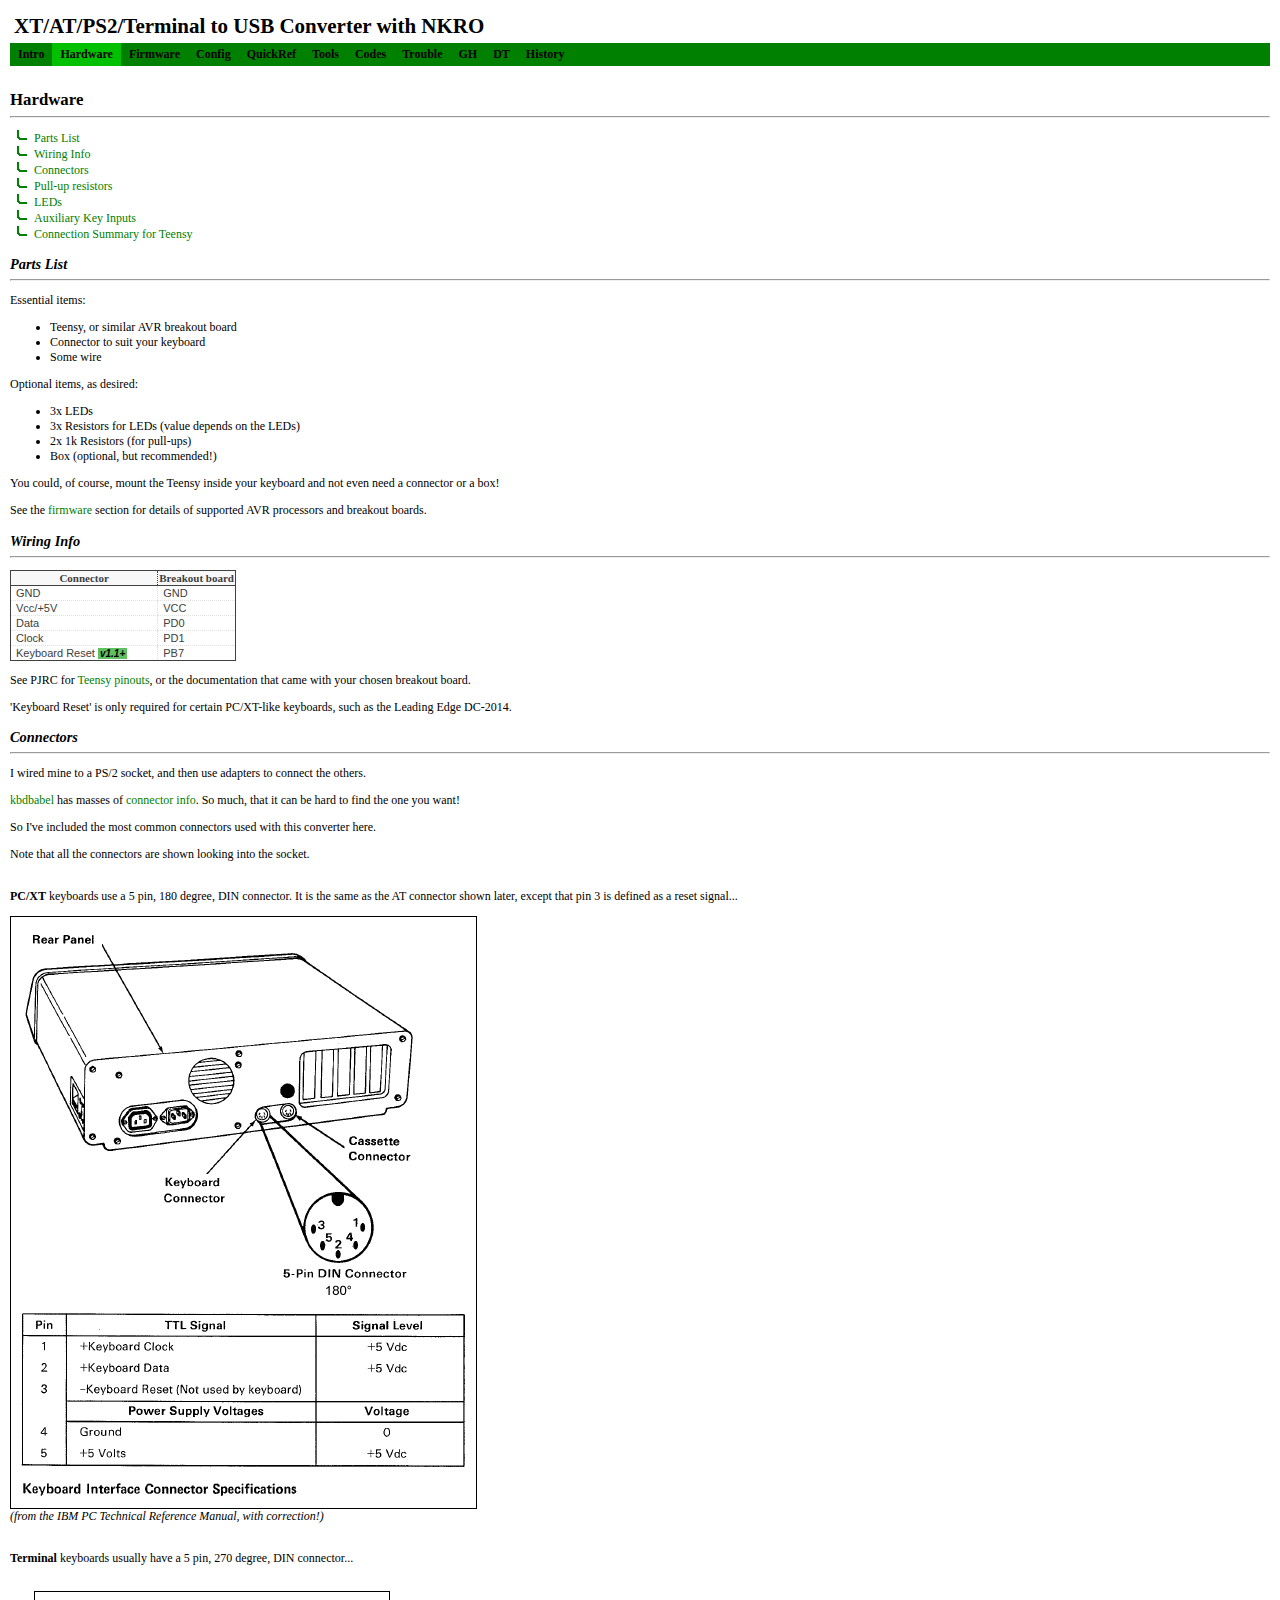
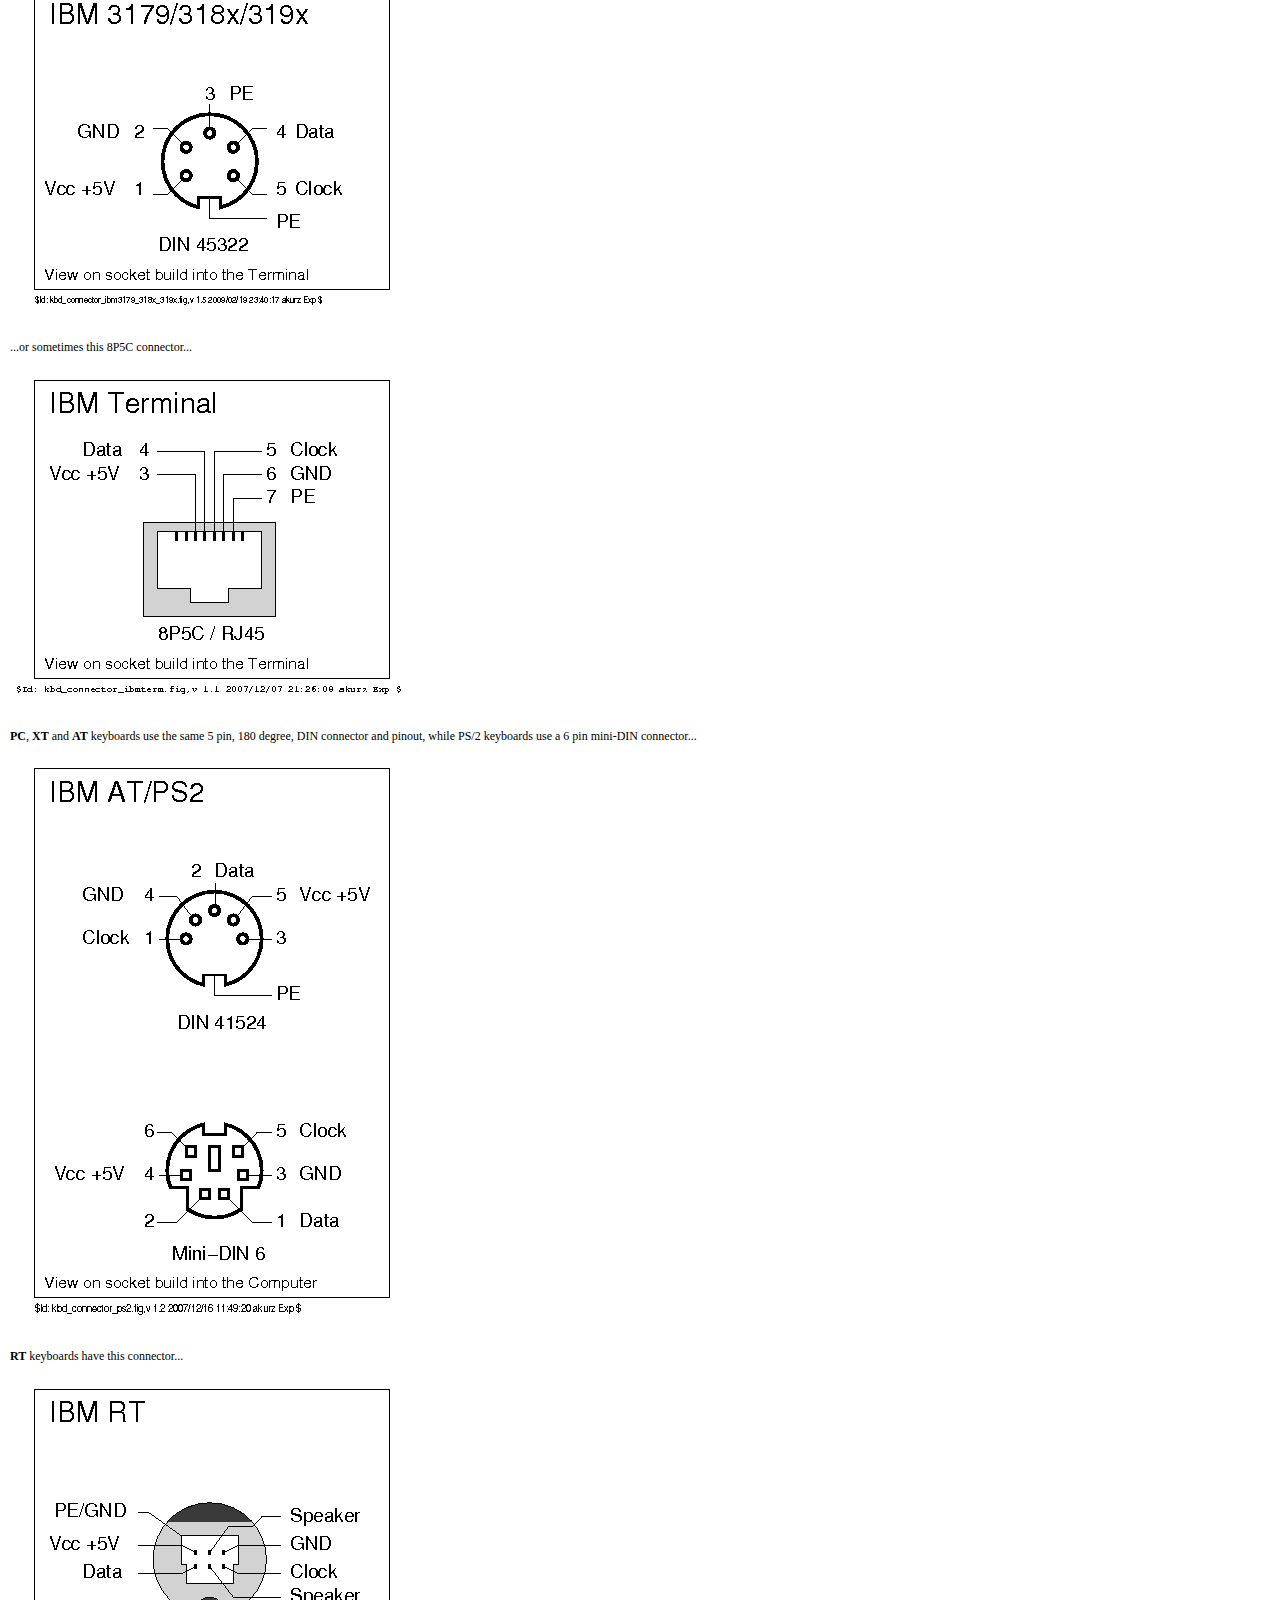
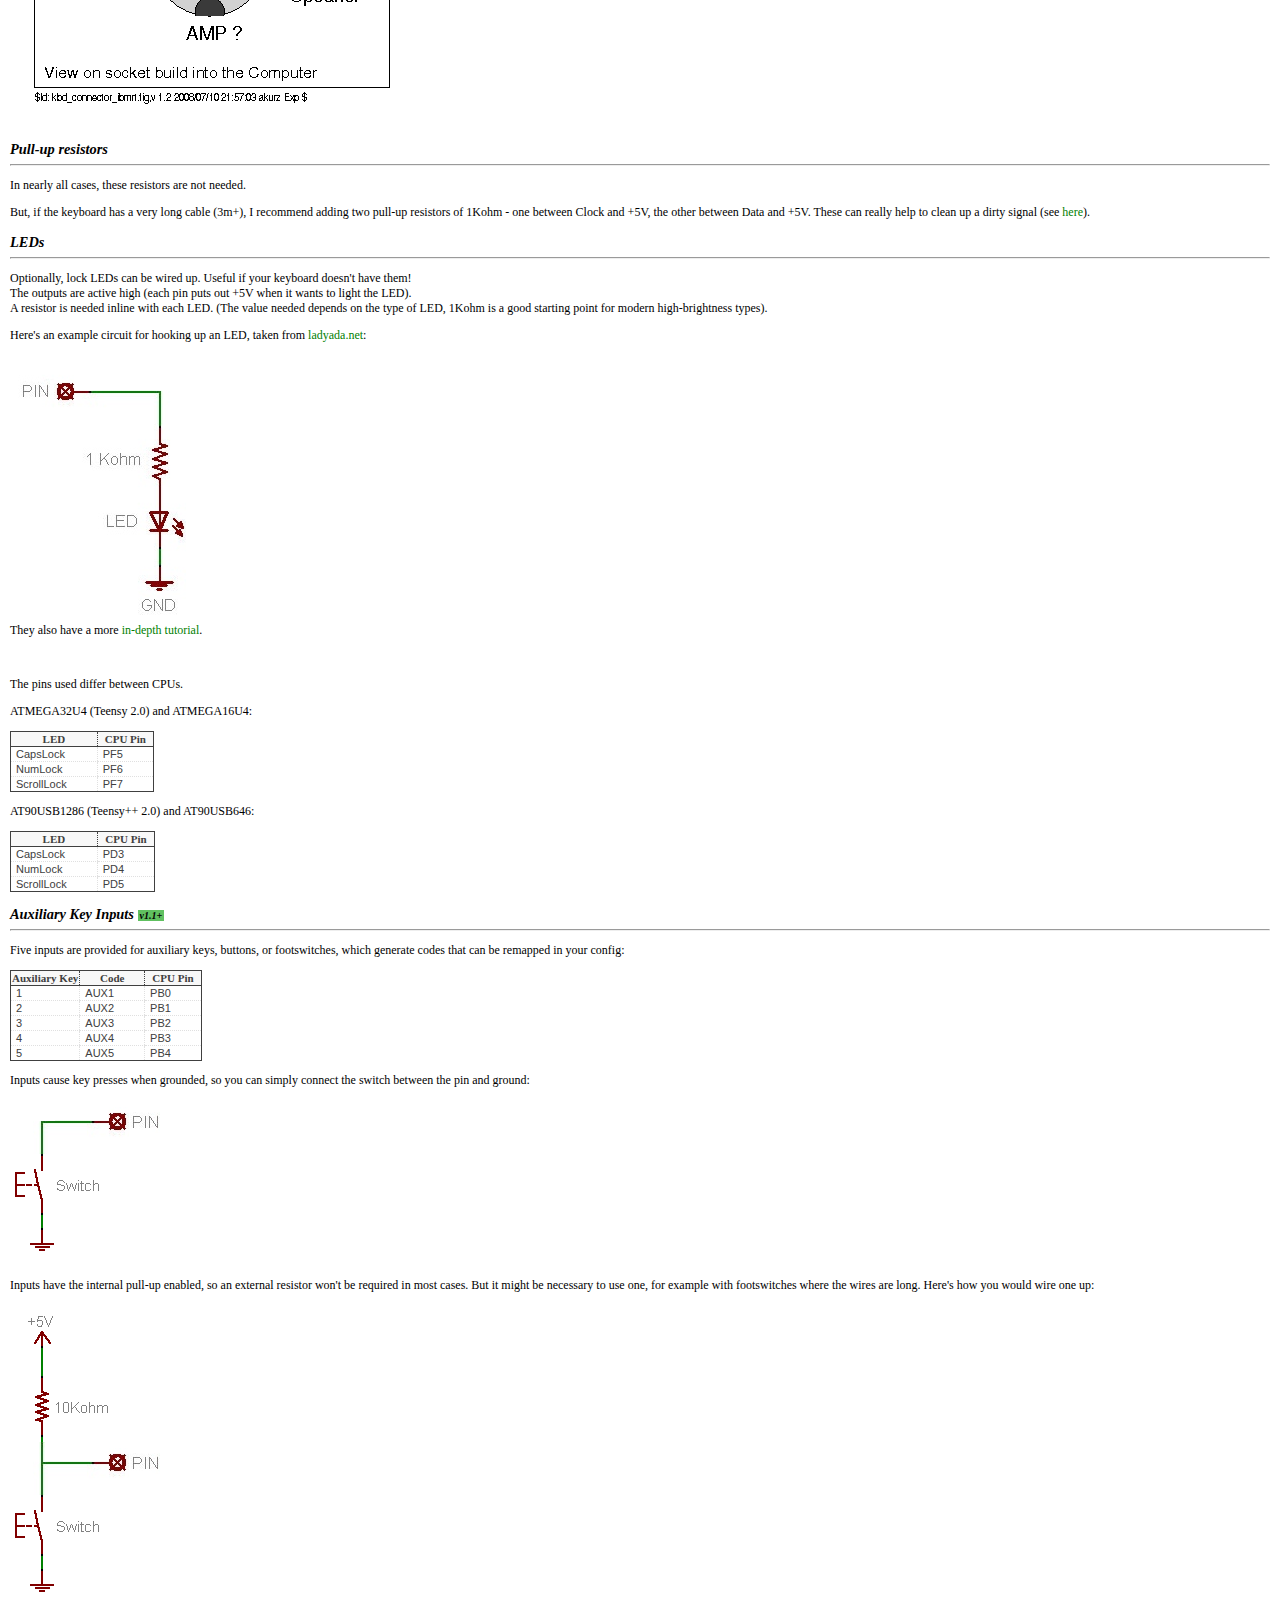
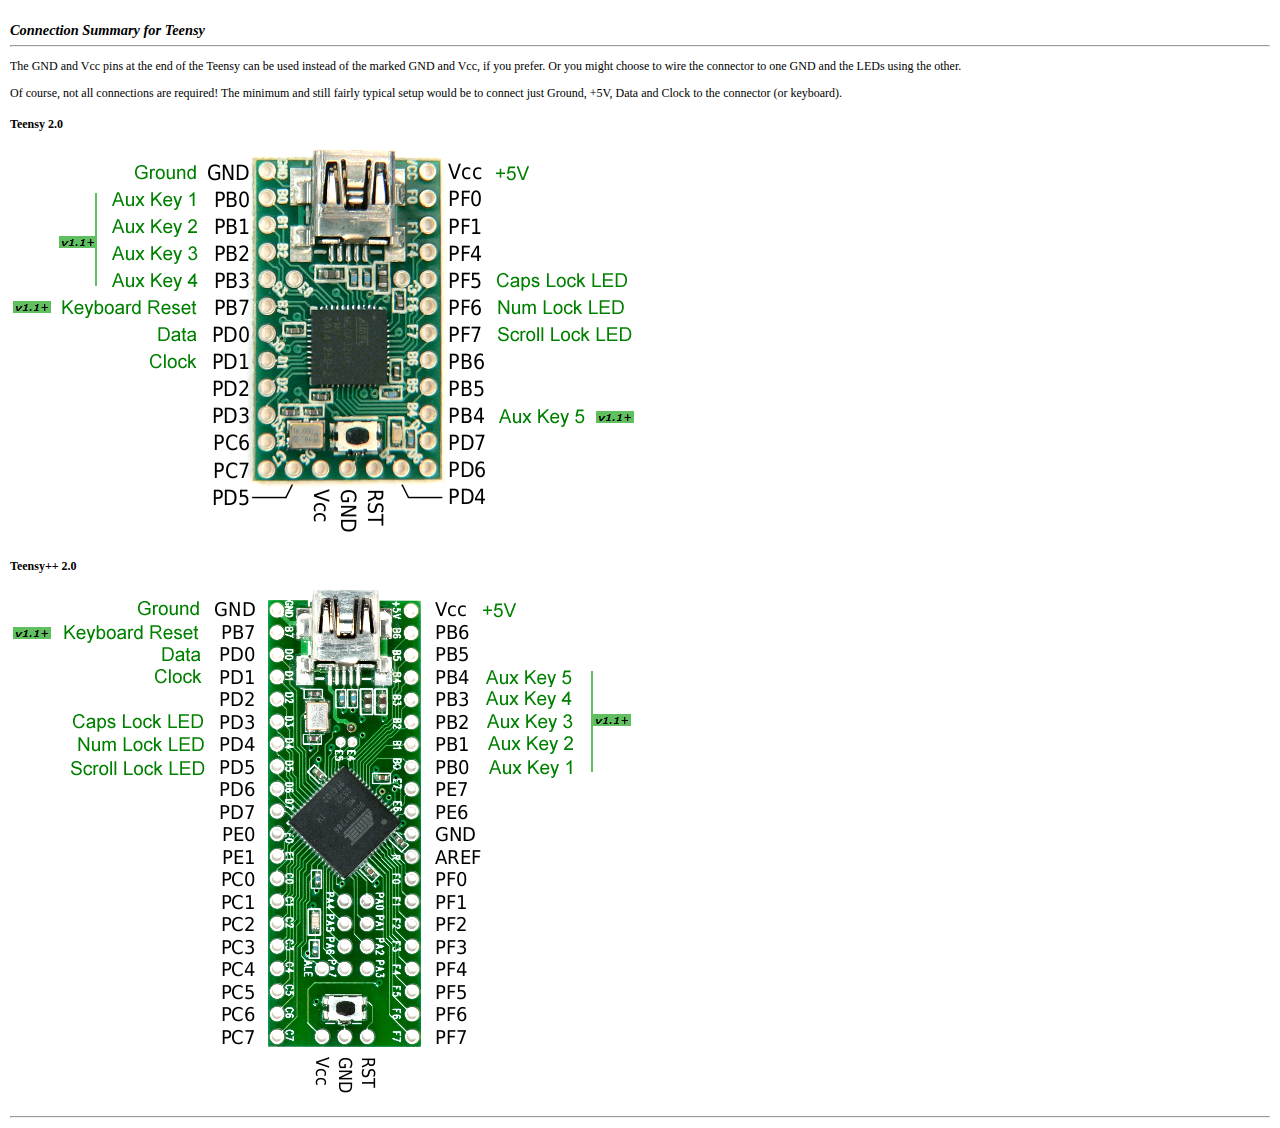
<file: docs/hardware.html>
<html>
<head>
<link rel="stylesheet" type="text/css" href="style1.css">
<title>XT/AT/PS2/Terminal to USB Converter with NKRO - Hardware</title>
</head>

<body>

<script type="text/javascript" src="headermenu.js"></script>
<script type="text/javascript">navtabfn("Hardware")</script>
<noscript><div id=jswarn class=\"navtabs\">These docs work best with Javascript enabled!</div></noscript>


<h2>Hardware</h2>
<hr>

<div id="contentslist">
<ul>
<li><a href="#parts">Parts List</a></li>
<li><a href="#wiring">Wiring Info</a></li>
<li><a href="#connectors">Connectors</a></li>
<li><a href="#pullups">Pull-up resistors</a></li>
<li><a href="#leds">LEDs</a></li>
<li><a href="#aux_inputs">Auxiliary Key Inputs</li>
<li><a href="#conn_summary">Connection Summary for Teensy</a></li>
</ul>
</div>

<h3 id="parts">Parts List</h3>
<hr>
<p>Essential items:</p>
<ul>
<li>Teensy, or similar AVR breakout board
<li>Connector to suit your keyboard
<li>Some wire
</ul>

<p>Optional items, as desired:</p>
<ul>
<li>3x LEDs
<li>3x Resistors for LEDs (value depends on the LEDs)
<li>2x 1k Resistors (for pull-ups)
<li>Box (optional, but recommended!)
</ul>

<p>You could, of course, mount the Teensy inside your keyboard and not even need a connector or a box!</p>

<p>See the <a href=firmware.html>firmware</a> section for details of supported AVR processors and breakout boards.</p>


<h3 id="wiring">Wiring Info</h3>
<hr>
<p><table>
<tr><th>Connector</th><th>Breakout board</th></tr>
<tr><td>GND</td><td>GND</td></tr>
<tr><td>Vcc/+5V</td><td>VCC</td></tr>
<tr><td>Data</td><td>PD0</td></tr>
<tr><td>Clock</td><td>PD1</td></tr>
<tr><td>Keyboard Reset <a href=./history.html#v110><span class="versioninfo">v1.1+</span></a></td><td>PB7</td></tr>
</table></p>

<p>See PJRC for <a href="http://www.pjrc.com/teensy/pinout.html">Teensy pinouts</a>, or the documentation that came with your chosen breakout board.</p>
<p>'Keyboard Reset' is only required for certain PC/XT-like keyboards, such as the Leading Edge DC-2014.</p>


<h3 id="connectors">Connectors</h3>
<hr>
<p>I wired mine to a PS/2 socket, and then use adapters to connect the others.</p>

<p><a href="http://www.kbdbabel.org">kbdbabel</a> has masses of <a href="http://www.kbdbabel.org/conn/index.html">connector info</a>.
So much, that it can be hard to find the one you want!</p>

<p>So I've included the most common connectors used with this converter here.</p>

<p>Note that all the connectors are shown looking into the socket.<br><br></p>

<p><b>PC/XT</b> keyboards use a 5 pin, 180 degree, DIN connector. It is the same as the AT connector shown later, except
	that pin 3 is defined as a reset signal...</p>
<p><img src="images/IBM_PC_keyboard_connector_180.png"/><br>
	<i>(from the IBM PC Technical Reference Manual, with correction!)</i><br><br></p>

<p><b>Terminal</b> keyboards usually have a 5 pin, 270 degree, DIN connector...<br>
	<img src="images/kbd_connector_ibm3179_318x_319x.png"/></p>

<p>...or sometimes this 8P5C connector...<br>
	<img src="images/kbd_connector_ibmterm.png"/></p>

<p><b>PC</b>, <b>XT</b> and <b>AT</b> keyboards use the same 5 pin, 180 degree, DIN connector and pinout,
while PS/2 keyboards use a 6 pin mini-DIN connector...<br>
	<img src="images/kbd_connector_ps2.png"/></p>

<p><b>RT</b> keyboards have this connector...<br>
	<img src="images/kbd_connector_ibmrt.png"/></p>


<h3 id="pullups">Pull-up resistors</h3>
<hr>
<p>In nearly all cases, these resistors are not needed.</p>
<p>But, if the keyboard has a very long cable (3m+), I recommend adding two pull-up resistors of 1Kohm -
one between Clock and +5V, the other between Data and +5V.
These can really help to clean up a dirty signal
(see <a href="http://geekhack.org/index.php?topic=14290.msg296052#msg296052">here</a>).</p>


<h3 id="leds">LEDs</h3>
<hr>
<p>Optionally, lock LEDs can be wired up. Useful if your keyboard doesn't have them!<br>
The outputs are active high (each pin puts out +5V when it wants to light the LED).<br>
A resistor is needed inline with each LED. (The value needed depends on the type of LED,
1Kohm is a good starting point for modern high-brightness types).</p>

<p>Here's an example circuit for hooking up an LED, taken from
	<a href="http://www.ladyada.net/learn/arduino/lesson3.html">ladyada.net</a>:<br>
	<img src="images/LED_circuit.jpg"/><br>
	They also have a more <a href="http://www.ladyada.net/learn/arduino/LEDs.html">in-depth tutorial</a>.</p>
<br>
<p>The pins used differ between CPUs.</p>

<p>ATMEGA32U4 (Teensy 2.0) and ATMEGA16U4:</p>
<table>
<tr><th>LED</th><th>CPU Pin</th></tr>
<tr><td>CapsLock</td><td>PF5</td></tr>
<tr><td>NumLock</td><td>PF6</td></tr>
<tr><td>ScrollLock</td><td>PF7</td></tr>
</table>

<p>AT90USB1286 (Teensy++ 2.0) and AT90USB646:</p>
<table>
<tr><th>LED</th><th>CPU Pin</th></tr>
<tr><td>CapsLock</td><td>PD3</td></tr>
<tr><td>NumLock</td><td>PD4</td></tr>
<tr><td>ScrollLock</td><td>PD5</td></tr>
</table>


<h3 id="aux_inputs">Auxiliary Key Inputs <a href=./history.html#v110><span class="versioninfo">v1.1+</span></a></h3>
<hr>

<p>Five inputs are provided for auxiliary keys, buttons, or footswitches, which generate codes that can be remapped in your config:</p>
<table>
<tr><th>Auxiliary Key</th><th>Code</th><th>CPU Pin</th></tr>
<tr><td>1</td><td>AUX1</td><td>PB0</td></tr>
<tr><td>2</td><td>AUX2</td><td>PB1</td></tr>
<tr><td>3</td><td>AUX3</td><td>PB2</td></tr>
<tr><td>4</td><td>AUX4</td><td>PB3</td></tr>
<tr><td>5</td><td>AUX5</td><td>PB4</td></tr>
</table>

<p>Inputs cause key presses when grounded, so you can simply connect the switch between the pin and ground:</p>
<p><img src="images/aux_switch.png"></p>

<p>Inputs have the internal pull-up enabled, so an external resistor won't be required in most cases. But
	it might be necessary to use one, for example with footswitches where the wires are long. Here's how
	you would wire one up:<p>
<p><img src="images/aux_switch_with_pullup.png"></p>


<h3 id="conn_summary">Connection Summary for Teensy</h3>
<hr>

<p>The GND and Vcc pins at the end of the Teensy can be used instead of the marked GND and Vcc, if you prefer.
	Or you might choose to wire the connector to one GND and the LEDs using the other.</p>
	
<p>Of course, not all connections are required! The minimum and still fairly typical setup would be to connect 
	just Ground, +5V, Data and Clock to the connector (or keyboard).</p>

<h4>Teensy 2.0</h4>
<p><img src="images/connections_teensy2.png" border="0" usemap="#map1"></p>
<map name="map1" id="map1">
	<area href="#wiring" alt="Wiring" shape="rect" coords="120,17,189,37"/>
	<area href="#wiring" alt="Wiring" shape="rect" coords="483,17,523,37"/>
	<area href="#wiring" alt="Wiring" shape="rect" coords="48,153,189,172"/>
	<area href="#wiring" alt="Wiring" shape="rect" coords="145,180,189,199"/>
	<area href="#wiring" alt="Wiring" shape="rect" coords="136,207,189,226"/>
	<area href="#aux_inputs" alt="Auxiliary Inputs" shape="rect" coords="98,45,189,150"/>
	<area href="#aux_inputs" alt="Auxiliary Inputs" shape="rect" coords="483,262,577,283"/>
	<area href="#leds" alt="LEDs" shape="rect" coords="483,126,624,200"/>
	<area href="history.html#v110" alt="v1.10" shape="rect" coords="49,92,86,104"/>
	<area href="history.html#v110" alt="v1.10" shape="rect" coords="2,156,40,169"/>
	<area href="history.html#v110" alt="v1.10" shape="rect" coords="585,266,623,278"/>
</map>

<h4>Teensy++ 2.0</h4>
<p><img src="images/connections_teensy++2.png" border="0" usemap="#map2"></p>
<map name="map2" id="map2">
	<area href="#wiring" alt="Wiring" shape="rect" coords="125,12,192,31"/>
	<area href="#wiring" alt="Wiring" shape="rect" coords="473,14,508,32"/>
	<area href="#wiring" alt="Wiring" shape="rect" coords="51,36,192,56"/>
	<area href="#wiring" alt="Wiring" shape="rect" coords="149,58,192,77"/>
	<area href="#wiring" alt="Wiring" shape="rect" coords="141,80,192,99"/>
	<area href="#aux_inputs" alt="Auxiliary Inputs" shape="rect" coords="473,82,565,192"/>
	<area href="#leds" alt="LEDs" shape="rect" coords="58,125,197,191"/>
	<area href="history.html#v110" alt="v1.10" shape="rect" coords="1,40,39,53"/>
	<area href="history.html#v110" alt="v1.10" shape="rect" coords="581,128,620,139"/>
</map>

<hr>
</body></html>
</file>
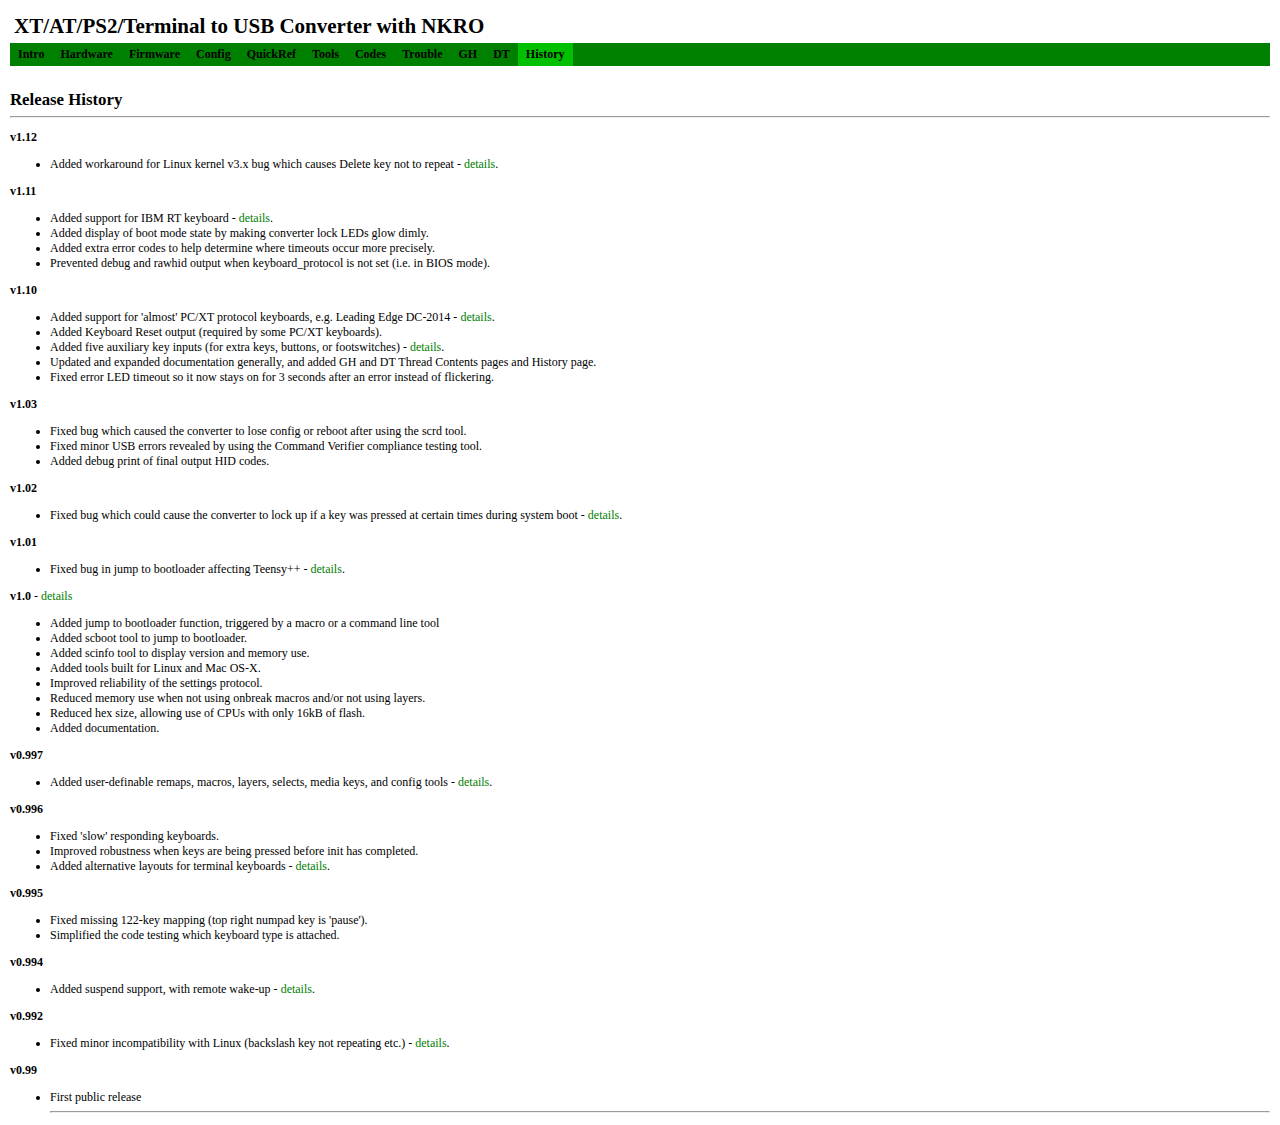
<file: docs/history.html>
<html>
<head>
<link rel="stylesheet" type="text/css" href="style1.css">
<title>XT/AT/PS2/Terminal to USB Converter with NKRO - History</title>
</head>

<body>
	
<script type="text/javascript" src="headermenu.js"></script>
<script type="text/javascript">navtabfn("History")</script>
<noscript><div id=jswarn class=\"navtabs\">These docs work best with Javascript enabled!</div></noscript>

<h2>Release History</h2>
<hr>

<p id="v112"><b>v1.12</b><br>
	<ul>
		<li>Added workaround for Linux kernel v3.x bug which causes Delete key not to repeat - <a href="http://geekhack.org/index.php?topic=17458.msg927471#msg927471">details</a>.</li>
	</ul>
</p>

<p id="v111"><b>v1.11</b><br>
	<ul>
		<li>Added support for IBM RT keyboard - <a href="http://deskthority.net/workshop-f7/xt-at-ps2-terminal-to-usb-converter-with-nkro-t2510-210.html#p105149">details</a>.</li>
		<li>Added display of boot mode state by making converter lock LEDs glow dimly.</li>
		<li>Added extra error codes to help determine where timeouts occur more precisely.</li>
		<li>Prevented debug and rawhid output when keyboard_protocol is not set (i.e. in BIOS mode).</li>
	</ul>
</p>

<p id="v110"><b>v1.10</b><br>
	<ul>
		<li>Added support for 'almost' PC/XT protocol keyboards, e.g. Leading Edge DC-2014 - <a href="http://geekhack.org/index.php?topic=17458.msg701240#msg701240">details</a>.</li>
		<li>Added Keyboard Reset output (required by some PC/XT keyboards).</li>
		<li>Added five auxiliary key inputs (for extra keys, buttons, or footswitches) - <a href="http://deskthority.net/workshop-f7/xt-at-ps2-terminal-to-usb-converter-with-nkro-t2510-150.html#p89391">details</a>.</li>
		<li>Updated and expanded documentation generally, and added GH and DT Thread Contents pages and History page.</li>
		<li>Fixed error LED timeout so it now stays on for 3 seconds after an error instead of flickering.</li>
	</ul>
</p>

<p id="v103"><b>v1.03</b><br>
	<ul>
		<li>Fixed bug which caused the converter to lose config or reboot after using the scrd tool.</li>
		<li>Fixed minor USB errors revealed by using the Command Verifier compliance testing tool.</li>
		<li>Added debug print of final output HID codes.</li>
	</ul>
</p>

<p id="v102"><b>v1.02</b><br>
	<ul>
		<li>Fixed bug which could cause the converter to lock up if a key was pressed at certain times during system boot - <a href="http://geekhack.org/index.php?topic=17458.msg609833#msg609833">details</a>.</li>
	</ul>
</p>

<p id="v101"><b>v1.01</b><br>
	<ul>
		<li>Fixed bug in jump to bootloader affecting Teensy++ - <a href="http://geekhack.org/index.php?topic=17458.msg604863#msg604863">details</a>.</li>
	</ul>
</p>

<p id="v100"><b>v1.0</b> - <a href="http://geekhack.org/index.php?topic=17458.msg579614#msg579614">details</a><br>
	<ul>
		<li>Added jump to bootloader function, triggered by a macro or a command line tool</li>
		<li>Added scboot tool to jump to bootloader.</li>
		<li>Added scinfo tool to display version and memory use.</li>
		<li>Added tools built for Linux and Mac OS-X.</li>
		<li>Improved reliability of the settings protocol.</li>
		<li>Reduced memory use when not using onbreak macros and/or not using layers.</li>
		<li>Reduced hex size, allowing use of CPUs with only 16kB of flash.</li>
		<li>Added documentation.</a>
	</ul>
</p>

<p id="v0997"><b>v0.997</b><br>
	<ul>
		<li>Added user-definable remaps, macros, layers, selects, media keys, and config tools - <a href="http://geekhack.org/index.php?topic=17458.msg527414#msg527414">details</a>.</li>
	</ul>
</p>

<p id="v0996"><b>v0.996</b><br>
	<ul>
		<li>Fixed 'slow' responding keyboards.</li>
		<li>Improved robustness when keys are being pressed before init has completed.</li>
		<li>Added alternative layouts for terminal keyboards - <a href="http://geekhack.org/index.php?topic=17458.msg424335#msg424335">details</a>.</li>
	</ul>
</p>

<p id="v0995"><b>v0.995</b><br>
	<ul>
		<li>Fixed missing 122-key mapping (top right numpad key is 'pause').</li>
		<li>Simplified the code testing which keyboard type is attached.</li>
	</ul>
</p>

<p id="v0994"><b>v0.994</b><br>
	<ul>
		<li>Added suspend support, with remote wake-up - <a href="http://geekhack.org/index.php?topic=17458.msg345109#msg345109">details</a>.</li>
	</ul>
</p>

<p id="v0992"><b>v0.992</b><br>
	<ul>
		<li>Fixed minor incompatibility with Linux (backslash key not repeating etc.) - <a href="http://geekhack.org/index.php?topic=17458.msg339706#msg339706">details</a>.</li>
	</ul>
</p>

<p id="v099"><b>v0.99</b><br>
	<ul>
		<li>First public release</li
	</ul
</p>

<hr>
</body></html>
</file>
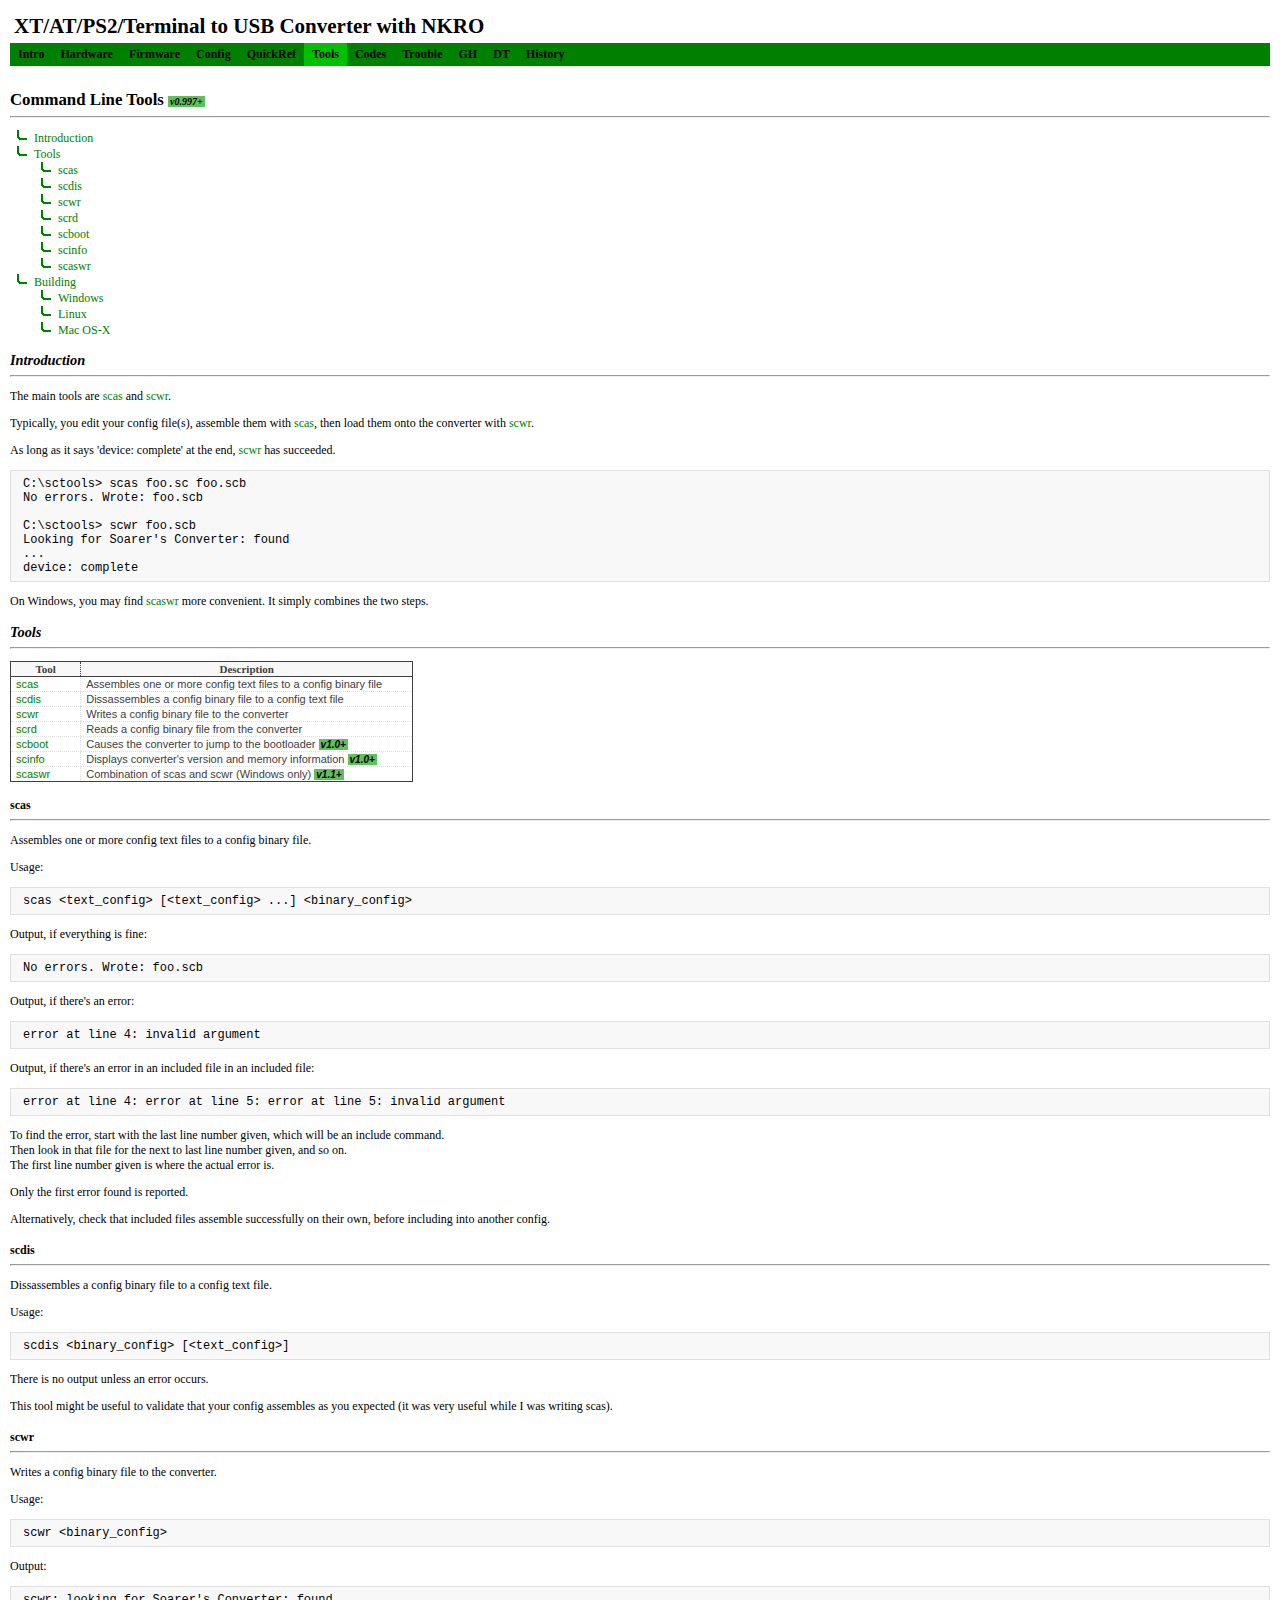
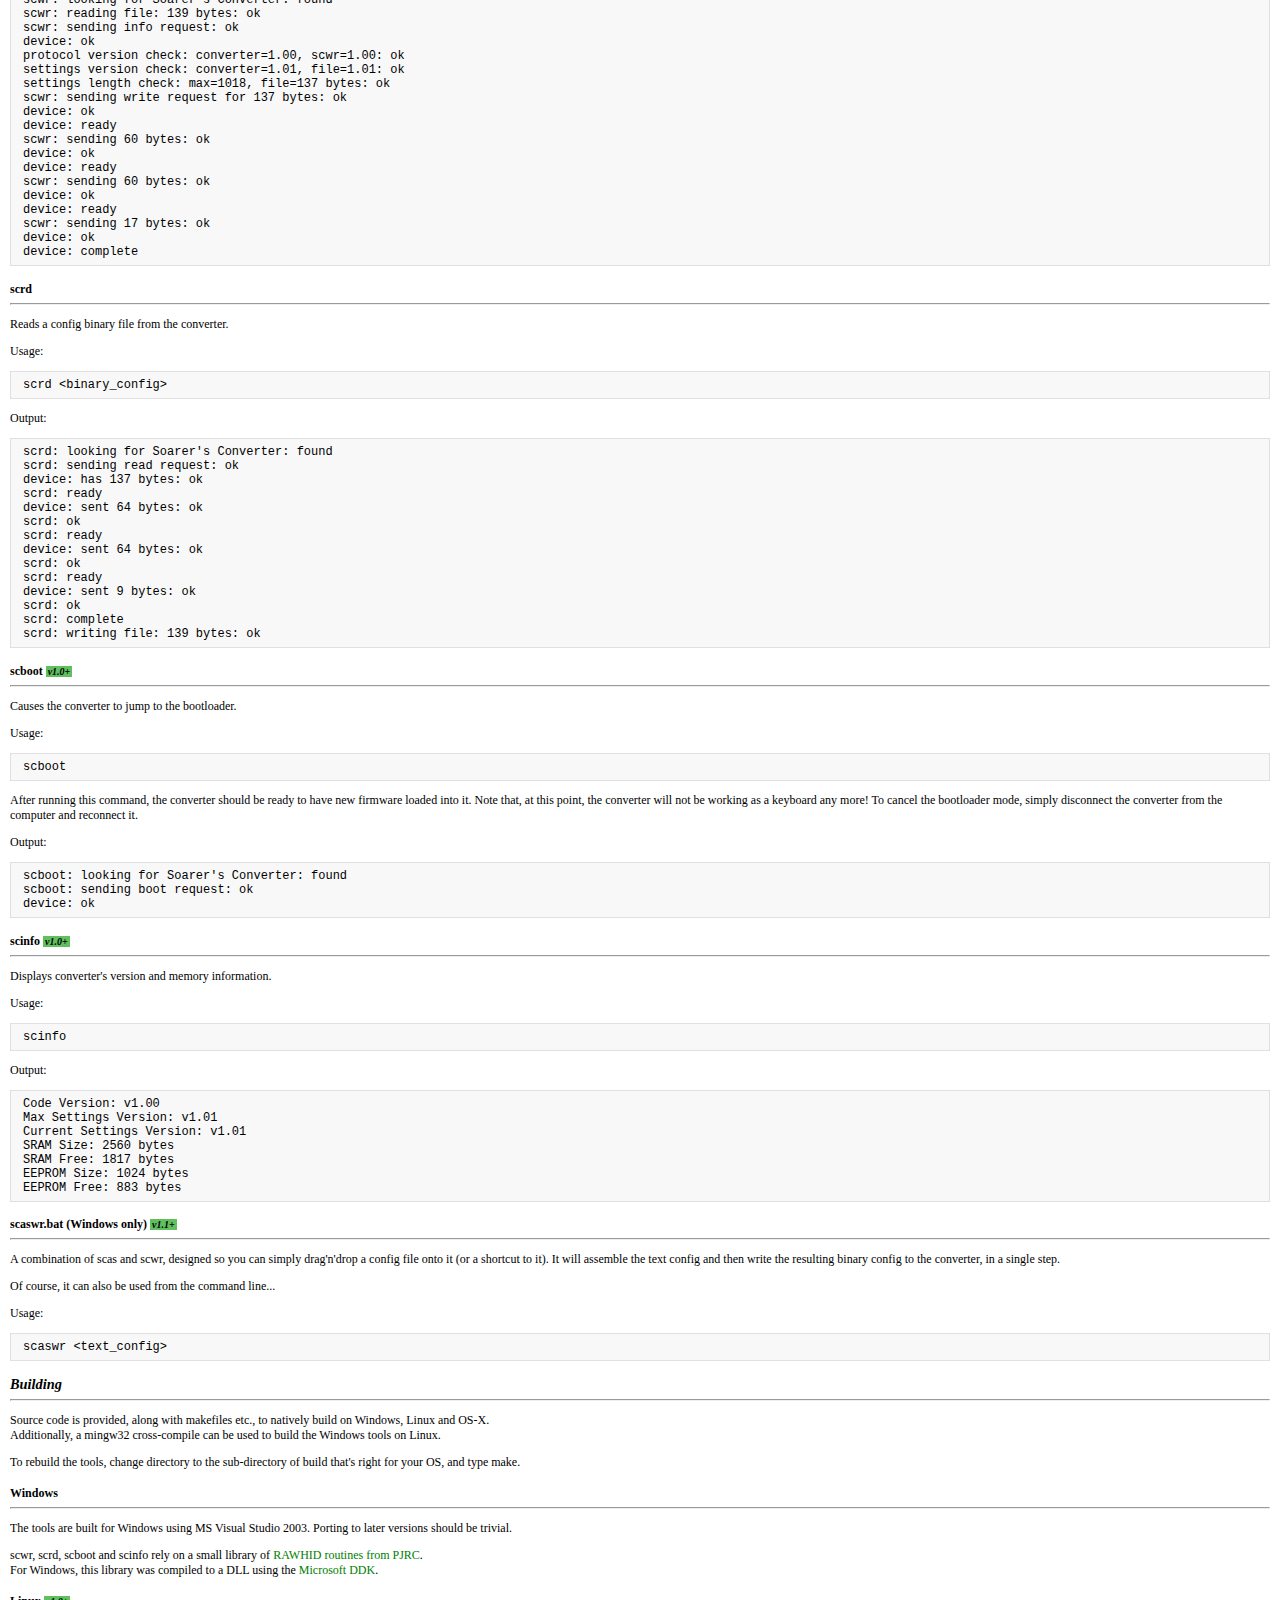
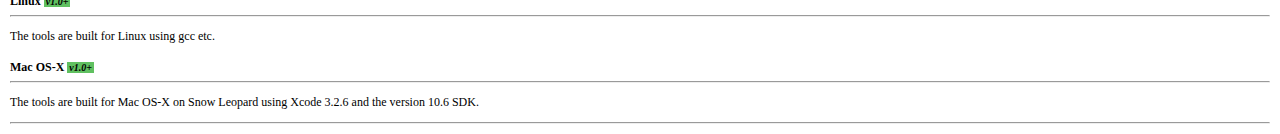
<file: docs/tools.html>
<html>
<head>
<link rel="stylesheet" type="text/css" href="style1.css">
<title>XT/AT/PS2/Terminal to USB Converter with NKRO - Tools</title>
</head>

<body>
	
<script type="text/javascript" src="headermenu.js"></script>
<script type="text/javascript">navtabfn("Tools")</script>
<noscript><div id=jswarn class=\"navtabs\">These docs work best with Javascript enabled!</div></noscript>

<h2>Command Line Tools <a href=./history.html#v0997><span class="versioninfo">v0.997+</span></a></h2>
<hr>

<div id="contentslist">
<ul>
	<li><a href="#intro">Introduction</a></li>
	<li><a href="#tools">Tools</a></li>
	<ul>
		<li><a href="#scas">scas</a></li>
		<li><a href="#scdis">scdis</a></li>
		<li><a href="#scwr">scwr</a></li>
		<li><a href="#scrd">scrd</a></li>
		<li><a href="#scboot">scboot</a></li>
		<li><a href="#scinfo">scinfo</a></li>
		<li><a href="#scaswr">scaswr</a></li>
	</ul>
	<li><a href="#building">Building</a></li>
	<ul>
		<li><a href="#windows">Windows</a></li>
		<li><a href="#linux">Linux</a></li>
		<li><a href="#mac">Mac OS-X</a></li>
	</ul>
</ul>
</div>


<h3 id="intro">Introduction</h3>
<hr>
<p>The main tools are <a href=#scas>scas</a> and <a href=#scwr>scwr</a>.</p>

<p>Typically, you edit your config file(s), assemble them with <a href=#scas>scas</a>,
then load them onto the converter with <a href=#scwr>scwr</a>.</p>
<p>As long as it says 'device: complete' at the end, <a href=#scwr>scwr</a> has succeeded.</p>

<pre><code>C:\sctools&gt; scas foo.sc foo.scb
No errors. Wrote: foo.scb

C:\sctools&gt; scwr foo.scb
Looking for Soarer's Converter: found
...
device: complete
</code></pre>
<p>On Windows, you may find <a href=#scaswr>scaswr</a> more convenient. It simply combines the two steps.</p>


<h3 id="tools">Tools</h3>
<hr>

<p>
<table>
<tr><th>Tool</th><th>Description</th></tr>
<tr><td><a href=#scas>scas</a></td><td>Assembles one or more config text files to a config binary file</td></tr>
<tr><td><a href=#scdis>scdis</a></td><td>Dissassembles a config binary file to a config text file</td></tr>
<tr><td><a href=#scwr>scwr</a></td><td>Writes a config binary file to the converter</td></tr>
<tr><td><a href=#scrd>scrd</a></td><td>Reads a config binary file from the converter</td></tr>
<tr><td><a href=#scboot>scboot</a></td><td>Causes the converter to jump to the bootloader  <a href=./history.html#v100><span class="versioninfo">v1.0+</span></a></td></tr>
<tr><td><a href=#scinfo>scinfo</a></td><td>Displays converter's version and memory information <a href=./history.html#v100><span class="versioninfo">v1.0+</span></a></td></tr>
<tr><td><a href=#scaswr>scaswr</a></td><td>Combination of scas and scwr (Windows only) <a href=./history.html#v110><span class="versioninfo">v1.1+</span></a></td></tr>
</table>
</p>


<h4 id="scas">scas</h4>
<hr>
<p>Assembles one or more config text files to a config binary file.</p>

<p>Usage:</p>
<pre><code>scas &lt;text_config&gt; [&lt;text_config&gt; ...] &lt;binary_config&gt;</code></pre>

<p>Output, if everything is fine:</p>
<pre><code>No errors. Wrote: foo.scb</code></pre>

<p>Output, if there's an error:</p>
<pre><code>error at line 4: invalid argument</code></pre>

<p>Output, if there's an error in an included file in an included file:</p>
<pre><code>error at line 4: error at line 5: error at line 5: invalid argument</code></pre>

<p>To find the error, start with the last line number given, which will be an include command.<br/>
Then look in that file for the next to last line number given, and so on.<br/>
The first line number given is where the actual error is.</p>

<p>Only the first error found is reported.</p>

<p>Alternatively, check that included files assemble successfully on their own, before including into another config.</p>

<h4 id="scdis">scdis</h4>
<hr>
<p>Dissassembles a config binary file to a config text file.</p>

<p>Usage:</p>
<pre><code>scdis &lt;binary_config&gt; [&lt;text_config&gt;]</code></pre>

<p>There is no output unless an error occurs.</p>

<p>This tool might be useful to validate that your config assembles as you expected (it was very useful while I was writing scas).</p>

<h4 id="scwr">scwr</h4>
<hr>
<p>Writes a config binary file to the converter.</p>
<p>Usage:</p>
<pre><code>scwr &lt;binary_config&gt;
</code></pre>
<p>Output:</p>
<pre><code>scwr: looking for Soarer's Converter: found
scwr: reading file: 139 bytes: ok
scwr: sending info request: ok
device: ok
protocol version check: converter=1.00, scwr=1.00: ok
settings version check: converter=1.01, file=1.01: ok
settings length check: max=1018, file=137 bytes: ok
scwr: sending write request for 137 bytes: ok
device: ok
device: ready
scwr: sending 60 bytes: ok
device: ok
device: ready
scwr: sending 60 bytes: ok
device: ok
device: ready
scwr: sending 17 bytes: ok
device: ok
device: complete
</code></pre>

<h4 id="scrd">scrd</h4>
<hr>
<p>Reads a config binary file from the converter.</p>
<p>Usage:</p>
<pre><code>scrd &lt;binary_config&gt;
</code></pre>
<p>Output:</p>
<pre><code>scrd: looking for Soarer's Converter: found
scrd: sending read request: ok
device: has 137 bytes: ok
scrd: ready
device: sent 64 bytes: ok
scrd: ok
scrd: ready
device: sent 64 bytes: ok
scrd: ok
scrd: ready
device: sent 9 bytes: ok
scrd: ok
scrd: complete
scrd: writing file: 139 bytes: ok
</code></pre>

<h4 id="scboot">scboot <a href=./history.html#v100><span class="versioninfo">v1.0+</span></a></h4>
<hr>
<p>Causes the converter to jump to the bootloader.</p>
<p>Usage:</p>
<pre><code>scboot
</code></pre>
<p>After running this command, the converter should be ready to have new firmware loaded into it.
Note that, at this point, the converter will not be working as a keyboard any more!
To cancel the bootloader mode, simply disconnect the converter from the computer and reconnect it.</p>
<p>Output:</p>
<pre><code>scboot: looking for Soarer's Converter: found
scboot: sending boot request: ok
device: ok
</code></pre>

<h4 id="scinfo">scinfo <a href=./history.html#v100><span class="versioninfo">v1.0+</span></a></h4>
<hr>
<p>Displays converter's version and memory information.</p>
<p>Usage:</p>
<pre><code>scinfo
</code></pre>
<p>Output:</p>
<pre><code>Code Version: v1.00
Max Settings Version: v1.01
Current Settings Version: v1.01
SRAM Size: 2560 bytes
SRAM Free: 1817 bytes
EEPROM Size: 1024 bytes
EEPROM Free: 883 bytes
</code></pre>

<h4 id="scaswr">scaswr.bat (Windows only) <a href=./history.html#v110><span class="versioninfo">v1.1+</span></a></h4>
<hr>
<p>A combination of scas and scwr, designed so you can simply drag'n'drop a config file onto it (or a shortcut to it).
	It will assemble the text config and then write the resulting binary config to the converter, in a single step.</p>
<p>Of course, it can also be used from the command line...</p>
<p>Usage:</p>
<pre><code>scaswr &lt;text_config&gt;
</code></pre>


<h3 id="building">Building</h3>
<hr>
<p>Source code is provided, along with makefiles etc., to natively build on Windows, Linux and OS-X.<br/>
Additionally, a mingw32 cross-compile can be used to build the Windows tools on Linux.</p>

<p>To rebuild the tools, change directory to the sub-directory of build that's right for your OS, and type make.</p>
	
<h4 id="windows">Windows</h4>
<hr>
<p>The tools are built for Windows using MS Visual Studio 2003. Porting to later versions should be trivial.</p>

<p>scwr, scrd, scboot and scinfo rely on a small library of <a href="http://www.pjrc.com/teensy/rawhid.html">RAWHID routines from PJRC</a>.<br/>
For Windows, this library was compiled to a DLL using the <a href="http://download.microsoft.com/download/9/0/f/90f019ac-8243-48d3-91cf-81fc4093ecfd/1830_usa_ddk.iso">Microsoft DDK</a>.</p>

<h4 id="linux">Linux <a href=./history.html#v100><span class="versioninfo">v1.0+</span></a></h4>
<hr>
<p>The tools are built for Linux using gcc etc.</p>

<h4 id="mac">Mac OS-X <a href=./history.html#v100><span class="versioninfo">v1.0+</span></a></h4>
<hr>
<p>The tools are built for Mac OS-X on Snow Leopard using Xcode 3.2.6 and the version 10.6 SDK.</p>

<hr>
</body></html>
</file>
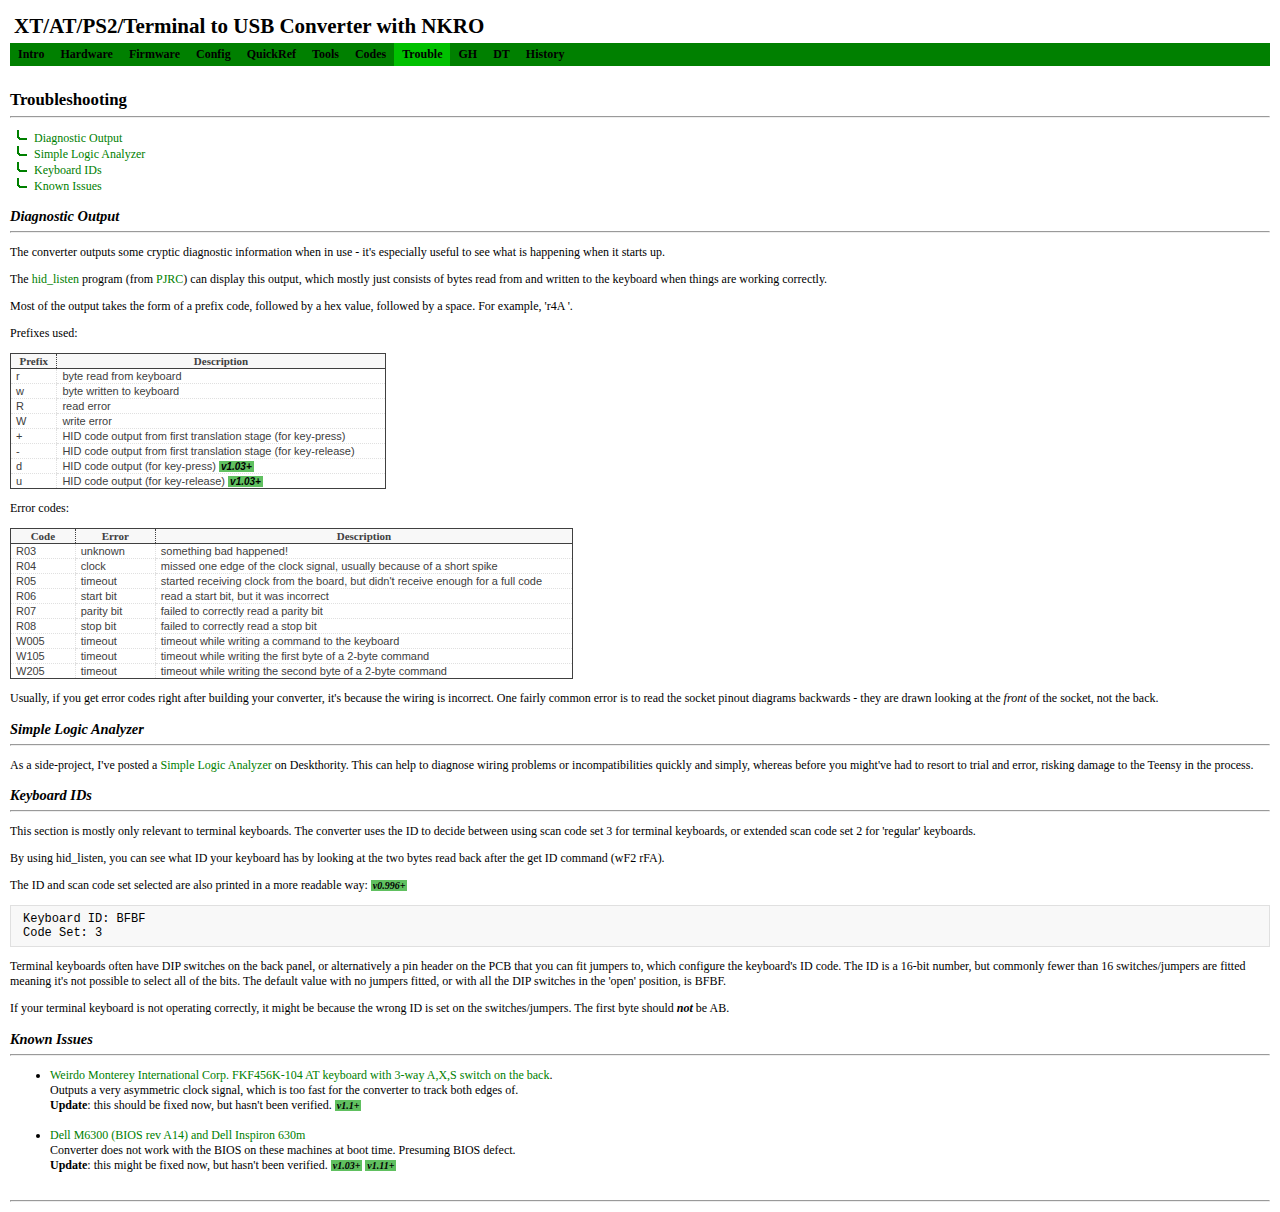
<file: docs/trouble.html>
<html>
<head>
<link rel="stylesheet" type="text/css" href="style1.css">
<title>XT/AT/PS2/Terminal to USB Converter with NKRO - Troubleshooting</title>
</head>

<body>

<script type="text/javascript" src="headermenu.js"></script>
<script type="text/javascript">navtabfn("Trouble")</script>
<noscript><div id=jswarn class=\"navtabs\">These docs work best with Javascript enabled!</div></noscript>

<h2 id="Troubleshooting">Troubleshooting</h2>
<hr>

<div id="contentslist">
<ul>
<li><a href="#diag">Diagnostic Output</a></li>
<li><a href="#sctrace">Simple Logic Analyzer</a></li>
<li><a href="#kbid">Keyboard IDs</a></li>
<li><a href="#issues">Known Issues</a></li>
</ul>
</div>


<h3 id="diag">Diagnostic Output</h3>
<hr>
<p>The converter outputs some cryptic diagnostic information when in use -
it's especially useful to see what is happening when it starts up.</p>

<p>The <a href="http://www.pjrc.com/teensy/hid_listen.html">hid_listen</a>
program (from <a href="http://www.pjrc.com/">PJRC</a>) can display this output,
which mostly just consists of bytes read from and written to the keyboard when
things are working correctly.</p>

<p>Most of the output takes the form of a prefix code, followed by a hex value, followed by a space. For example, 'r4A '.</p>

<p>Prefixes used:</p>
<p>
<table>
<tr><th>Prefix</th><th>Description</th></tr>
<tr><td>r</td><td>byte read from keyboard</td></tr>
<tr><td>w</td><td>byte written to keyboard</td></tr>
<tr><td>R</td><td>read error</td></tr>
<tr><td>W</td><td>write error</td></tr>
<tr><td>+</td><td>HID code output from first translation stage (for key-press)</td></tr>
<tr><td>-</td><td>HID code output from first translation stage (for key-release)</td></tr>
<tr><td>d</td><td>HID code output (for key-press) <a href=./history.html#v103><span class="versioninfo">v1.03+</span></a></td></tr>
<tr><td>u</td><td>HID code output (for key-release) <a href=./history.html#v103><span class="versioninfo">v1.03+</span></a></td></tr>
</table>
</p>

<p>Error codes:</p>
<p>
<table>
<tr><th>Code</th><th>Error</th><th>Description</th></tr>
<tr><td>R03</td><td>unknown</td><td>something bad happened!</td></tr>
<tr><td>R04</td><td>clock</td><td>missed one edge of the clock signal, usually because of a short spike</td></tr>
<tr><td>R05</td><td>timeout</td><td>started receiving clock from the board, but didn't receive enough for a full code</td></tr>
<tr><td>R06</td><td>start bit</td><td>read a start bit, but it was incorrect</td></tr>
<tr><td>R07</td><td>parity bit</td><td>failed to correctly read a parity bit</td></tr>
<tr><td>R08</td><td>stop bit</td><td>failed to correctly read a stop bit</td></tr>
<tr><td>W005</td><td>timeout</td><td>timeout while writing a command to the keyboard</td></tr>
<tr><td>W105</td><td>timeout</td><td>timeout while writing the first byte of a 2-byte command</td></tr>
<tr><td>W205</td><td>timeout</td><td>timeout while writing the second byte of a 2-byte command</td></tr>
</table>
</p>

<p>Usually, if you get error codes right after building your converter, it's because the wiring is incorrect.
One fairly common error is to read the socket pinout diagrams backwards -
they are drawn looking at the <i>front</i> of the socket, not the back.</p>


<h3 id="sctrace">Simple Logic Analyzer</h3>
<hr>
<p>As a side-project, I've posted a <a href="http://deskthority.net/workshop-f7/simple-logic-analyzer-for-teensy-t4567.html">
Simple Logic Analyzer</a> on Deskthority. This can help to diagnose wiring problems or incompatibilities quickly and simply,
whereas before you might've had to resort to trial and error, risking damage to the Teensy in the process.</p>


<h3 id="kbid">Keyboard IDs</h3>
<hr>
<p>
This section is mostly only relevant to terminal keyboards. The converter uses the ID to decide between using scan code set 3 for terminal keyboards, or extended scan code set 2 for 'regular' keyboards.
<p>
By using hid_listen, you can see what ID your keyboard has by looking at the two bytes read back after the get ID command (wF2 rFA).
<p>
The ID and scan code set selected are also printed in a more readable way: <a href=./history.html#v0996><span class="versioninfo">v0.996+</span></a>
</p>
<pre><code>Keyboard ID: BFBF
Code Set: 3</code></pre>
<p>
Terminal keyboards often have DIP switches on the back panel, or alternatively a pin header on the PCB that you can fit jumpers to, which configure the keyboard's ID code. The ID is a 16-bit number, but commonly fewer than 16 switches/jumpers are fitted meaning it's not possible to select all of the bits. The default value with no jumpers fitted, or with all the DIP switches in the 'open' position, is BFBF.
<p>
If your terminal keyboard is not operating correctly, it might be because the wrong ID is set on the switches/jumpers. The first byte should <b><i>not </i></b>be AB.


<h3 id="issues">Known Issues</h3>
<hr>
<ul>
<li><a href="http://geekhack.org/showwiki.php?title=Island:17458&p=362823&viewfull=1#post362823">Weirdo Monterey International Corp. FKF456K-104 AT keyboard with 3-way A,X,S switch on the back</a>.<br/>
	Outputs a very asymmetric clock signal, which is too fast for the converter to track both edges of.<br/>
	<b>Update</b>: this should be fixed now, but hasn't been verified. <a href=./history.html#v110><span class="versioninfo">v1.1+</span></a><br/><br/>
</li>
<li><a href="http://geekhack.org/showwiki.php?title=Island:17458&p=563473&viewfull=1#post563473">Dell M6300 (BIOS rev A14) and Dell Inspiron 630m</a><br/>
	Converter does not work with the BIOS on these machines at boot time. Presuming BIOS defect.<br/>
	<b>Update</b>: this might be fixed now, but hasn't been verified. <a href=./history.html#v103><span class="versioninfo">v1.03+</span></a> <a href=./history.html#v111><span class="versioninfo">v1.11+</span></a><br/><br/>
</li>
</ul>
<hr>
</body></html>
</file>
<file: docs/style1.css>
body
{
	font-size:12px;
	#font-family:"lucida calligraphy",arial,'sans serif'; 
	font-family: Verdana;
	background-color:white;
	color:black;
	margin:10px;
}

h1 {font-size:175%;  margin:0; padding:4px;}
h2 {font-size:140%; margin-top:24px; margin-bottom:0px;}
h3 {font-size:120%;font-style:italic; margin-bottom:0px;}
h4 {font-size:100%; margin-bottom:0px;}
h5 {font-size:100%; font-style:italic;}

/*pre {font-size:125%;}*/

a:link, a:visited { color:green; text-decoration: none }
a:hover, a:active { color:#00C000; text-decoration: underline;  }

th {background-color:#f8f8f8;}

#td {  	margin:0px; 	padding:0px; }

table
{
	font-family: Verdana;
	font-weight: normal;
	font-size: 11px;
	color: #404040;
	#width: 320px;
	#background-color: #fafafa;
	border: 1px #404040 solid;
	border-collapse: collapse;
	border-spacing: 0px;
	margin-top: 0px;
}

table th
{
	border-left: 1px dotted #404040;
	border-bottom: 1px solid #404040;
	background-color: #f8f8f8;
	text-align: center;
	font-family: Verdana;
	font-weight: bold;
	font-size: 11px;
	#color: #404040;
}

#td
#{
	#border-left: 1px dotted #CEDCEA;
	#border-bottom: 1px dotted #6699CC;
#} 

table td
{
	border-left: 1px dotted #E0E0E0;
	border-bottom: 1px dotted #E0E0E0;
	font-family: Verdana, sans-serif, Arial;
	font-weight: normal;
	font-size: 11px;
	#color: #404040;
	#background-color: white;
	text-align: left;
	padding-left: 5px;
	padding-right: 30px;
}

.caution
{
	background-color: #FFFFA0;
}

p.breakhere {page-break-after: always}

pre
{
	background-color: #F8F8F8;
	display: block;
	padding: 0.5em 1em;
	border: 1px solid #e0e0e0;
}

#header { width:100%; color:#FFFFFF;  background-color:#800000; }
	#header { width:100%; color:black;  background-color:white; }
#menu { width:100%; background-color:green; }
#jswarn { font-weight:bold; width:100%; padding:4px; padding-left:8px; background-color:red; }


div.menubar
{
  top: 0;
  position: fixed;
}

div.content
{
  top: 30;
  position: fixed;
}

#contentslist { }
#contentslist ul { list-style-image: url("images/bullet.png"); margin-left: 0; padding-left: 2em; }
/*#contentslist ul li { line-height:130%; }*/
//#contentslist ul li a:link {text-decoration: none}
//#contentslist ul li a:visited {text-decoration: none}
//#contentslist ul li a:active {text-decoration: none}
//#contentslist ul li a:hover {text-decoration: underline; color: green;}

ul.navtabs
{
	list-style-type:none;
	margin:0;
	padding:0;
	overflow:hidden;
}
li.navtabs
{
	float:left;
}
a.navtabs:link,a.navtabs:visited
{
	display:block;
	/*width:125px;*/
	font-weight:bold;
	color:black;
	background-color:green;
	text-align:center;
	padding:4px;
	padding-left:8px;
	padding-right:8px;
	text-decoration:none;
	/*text-transform:uppercase;*/
}
a.navtabs:hover,a.navtabs:active
{
	background-color:#00FF00;
}

p.navtabs
{
	display:block;
	/*width:125px;*/
	font-weight:bold;
	color:black;
	background-color:#00C000;
	text-align:center;
	padding:4px;
	padding-left:8px;
	padding-right:8px;
	margin:0px;
	text-decoration:none;
	/*text-transform:uppercase;*/
}

span.versioninfo
{
	font-size:10px;
	color:black;
	background-color:#60C060;
	padding:0px;
	padding-left:2px;
	padding-right:2px;
	margin:0px;
	text-decoration:none;
	font-style:italic;
	font-weight:bold;
}

span.todo
{
	color:black;
	background-color:#F0A0A0;
	padding:0px;
	padding-left:20px;
	padding-right:20px;
	margin:0px;
	text-decoration:none;
	font-style:italic;
}

@media print {
	a {
		text-decoration:none;
		color:black;
	}
	
	#menu { display:none; }

	span.versioninfo
	{
		font-size:10px;
		color:black;
		background-color:#F8F8F8;
		padding:0px;
		padding-left:2px;
		padding-right:2px;
		margin:0px;
		text-decoration:none;
		font-style:italic;
		font-weight:bold;
	}
}

table.thread-contents td
{
	padding-right: 5px;
}

div.search {
	margin-bottom: 3px;
	font-size: 1.1em;
	height: 28px;
	min-height: 28px;
	zoom: 1;
	position: relative;
}

div.search fieldset {
	position: relative;
	float: left;
	border-width: 0;
	margin: 0;
	padding: 0;
}

input.search {
	font-weight: normal;
	vertical-align: middle;
	padding: 2px 4px;
	font-size: 12px;
	font-family: Verdana, Helvetica, Arial, sans-serif;
	padding-right: 18px;
	height: 1.91em;
	line-height: 1.8em;
	padding-top: 0;
	padding-bottom: 0;
	width: 250px;
	//background-color: #fefefe;
	color: #666;
	//border: 1px solid #c0c0c0;
	border: 1px solid #008000;
	padding: 3px;
	cursor: text;
}

input.search-submit {
	width: 20px;
	height: 18px;
	background-position: 4px 3px;
	background-image: url("./images/search.gif");
	background-repeat: no-repeat;
	background-color: #fff;
	text-indent: -1000em;
	color: transparent;
	border: 0;
	padding: 0;
	position: absolute;
	top: 2px;
	right: 1px;
}

input.search-submit:hover {
	background-position: 4px -13px;
}

td.usertd {
	text-align:right;
	//font-weight:bold;
}
</file>
